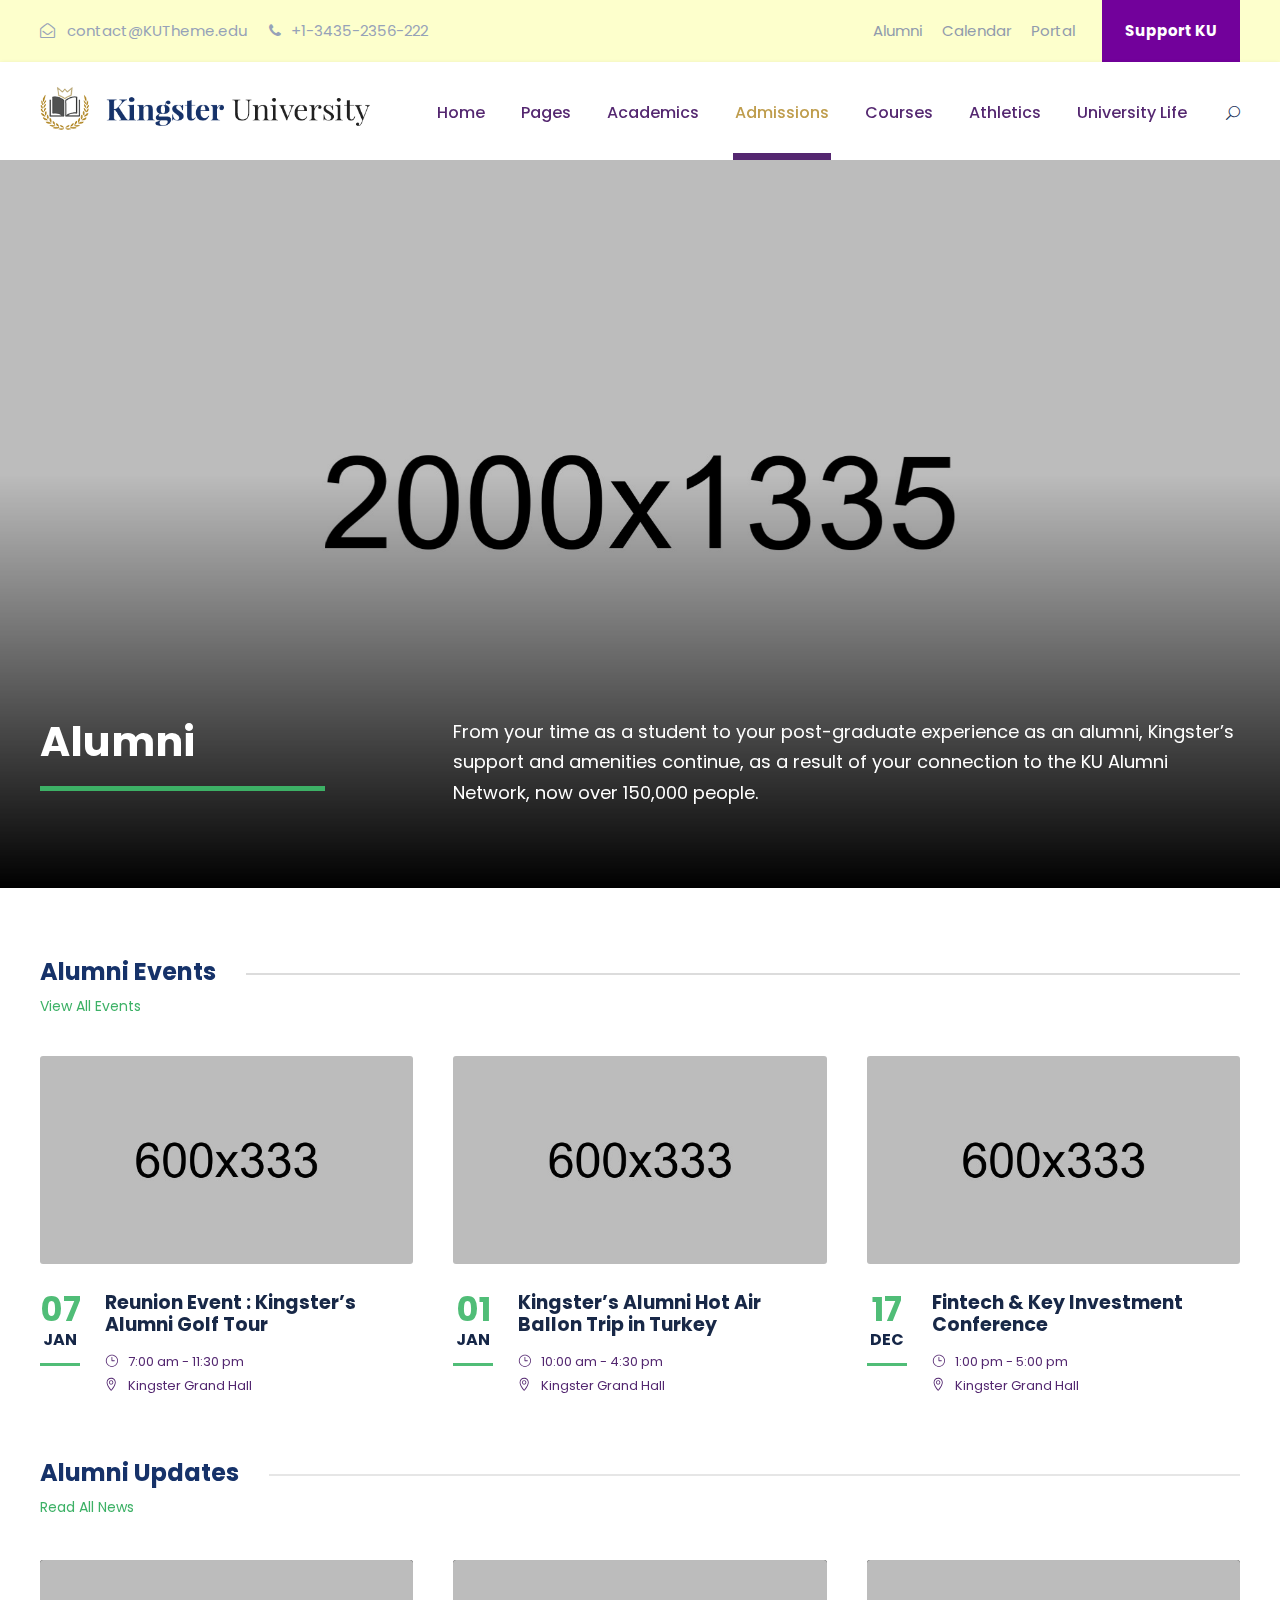
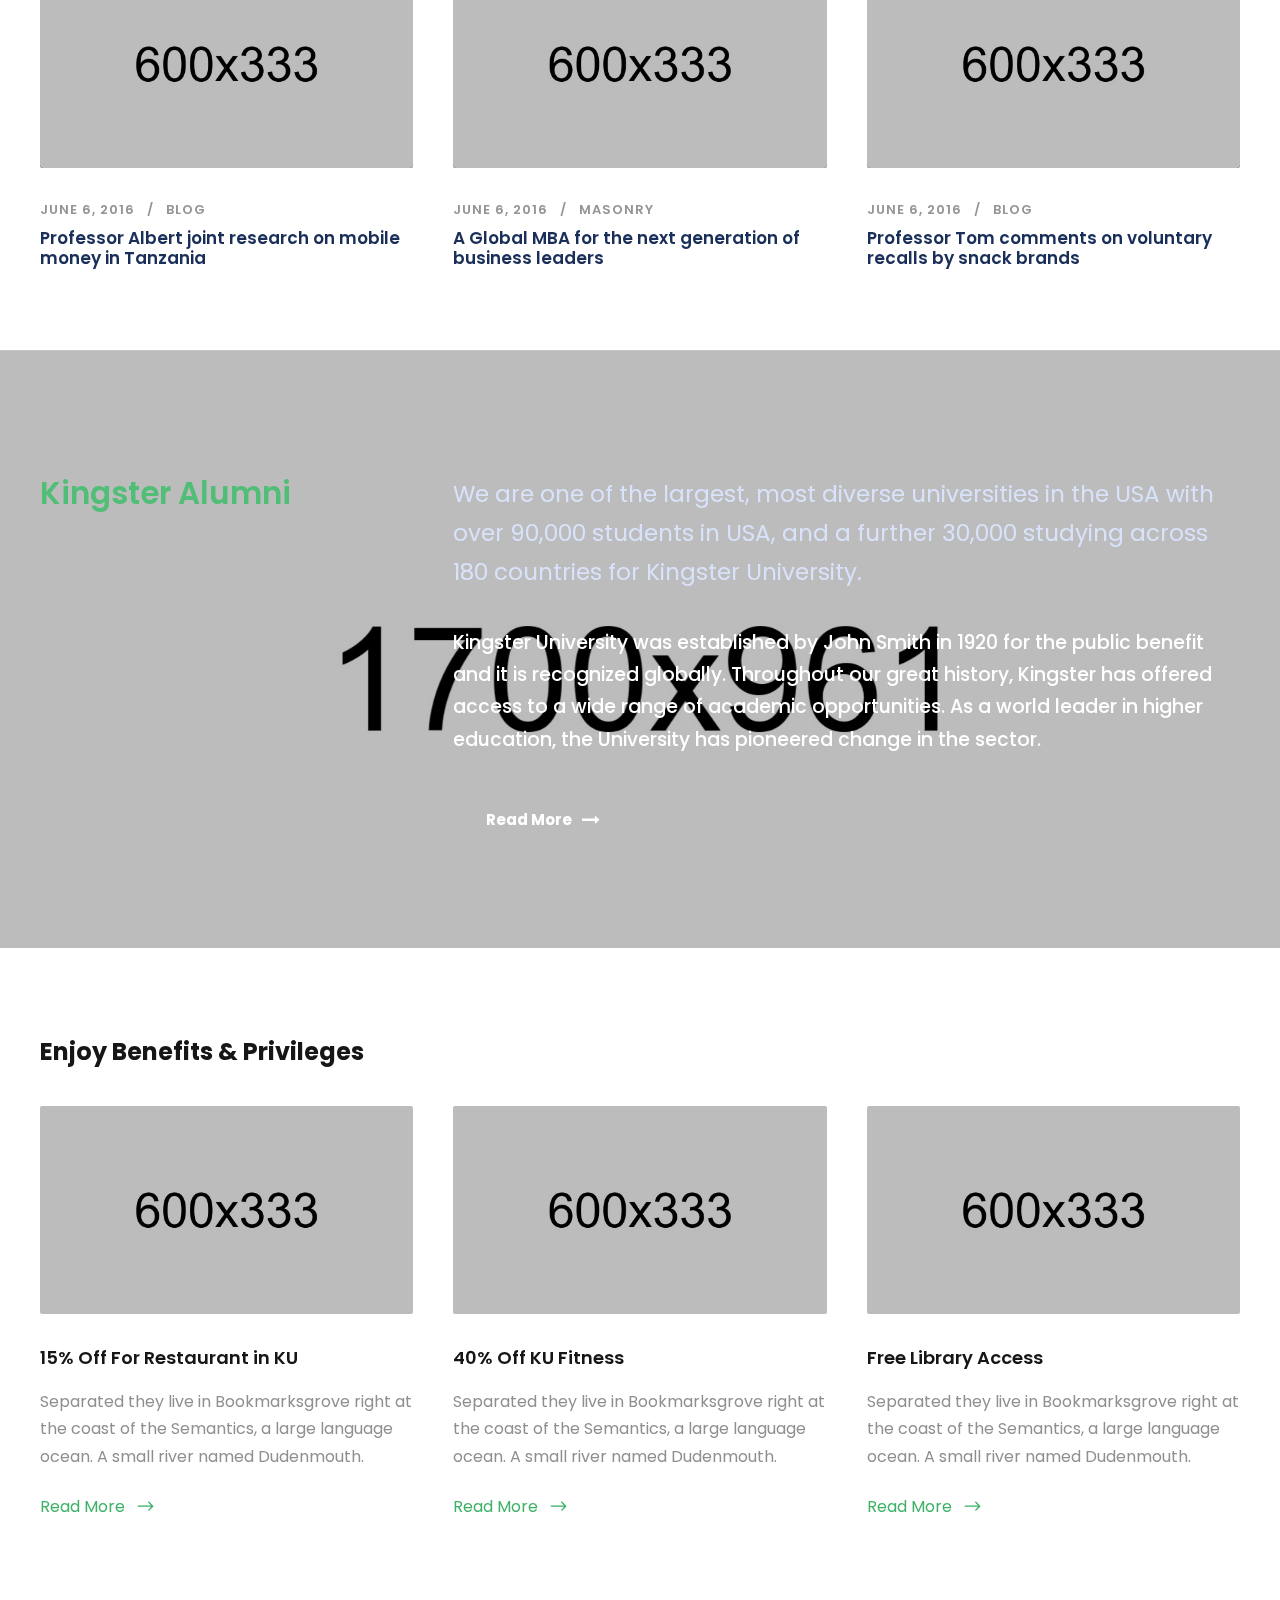
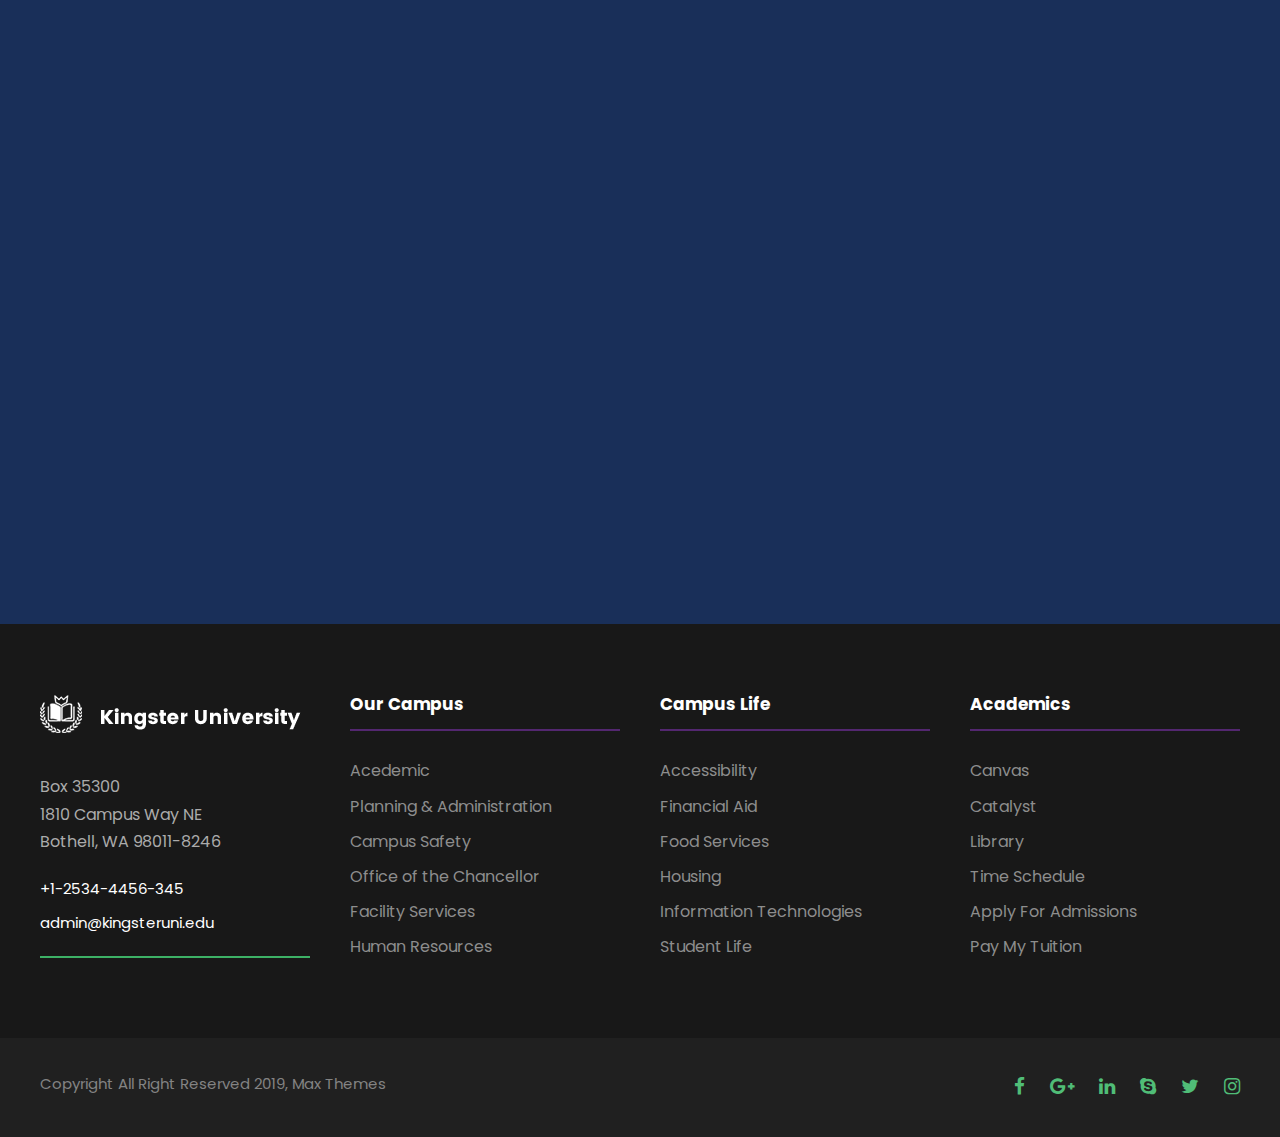
<file: kingster - placehold/alumni.html>
<!DOCTYPE html>
<html lang="en-US" class="no-js">
<head>
    <meta charset="UTF-8">
    <meta name="viewport" content="width=device-width, initial-scale=1">

    <title>Kingster &#8211; School, College &amp; University HTML Template</title>

    <link rel='stylesheet' href='plugins/goodlayers-core/plugins/combine/style.css' type='text/css' media='all' />
    <link rel='stylesheet' href='plugins/goodlayers-core/include/css/page-builder.css' type='text/css' media='all' />
    <link rel='stylesheet' href='plugins/revslider/public/assets/css/settings.css' type='text/css' media='all' />
    <link rel='stylesheet' href='css/style-core.css' type='text/css' media='all' />
    <link rel='stylesheet' href='css/kingster-style-custom.css' type='text/css' media='all' />

    <link href="https://fonts.googleapis.com/css?family=Playfair+Display:700%2C400" rel="stylesheet" property="stylesheet" type="text/css" media="all">
    <link rel='stylesheet' href='https://fonts.googleapis.com/css?family=Poppins%3A100%2C100italic%2C200%2C200italic%2C300%2C300italic%2Cregular%2Citalic%2C500%2C500italic%2C600%2C600italic%2C700%2C700italic%2C800%2C800italic%2C900%2C900italic%7CABeeZee%3Aregular%2Citalic&amp;subset=latin%2Clatin-ext%2Cdevanagari&amp;ver=5.0.3' type='text/css' media='all' />

</head>

<body class="home page-template-default page page-id-2039 gdlr-core-body woocommerce-no-js tribe-no-js kingster-body kingster-body-front kingster-full  kingster-with-sticky-navigation  kingster-blockquote-style-1 gdlr-core-link-to-lightbox">
    <div class="kingster-mobile-header-wrap">
        <div class="kingster-mobile-header kingster-header-background kingster-style-slide kingster-sticky-mobile-navigation " id="kingster-mobile-header">
            <div class="kingster-mobile-header-container kingster-container clearfix">
                <div class="kingster-logo  kingster-item-pdlr">
                    <div class="kingster-logo-inner">
                        <a class="" href="index.html"><img src="images/logo.png" alt="" /></a>
                    </div>
                </div>
                <div class="kingster-mobile-menu-right">
                    <div class="kingster-main-menu-search" id="kingster-mobile-top-search"><i class="fa fa-search"></i></div>
                    <div class="kingster-top-search-wrap">
                        <div class="kingster-top-search-close"></div>
                        <div class="kingster-top-search-row">
                            <div class="kingster-top-search-cell">
                                <form role="search" method="get" class="search-form" action="#">
                                    <input type="text" class="search-field kingster-title-font" placeholder="Search..." value="" name="s">
                                    <div class="kingster-top-search-submit"><i class="fa fa-search"></i></div>
                                    <input type="submit" class="search-submit" value="Search">
                                    <div class="kingster-top-search-close"><i class="icon_close"></i></div>
                                </form>
                            </div>
                        </div>
                    </div>
                    <div class="kingster-mobile-menu"><a class="kingster-mm-menu-button kingster-mobile-menu-button kingster-mobile-button-hamburger" href="#kingster-mobile-menu"><span></span></a>
                        <div class="kingster-mm-menu-wrap kingster-navigation-font" id="kingster-mobile-menu" data-slide="right">
                            <ul id="menu-main-navigation" class="m-menu">
                                <li class="menu-item menu-item-home current-menu-item menu-item-has-children"><a href="index.html">Home</a>
                                    <ul class="sub-menu">
                                        <li class="menu-item menu-item-home"><a href="index.html">Homepage 1</a></li>
                                        <li class="menu-item"><a href="homepage-2.html">Homepage 2</a></li>
                                    </ul>
                                </li>
                                <li class="menu-item menu-item-has-children"><a href="#">Pages</a>
                                    <ul class="sub-menu">
                                        <li class="menu-item"><a href="about-us.html">About KU</a></li>
                                        <li class="menu-item menu-item-has-children"><a href="blog-full-right-sidebar-with-frame.html">Blog</a>
                                            <ul class="sub-menu">
                                                <li class="menu-item menu-item-has-children"><a href="blog-full-right-sidebar-with-frame.html">Blog Full</a>
                                                    <ul class="sub-menu">
                                                        <li class="menu-item"><a href="blog-full-right-sidebar-with-frame.html">Blog Full Right Sidebar With Frame</a></li>
                                                        <li class="menu-item"><a href="blog-full-left-sidebar-with-frame.html">Blog Full Left Sidebar With Frame</a></li>
                                                        <li class="menu-item"><a href="blog-full-both-sidebar-with-frame.html">Blog Full Both Sidebar With Frame</a></li>
                                                        <li class="menu-item"><a href="blog-full-right-sidebar.html">Blog Full Right Sidebar</a></li>
                                                        <li class="menu-item"><a href="blog-full-left-sidebar.html">Blog Full Left Sidebar</a></li>
                                                        <li class="menu-item"><a href="blog-full-both-sidebar.html">Blog Full Both Sidebar</a></li>
                                                    </ul>
                                                </li>
                                                <li class="menu-item menu-item-has-children"><a href="blog-grid-3-columns-no-space.html">Blog Grid</a>
                                                    <ul class="sub-menu">
                                                        <li class="menu-item"><a href="blog-grid-2-columns.html">Blog Grid 2 Columns</a></li>
                                                        <li class="menu-item"><a href="blog-grid-3-columns.html">Blog Grid 3 Columns</a></li>
                                                        <li class="menu-item"><a href="blog-grid-4-columns.html">Blog Grid 4 Columns</a></li>
                                                        <li class="menu-item"><a href="blog-grid-2-columns-no-space.html">Blog Grid 2 Columns No Space</a></li>
                                                        <li class="menu-item"><a href="blog-grid-3-columns-no-space.html">Blog Grid 3 Columns No Space</a></li>
                                                        <li class="menu-item"><a href="blog-grid-4-columns-no-space.html">Blog Grid 4 Columns No Space</a></li>
                                                    </ul>
                                                </li>

                                                <li class="menu-item"><a href="standard-post-type.html">Single Post</a></li>
                                            </ul>
                                        </li>
                                        <li class="menu-item menu-item-has-children"><a href="#">Contact</a>
                                            <ul class="sub-menu">
                                                <li class="menu-item"><a href="contact.html">Contact</a></li>
                                                <li class="menu-item"><a href="contact-2.html">Contact 2</a></li>
                                                <li class="menu-item"><a href="contact-3.html">Contact 3</a></li>
                                            </ul>
                                        </li>
                                        <li class="menu-item menu-item-has-children"><a href="portfolio-3-columns.html">Portfolio</a>
                                            <ul class="sub-menu">
                                                <li class="menu-item menu-item-has-children"><a>Portfolio Grid</a>
                                                    <ul class="sub-menu">
                                                        <li class="menu-item"><a href="portfolio-2-columns.html">Portfolio 2 Columns</a></li>
                                                        <li class="menu-item"><a href="portfolio-3-columns.html">Portfolio 3 Columns</a></li>
                                                        <li class="menu-item"><a href="portfolio-4-columns.html">Portfolio 4 Columns</a></li>
                                                        <li class="menu-item"><a href="portfolio-5-columns.html">Portfolio 5 Columns</a></li>
                                                        <li class="menu-item"><a href="portfolio-2-columns-with-frame.html">Portfolio 2 Columns With Frame</a></li>
                                                        <li class="menu-item"><a href="portfolio-3-columns-with-frame.html">Portfolio 3 Columns With Frame</a></li>
                                                        <li class="menu-item"><a href="portfolio-4-columns-with-frame.html">Portfolio 4 Columns With Frame</a></li>
                                                        <li class="menu-item"><a href="portfolio-2-columns-no-space.html">Portfolio 2 Columns No Space</a></li>
                                                        <li class="menu-item"><a href="portfolio-3-columns-no-space.html">Portfolio 3 Columns No Space</a></li>
                                                        <li class="menu-item"><a href="portfolio-4-columns-no-space.html">Portfolio 4 Columns No Space</a></li>
                                                        <li class="menu-item"><a href="portfolio-5-columns-no-space.html">Portfolio 5 Columns No Space</a></li>
                                                    </ul>
                                                </li>
                                                <li class="menu-item menu-item-has-children"><a>Portfolio Masonry</a>
                                                    <ul class="sub-menu">
                                                        <li class="menu-item"><a href="portfolio-masonry-4-columns.html">Masonry 4 Columns</a></li>
                                                        <li class="menu-item"><a href="portfolio-masonry-3-columns.html">Masonry 3 Columns</a></li>
                                                        <li class="menu-item"><a href="portfolio-masonry-2-columns.html">Masonry 2 Columns</a></li>
                                                        <li class="menu-item"><a href="portfolio-masonry-4-columns-no-space.html">Masonry 4 Columns No Space</a></li>
                                                        <li class="menu-item"><a href="portfolio-masonry-3-columns-no-space.html">Masonry 3 Columns No Space</a></li>
                                                        <li class="menu-item"><a href="portfolio-masonry-2-columns-no-space.html">Masonry 2 Columns No Space</a></li>
                                                    </ul>
                                                </li>

                                                <li class="menu-item menu-item-has-children"><a class="sf-with-ul-pre" href="singleportfolio.html">Single Portfolio</a></li>
                                            </ul>
                                        </li>
                                        <li class="menu-item"><a href="gallery.html">Gallery</a></li>
                                        <li class="menu-item"><a href="price-table.html">Price Table</a></li>
                                        <li class="menu-item"><a href="maintenance.html">Maintenance</a></li>
                                        <li class="menu-item"><a href="coming-soon.html">Coming Soon</a></li>
                                        <li class="menu-item"><a href="404.html">404 Page</a></li>
                                    </ul>
                                </li>
                                <li class="menu-item menu-item-has-children"><a href="bachelor-of-science-in-business-administration.html">Academics</a>
                                    <ul class="sub-menu">
                                        <li class="menu-item menu-item-has-children"><a>Undergraduate</a>
                                            <ul class="sub-menu">
                                                <li class="menu-item"><a href="bachelor-of-science-in-business-administration.html">Business Administration</a></li>
                                                <li class="menu-item"><a href="school-of-law.html">School Of Law</a></li>
                                                <li class="menu-item"><a href="engineering.html">Engineering</a></li>
                                                <li class="menu-item"><a href="medicine.html">Medicine</a></li>
                                                <li class="menu-item"><a href="art-science.html">Art &#038; Science</a></li>
                                            </ul>
                                        </li>
                                        <li class="menu-item menu-item-has-children"><a href="#">Graduate Program</a>
                                            <ul class="sub-menu">
                                                <li class="menu-item"><a href="hospitality-management.html">Hospitality Management</a></li>
                                                <li class="menu-item"><a href="physics.html">Physics</a></li>
                                                <li class="menu-item"><a href="#">Chemistry</a></li>
                                                <li class="menu-item"><a href="#">Music</a></li>
                                                <li class="menu-item"><a href="#">Computer Science</a></li>
                                            </ul>
                                        </li>
                                        <li class="menu-item menu-item-has-children"><a href="#">Resources</a>
                                            <ul class="sub-menu">
                                                <li class="menu-item"><a href="bachelor-of-science-in-business-administration.html">Department Page</a></li>
                                                <li class="menu-item"><a href="finance.html">Major Page</a></li>
                                                <li class="menu-item"><a href="finance-faculty.html">Faculty Page</a></li>
                                                <li class="menu-item"><a href="john-hagensy-phd.html">Single Instructor</a></li>
                                                <li class="menu-item"><a href="introduction-to-financial-accounting.html">Single Course</a></li>
                                            </ul>
                                        </li>
                                        <li class="menu-item"><a href="#">Logo</a></li>
                                    </ul>
                                </li>
                                <li class="menu-item menu-item-has-children"><a href="apply-to-kingster.html">Admissions</a>
                                    <ul class="sub-menu">
                                        <li class="menu-item"><a href="apply-to-kingster.html">Apply To Kingster</a></li>
                                        <li class="menu-item"><a href="campus-tour.html">Campus Tour</a></li>
                                        <li class="menu-item"><a href="scholarships.html">Scholarships</a></li>
                                        <li class="menu-item"><a href="athletics.html">Athletics</a></li>
                                        <li class="menu-item"><a href="give-to-kingster.html">Give To Kingster</a></li>
                                        <li class="menu-item"><a href="alumni.html">Alumni</a></li>
                                        <li class="menu-item"><a href="event-calendar.html">Event Calendar</a></li>
                                    </ul>
                                </li>
                                <li class="menu-item menu-item-has-children"><a href="#">Courses</a>
                                    <ul class="sub-menu">
                                        <li class="menu-item"><a href="course-list-1.html">Course List 1</a></li>
                                        <li class="menu-item"><a href="course-list-2.html">Course List 2</a></li>
                                    </ul>
                                </li>
                                <li class="menu-item"><a href="athletics.html">Athletics</a></li>
                                <li class="menu-item"><a href="university-life.html">University Life</a></li>
                            </ul>
                        </div>
                    </div>
                </div>
            </div>
        </div>
    </div>
    <div class="kingster-body-outer-wrapper ">
        <div class="kingster-body-wrapper clearfix  kingster-with-frame">
            <div class="kingster-top-bar">
                <div class="kingster-top-bar-background"></div>
                <div class="kingster-top-bar-container kingster-container ">
                    <div class="kingster-top-bar-container-inner clearfix">
                        <div class="kingster-top-bar-left kingster-item-pdlr"><i class="fa fa-envelope-open-o" style="font-size: 15px ;color: #96a2b8 ;margin-right: 8px ;"></i> contact@KUTheme.edu <i class="fa fa-phone" style="font-size: 15px ;color: #96a2b8 ;margin-left: 18px ;margin-right: 6px ;"></i> +1-3435-2356-222</div>
                        <div class="kingster-top-bar-right kingster-item-pdlr">
                            <ul id="kingster-top-bar-menu" class="sf-menu kingster-top-bar-menu kingster-top-bar-right-menu">
                                <li class="menu-item kingster-normal-menu"><a href="#">Alumni</a></li>
                                <li class="menu-item kingster-normal-menu"><a href="#">Calendar</a></li>
                                <li class="menu-item kingster-normal-menu"><a href="#">Portal</a></li>
                            </ul>
                            <div class="kingster-top-bar-right-social"></div><a class="kingster-top-bar-right-button" href="#" target="_blank">Support KU</a></div>
                    </div>
                </div>
            </div>
            <header class="kingster-header-wrap kingster-header-style-plain  kingster-style-menu-right kingster-sticky-navigation kingster-style-fixed" data-navigation-offset="75px">
                <div class="kingster-header-background"></div>
                <div class="kingster-header-container  kingster-container">
                    <div class="kingster-header-container-inner clearfix">
                        <div class="kingster-logo  kingster-item-pdlr">
                            <div class="kingster-logo-inner">
                                <a class="" href="index.html"><img src="images/logo.png" alt="" /></a>
                            </div>
                        </div>
                        <div class="kingster-navigation kingster-item-pdlr clearfix ">
                            <div class="kingster-main-menu" id="kingster-main-menu">
                                <ul id="menu-main-navigation-1" class="sf-menu">
                                    <li class="menu-item menu-item-home menu-item-has-children kingster-normal-menu"><a href="index.html" class="sf-with-ul-pre">Home</a>
                                        <ul class="sub-menu">
                                            <li class="menu-item menu-item-home" data-size="60"><a href="index.html">Homepage 1</a></li>
                                            <li class="menu-item" data-size="60"><a href="homepage-2.html">Homepage 2</a></li>
                                        </ul>
                                    </li>
                                    <li class="menu-item menu-item-has-children kingster-normal-menu"><a href="#" class="sf-with-ul-pre">Pages</a>
                                        <ul class="sub-menu">
                                            <li class="menu-item" data-size="60"><a href="about-us.html">About KU</a></li>
                                            <li class="menu-item menu-item-has-children" data-size="60"><a href="blog-full-right-sidebar-with-frame.html" class="sf-with-ul-pre">Blog</a>
                                                <ul class="sub-menu">
                                                    <li class="menu-item menu-item-has-children"><a href="blog-full-right-sidebar-with-frame.html" class="sf-with-ul-pre">Blog Full</a>
                                                        <ul class="sub-menu">
                                                            <li class="menu-item"><a href="blog-full-right-sidebar-with-frame.html">Blog Full Right Sidebar With Frame</a></li>
                                                            <li class="menu-item"><a href="blog-full-left-sidebar-with-frame.html">Blog Full Left Sidebar With Frame</a></li>
                                                            <li class="menu-item"><a href="blog-full-both-sidebar-with-frame.html">Blog Full Both Sidebar With Frame</a></li>
                                                            <li class="menu-item"><a href="blog-full-right-sidebar.html">Blog Full Right Sidebar</a></li>
                                                            <li class="menu-item"><a href="blog-full-left-sidebar.html">Blog Full Left Sidebar</a></li>
                                                            <li class="menu-item"><a href="blog-full-both-sidebar.html">Blog Full Both Sidebar</a></li>
                                                        </ul>
                                                    </li>
                                                    <li class="menu-item menu-item-has-children"><a href="blog-grid-3-columns-no-space.html" class="sf-with-ul-pre">Blog Grid</a>
                                                        <ul class="sub-menu">
                                                            <li class="menu-item"><a href="blog-grid-2-columns.html">Blog Grid 2 Columns</a></li>
                                                            <li class="menu-item"><a href="blog-grid-3-columns.html">Blog Grid 3 Columns</a></li>
                                                            <li class="menu-item"><a href="blog-grid-4-columns.html">Blog Grid 4 Columns</a></li>
                                                            <li class="menu-item"><a href="blog-grid-2-columns-no-space.html">Blog Grid 2 Columns No Space</a></li>
                                                            <li class="menu-item"><a href="blog-grid-3-columns-no-space.html">Blog Grid 3 Columns No Space</a></li>
                                                            <li class="menu-item"><a href="blog-grid-4-columns-no-space.html">Blog Grid 4 Columns No Space</a></li>
                                                        </ul>
                                                    </li>

                                                    <li class="menu-item"><a href="standard-post-type.html">Single Post</a></li>
                                                </ul>
                                            </li>
                                            <li class="menu-item menu-item-has-children" data-size="60"><a href="#" class="sf-with-ul-pre">Contact</a>
                                                <ul class="sub-menu">
                                                    <li class="menu-item"><a href="contact.html">Contact</a></li>
                                                    <li class="menu-item"><a href="contact-2.html">Contact 2</a></li>
                                                    <li class="menu-item"><a href="contact-3.html">Contact 3</a></li>
                                                </ul>
                                            </li>
                                            <li class="menu-item menu-item-has-children" data-size="60"><a href="portfolio-3-columns.html" class="sf-with-ul-pre">Portfolio</a>
                                                <ul class="sub-menu">
                                                    <li class="menu-item menu-item-has-children"><a class="sf-with-ul-pre">Portfolio Grid</a>
                                                        <ul class="sub-menu">
                                                            <li class="menu-item"><a href="portfolio-2-columns.html">Portfolio 2 Columns</a></li>
                                                            <li class="menu-item"><a href="portfolio-3-columns.html">Portfolio 3 Columns</a></li>
                                                            <li class="menu-item"><a href="portfolio-4-columns.html">Portfolio 4 Columns</a></li>
                                                            <li class="menu-item"><a href="portfolio-5-columns.html">Portfolio 5 Columns</a></li>
                                                            <li class="menu-item"><a href="portfolio-2-columns-with-frame.html">Portfolio 2 Columns With Frame</a></li>
                                                            <li class="menu-item"><a href="portfolio-3-columns-with-frame.html">Portfolio 3 Columns With Frame</a></li>
                                                            <li class="menu-item"><a href="portfolio-4-columns-with-frame.html">Portfolio 4 Columns With Frame</a></li>
                                                            <li class="menu-item"><a href="portfolio-2-columns-no-space.html">Portfolio 2 Columns No Space</a></li>
                                                            <li class="menu-item"><a href="portfolio-3-columns-no-space.html">Portfolio 3 Columns No Space</a></li>
                                                            <li class="menu-item"><a href="portfolio-4-columns-no-space.html">Portfolio 4 Columns No Space</a></li>
                                                            <li class="menu-item"><a href="portfolio-5-columns-no-space.html">Portfolio 5 Columns No Space</a></li>
                                                        </ul>
                                                    </li>
                                                    <li class="menu-item menu-item-has-children"><a class="sf-with-ul-pre">Portfolio Masonry</a>
                                                        <ul class="sub-menu">
                                                            <li class="menu-item"><a href="portfolio-masonry-4-columns.html">Masonry 4 Columns</a></li>
                                                            <li class="menu-item"><a href="portfolio-masonry-3-columns.html">Masonry 3 Columns</a></li>
                                                            <li class="menu-item"><a href="portfolio-masonry-2-columns.html">Masonry 2 Columns</a></li>
                                                            <li class="menu-item"><a href="portfolio-masonry-4-columns-no-space.html">Masonry 4 Columns No Space</a></li>
                                                            <li class="menu-item"><a href="portfolio-masonry-3-columns-no-space.html">Masonry 3 Columns No Space</a></li>
                                                            <li class="menu-item"><a href="portfolio-masonry-2-columns-no-space.html">Masonry 2 Columns No Space</a></li>
                                                        </ul>
                                                    </li>

                                                 <li class="menu-item menu-item-has-children"><a class="sf-with-ul-pre" href="singleportfolio.html">Single Portfolio</a></li>
                                                </ul>
                                            </li>
                                            <li class="menu-item" data-size="60"><a href="gallery.html">Gallery</a></li>
                                            <li class="menu-item" data-size="60"><a href="price-table.html">Price Table</a></li>
                                            <li class="menu-item" data-size="60"><a href="maintenance.html">Maintenance</a></li>
                                            <li class="menu-item" data-size="60"><a href="coming-soon.html">Coming Soon</a></li>
                                            <li class="menu-item" data-size="60"><a href="404.html">404 Page</a></li>
                                        </ul>
                                    </li>
                                    <li class="menu-item menu-item-has-children kingster-mega-menu"><a href="bachelor-of-science-in-business-administration.html" class="sf-with-ul-pre">Academics</a>
                                        <div class="sf-mega sf-mega-full megaimg">
                                            <ul class="sub-menu">
                                                <li class="menu-item menu-item-has-children" data-size="15"><a class="sf-with-ul-pre">Undergraduate</a>
                                                    <ul class="sub-menu">
                                                        <li class="menu-item"><a href="bachelor-of-science-in-business-administration.html">Business Administration</a></li>
                                                        <li class="menu-item"><a href="school-of-law.html">School Of Law</a></li>
                                                        <li class="menu-item"><a href="engineering.html">Engineering</a></li>
                                                        <li class="menu-item"><a href="medicine.html">Medicine</a></li>
                                                        <li class="menu-item"><a href="art-science.html">Art &#038; Science</a></li>
                                                    </ul>
                                                </li>
                                                <li class="menu-item menu-item-has-children" data-size="15"><a href="#" class="sf-with-ul-pre">Graduate Program</a>
                                                    <ul class="sub-menu">
                                                        <li class="menu-item"><a href="hospitality-management.html">Hospitality Management</a></li>
                                                        <li class="menu-item"><a href="physics.html">Physics</a></li>
                                                        <li class="menu-item"><a href="#">Chemistry</a></li>
                                                        <li class="menu-item"><a href="#">Music</a></li>
                                                        <li class="menu-item"><a href="#">Computer Science</a></li>
                                                    </ul>
                                                </li>
                                                <li class="menu-item menu-item-has-children" data-size="15"><a href="#" class="sf-with-ul-pre">Resources</a>
                                                    <ul class="sub-menu">
                                                        <li class="menu-item"><a href="bachelor-of-science-in-business-administration.html">Department Page</a></li>
                                                        <li class="menu-item"><a href="finance.html">Major Page</a></li>
                                                        <li class="menu-item"><a href="finance-faculty.html">Faculty Page</a></li>
                                                        <li class="menu-item"><a href="john-hagensy-phd.html">Single Instructor</a></li>
                                                        <li class="menu-item"><a href="introduction-to-financial-accounting.html">Single Course</a></li>
                                                    </ul>
                                                </li>
                                                <li class="menu-item" data-size="15">
                                                    <div class="kingster-mega-menu-section-content"><img src="upload/mega-menu-logo.png" style="margin-bottom: 13px;" alt="" /> <span style="font-size: 14px; font-weight: 500;">Academic offerings include 95 majors, 86 minors, and more than 100 in-major specializations</span></div>
                                                </li>
                                            </ul>
                                        </div>
                                    </li>
                                    <li class="menu-item current-menu-item menu-item-has-children kingster-normal-menu"><a href="apply-to-kingster.html" class="sf-with-ul-pre">Admissions</a>
                                        <ul class="sub-menu">
                                            <li class="menu-item" data-size="60"><a href="apply-to-kingster.html">Apply To Kingster</a></li>
                                            <li class="menu-item" data-size="60"><a href="campus-tour.html">Campus Tour</a></li>
                                            <li class="menu-item" data-size="60"><a href="scholarships.html">Scholarships</a></li>
                                            <li class="menu-item" data-size="60"><a href="athletics.html">Athletics</a></li>
                                            <li class="menu-item" data-size="60"><a href="give-to-kingster.html">Give To Kingster</a></li>
                                            <li class="menu-item" data-size="60"><a href="alumni.html">Alumni</a></li>
                                            <li class="menu-item" data-size="60"><a href="event-calendar.html">Event Calendar</a></li>
                                        </ul>
                                    </li>
                                    <li class="menu-item menu-item-has-children kingster-normal-menu"><a href="#" class="sf-with-ul-pre">Courses</a>
                                        <ul class="sub-menu">
                                            <li class="menu-item" data-size="60"><a href="course-list-1.html">Course List 1</a></li>
                                            <li class="menu-item" data-size="60"><a href="course-list-2.html">Course List 2</a></li>
                                        </ul>
                                    </li>
                                    <li class="menu-item kingster-normal-menu"><a href="athletics.html">Athletics</a></li>
                                    <li class="menu-item kingster-normal-menu"><a href="university-life.html">University Life</a></li>
                                </ul>
                                <div class="kingster-navigation-slide-bar" id="kingster-navigation-slide-bar"></div>
                            </div>
                            <div class="kingster-main-menu-right-wrap clearfix ">
                                <div class="kingster-main-menu-search" id="kingster-top-search"><i class="icon_search"></i></div>
                                <div class="kingster-top-search-wrap">
                                    <div class="kingster-top-search-close"></div>
                                    <div class="kingster-top-search-row">
                                        <div class="kingster-top-search-cell">
                                            <form role="search" method="get" class="search-form" action="#">
                                                <input type="text" class="search-field kingster-title-font" placeholder="Search..." value="" name="s">
                                                <div class="kingster-top-search-submit"><i class="fa fa-search"></i></div>
                                                <input type="submit" class="search-submit" value="Search">
                                                <div class="kingster-top-search-close"><i class="icon_close"></i></div>
                                            </form>
                                        </div>
                                    </div>
                                </div>
                            </div>
                        </div>
                    </div>
                </div>
            </header>




            <div class="kingster-page-wrapper" id="kingster-page-wrapper">
                <div class="gdlr-core-page-builder-body">
                    <div class="gdlr-core-pbf-wrapper " style="padding: 600px 0px 60px 0px;" id="gdlr-core-wrapper-1">
                        <div class="gdlr-core-pbf-background-wrap">
                            <div class="gdlr-core-pbf-background gdlr-core-parallax gdlr-core-js" style="background-image: url(upload/shutterstock_628998404.jpg) ;background-size: cover ;background-position: center ;" data-parallax-speed="0"></div>
                        </div>
                        <div class="gdlr-core-page-builder-wrapper-bottom-gradient" style="height: 413px ;background: linear-gradient(rgba(0, 0, 0, 0), rgba(0, 0, 0, 100));-moz-background: linear-gradient(rgba(0, 0, 0, 0), rgba(0, 0, 0, 100));-o-background: linear-gradient(rgba(0, 0, 0, 0), rgba(0, 0, 0, 100));-webkit-background: linear-gradient(rgba(0, 0, 0, 0), rgba(0, 0, 0, 100));"></div>
                        <div class="gdlr-core-pbf-wrapper-content gdlr-core-js ">
                            <div class="gdlr-core-pbf-wrapper-container clearfix gdlr-core-container">
                                <div class="gdlr-core-pbf-column gdlr-core-column-20 gdlr-core-column-first">
                                    <div class="gdlr-core-pbf-column-content-margin gdlr-core-js ">
                                        <div class="gdlr-core-pbf-column-content clearfix gdlr-core-js ">
                                            <div class="gdlr-core-pbf-element">
                                                <div class="gdlr-core-title-item gdlr-core-item-pdb clearfix  gdlr-core-left-align gdlr-core-title-item-caption-top gdlr-core-item-pdlr" style="padding-bottom: 20px ;">
                                                    <div class="gdlr-core-title-item-title-wrap clearfix">
                                                        <h3 class="gdlr-core-title-item-title gdlr-core-skin-title " style="font-weight: 700 ;letter-spacing: 0px ;text-transform: none ;color: #ffffff ;">Alumni</h3></div>
                                                </div>
                                            </div>
                                            <div class="gdlr-core-pbf-element">
                                                <div class="gdlr-core-divider-item gdlr-core-divider-item-normal gdlr-core-item-pdlr gdlr-core-left-align">
                                                    <div class="gdlr-core-divider-container" style="max-width: 285px ;">
                                                        <div class="gdlr-core-divider-line gdlr-core-skin-divider" style="border-color: #3db166 ;border-bottom-width: 5px ;"></div>
                                                    </div>
                                                </div>
                                            </div>
                                        </div>
                                    </div>
                                </div>
                                <div class="gdlr-core-pbf-column gdlr-core-column-40">
                                    <div class="gdlr-core-pbf-column-content-margin gdlr-core-js ">
                                        <div class="gdlr-core-pbf-column-content clearfix gdlr-core-js ">
                                            <div class="gdlr-core-pbf-element">
                                                <div class="gdlr-core-text-box-item gdlr-core-item-pdlr gdlr-core-item-pdb gdlr-core-left-align" style="padding-bottom: 0px ;">
                                                    <div class="gdlr-core-text-box-item-content" style="font-size: 18px ;text-transform: none ;color: #ffffff ;">
                                                        <p>From your time as a student to your post-graduate experience as an alumni, Kingster’s support and amenities continue, as a result of your connection to the KU Alumni Network, now over 150,000 people.</p>
                                                    </div>
                                                </div>
                                            </div>
                                        </div>
                                    </div>
                                </div>
                            </div>
                        </div>
                    </div>
                    <div class="gdlr-core-pbf-wrapper " style="padding: 70px 0px 30px 0px;" data-skin="Blut Title Column Service">
                        <div class="gdlr-core-pbf-background-wrap"></div>
                        <div class="gdlr-core-pbf-wrapper-content gdlr-core-js ">
                            <div class="gdlr-core-pbf-wrapper-container clearfix gdlr-core-container">
                                <div class="gdlr-core-pbf-element">
                                    <div class="gdlr-core-event-item gdlr-core-item-pdb" style="padding-bottom: 25px ;">
                                        <div class="gdlr-core-block-item-title-wrap  gdlr-core-left-align gdlr-core-item-mglr" style="margin-bottom: 37px ;">
                                            <div class="gdlr-core-block-item-title-inner clearfix">
                                                <h3 class="gdlr-core-block-item-title" style="font-size: 24px ;font-style: normal ;text-transform: none ;letter-spacing: 0px ;color: #163269 ;">Alumni Events</h3>
                                                <div class="gdlr-core-block-item-title-divider" style="font-size: 24px ;border-bottom-color: #dcdcdc ;border-bottom-width: 2px ;"></div>
                                            </div><a class="gdlr-core-block-item-read-more" href="#" target="_self" style="color: #3db166 ;">View All Events</a></div>
                                        <div class="gdlr-core-event-item-holder clearfix">
                                            <div class="gdlr-core-event-item-list gdlr-core-style-grid gdlr-core-item-pdlr gdlr-core-column-20 gdlr-core-column-first  clearfix">
                                                <div class="gdlr-core-event-item-thumbnail">
                                                    <a href="#"><img src="upload/fancycrave-270977-unsplash-600x333.jpg" width="900" height="500" alt="" /></a>
                                                </div><span class="gdlr-core-event-item-info gdlr-core-type-start-date-month"><span class="gdlr-core-date" >07</span><span class="gdlr-core-month">Jan</span></span>
                                                <div class="gdlr-core-event-item-content-wrap">
                                                    <h3 class="gdlr-core-event-item-title"><a href="#" >Reunion Event : Kingster’s Alumni Golf Tour</a></h3>
                                                    <div class="gdlr-core-event-item-info-wrap"><span class="gdlr-core-event-item-info gdlr-core-type-time"><span class="gdlr-core-head" ><i class="icon_clock_alt" ></i></span><span class="gdlr-core-tail">7:00 am - 11:30 pm</span></span><span class="gdlr-core-event-item-info gdlr-core-type-location"><span class="gdlr-core-head" ><i class="icon_pin_alt" ></i></span><span class="gdlr-core-tail">Kingster Grand Hall</span></span>
                                                    </div>
                                                </div>
                                            </div>
                                            <div class="gdlr-core-event-item-list gdlr-core-style-grid gdlr-core-item-pdlr gdlr-core-column-20  clearfix">
                                                <div class="gdlr-core-event-item-thumbnail">
                                                    <a href="#"><img src="upload/ellehem-693-unsplash-600x333.jpg" width="900" height="500"  alt="" /></a>
                                                </div><span class="gdlr-core-event-item-info gdlr-core-type-start-date-month"><span class="gdlr-core-date" >01</span><span class="gdlr-core-month">Jan</span></span>
                                                <div class="gdlr-core-event-item-content-wrap">
                                                    <h3 class="gdlr-core-event-item-title"><a href="#" >Kingster’s Alumni Hot Air Ballon Trip in Turkey</a></h3>
                                                    <div class="gdlr-core-event-item-info-wrap"><span class="gdlr-core-event-item-info gdlr-core-type-time"><span class="gdlr-core-head" ><i class="icon_clock_alt" ></i></span><span class="gdlr-core-tail">10:00 am - 4:30 pm</span></span><span class="gdlr-core-event-item-info gdlr-core-type-location"><span class="gdlr-core-head" ><i class="icon_pin_alt" ></i></span><span class="gdlr-core-tail">Kingster Grand Hall</span></span>
                                                    </div>
                                                </div>
                                            </div>
                                            <div class="gdlr-core-event-item-list gdlr-core-style-grid gdlr-core-item-pdlr gdlr-core-column-20  clearfix">
                                                <div class="gdlr-core-event-item-thumbnail">
                                                    <a href="#"><img src="upload/tyler-callahan-662157-unsplash-600x333.jpg" width="900" height="500" alt="" /></a>
                                                </div><span class="gdlr-core-event-item-info gdlr-core-type-start-date-month"><span class="gdlr-core-date" >17</span><span class="gdlr-core-month">Dec</span></span>
                                                <div class="gdlr-core-event-item-content-wrap">
                                                    <h3 class="gdlr-core-event-item-title"><a href="#" >Fintech &#038; Key Investment Conference</a></h3>
                                                    <div class="gdlr-core-event-item-info-wrap"><span class="gdlr-core-event-item-info gdlr-core-type-time"><span class="gdlr-core-head" ><i class="icon_clock_alt" ></i></span><span class="gdlr-core-tail">1:00 pm - 5:00 pm</span></span><span class="gdlr-core-event-item-info gdlr-core-type-location"><span class="gdlr-core-head" ><i class="icon_pin_alt" ></i></span><span class="gdlr-core-tail">Kingster Grand Hall</span></span>
                                                    </div>
                                                </div>
                                            </div>
                                        </div>
                                    </div>
                                </div>
                                <div class="gdlr-core-pbf-element">
                                    <div class="gdlr-core-blog-item gdlr-core-item-pdb clearfix  gdlr-core-style-blog-column" style="padding-bottom: 0px ;">
                                        <div class="gdlr-core-block-item-title-wrap  gdlr-core-left-align gdlr-core-item-mglr" style="margin-bottom: 40px ;">
                                            <div class="gdlr-core-block-item-title-inner clearfix">
                                                <h3 class="gdlr-core-block-item-title" style="font-size: 24px ;font-style: normal ;text-transform: none ;letter-spacing: 0px ;color: #163269 ;">Alumni Updates</h3>
                                                <div class="gdlr-core-block-item-title-divider" style="font-size: 24px ;border-bottom-width: 2px ;"></div>
                                            </div><a class="gdlr-core-block-item-read-more" href="#" target="_self" style="color: #3db166 ;">Read All News</a></div>
                                        <div class="gdlr-core-blog-item-holder gdlr-core-js-2 clearfix" data-layout="fitrows">
                                            <div class="gdlr-core-item-list  gdlr-core-item-pdlr gdlr-core-column-20 gdlr-core-column-first">
                                                <div class="gdlr-core-blog-grid ">
                                                    <div class="gdlr-core-blog-thumbnail gdlr-core-media-image  gdlr-core-opacity-on-hover gdlr-core-zoom-on-hover">
                                                        <a href="#"><img src="upload/shutterstock_135948689-600x333.jpg" width="900" height="500"  alt="" /></a>
                                                    </div>
                                                    <div class="gdlr-core-blog-grid-content-wrap">
                                                        <div class="gdlr-core-blog-info-wrapper gdlr-core-skin-divider"><span class="gdlr-core-blog-info gdlr-core-blog-info-font gdlr-core-skin-caption gdlr-core-blog-info-date"><a href="#">June 6, 2016</a></span><span class="gdlr-core-blog-info gdlr-core-blog-info-font gdlr-core-skin-caption gdlr-core-blog-info-category"><a href="#" rel="tag">Blog</a></span></div>
                                                        <h3 class="gdlr-core-blog-title gdlr-core-skin-title" style="font-size: 17px ;font-weight: 600 ;letter-spacing: 0px ;"><a href="#" >Professor Albert joint research on mobile money in Tanzania</a></h3></div>
                                                </div>
                                            </div>
                                            <div class="gdlr-core-item-list  gdlr-core-item-pdlr gdlr-core-column-20">
                                                <div class="gdlr-core-blog-grid ">
                                                    <div class="gdlr-core-blog-thumbnail gdlr-core-media-image  gdlr-core-opacity-on-hover gdlr-core-zoom-on-hover">
                                                        <a href="#"><img src="upload/shutterstock_218235004-600x333.jpg" width="900" height="500"  alt="" /></a>
                                                    </div>
                                                    <div class="gdlr-core-blog-grid-content-wrap">
                                                        <div class="gdlr-core-blog-info-wrapper gdlr-core-skin-divider"><span class="gdlr-core-blog-info gdlr-core-blog-info-font gdlr-core-skin-caption gdlr-core-blog-info-date"><a href="#">June 6, 2016</a></span><span class="gdlr-core-blog-info gdlr-core-blog-info-font gdlr-core-skin-caption gdlr-core-blog-info-category"><a href="#" rel="tag">Masonry</a></span></div>
                                                        <h3 class="gdlr-core-blog-title gdlr-core-skin-title" style="font-size: 17px ;font-weight: 600 ;letter-spacing: 0px ;"><a href="#" >A Global MBA for the next generation of business leaders</a></h3></div>
                                                </div>
                                            </div>
                                            <div class="gdlr-core-item-list  gdlr-core-item-pdlr gdlr-core-column-20">
                                                <div class="gdlr-core-blog-grid ">
                                                    <div class="gdlr-core-blog-thumbnail gdlr-core-media-image  gdlr-core-opacity-on-hover gdlr-core-zoom-on-hover">
                                                        <a href="#"><img src="upload/shutterstock_481869205-600x333.jpg" width="900" height="500"  alt="" /></a>
                                                    </div>
                                                    <div class="gdlr-core-blog-grid-content-wrap">
                                                        <div class="gdlr-core-blog-info-wrapper gdlr-core-skin-divider"><span class="gdlr-core-blog-info gdlr-core-blog-info-font gdlr-core-skin-caption gdlr-core-blog-info-date"><a href="#">June 6, 2016</a></span><span class="gdlr-core-blog-info gdlr-core-blog-info-font gdlr-core-skin-caption gdlr-core-blog-info-category"><a href="#" rel="tag">Blog</a></span></div>
                                                        <h3 class="gdlr-core-blog-title gdlr-core-skin-title" style="font-size: 17px ;font-weight: 600 ;letter-spacing: 0px ;"><a href="#" >Professor Tom comments on voluntary recalls by snack brands</a></h3></div>
                                                </div>
                                            </div>
                                        </div>
                                    </div>
                                </div>
                            </div>
                        </div>
                    </div>
                    <div class="gdlr-core-pbf-wrapper " style="padding: 125px 0px 70px 0px;">
                        <div class="gdlr-core-pbf-background-wrap">
                            <div class="gdlr-core-pbf-background gdlr-core-parallax gdlr-core-js" style="background-image: url(upload/alumni-about-bg.jpg) ;background-size: cover ;background-position: center ;" data-parallax-speed="0.2"></div>
                        </div>
                        <div class="gdlr-core-pbf-wrapper-content gdlr-core-js ">
                            <div class="gdlr-core-pbf-wrapper-container clearfix gdlr-core-container">
                                <div class="gdlr-core-pbf-column gdlr-core-column-20 gdlr-core-column-first">
                                    <div class="gdlr-core-pbf-column-content-margin gdlr-core-js ">
                                        <div class="gdlr-core-pbf-column-content clearfix gdlr-core-js ">
                                            <div class="gdlr-core-pbf-element">
                                                <div class="gdlr-core-title-item gdlr-core-item-pdb clearfix  gdlr-core-left-align gdlr-core-title-item-caption-bottom gdlr-core-item-pdlr" style="padding-bottom: 20px ;">
                                                    <div class="gdlr-core-title-item-title-wrap clearfix">
                                                        <h3 class="gdlr-core-title-item-title gdlr-core-skin-title " style="font-size: 31px ;font-weight: 600 ;letter-spacing: 0px ;text-transform: none ;color: #51be78 ;">Kingster Alumni</h3></div>
                                                </div>
                                            </div>
                                        </div>
                                    </div>
                                </div>
                                <div class="gdlr-core-pbf-column gdlr-core-column-40">
                                    <div class="gdlr-core-pbf-column-content-margin gdlr-core-js ">
                                        <div class="gdlr-core-pbf-column-content clearfix gdlr-core-js ">
                                            <div class="gdlr-core-pbf-element">
                                                <div class="gdlr-core-text-box-item gdlr-core-item-pdlr gdlr-core-item-pdb gdlr-core-left-align" style="padding-bottom: 15px ;">
                                                    <div class="gdlr-core-text-box-item-content" style="font-size: 23px ;text-transform: none ;color: #d8e3fb ;">
                                                        <p>We are one of the largest, most diverse universities in the USA with over 90,000 students in USA, and a further 30,000 studying across 180 countries for Kingster University.</p>
                                                    </div>
                                                </div>
                                            </div>
                                            <div class="gdlr-core-pbf-element">
                                                <div class="gdlr-core-text-box-item gdlr-core-item-pdlr gdlr-core-item-pdb gdlr-core-left-align" style="padding-bottom: 15px ;">
                                                    <div class="gdlr-core-text-box-item-content" style="font-size: 19px ;font-weight: 500 ;text-transform: none ;color: #ffffff ;">
                                                        <p>Kingster University was established by John Smith in 1920 for the public benefit and it is recognized globally. Throughout our great history, Kingster has offered access to a wide range of academic opportunities. As a world leader in higher education, the University has pioneered change in the sector.</p>
                                                    </div>
                                                </div>
                                            </div>
                                            <div class="gdlr-core-pbf-element">
                                                <div class="gdlr-core-button-item gdlr-core-item-pdlr gdlr-core-item-pdb gdlr-core-left-align"><a class="gdlr-core-button  gdlr-core-button-transparent gdlr-core-button-no-border" href="#" id="gdlr-core-button-id-89814"><span class="gdlr-core-content" >Read More</span><i class="gdlr-core-pos-right fa fa-long-arrow-right" style="font-size: 18px ;color: #ffffff ;"  ></i></a></div>
                                            </div>
                                        </div>
                                    </div>
                                </div>
                            </div>
                        </div>
                    </div>
                    <div class="gdlr-core-pbf-wrapper " style="padding: 90px 0px 30px 0px;">
                        <div class="gdlr-core-pbf-background-wrap"></div>
                        <div class="gdlr-core-pbf-wrapper-content gdlr-core-js ">
                            <div class="gdlr-core-pbf-wrapper-container clearfix gdlr-core-container">
                                <div class="gdlr-core-pbf-element">
                                    <div class="gdlr-core-title-item gdlr-core-item-pdb clearfix  gdlr-core-left-align gdlr-core-title-item-caption-top gdlr-core-item-pdlr" style="padding-bottom: 40px ;">
                                        <div class="gdlr-core-title-item-title-wrap clearfix">
                                            <h3 class="gdlr-core-title-item-title gdlr-core-skin-title " style="font-size: 24px ;font-weight: 700 ;letter-spacing: 0px ;text-transform: none ;">Enjoy Benefits & Privileges</h3></div>
                                    </div>
                                </div>
                                <div class="gdlr-core-pbf-column gdlr-core-column-20 gdlr-core-column-first">
                                    <div class="gdlr-core-pbf-column-content-margin gdlr-core-js " style="padding-bottom: 20px;">
                                        <div class="gdlr-core-pbf-column-content clearfix gdlr-core-js ">
                                            <div class="gdlr-core-pbf-element">
                                                <div class="gdlr-core-image-item gdlr-core-item-pdlr gdlr-core-item-pdb  gdlr-core-center-align" style="padding-bottom: 33px ;">
                                                    <div class="gdlr-core-image-item-wrap gdlr-core-media-image  gdlr-core-image-item-style-round" style="border-radius: 2px;-moz-border-radius: 2px;-webkit-border-radius: 2px;border-width: 0px;">
                                                        <a class="gdlr-core-lightgallery gdlr-core-js " href="upload/dan-gold-105699-unsplash.jpg"><img src="upload/dan-gold-105699-unsplash-600x333.jpg" width="900" height="500" alt="" /><span class="gdlr-core-image-overlay " style="border-radius: 2px;-moz-border-radius: 2px;-webkit-border-radius: 2px;"><i class="gdlr-core-image-overlay-icon gdlr-core-size-22 fa fa-search"  ></i></span></a>
                                                    </div>
                                                </div>
                                            </div>
                                            <div class="gdlr-core-pbf-element">
                                                <div class="gdlr-core-title-item gdlr-core-item-pdb clearfix  gdlr-core-left-align gdlr-core-title-item-caption-top gdlr-core-item-pdlr" style="padding-bottom: 20px ;">
                                                    <div class="gdlr-core-title-item-title-wrap clearfix">
                                                        <h3 class="gdlr-core-title-item-title gdlr-core-skin-title " style="font-size: 18px ;font-weight: 600 ;letter-spacing: 0px ;text-transform: none ;">15% Off For Restaurant in KU</h3></div>
                                                </div>
                                            </div>
                                            <div class="gdlr-core-pbf-element">
                                                <div class="gdlr-core-text-box-item gdlr-core-item-pdlr gdlr-core-item-pdb gdlr-core-left-align" style="padding-bottom: 2px ;">
                                                    <div class="gdlr-core-text-box-item-content" style="font-size: 16px ;text-transform: none ;color: #8f8f8f ;">
                                                        <p>Separated they live in Bookmarksgrove right at the coast of the Semantics, a large language ocean. A small river named Dudenmouth.</p>
                                                    </div>
                                                </div>
                                            </div>
                                            <div class="gdlr-core-pbf-element">
                                                <div class="gdlr-core-button-item gdlr-core-item-pdlr gdlr-core-item-pdb gdlr-core-left-align"><a class="gdlr-core-button  gdlr-core-button-transparent gdlr-core-button-no-border" href="#" style="font-size: 16px ;font-weight: 400 ;letter-spacing: 0px ;color: #3db166 ;padding: 0px 0px 0px 0px;text-transform: none ;border-radius: 0px;-moz-border-radius: 0px;-webkit-border-radius: 0px;"><span class="gdlr-core-content" >Read More</span><i class="gdlr-core-pos-right arrow_right" style="font-size: 21px ;color: #3db166 ;"  ></i></a></div>
                                            </div>
                                        </div>
                                    </div>
                                </div>
                                <div class="gdlr-core-pbf-column gdlr-core-column-20">
                                    <div class="gdlr-core-pbf-column-content-margin gdlr-core-js " style="padding: 0px 0px 20px 0px;">
                                        <div class="gdlr-core-pbf-column-content clearfix gdlr-core-js ">
                                            <div class="gdlr-core-pbf-element">
                                                <div class="gdlr-core-image-item gdlr-core-item-pdlr gdlr-core-item-pdb  gdlr-core-center-align" style="padding-bottom: 33px ;">
                                                    <div class="gdlr-core-image-item-wrap gdlr-core-media-image  gdlr-core-image-item-style-round" style="border-radius: 2px;-moz-border-radius: 2px;-webkit-border-radius: 2px;border-width: 0px;">
                                                        <a class="gdlr-core-lightgallery gdlr-core-js " href="upload/shutterstock_167044400.jpg"><img src="upload/shutterstock_167044400-600x333.jpg" width="900" height="500"  alt="" /><span class="gdlr-core-image-overlay " style="border-radius: 2px;-moz-border-radius: 2px;-webkit-border-radius: 2px;"><i class="gdlr-core-image-overlay-icon gdlr-core-size-22 fa fa-search"  ></i></span></a>
                                                    </div>
                                                </div>
                                            </div>
                                            <div class="gdlr-core-pbf-element">
                                                <div class="gdlr-core-title-item gdlr-core-item-pdb clearfix  gdlr-core-left-align gdlr-core-title-item-caption-top gdlr-core-item-pdlr" style="padding-bottom: 20px ;">
                                                    <div class="gdlr-core-title-item-title-wrap clearfix">
                                                        <h3 class="gdlr-core-title-item-title gdlr-core-skin-title " style="font-size: 18px ;font-weight: 600 ;letter-spacing: 0px ;text-transform: none ;">40% Off KU Fitness</h3></div>
                                                </div>
                                            </div>
                                            <div class="gdlr-core-pbf-element">
                                                <div class="gdlr-core-text-box-item gdlr-core-item-pdlr gdlr-core-item-pdb gdlr-core-left-align" style="padding-bottom: 2px ;">
                                                    <div class="gdlr-core-text-box-item-content" style="font-size: 16px ;text-transform: none ;color: #8f8f8f ;">
                                                        <p>Separated they live in Bookmarksgrove right at the coast of the Semantics, a large language ocean. A small river named Dudenmouth.</p>
                                                    </div>
                                                </div>
                                            </div>
                                            <div class="gdlr-core-pbf-element">
                                                <div class="gdlr-core-button-item gdlr-core-item-pdlr gdlr-core-item-pdb gdlr-core-left-align"><a class="gdlr-core-button  gdlr-core-button-transparent gdlr-core-button-no-border" href="#" style="font-size: 16px ;font-weight: 400 ;letter-spacing: 0px ;color: #3db166 ;padding: 0px 0px 0px 0px;text-transform: none ;border-radius: 0px;-moz-border-radius: 0px;-webkit-border-radius: 0px;"><span class="gdlr-core-content" >Read More</span><i class="gdlr-core-pos-right arrow_right" style="font-size: 21px ;color: #3db166 ;"  ></i></a></div>
                                            </div>
                                        </div>
                                    </div>
                                </div>
                                <div class="gdlr-core-pbf-column gdlr-core-column-20">
                                    <div class="gdlr-core-pbf-column-content-margin gdlr-core-js " style="padding: 0px 0px 20px 0px;">
                                        <div class="gdlr-core-pbf-column-content clearfix gdlr-core-js ">
                                            <div class="gdlr-core-pbf-element">
                                                <div class="gdlr-core-image-item gdlr-core-item-pdlr gdlr-core-item-pdb  gdlr-core-center-align" style="padding-bottom: 33px ;">
                                                    <div class="gdlr-core-image-item-wrap gdlr-core-media-image  gdlr-core-image-item-style-round" style="border-radius: 2px;-moz-border-radius: 2px;-webkit-border-radius: 2px;border-width: 0px;">
                                                        <a class="gdlr-core-lightgallery gdlr-core-js " href="upload/shutterstock_160526219.jpg"><img src="upload/shutterstock_160526219-600x333.jpg" width="900" height="500" alt="" /><span class="gdlr-core-image-overlay " style="border-radius: 2px;-moz-border-radius: 2px;-webkit-border-radius: 2px;"><i class="gdlr-core-image-overlay-icon gdlr-core-size-22 fa fa-search"  ></i></span></a>
                                                    </div>
                                                </div>
                                            </div>
                                            <div class="gdlr-core-pbf-element">
                                                <div class="gdlr-core-title-item gdlr-core-item-pdb clearfix  gdlr-core-left-align gdlr-core-title-item-caption-top gdlr-core-item-pdlr" style="padding-bottom: 20px ;">
                                                    <div class="gdlr-core-title-item-title-wrap clearfix">
                                                        <h3 class="gdlr-core-title-item-title gdlr-core-skin-title " style="font-size: 18px ;font-weight: 600 ;letter-spacing: 0px ;text-transform: none ;">Free Library Access</h3></div>
                                                </div>
                                            </div>
                                            <div class="gdlr-core-pbf-element">
                                                <div class="gdlr-core-text-box-item gdlr-core-item-pdlr gdlr-core-item-pdb gdlr-core-left-align" style="padding-bottom: 2px ;">
                                                    <div class="gdlr-core-text-box-item-content" style="font-size: 16px ;text-transform: none ;color: #8f8f8f ;">
                                                        <p>Separated they live in Bookmarksgrove right at the coast of the Semantics, a large language ocean. A small river named Dudenmouth.</p>
                                                    </div>
                                                </div>
                                            </div>
                                            <div class="gdlr-core-pbf-element">
                                                <div class="gdlr-core-button-item gdlr-core-item-pdlr gdlr-core-item-pdb gdlr-core-left-align"><a class="gdlr-core-button  gdlr-core-button-transparent gdlr-core-button-no-border" href="#" style="font-size: 16px ;font-weight: 400 ;letter-spacing: 0px ;color: #3db166 ;padding: 0px 0px 0px 0px;text-transform: none ;border-radius: 0px;-moz-border-radius: 0px;-webkit-border-radius: 0px;"><span class="gdlr-core-content" >Read More</span><i class="gdlr-core-pos-right arrow_right" style="font-size: 21px ;color: #3db166 ;"  ></i></a></div>
                                            </div>
                                        </div>
                                    </div>
                                </div>
                            </div>
                        </div>
                    </div>
                    <div class="gdlr-core-pbf-wrapper " style="margin: 0px auto 0px auto;padding: 0px 0px 0px 0px;max-width: 100% ;">
                        <div class="gdlr-core-pbf-background-wrap" style="background-color: #192f59 ;"></div>
                        <div class="gdlr-core-pbf-wrapper-content gdlr-core-js " data-gdlr-animation="fadeIn" data-gdlr-animation-duration="600ms" data-gdlr-animation-offset="0.8">
                            <div class="gdlr-core-pbf-wrapper-container clearfix gdlr-core-container">
                                <div class="gdlr-core-pbf-column gdlr-core-column-30 gdlr-core-column-first">
                                    <div class="gdlr-core-pbf-column-content-margin gdlr-core-js  gdlr-core-column-extend-left" data-sync-height="height-1">
                                        <div class="gdlr-core-pbf-background-wrap">
                                            <div class="gdlr-core-pbf-background gdlr-core-parallax gdlr-core-js" style="background-image: url(upload/shutterstock_166604900.jpg) ;background-size: cover ;background-position: center ;" data-parallax-speed="0"></div>
                                        </div>
                                        <div class="gdlr-core-pbf-column-content clearfix gdlr-core-js  gdlr-core-sync-height-content"></div>
                                    </div>
                                </div>
                                <div class="gdlr-core-pbf-column gdlr-core-column-30">
                                    <div class="gdlr-core-pbf-column-content-margin gdlr-core-js " style="padding: 140px 0px 90px 75px;" data-sync-height="height-1" data-sync-height-center>
                                        <div class="gdlr-core-pbf-column-content clearfix gdlr-core-js  gdlr-core-sync-height-content">
                                            <div class="gdlr-core-pbf-element">
                                                <div class="gdlr-core-title-item gdlr-core-item-pdb clearfix  gdlr-core-left-align gdlr-core-title-item-caption-bottom gdlr-core-item-pdlr">
                                                    <div class="gdlr-core-title-item-title-wrap clearfix">
                                                        <h3 class="gdlr-core-title-item-title gdlr-core-skin-title " style="font-size: 35px ;font-weight: 700 ;letter-spacing: 0px ;text-transform: none ;color: #ffffff ;">Steve Cook</h3></div><span class="gdlr-core-title-item-caption gdlr-core-info-font gdlr-core-skin-caption" style="font-weight: 500 ;font-style: normal ;color: #3db166 ;">CEO, Apple and MBA, Kingster</span></div>
                                            </div>
                                            <div class="gdlr-core-pbf-element">
                                                <div class="gdlr-core-text-box-item gdlr-core-item-pdlr gdlr-core-item-pdb gdlr-core-left-align" style="padding-bottom: 20px ;">
                                                    <div class="gdlr-core-text-box-item-content" style="font-size: 18px ;text-transform: none ;color: #ffffff ;">
                                                        <p>One morning, when Gregor Samsa woke from troubled dreams, he found himself transformed in his bed into a horrible vermin. He lay on his armour-like back, and if he lifted his head a little he could see his brown belly, slightly domed and divided by arches into stiff sections. The bedding was hardly able to cover it and seemed ready to slide off any moment. Housed in a nice, gilded frame.</p>
                                                    </div>
                                                </div>
                                            </div>
                                        </div>
                                    </div>
                                </div>
                            </div>
                        </div>
                    </div>
                </div>
            </div>


            <footer>
                <div class="kingster-footer-wrapper ">
                    <div class="kingster-footer-container kingster-container clearfix">
                        <div class="kingster-footer-column kingster-item-pdlr kingster-column-15">
                            <div id="text-2" class="widget widget_text kingster-widget">
                                <div class="textwidget">
                                    <p><img src="upload/footer-logo.png" alt="" />
                                        <br /> <span class="gdlr-core-space-shortcode" style="margin-top: 5px ;"></span>
                                        <br /> Box 35300
                                        <br /> 1810 Campus Way NE
                                        <br /> Bothell, WA 98011-8246</p>
                                    <p><span style="font-size: 15px; color: #ffffff;">+1-2534-4456-345</span>
                                        <br /> <span class="gdlr-core-space-shortcode" style="margin-top: -20px ;"></span>
                                        <br /> <a style="font-size: 15px; color: #ffffff;" href="mailto:admin@kingsteruni.edu">admin@kingsteruni.edu</a></p>
                                    <div class="gdlr-core-divider-item gdlr-core-divider-item-normal gdlr-core-left-align">
                                        <div class="gdlr-core-divider-line gdlr-core-skin-divider" style="border-color: #3db166 ;border-bottom-width: 2px ;"></div>
                                    </div>
                                </div>
                            </div>
                        </div>
                        <div class="kingster-footer-column kingster-item-pdlr kingster-column-15">
                            <div id="gdlr-core-custom-menu-widget-2" class="widget widget_gdlr-core-custom-menu-widget kingster-widget">
                                <h3 class="kingster-widget-title">Our Campus</h3><span class="clear"></span>
                                <div class="menu-our-campus-container">
                                    <ul id="menu-our-campus" class="gdlr-core-custom-menu-widget gdlr-core-menu-style-plain">
                                        <li class="menu-item"><a href="#">Acedemic</a></li>
                                        <li class="menu-item"><a href="#">Planning &#038; Administration</a></li>
                                        <li class="menu-item"><a href="#">Campus Safety</a></li>
                                        <li class="menu-item"><a href="#">Office of the Chancellor</a></li>
                                        <li class="menu-item"><a href="#">Facility Services</a></li>
                                        <li class="menu-item"><a href="#">Human Resources</a></li>
                                    </ul>
                                </div>
                            </div>
                        </div>
                        <div class="kingster-footer-column kingster-item-pdlr kingster-column-15">
                            <div id="gdlr-core-custom-menu-widget-3" class="widget widget_gdlr-core-custom-menu-widget kingster-widget">
                                <h3 class="kingster-widget-title">Campus Life</h3><span class="clear"></span>
                                <div class="menu-campus-life-container">
                                    <ul id="menu-campus-life" class="gdlr-core-custom-menu-widget gdlr-core-menu-style-plain">
                                        <li class="menu-item"><a href="#">Accessibility</a></li>
                                        <li class="menu-item"><a href="#">Financial Aid</a></li>
                                        <li class="menu-item"><a href="#">Food Services</a></li>
                                        <li class="menu-item"><a href="#">Housing</a></li>
                                        <li class="menu-item"><a href="#">Information Technologies</a></li>
                                        <li class="menu-item"><a href="#">Student Life</a></li>
                                    </ul>
                                </div>
                            </div>
                        </div>
                        <div class="kingster-footer-column kingster-item-pdlr kingster-column-15">
                            <div id="gdlr-core-custom-menu-widget-4" class="widget widget_gdlr-core-custom-menu-widget kingster-widget">
                                <h3 class="kingster-widget-title">Academics</h3><span class="clear"></span>
                                <div class="menu-academics-container">
                                    <ul id="menu-academics" class="gdlr-core-custom-menu-widget gdlr-core-menu-style-plain">
                                        <li class="menu-item"><a href="#">Canvas</a></li>
                                        <li class="menu-item"><a href="#">Catalyst</a></li>
                                        <li class="menu-item"><a href="#">Library</a></li>
                                        <li class="menu-item"><a href="#">Time Schedule</a></li>
                                        <li class="menu-item"><a href="#">Apply For Admissions</a></li>
                                        <li class="menu-item"><a href="#">Pay My Tuition</a></li>
                                    </ul>
                                </div>
                            </div>
                        </div>
                    </div>
                </div>
                
				<div class="kingster-copyright-wrapper">
					<div class="kingster-copyright-container kingster-container clearfix">
						<div class="kingster-copyright-left kingster-item-pdlr">Copyright All Right Reserved 2019, Max Themes</div>
						<div class="kingster-copyright-right kingster-item-pdlr">
							<div class="gdlr-core-social-network-item gdlr-core-item-pdb  gdlr-core-none-align" style="padding-bottom: 0px ;">
								<a href="#" target="_blank" class="gdlr-core-social-network-icon" title="facebook">
									<i class="fa fa-facebook" ></i>
								</a>
								<a href="#" target="_blank" class="gdlr-core-social-network-icon" title="google-plus">
									<i class="fa fa-google-plus" ></i>
								</a>
								<a href="#" target="_blank" class="gdlr-core-social-network-icon" title="linkedin">
									<i class="fa fa-linkedin" ></i>
								</a>
								<a href="#" target="_blank" class="gdlr-core-social-network-icon" title="skype">
									<i class="fa fa-skype" ></i>
								</a>
								<a href="#" target="_blank" class="gdlr-core-social-network-icon" title="twitter">
									<i class="fa fa-twitter" ></i>
								</a>
								<a href="#" target="_blank" class="gdlr-core-social-network-icon" title="instagram">
									<i class="fa fa-instagram" ></i>
								</a>
							</div>
						</div>
					</div>
				</div>
            </footer>
        </div>
    </div>


	<script type='text/javascript' src='js/jquery/jquery.js'></script>
    <script type='text/javascript' src='js/jquery/jquery-migrate.min.js'></script>
    <script type='text/javascript' src='plugins/goodlayers-core/plugins/combine/script.js'></script>
    <script type='text/javascript'>
        var gdlr_core_pbf = {
            "admin": "",
            "video": {
                "width": "640",
                "height": "360"
            },
            "ajax_url": "#"
        };
    </script>
    <script type='text/javascript' src='plugins/goodlayers-core/include/js/page-builder.js'></script>
    <script type='text/javascript' src='js/jquery/ui/effect.min.js'></script>
    <script type='text/javascript'>
        var kingster_script_core = {
            "home_url": "index.html"
        };
    </script>
    <script type='text/javascript' src='js/plugins.min.js'></script>
</body>
</html>
</file>
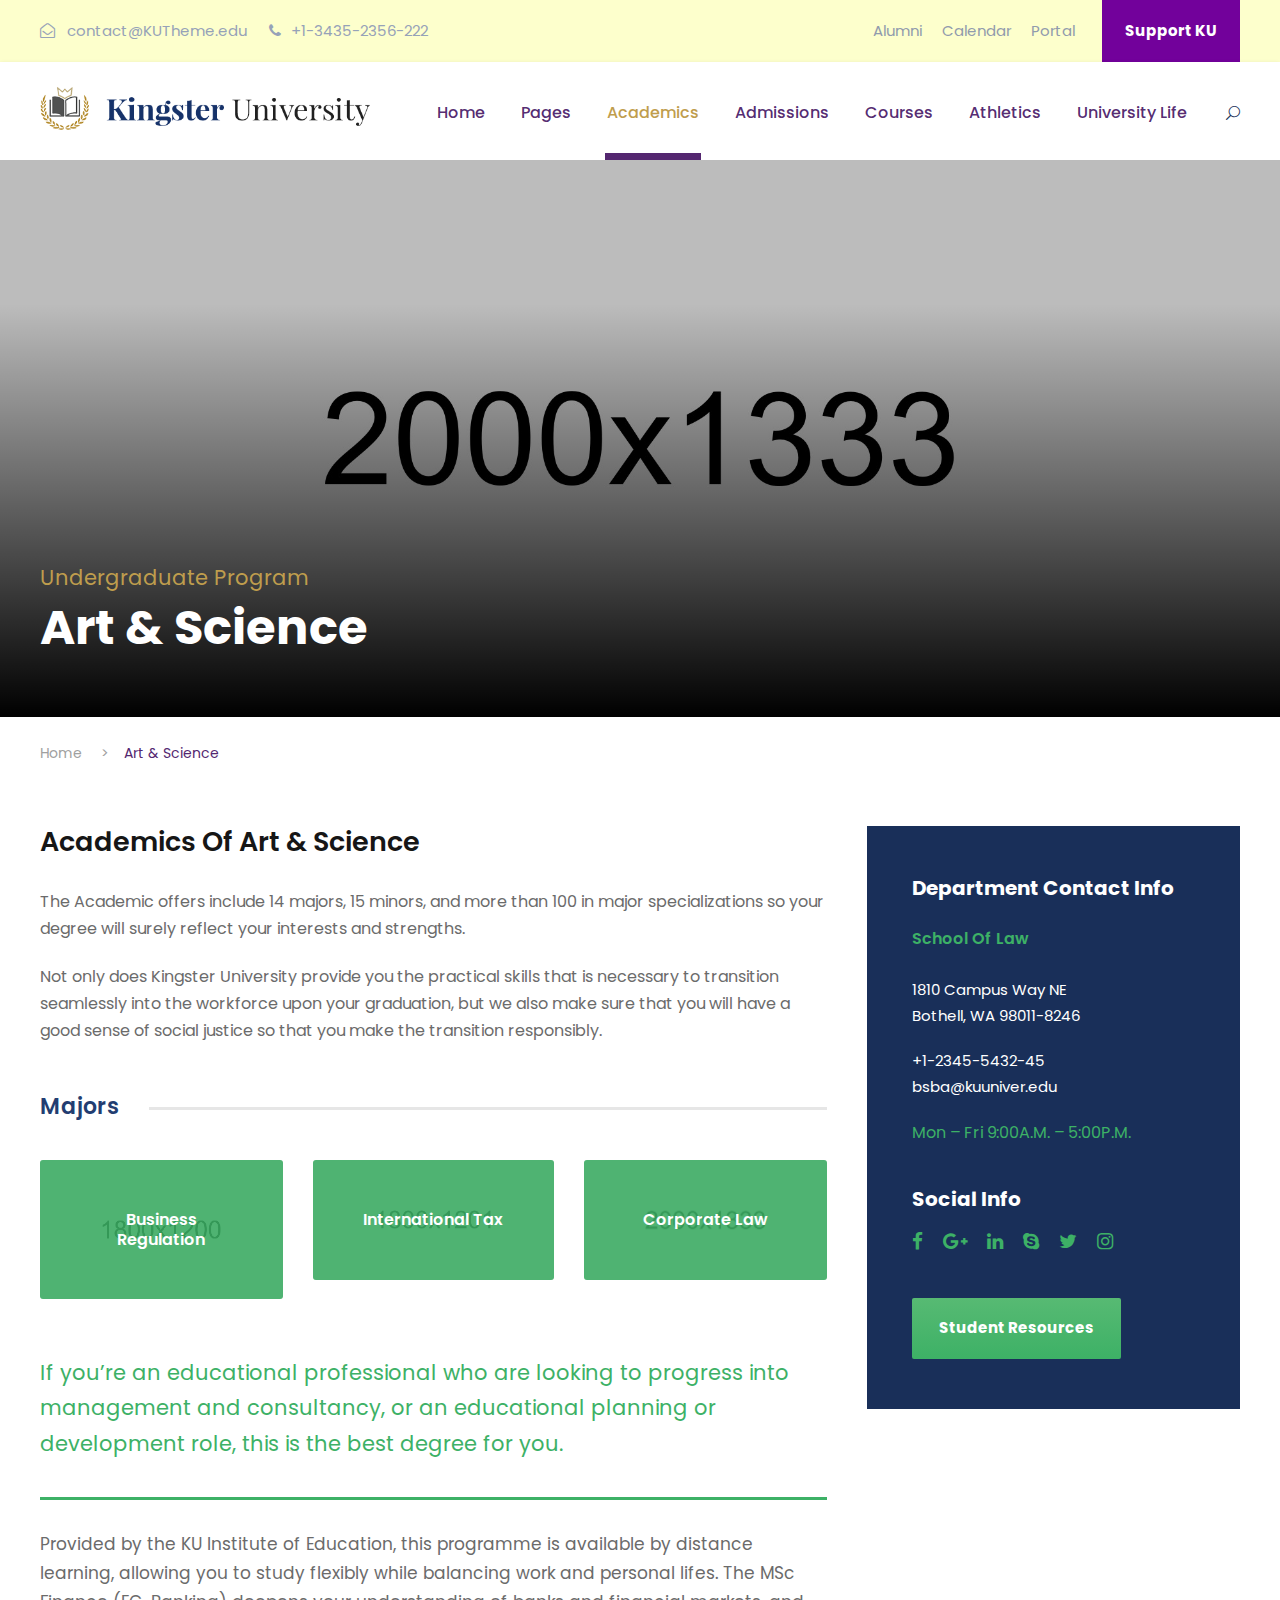
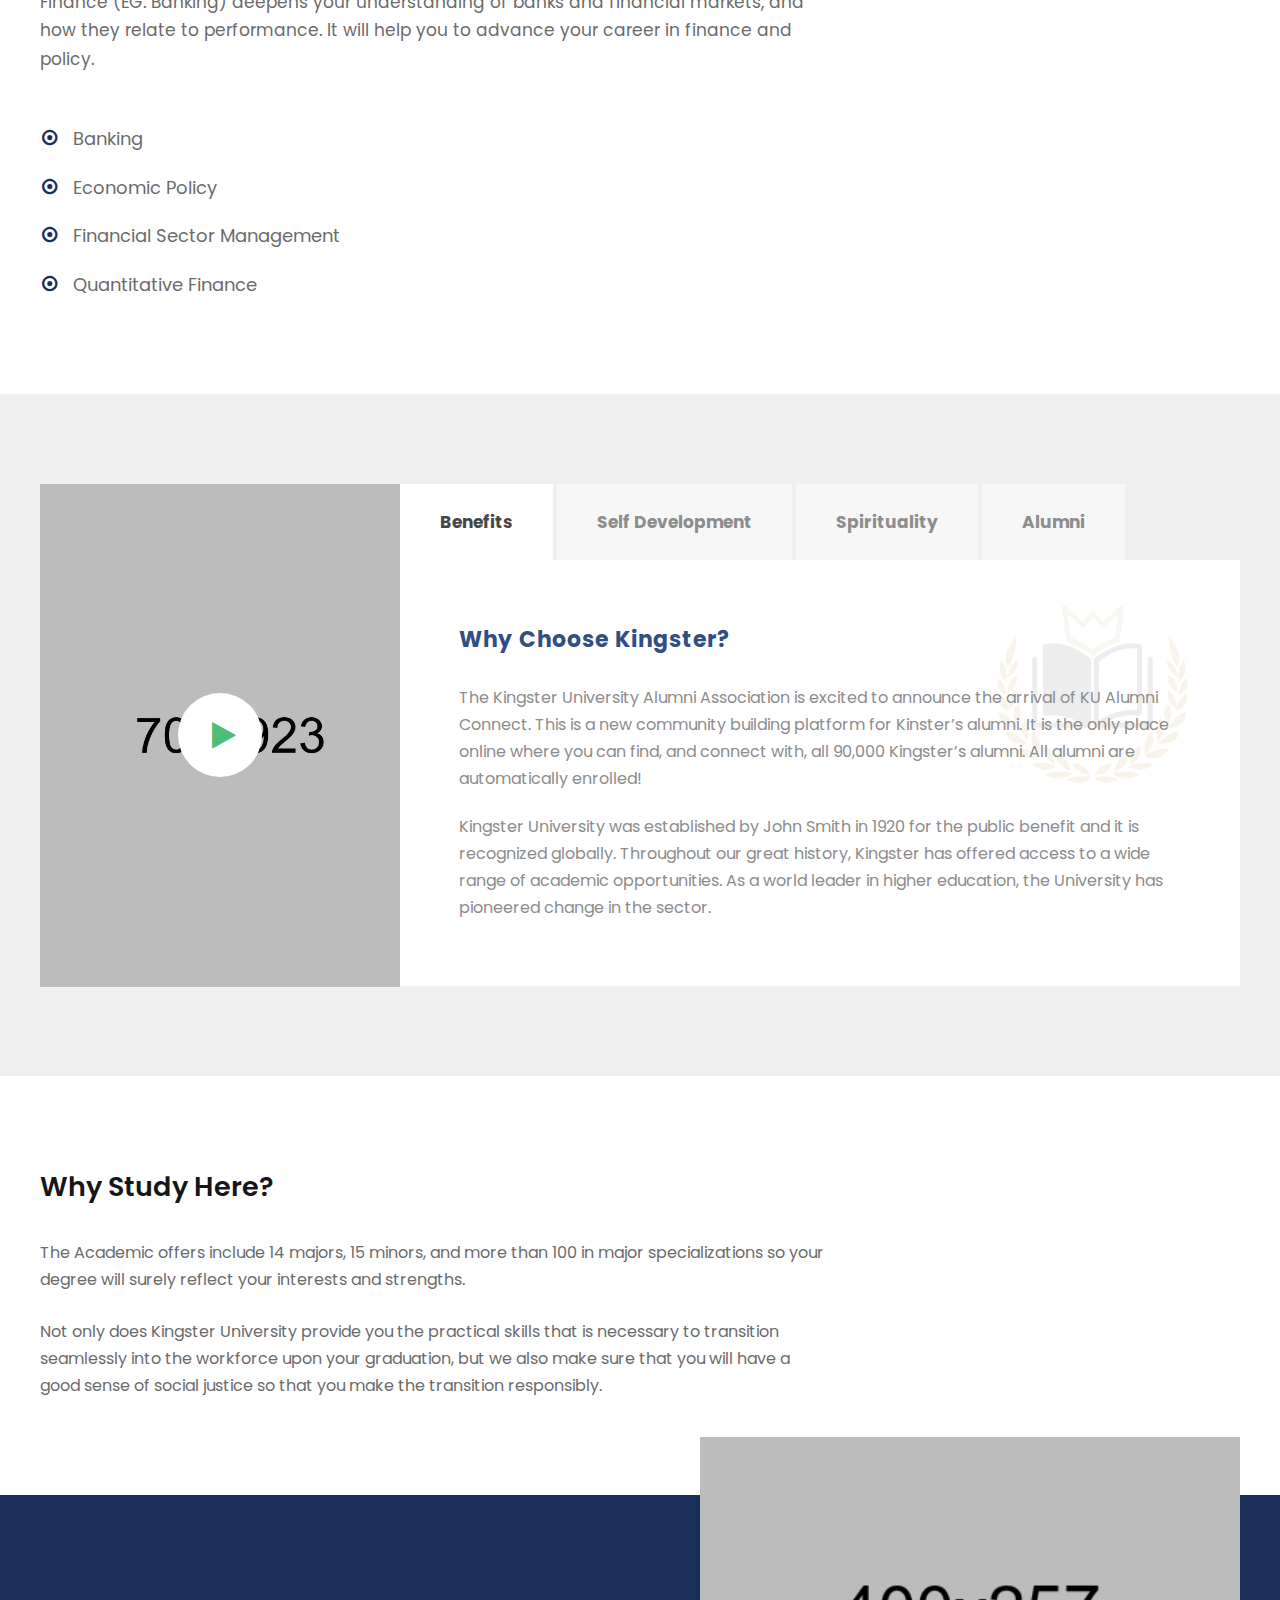
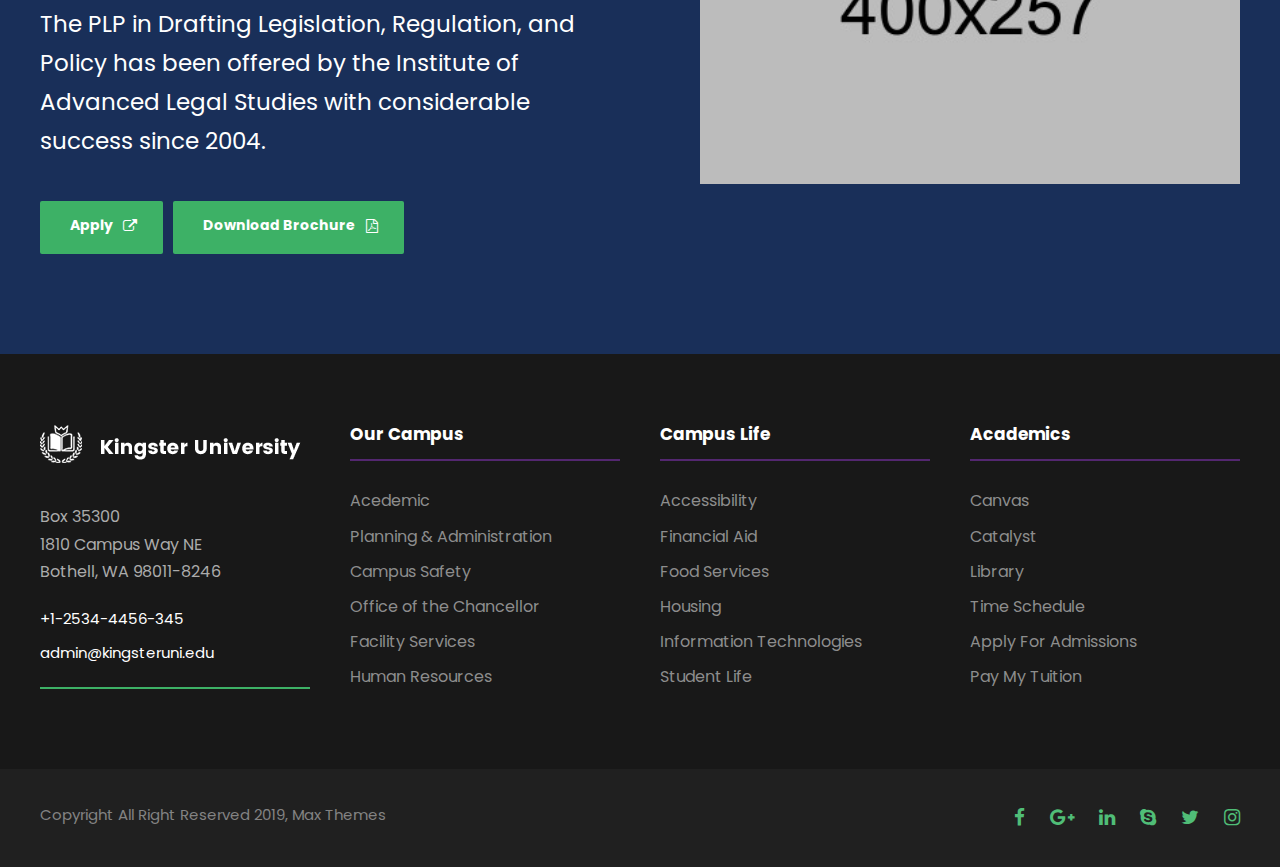
<file: kingster - placehold/art-science.html>
<!DOCTYPE html>
<html lang="en-US" class="no-js">
<head>
    <meta charset="UTF-8">
    <meta name="viewport" content="width=device-width, initial-scale=1">

    <title>Kingster &#8211; School, College &amp; University HTML Template</title>

    <link rel='stylesheet' href='plugins/goodlayers-core/plugins/combine/style.css' type='text/css' media='all' />
    <link rel='stylesheet' href='plugins/goodlayers-core/include/css/page-builder.css' type='text/css' media='all' />
    <link rel='stylesheet' href='plugins/revslider/public/assets/css/settings.css' type='text/css' media='all' />
    <link rel='stylesheet' href='css/style-core.css' type='text/css' media='all' />
    <link rel='stylesheet' href='css/kingster-style-custom.css' type='text/css' media='all' />

    <link href="https://fonts.googleapis.com/css?family=Playfair+Display:700%2C400" rel="stylesheet" property="stylesheet" type="text/css" media="all">
    <link rel='stylesheet' href='https://fonts.googleapis.com/css?family=Poppins%3A100%2C100italic%2C200%2C200italic%2C300%2C300italic%2Cregular%2Citalic%2C500%2C500italic%2C600%2C600italic%2C700%2C700italic%2C800%2C800italic%2C900%2C900italic%7CABeeZee%3Aregular%2Citalic&amp;subset=latin%2Clatin-ext%2Cdevanagari&amp;ver=5.0.3' type='text/css' media='all' />

</head>

<body class="home page-template-default page page-id-2039 gdlr-core-body woocommerce-no-js tribe-no-js kingster-body kingster-body-front kingster-full  kingster-with-sticky-navigation  kingster-blockquote-style-1 gdlr-core-link-to-lightbox">
    <div class="kingster-mobile-header-wrap">
        <div class="kingster-mobile-header kingster-header-background kingster-style-slide kingster-sticky-mobile-navigation " id="kingster-mobile-header">
            <div class="kingster-mobile-header-container kingster-container clearfix">
                <div class="kingster-logo  kingster-item-pdlr">
                    <div class="kingster-logo-inner">
                        <a class="" href="index.html"><img src="images/logo.png" alt="" /></a>
                    </div>
                </div>
                <div class="kingster-mobile-menu-right">
                    <div class="kingster-main-menu-search" id="kingster-mobile-top-search"><i class="fa fa-search"></i></div>
                    <div class="kingster-top-search-wrap">
                        <div class="kingster-top-search-close"></div>
                        <div class="kingster-top-search-row">
                            <div class="kingster-top-search-cell">
                                <form role="search" method="get" class="search-form" action="#">
                                    <input type="text" class="search-field kingster-title-font" placeholder="Search..." value="" name="s">
                                    <div class="kingster-top-search-submit"><i class="fa fa-search"></i></div>
                                    <input type="submit" class="search-submit" value="Search">
                                    <div class="kingster-top-search-close"><i class="icon_close"></i></div>
                                </form>
                            </div>
                        </div>
                    </div>
                    <div class="kingster-mobile-menu"><a class="kingster-mm-menu-button kingster-mobile-menu-button kingster-mobile-button-hamburger" href="#kingster-mobile-menu"><span></span></a>
                        <div class="kingster-mm-menu-wrap kingster-navigation-font" id="kingster-mobile-menu" data-slide="right">
                            <ul id="menu-main-navigation" class="m-menu">
                                <li class="menu-item menu-item-home current-menu-item menu-item-has-children"><a href="index.html">Home</a>
                                    <ul class="sub-menu">
                                        <li class="menu-item menu-item-home"><a href="index.html">Homepage 1</a></li>
                                        <li class="menu-item"><a href="homepage-2.html">Homepage 2</a></li>
                                    </ul>
                                </li>
                                <li class="menu-item menu-item-has-children"><a href="#">Pages</a>
                                    <ul class="sub-menu">
                                        <li class="menu-item"><a href="about-us.html">About KU</a></li>
                                        <li class="menu-item menu-item-has-children"><a href="blog-full-right-sidebar-with-frame.html">Blog</a>
                                            <ul class="sub-menu">
                                                <li class="menu-item menu-item-has-children"><a href="blog-full-right-sidebar-with-frame.html">Blog Full</a>
                                                    <ul class="sub-menu">
                                                        <li class="menu-item"><a href="blog-full-right-sidebar-with-frame.html">Blog Full Right Sidebar With Frame</a></li>
                                                        <li class="menu-item"><a href="blog-full-left-sidebar-with-frame.html">Blog Full Left Sidebar With Frame</a></li>
                                                        <li class="menu-item"><a href="blog-full-both-sidebar-with-frame.html">Blog Full Both Sidebar With Frame</a></li>
                                                        <li class="menu-item"><a href="blog-full-right-sidebar.html">Blog Full Right Sidebar</a></li>
                                                        <li class="menu-item"><a href="blog-full-left-sidebar.html">Blog Full Left Sidebar</a></li>
                                                        <li class="menu-item"><a href="blog-full-both-sidebar.html">Blog Full Both Sidebar</a></li>
                                                    </ul>
                                                </li>
                                                <li class="menu-item menu-item-has-children"><a href="blog-grid-3-columns-no-space.html">Blog Grid</a>
                                                    <ul class="sub-menu">
                                                        <li class="menu-item"><a href="blog-grid-2-columns.html">Blog Grid 2 Columns</a></li>
                                                        <li class="menu-item"><a href="blog-grid-3-columns.html">Blog Grid 3 Columns</a></li>
                                                        <li class="menu-item"><a href="blog-grid-4-columns.html">Blog Grid 4 Columns</a></li>
                                                        <li class="menu-item"><a href="blog-grid-2-columns-no-space.html">Blog Grid 2 Columns No Space</a></li>
                                                        <li class="menu-item"><a href="blog-grid-3-columns-no-space.html">Blog Grid 3 Columns No Space</a></li>
                                                        <li class="menu-item"><a href="blog-grid-4-columns-no-space.html">Blog Grid 4 Columns No Space</a></li>
                                                    </ul>
                                                </li>

                                                <li class="menu-item"><a href="standard-post-type.html">Single Post</a></li>
                                            </ul>
                                        </li>
                                        <li class="menu-item menu-item-has-children"><a href="#">Contact</a>
                                            <ul class="sub-menu">
                                                <li class="menu-item"><a href="contact.html">Contact</a></li>
                                                <li class="menu-item"><a href="contact-2.html">Contact 2</a></li>
                                                <li class="menu-item"><a href="contact-3.html">Contact 3</a></li>
                                            </ul>
                                        </li>
                                        <li class="menu-item menu-item-has-children"><a href="portfolio-3-columns.html">Portfolio</a>
                                            <ul class="sub-menu">
                                                <li class="menu-item menu-item-has-children"><a>Portfolio Grid</a>
                                                    <ul class="sub-menu">
                                                        <li class="menu-item"><a href="portfolio-2-columns.html">Portfolio 2 Columns</a></li>
                                                        <li class="menu-item"><a href="portfolio-3-columns.html">Portfolio 3 Columns</a></li>
                                                        <li class="menu-item"><a href="portfolio-4-columns.html">Portfolio 4 Columns</a></li>
                                                        <li class="menu-item"><a href="portfolio-5-columns.html">Portfolio 5 Columns</a></li>
                                                        <li class="menu-item"><a href="portfolio-2-columns-with-frame.html">Portfolio 2 Columns With Frame</a></li>
                                                        <li class="menu-item"><a href="portfolio-3-columns-with-frame.html">Portfolio 3 Columns With Frame</a></li>
                                                        <li class="menu-item"><a href="portfolio-4-columns-with-frame.html">Portfolio 4 Columns With Frame</a></li>
                                                        <li class="menu-item"><a href="portfolio-2-columns-no-space.html">Portfolio 2 Columns No Space</a></li>
                                                        <li class="menu-item"><a href="portfolio-3-columns-no-space.html">Portfolio 3 Columns No Space</a></li>
                                                        <li class="menu-item"><a href="portfolio-4-columns-no-space.html">Portfolio 4 Columns No Space</a></li>
                                                        <li class="menu-item"><a href="portfolio-5-columns-no-space.html">Portfolio 5 Columns No Space</a></li>
                                                    </ul>
                                                </li>
                                                <li class="menu-item menu-item-has-children"><a>Portfolio Masonry</a>
                                                    <ul class="sub-menu">
                                                        <li class="menu-item"><a href="portfolio-masonry-4-columns.html">Masonry 4 Columns</a></li>
                                                        <li class="menu-item"><a href="portfolio-masonry-3-columns.html">Masonry 3 Columns</a></li>
                                                        <li class="menu-item"><a href="portfolio-masonry-2-columns.html">Masonry 2 Columns</a></li>
                                                        <li class="menu-item"><a href="portfolio-masonry-4-columns-no-space.html">Masonry 4 Columns No Space</a></li>
                                                        <li class="menu-item"><a href="portfolio-masonry-3-columns-no-space.html">Masonry 3 Columns No Space</a></li>
                                                        <li class="menu-item"><a href="portfolio-masonry-2-columns-no-space.html">Masonry 2 Columns No Space</a></li>
                                                    </ul>
                                                </li>

                                                <li class="menu-item menu-item-has-children"><a class="sf-with-ul-pre" href="singleportfolio.html">Single Portfolio</a></li>
                                            </ul>
                                        </li>
                                        <li class="menu-item"><a href="gallery.html">Gallery</a></li>
                                        <li class="menu-item"><a href="price-table.html">Price Table</a></li>
                                        <li class="menu-item"><a href="maintenance.html">Maintenance</a></li>
                                        <li class="menu-item"><a href="coming-soon.html">Coming Soon</a></li>
                                        <li class="menu-item"><a href="404.html">404 Page</a></li>
                                    </ul>
                                </li>
                                <li class="menu-item menu-item-has-children"><a href="bachelor-of-science-in-business-administration.html">Academics</a>
                                    <ul class="sub-menu">
                                        <li class="menu-item menu-item-has-children"><a>Undergraduate</a>
                                            <ul class="sub-menu">
                                                <li class="menu-item"><a href="bachelor-of-science-in-business-administration.html">Business Administration</a></li>
                                                <li class="menu-item"><a href="school-of-law.html">School Of Law</a></li>
                                                <li class="menu-item"><a href="engineering.html">Engineering</a></li>
                                                <li class="menu-item"><a href="medicine.html">Medicine</a></li>
                                                <li class="menu-item"><a href="art-science.html">Art &#038; Science</a></li>
                                            </ul>
                                        </li>
                                        <li class="menu-item menu-item-has-children"><a href="#">Graduate Program</a>
                                            <ul class="sub-menu">
                                                <li class="menu-item"><a href="hospitality-management.html">Hospitality Management</a></li>
                                                <li class="menu-item"><a href="physics.html">Physics</a></li>
                                                <li class="menu-item"><a href="#">Chemistry</a></li>
                                                <li class="menu-item"><a href="#">Music</a></li>
                                                <li class="menu-item"><a href="#">Computer Science</a></li>
                                            </ul>
                                        </li>
                                        <li class="menu-item menu-item-has-children"><a href="#">Resources</a>
                                            <ul class="sub-menu">
                                                <li class="menu-item"><a href="bachelor-of-science-in-business-administration.html">Department Page</a></li>
                                                <li class="menu-item"><a href="finance.html">Major Page</a></li>
                                                <li class="menu-item"><a href="finance-faculty.html">Faculty Page</a></li>
                                                <li class="menu-item"><a href="john-hagensy-phd.html">Single Instructor</a></li>
                                                <li class="menu-item"><a href="introduction-to-financial-accounting.html">Single Course</a></li>
                                            </ul>
                                        </li>
                                        <li class="menu-item"><a href="#">Logo</a></li>
                                    </ul>
                                </li>
                                <li class="menu-item menu-item-has-children"><a href="apply-to-kingster.html">Admissions</a>
                                    <ul class="sub-menu">
                                        <li class="menu-item"><a href="apply-to-kingster.html">Apply To Kingster</a></li>
                                        <li class="menu-item"><a href="campus-tour.html">Campus Tour</a></li>
                                        <li class="menu-item"><a href="scholarships.html">Scholarships</a></li>
                                        <li class="menu-item"><a href="athletics.html">Athletics</a></li>
                                        <li class="menu-item"><a href="give-to-kingster.html">Give To Kingster</a></li>
                                        <li class="menu-item"><a href="alumni.html">Alumni</a></li>
                                        <li class="menu-item"><a href="event-calendar.html">Event Calendar</a></li>
                                    </ul>
                                </li>
                                <li class="menu-item menu-item-has-children"><a href="#">Courses</a>
                                    <ul class="sub-menu">
                                        <li class="menu-item"><a href="course-list-1.html">Course List 1</a></li>
                                        <li class="menu-item"><a href="course-list-2.html">Course List 2</a></li>
                                    </ul>
                                </li>
                                <li class="menu-item"><a href="athletics.html">Athletics</a></li>
                                <li class="menu-item"><a href="university-life.html">University Life</a></li>
                            </ul>
                        </div>
                    </div>
                </div>
            </div>
        </div>
    </div>
    <div class="kingster-body-outer-wrapper ">
        <div class="kingster-body-wrapper clearfix  kingster-with-frame">
            <div class="kingster-top-bar">
                <div class="kingster-top-bar-background"></div>
                <div class="kingster-top-bar-container kingster-container ">
                    <div class="kingster-top-bar-container-inner clearfix">
                        <div class="kingster-top-bar-left kingster-item-pdlr"><i class="fa fa-envelope-open-o" style="font-size: 15px ;color: #96a2b8 ;margin-right: 8px ;"></i> contact@KUTheme.edu <i class="fa fa-phone" style="font-size: 15px ;color: #96a2b8 ;margin-left: 18px ;margin-right: 6px ;"></i> +1-3435-2356-222</div>
                        <div class="kingster-top-bar-right kingster-item-pdlr">
                            <ul id="kingster-top-bar-menu" class="sf-menu kingster-top-bar-menu kingster-top-bar-right-menu">
                                <li class="menu-item kingster-normal-menu"><a href="#">Alumni</a></li>
                                <li class="menu-item kingster-normal-menu"><a href="#">Calendar</a></li>
                                <li class="menu-item kingster-normal-menu"><a href="#">Portal</a></li>
                            </ul>
                            <div class="kingster-top-bar-right-social"></div><a class="kingster-top-bar-right-button" href="#" target="_blank">Support KU</a></div>
                    </div>
                </div>
            </div>
            <header class="kingster-header-wrap kingster-header-style-plain  kingster-style-menu-right kingster-sticky-navigation kingster-style-fixed" data-navigation-offset="75px">
                <div class="kingster-header-background"></div>
                <div class="kingster-header-container  kingster-container">
                    <div class="kingster-header-container-inner clearfix">
                        <div class="kingster-logo  kingster-item-pdlr">
                            <div class="kingster-logo-inner">
                                <a class="" href="index.html"><img src="images/logo.png" alt="" /></a>
                            </div>
                        </div>
                        <div class="kingster-navigation kingster-item-pdlr clearfix ">
                            <div class="kingster-main-menu" id="kingster-main-menu">
                                <ul id="menu-main-navigation-1" class="sf-menu">
                                    <li class="menu-item menu-item-home menu-item-has-children kingster-normal-menu"><a href="index.html" class="sf-with-ul-pre">Home</a>
                                        <ul class="sub-menu">
                                            <li class="menu-item menu-item-home" data-size="60"><a href="index.html">Homepage 1</a></li>
                                            <li class="menu-item" data-size="60"><a href="homepage-2.html">Homepage 2</a></li>
                                        </ul>
                                    </li>
                                    <li class="menu-item menu-item-has-children kingster-normal-menu"><a href="#" class="sf-with-ul-pre">Pages</a>
                                        <ul class="sub-menu">
                                            <li class="menu-item" data-size="60"><a href="about-us.html">About KU</a></li>
                                            <li class="menu-item menu-item-has-children" data-size="60"><a href="blog-full-right-sidebar-with-frame.html" class="sf-with-ul-pre">Blog</a>
                                                <ul class="sub-menu">
                                                    <li class="menu-item menu-item-has-children"><a href="blog-full-right-sidebar-with-frame.html" class="sf-with-ul-pre">Blog Full</a>
                                                        <ul class="sub-menu">
                                                            <li class="menu-item"><a href="blog-full-right-sidebar-with-frame.html">Blog Full Right Sidebar With Frame</a></li>
                                                            <li class="menu-item"><a href="blog-full-left-sidebar-with-frame.html">Blog Full Left Sidebar With Frame</a></li>
                                                            <li class="menu-item"><a href="blog-full-both-sidebar-with-frame.html">Blog Full Both Sidebar With Frame</a></li>
                                                            <li class="menu-item"><a href="blog-full-right-sidebar.html">Blog Full Right Sidebar</a></li>
                                                            <li class="menu-item"><a href="blog-full-left-sidebar.html">Blog Full Left Sidebar</a></li>
                                                            <li class="menu-item"><a href="blog-full-both-sidebar.html">Blog Full Both Sidebar</a></li>
                                                        </ul>
                                                    </li>
                                                    <li class="menu-item menu-item-has-children"><a href="blog-grid-3-columns-no-space.html" class="sf-with-ul-pre">Blog Grid</a>
                                                        <ul class="sub-menu">
                                                            <li class="menu-item"><a href="blog-grid-2-columns.html">Blog Grid 2 Columns</a></li>
                                                            <li class="menu-item"><a href="blog-grid-3-columns.html">Blog Grid 3 Columns</a></li>
                                                            <li class="menu-item"><a href="blog-grid-4-columns.html">Blog Grid 4 Columns</a></li>
                                                            <li class="menu-item"><a href="blog-grid-2-columns-no-space.html">Blog Grid 2 Columns No Space</a></li>
                                                            <li class="menu-item"><a href="blog-grid-3-columns-no-space.html">Blog Grid 3 Columns No Space</a></li>
                                                            <li class="menu-item"><a href="blog-grid-4-columns-no-space.html">Blog Grid 4 Columns No Space</a></li>
                                                        </ul>
                                                    </li>

                                                    <li class="menu-item"><a href="standard-post-type.html">Single Post</a></li>
                                                </ul>
                                            </li>
                                            <li class="menu-item menu-item-has-children" data-size="60"><a href="#" class="sf-with-ul-pre">Contact</a>
                                                <ul class="sub-menu">
                                                    <li class="menu-item"><a href="contact.html">Contact</a></li>
                                                    <li class="menu-item"><a href="contact-2.html">Contact 2</a></li>
                                                    <li class="menu-item"><a href="contact-3.html">Contact 3</a></li>
                                                </ul>
                                            </li>
                                            <li class="menu-item menu-item-has-children" data-size="60"><a href="portfolio-3-columns.html" class="sf-with-ul-pre">Portfolio</a>
                                                <ul class="sub-menu">
                                                    <li class="menu-item menu-item-has-children"><a class="sf-with-ul-pre">Portfolio Grid</a>
                                                        <ul class="sub-menu">
                                                            <li class="menu-item"><a href="portfolio-2-columns.html">Portfolio 2 Columns</a></li>
                                                            <li class="menu-item"><a href="portfolio-3-columns.html">Portfolio 3 Columns</a></li>
                                                            <li class="menu-item"><a href="portfolio-4-columns.html">Portfolio 4 Columns</a></li>
                                                            <li class="menu-item"><a href="portfolio-5-columns.html">Portfolio 5 Columns</a></li>
                                                            <li class="menu-item"><a href="portfolio-2-columns-with-frame.html">Portfolio 2 Columns With Frame</a></li>
                                                            <li class="menu-item"><a href="portfolio-3-columns-with-frame.html">Portfolio 3 Columns With Frame</a></li>
                                                            <li class="menu-item"><a href="portfolio-4-columns-with-frame.html">Portfolio 4 Columns With Frame</a></li>
                                                            <li class="menu-item"><a href="portfolio-2-columns-no-space.html">Portfolio 2 Columns No Space</a></li>
                                                            <li class="menu-item"><a href="portfolio-3-columns-no-space.html">Portfolio 3 Columns No Space</a></li>
                                                            <li class="menu-item"><a href="portfolio-4-columns-no-space.html">Portfolio 4 Columns No Space</a></li>
                                                            <li class="menu-item"><a href="portfolio-5-columns-no-space.html">Portfolio 5 Columns No Space</a></li>
                                                        </ul>
                                                    </li>
                                                    <li class="menu-item menu-item-has-children"><a class="sf-with-ul-pre">Portfolio Masonry</a>
                                                        <ul class="sub-menu">
                                                            <li class="menu-item"><a href="portfolio-masonry-4-columns.html">Masonry 4 Columns</a></li>
                                                            <li class="menu-item"><a href="portfolio-masonry-3-columns.html">Masonry 3 Columns</a></li>
                                                            <li class="menu-item"><a href="portfolio-masonry-2-columns.html">Masonry 2 Columns</a></li>
                                                            <li class="menu-item"><a href="portfolio-masonry-4-columns-no-space.html">Masonry 4 Columns No Space</a></li>
                                                            <li class="menu-item"><a href="portfolio-masonry-3-columns-no-space.html">Masonry 3 Columns No Space</a></li>
                                                            <li class="menu-item"><a href="portfolio-masonry-2-columns-no-space.html">Masonry 2 Columns No Space</a></li>
                                                        </ul>
                                                    </li>

                                                 <li class="menu-item menu-item-has-children"><a class="sf-with-ul-pre" href="singleportfolio.html">Single Portfolio</a></li>
                                                </ul>
                                            </li>
                                            <li class="menu-item" data-size="60"><a href="gallery.html">Gallery</a></li>
                                            <li class="menu-item" data-size="60"><a href="price-table.html">Price Table</a></li>
                                            <li class="menu-item" data-size="60"><a href="maintenance.html">Maintenance</a></li>
                                            <li class="menu-item" data-size="60"><a href="coming-soon.html">Coming Soon</a></li>
                                            <li class="menu-item" data-size="60"><a href="404.html">404 Page</a></li>
                                        </ul>
                                    </li>
                                    <li class="menu-item current-menu-item menu-item-has-children kingster-mega-menu"><a href="bachelor-of-science-in-business-administration.html" class="sf-with-ul-pre">Academics</a>
                                        <div class="sf-mega sf-mega-full megaimg">
                                            <ul class="sub-menu">
                                                <li class="menu-item menu-item-has-children" data-size="15"><a class="sf-with-ul-pre">Undergraduate</a>
                                                    <ul class="sub-menu">
                                                        <li class="menu-item"><a href="bachelor-of-science-in-business-administration.html">Business Administration</a></li>
                                                        <li class="menu-item"><a href="school-of-law.html">School Of Law</a></li>
                                                        <li class="menu-item"><a href="engineering.html">Engineering</a></li>
                                                        <li class="menu-item"><a href="medicine.html">Medicine</a></li>
                                                        <li class="menu-item"><a href="art-science.html">Art &#038; Science</a></li>
                                                    </ul>
                                                </li>
                                                <li class="menu-item menu-item-has-children" data-size="15"><a href="#" class="sf-with-ul-pre">Graduate Program</a>
                                                    <ul class="sub-menu">
                                                        <li class="menu-item"><a href="hospitality-management.html">Hospitality Management</a></li>
                                                        <li class="menu-item"><a href="physics.html">Physics</a></li>
                                                        <li class="menu-item"><a href="#">Chemistry</a></li>
                                                        <li class="menu-item"><a href="#">Music</a></li>
                                                        <li class="menu-item"><a href="#">Computer Science</a></li>
                                                    </ul>
                                                </li>
                                                <li class="menu-item menu-item-has-children" data-size="15"><a href="#" class="sf-with-ul-pre">Resources</a>
                                                    <ul class="sub-menu">
                                                        <li class="menu-item"><a href="bachelor-of-science-in-business-administration.html">Department Page</a></li>
                                                        <li class="menu-item"><a href="finance.html">Major Page</a></li>
                                                        <li class="menu-item"><a href="finance-faculty.html">Faculty Page</a></li>
                                                        <li class="menu-item"><a href="john-hagensy-phd.html">Single Instructor</a></li>
                                                        <li class="menu-item"><a href="introduction-to-financial-accounting.html">Single Course</a></li>
                                                    </ul>
                                                </li>
                                                <li class="menu-item" data-size="15">
                                                    <div class="kingster-mega-menu-section-content"><img src="upload/mega-menu-logo.png" style="margin-bottom: 13px;" alt="" /> <span style="font-size: 14px; font-weight: 500;">Academic offerings include 95 majors, 86 minors, and more than 100 in-major specializations</span></div>
                                                </li>
                                            </ul>
                                        </div>
                                    </li>
                                    <li class="menu-item menu-item-has-children kingster-normal-menu"><a href="apply-to-kingster.html" class="sf-with-ul-pre">Admissions</a>
                                        <ul class="sub-menu">
                                            <li class="menu-item" data-size="60"><a href="apply-to-kingster.html">Apply To Kingster</a></li>
                                            <li class="menu-item" data-size="60"><a href="campus-tour.html">Campus Tour</a></li>
                                            <li class="menu-item" data-size="60"><a href="scholarships.html">Scholarships</a></li>
                                            <li class="menu-item" data-size="60"><a href="athletics.html">Athletics</a></li>
                                            <li class="menu-item" data-size="60"><a href="give-to-kingster.html">Give To Kingster</a></li>
                                            <li class="menu-item" data-size="60"><a href="alumni.html">Alumni</a></li>
                                            <li class="menu-item" data-size="60"><a href="event-calendar.html">Event Calendar</a></li>
                                        </ul>
                                    </li>
                                    <li class="menu-item menu-item-has-children kingster-normal-menu"><a href="#" class="sf-with-ul-pre">Courses</a>
                                        <ul class="sub-menu">
                                            <li class="menu-item" data-size="60"><a href="course-list-1.html">Course List 1</a></li>
                                            <li class="menu-item" data-size="60"><a href="course-list-2.html">Course List 2</a></li>
                                        </ul>
                                    </li>
                                    <li class="menu-item kingster-normal-menu"><a href="athletics.html">Athletics</a></li>
                                    <li class="menu-item kingster-normal-menu"><a href="university-life.html">University Life</a></li>
                                </ul>
                                <div class="kingster-navigation-slide-bar" id="kingster-navigation-slide-bar"></div>
                            </div>
                            <div class="kingster-main-menu-right-wrap clearfix ">
                                <div class="kingster-main-menu-search" id="kingster-top-search"><i class="icon_search"></i></div>
                                <div class="kingster-top-search-wrap">
                                    <div class="kingster-top-search-close"></div>
                                    <div class="kingster-top-search-row">
                                        <div class="kingster-top-search-cell">
                                            <form role="search" method="get" class="search-form" action="#">
                                                <input type="text" class="search-field kingster-title-font" placeholder="Search..." value="" name="s">
                                                <div class="kingster-top-search-submit"><i class="fa fa-search"></i></div>
                                                <input type="submit" class="search-submit" value="Search">
                                                <div class="kingster-top-search-close"><i class="icon_close"></i></div>
                                            </form>
                                        </div>
                                    </div>
                                </div>
                            </div>
                        </div>
                    </div>
                </div>
            </header>



            <div class="kingster-page-title-wrap  kingster-style-custom kingster-left-align" style="background-image: url(upload/giammarco-boscaro-380907-unsplash.jpg) ;">
                <div class="kingster-header-transparent-substitute"></div>
                <div class="kingster-page-title-overlay"></div>
                <div class="kingster-page-title-bottom-gradient"></div>
                <div class="kingster-page-title-container kingster-container">
                    <div class="kingster-page-title-content kingster-item-pdlr" style="padding-top: 400px ;padding-bottom: 60px ;">
                        <div class="kingster-page-caption" style="font-size: 21px ;font-weight: 400 ;letter-spacing: 0px ;">Undergraduate Program</div>
                        <h1 class="kingster-page-title" style="font-size: 48px ;font-weight: 700 ;text-transform: none ;letter-spacing: 0px ;color: #ffffff ;">Art &#038; Science</h1></div>
                </div>
            </div>
            <div class="kingster-breadcrumbs">
                <div class="kingster-breadcrumbs-container kingster-container">
                    <div class="kingster-breadcrumbs-item kingster-item-pdlr"> <span property="itemListElement" typeof="ListItem"><a property="item" typeof="WebPage" title="Go to Kingster." href="#" class="home"><span property="name">Home</span></a>
                        <meta property="position" content="1">
                        </span>&gt;<span property="itemListElement" typeof="ListItem"><span property="name">Art &#038; Science</span>
                        <meta property="position" content="2">
                        </span>
                    </div>
                </div>
            </div>
            <div class="kingster-page-wrapper" id="kingster-page-wrapper">
                <div class="gdlr-core-page-builder-body">
                    <div class="gdlr-core-pbf-sidebar-wrapper " style="margin: 0px 0px 30px 0px;">
                        <div class="gdlr-core-pbf-sidebar-container gdlr-core-line-height-0 clearfix gdlr-core-js gdlr-core-container">
                            <div class="gdlr-core-pbf-sidebar-content  gdlr-core-column-40 gdlr-core-pbf-sidebar-padding gdlr-core-line-height gdlr-core-column-extend-left" style="padding: 35px 0px 20px 0px;">
                                <div class="gdlr-core-pbf-sidebar-content-inner">
                                    <div class="gdlr-core-pbf-element">
                                        <div class="gdlr-core-title-item gdlr-core-item-pdb clearfix  gdlr-core-left-align gdlr-core-title-item-caption-top gdlr-core-item-pdlr">
                                            <div class="gdlr-core-title-item-title-wrap clearfix">
                                                <h3 class="gdlr-core-title-item-title gdlr-core-skin-title " style="font-size: 27px ;font-weight: 600 ;letter-spacing: 0px ;text-transform: none ;">Academics Of Art & Science</h3></div>
                                        </div>
                                    </div>
                                    <div class="gdlr-core-pbf-element">
                                        <div class="gdlr-core-text-box-item gdlr-core-item-pdlr gdlr-core-item-pdb gdlr-core-left-align">
                                            <div class="gdlr-core-text-box-item-content" style="font-size: 16px ;text-transform: none ;">
                                                <p>The Academic offers include 14 majors, 15 minors, and more than 100 in major specializations so your degree will surely reflect your interests and strengths.</p>
                                                <p>Not only does Kingster University provide you the practical skills that is necessary to transition seamlessly into the workforce upon your graduation, but we also make sure that you will have a good sense of social justice so that you make the transition responsibly.</p>
                                            </div>
                                        </div>
                                    </div>
                                    <div class="gdlr-core-pbf-element">
                                        <div class="gdlr-core-title-item gdlr-core-item-pdb clearfix  gdlr-core-left-align gdlr-core-title-item-caption-top gdlr-core-item-pdlr" style="padding-bottom: 40px ;">
                                            <div class="gdlr-core-title-item-title-wrap clearfix">
                                                <h3 class="gdlr-core-title-item-title gdlr-core-skin-title " style="font-size: 22px ;font-weight: 600 ;letter-spacing: 0px ;text-transform: none ;color: #223d71 ;margin-right: 30px ;">Majors</h3>
                                                <div class="gdlr-core-title-item-divider gdlr-core-right gdlr-core-skin-divider" style="font-size: 22px ;border-bottom-width: 3px ;"></div>
                                            </div>
                                        </div>
                                    </div>
                                    <div class="gdlr-core-pbf-column gdlr-core-column-20 gdlr-core-column-first">
                                        <div class="gdlr-core-pbf-column-content-margin gdlr-core-js " style="margin: 0px -7px 0px 0px;">
                                            <div class="gdlr-core-pbf-column-content clearfix gdlr-core-js ">
                                                <div class="gdlr-core-pbf-element">
                                                    <div class="gdlr-core-feature-box-item gdlr-core-item-pdlr gdlr-core-item-pdb gdlr-core-center-align">
                                                        <div class="gdlr-core-feature-box gdlr-core-js gdlr-core-feature-box-type-outer" style="background-color: #3db166 ;border-width: 0px 0px 0px 0px;border-radius: 3px;-moz-border-radius: 3px;-webkit-border-radius: 3px;">
                                                            <div class="gdlr-core-feature-box-background" style="background-image: url(upload/shutterstock_327174593.jpg) ;opacity: 0.14 ;"></div>
                                                            <div class="gdlr-core-feature-box-content gdlr-core-sync-height-content">
                                                                <h3 class="gdlr-core-feature-box-item-title" style="font-size: 16px ;font-weight: 600 ;">Business Regulation</h3></div>
                                                            <a class="gdlr-core-feature-box-link" href="business-regulation/index.html" target="_self"></a>
                                                        </div>
                                                    </div>
                                                </div>
                                            </div>
                                        </div>
                                    </div>
                                    <div class="gdlr-core-pbf-column gdlr-core-column-20">
                                        <div class="gdlr-core-pbf-column-content-margin gdlr-core-js " style="margin: 0px -3px 0px -3px;">
                                            <div class="gdlr-core-pbf-column-content clearfix gdlr-core-js ">
                                                <div class="gdlr-core-pbf-element">
                                                    <div class="gdlr-core-feature-box-item gdlr-core-item-pdlr gdlr-core-item-pdb gdlr-core-center-align">
                                                        <div class="gdlr-core-feature-box gdlr-core-js gdlr-core-feature-box-type-outer" style="background-color: #3db166 ;border-width: 0px 0px 0px 0px;border-radius: 3px;-moz-border-radius: 3px;-webkit-border-radius: 3px;">
                                                            <div class="gdlr-core-feature-box-background" style="background-image: url(upload/shutterstock_339364214.jpg) ;opacity: 0.14 ;"></div>
                                                            <div class="gdlr-core-feature-box-content gdlr-core-sync-height-content">
                                                                <h3 class="gdlr-core-feature-box-item-title" style="font-size: 16px ;font-weight: 600 ;">International Tax</h3></div>
                                                            <a class="gdlr-core-feature-box-link" href="international-taxation/index.html" target="_self"></a>
                                                        </div>
                                                    </div>
                                                </div>
                                            </div>
                                        </div>
                                    </div>
                                    <div class="gdlr-core-pbf-column gdlr-core-column-20">
                                        <div class="gdlr-core-pbf-column-content-margin gdlr-core-js " style="margin: 0px 0px 0px -7px;padding: 0px 0px 45px 0px;">
                                            <div class="gdlr-core-pbf-column-content clearfix gdlr-core-js ">
                                                <div class="gdlr-core-pbf-element">
                                                    <div class="gdlr-core-feature-box-item gdlr-core-item-pdlr gdlr-core-item-pdb gdlr-core-center-align">
                                                        <div class="gdlr-core-feature-box gdlr-core-js gdlr-core-feature-box-type-outer" style="background-color: #3db166 ;border-width: 0px 0px 0px 0px;border-radius: 3px;-moz-border-radius: 3px;-webkit-border-radius: 3px;">
                                                            <div class="gdlr-core-feature-box-background" style="background-image: url(upload/shutterstock_547272460.jpg) ;opacity: 0.14 ;"></div>
                                                            <div class="gdlr-core-feature-box-content gdlr-core-sync-height-content">
                                                                <h3 class="gdlr-core-feature-box-item-title" style="font-size: 16px ;font-weight: 600 ;">Corporate Law</h3></div>
                                                            <a class="gdlr-core-feature-box-link" href="#" target="_self"></a>
                                                        </div>
                                                    </div>
                                                </div>
                                            </div>
                                        </div>
                                    </div>
                                    <div class="gdlr-core-pbf-element">
                                        <div class="gdlr-core-text-box-item gdlr-core-item-pdlr gdlr-core-item-pdb gdlr-core-left-align" style="padding-bottom: 15px ;">
                                            <div class="gdlr-core-text-box-item-content" style="font-size: 21px ;text-transform: none ;color: #3db166 ;">
                                                <p>If you&#8217;re an educational professional who are looking to progress into management and consultancy, or an educational planning or development role, this is the best degree for you.</p>
                                            </div>
                                        </div>
                                    </div>
                                    <div class="gdlr-core-pbf-element">
                                        <div class="gdlr-core-divider-item gdlr-core-divider-item-normal gdlr-core-item-pdlr gdlr-core-center-align">
                                            <div class="gdlr-core-divider-line gdlr-core-skin-divider" style="border-color: #3db166 ;border-bottom-width: 3px ;"></div>
                                        </div>
                                    </div>
                                    <div class="gdlr-core-pbf-element">
                                        <div class="gdlr-core-text-box-item gdlr-core-item-pdlr gdlr-core-item-pdb gdlr-core-left-align">
                                            <div class="gdlr-core-text-box-item-content" style="font-size: 17px ;text-transform: none ;">
                                                <p>Provided by the KU Institute of Education, this programme is available by distance learning, allowing you to study flexibly while balancing work and personal lifes. The MSc Finance (EG. Banking) deepens your understanding of banks and financial markets, and how they relate to performance. It will help you to advance your career in finance and policy.</p>
                                            </div>
                                        </div>
                                    </div>
                                    <div class="gdlr-core-pbf-element">
                                        <div class="gdlr-core-icon-list-item gdlr-core-item-pdlr gdlr-core-item-pdb clearfix " style="padding-bottom: 25px ;">
                                            <ul>
                                                <li class=" gdlr-core-skin-divider" style="margin-bottom: 18px ;"><span class="gdlr-core-icon-list-icon-wrap" style="margin-top: 5px ;"><i class="gdlr-core-icon-list-icon fa fa-dot-circle-o" style="color: #192f59 ;font-size: 18px ;width: 18px ;" ></i></span>
                                                    <div class="gdlr-core-icon-list-content-wrap"><span class="gdlr-core-icon-list-content" style="font-size: 18px ;">Banking</span></div>
                                                </li>
                                                <li class=" gdlr-core-skin-divider" style="margin-bottom: 18px ;"><span class="gdlr-core-icon-list-icon-wrap" style="margin-top: 5px ;"><i class="gdlr-core-icon-list-icon fa fa-dot-circle-o" style="color: #192f59 ;font-size: 18px ;width: 18px ;" ></i></span>
                                                    <div class="gdlr-core-icon-list-content-wrap"><span class="gdlr-core-icon-list-content" style="font-size: 18px ;">Economic Policy</span></div>
                                                </li>
                                                <li class=" gdlr-core-skin-divider" style="margin-bottom: 18px ;"><span class="gdlr-core-icon-list-icon-wrap" style="margin-top: 5px ;"><i class="gdlr-core-icon-list-icon fa fa-dot-circle-o" style="color: #192f59 ;font-size: 18px ;width: 18px ;" ></i></span>
                                                    <div class="gdlr-core-icon-list-content-wrap"><span class="gdlr-core-icon-list-content" style="font-size: 18px ;">Financial Sector Management</span></div>
                                                </li>
                                                <li class=" gdlr-core-skin-divider" style="margin-bottom: 18px ;"><span class="gdlr-core-icon-list-icon-wrap" style="margin-top: 5px ;"><i class="gdlr-core-icon-list-icon fa fa-dot-circle-o" style="color: #192f59 ;font-size: 18px ;width: 18px ;" ></i></span>
                                                    <div class="gdlr-core-icon-list-content-wrap"><span class="gdlr-core-icon-list-content" style="font-size: 18px ;">Quantitative Finance</span></div>
                                                </li>
                                            </ul>
                                        </div>
                                    </div>
                                </div>
                            </div>
                            <div class="gdlr-core-pbf-sidebar-right gdlr-core-column-extend-right  kingster-sidebar-area gdlr-core-column-20 gdlr-core-pbf-sidebar-padding  gdlr-core-line-height" style="padding: 35px 0px 30px 0px;">
                                <div class="gdlr-core-sidebar-item gdlr-core-item-pdlr">
                                    <div id="text-23" class="widget widget_text kingster-widget">
                                        <div class="textwidget">
                                            <div class="gdlr-core-widget-box-shortcode " style="color: #ffffff ;padding: 30px 45px;background-color: #192f59 ;">
                                                <div class="gdlr-core-widget-box-shortcode-content">
                                                    </p>
                                                    <h3 style="font-size: 20px; color: #fff; margin-bottom: 25px;">Department Contact Info</h3>
                                                    <p><span style="color: #3db166; font-size: 16px; font-weight: 600;">School Of Law</span>
                                                        <br /> <span style="font-size: 15px;"><br /> 1810 Campus Way NE<br /> Bothell, WA 98011-8246</span></p>
                                                    <p><span style="font-size: 15px;">+1-2345-5432-45<br /> bsba@kuuniver.edu<br /> </span></p>
                                                    <p><span style="font-size: 16px; color: #3db166;">Mon &#8211; Fri 9:00A.M. &#8211; 5:00P.M.</span></p> <span class="gdlr-core-space-shortcode" style="margin-top: 40px ;"></span>
                                                    <h3 style="font-size: 20px; color: #fff; margin-bottom: 15px;">Social Info</h3>
                                                    <div class="gdlr-core-social-network-item gdlr-core-item-pdb  gdlr-core-none-align" style="padding-bottom: 0px ;"><a href="#url" target="_blank" class="gdlr-core-social-network-icon" title="facebook" style="color: #3db166 ;"><i class="fa fa-facebook" ></i></a><a href="#" target="_blank" class="gdlr-core-social-network-icon" title="google-plus" style="color: #3db166 ;"><i class="fa fa-google-plus" ></i></a><a href="#" target="_blank" class="gdlr-core-social-network-icon" title="linkedin" style="color: #3db166 ;"><i class="fa fa-linkedin" ></i></a><a href="#" target="_blank" class="gdlr-core-social-network-icon" title="skype" style="color: #3db166 ;"><i class="fa fa-skype" ></i></a><a href="#url" target="_blank" class="gdlr-core-social-network-icon" title="twitter" style="color: #3db166 ;"><i class="fa fa-twitter" ></i></a><a href="#" target="_blank" class="gdlr-core-social-network-icon" title="instagram" style="color: #3db166 ;"><i class="fa fa-instagram" ></i></a></div> <span class="gdlr-core-space-shortcode" style="margin-top: 40px ;"></span> <a class="gdlr-core-button gdlr-core-button-shortcode  gdlr-core-button-gradient gdlr-core-button-no-border" href="#" style="padding: 16px 27px 18px;margin-right: 20px;border-radius: 2px;-moz-border-radius: 2px;-webkit-border-radius: 2px;"><span class="gdlr-core-content" >Student Resources</span></a>
                                                    <p>
                                                </div>
                                            </div>
                                        </div>
                                    </div>
                                </div>
                            </div>
                        </div>
                    </div>
                    <div class="gdlr-core-pbf-wrapper " style="padding: 90px 0px 60px 0px;">
                        <div class="gdlr-core-pbf-background-wrap" style="background-color: #efefef ;"></div>
                        <div class="gdlr-core-pbf-wrapper-content gdlr-core-js ">
                            <div class="gdlr-core-pbf-wrapper-container clearfix gdlr-core-container">
                                <div class="gdlr-core-pbf-element">
                                    <div class="gdlr-core-tab-item gdlr-core-js gdlr-core-item-pdb  gdlr-core-left-align gdlr-core-tab-style1-horizontal gdlr-core-item-pdlr">
                                        <div class="gdlr-core-tab-item-content-image-wrap clearfix">
                                            <div class="gdlr-core-tab-item-image  gdlr-core-active" data-tab-id="1"><a class="gdlr-core-lightgallery gdlr-core-js " href="https://www.youtube.com/watch?v=C5pKtnmHTxg"><span class="gdlr-core-tab-item-image-background" style="background-image: url(upload/tab-1-1.jpg) ;"  ></span><i class="fa fa-play" ></i></a></div>
                                            <div class="gdlr-core-tab-item-image " data-tab-id="2"><a class="gdlr-core-lightgallery gdlr-core-js " href="https://www.youtube.com/watch?v=C5pKtnmHTxg"><span class="gdlr-core-tab-item-image-background" style="background-image: url(upload/tab-2.jpg) ;"  ></span><i class="fa fa-play" ></i></a></div>
                                            <div class="gdlr-core-tab-item-image " data-tab-id="3"><a class="gdlr-core-lightgallery gdlr-core-js " href="https://www.youtube.com/watch?v=C5pKtnmHTxg"><span class="gdlr-core-tab-item-image-background" style="background-image: url(upload/tab-3.jpg) ;"  ></span><i class="fa fa-play" ></i></a></div>
                                            <div class="gdlr-core-tab-item-image " data-tab-id="4"><a class="gdlr-core-lightgallery gdlr-core-js " href="https://www.youtube.com/watch?v=C5pKtnmHTxg"><span class="gdlr-core-tab-item-image-background" style="background-image: url(upload/tab-4.jpg) ;"  ></span><i class="fa fa-play" ></i></a></div>
                                        </div>
                                        <div class="gdlr-core-tab-item-wrap">
                                            <div class="gdlr-core-tab-item-title-wrap clearfix gdlr-core-title-font">
                                                <div class="gdlr-core-tab-item-title  gdlr-core-active" data-tab-id="1">Benefits</div>
                                                <div class="gdlr-core-tab-item-title " data-tab-id="2">Self Development</div>
                                                <div class="gdlr-core-tab-item-title " data-tab-id="3">Spirituality</div>
                                                <div class="gdlr-core-tab-item-title " data-tab-id="4">Alumni</div>
                                            </div>
                                            <div class="gdlr-core-tab-item-content-wrap clearfix">
                                                <div class="gdlr-core-tab-item-content  gdlr-core-active" data-tab-id="1" style="background-color: #ffffff ;background-image: url(upload/tab-bg.png) ;background-position: top right ;">
                                                    <div class="gdlr-core-title-item gdlr-core-item-pdb clearfix  gdlr-core-left-align gdlr-core-title-item-caption-top">
                                                        <div class="gdlr-core-title-item-title-wrap ">
                                                            <h3 class="gdlr-core-title-item-title gdlr-core-skin-title " style="font-size: 22px ;font-weight: 700 ;text-transform: none ;color: #314e85 ;">Why Choose Kingster?<span class="gdlr-core-title-item-title-divider gdlr-core-skin-divider" ></span></h3></div>
                                                    </div>
                                                    <p>The Kingster University Alumni Association is excited to announce the arrival of KU Alumni Connect. This is a new community building platform for Kinster’s alumni. It is the only place online where you can find, and connect with, all 90,000 Kingster’s alumni. All alumni are automatically enrolled!</p>
                                                    <p>Kingster University was established by John Smith in 1920 for the public benefit and it is recognized globally. Throughout our great history, Kingster has offered access to a wide range of academic opportunities. As a world leader in higher education, the University has pioneered change in the sector.</p>
                                                </div>
                                                <div class="gdlr-core-tab-item-content " data-tab-id="2" style="background-color: #ffffff ;background-image: url(upload/tab-bg.png) ;background-position: top right ;">
                                                    <div class="gdlr-core-title-item gdlr-core-item-pdb clearfix  gdlr-core-left-align gdlr-core-title-item-caption-top">
                                                        <div class="gdlr-core-title-item-title-wrap ">
                                                            <h3 class="gdlr-core-title-item-title gdlr-core-skin-title " style="font-size: 22px ;font-weight: 700 ;text-transform: none ;color: #314e85 ;">Self Development<span class="gdlr-core-title-item-title-divider gdlr-core-skin-divider" ></span></h3></div>
                                                    </div>
                                                    <p>The Kingster University Alumni Association is excited to announce the arrival of KU Alumni Connect. This is a new community building platform for Kinster’s alumni. It is the only place online where you can find, and connect with, all 90,000 Kingster’s alumni. All alumni are automatically enrolled!</p>
                                                    <p>Kingster University was established by John Smith in 1920 for the public benefit and it is recognized globally. Throughout our great history, Kingster has offered access to a wide range of academic opportunities. As a world leader in higher education, the University has pioneered change in the sector.</p>
                                                </div>
                                                <div class="gdlr-core-tab-item-content " data-tab-id="3" style="background-color: #ffffff ;background-image: url(upload/tab-bg.png) ;background-position: top right ;">
                                                    <div class="gdlr-core-title-item gdlr-core-item-pdb clearfix  gdlr-core-left-align gdlr-core-title-item-caption-top">
                                                        <div class="gdlr-core-title-item-title-wrap ">
                                                            <h3 class="gdlr-core-title-item-title gdlr-core-skin-title " style="font-size: 22px ;font-weight: 700 ;text-transform: none ;color: #314e85 ;">Spirituality<span class="gdlr-core-title-item-title-divider gdlr-core-skin-divider" ></span></h3></div>
                                                    </div>
                                                    <p>The Kingster University Alumni Association is excited to announce the arrival of KU Alumni Connect. This is a new community building platform for Kinster’s alumni. It is the only place online where you can find, and connect with, all 90,000 Kingster’s alumni. All alumni are automatically enrolled!</p>
                                                    <p>Kingster University was established by John Smith in 1920 for the public benefit and it is recognized globally. Throughout our great history, Kingster has offered access to a wide range of academic opportunities. As a world leader in higher education, the University has pioneered change in the sector.</p>
                                                </div>
                                                <div class="gdlr-core-tab-item-content " data-tab-id="4" style="background-color: #ffffff ;background-image: url(upload/tab-bg.png) ;background-position: top right ;">
                                                    <div class="gdlr-core-title-item gdlr-core-item-pdb clearfix  gdlr-core-left-align gdlr-core-title-item-caption-top">
                                                        <div class="gdlr-core-title-item-title-wrap ">
                                                            <h3 class="gdlr-core-title-item-title gdlr-core-skin-title " style="font-size: 22px ;font-weight: 700 ;text-transform: none ;color: #314e85 ;">Alumni<span class="gdlr-core-title-item-title-divider gdlr-core-skin-divider" ></span></h3></div>
                                                    </div>
                                                    <p>The Kingster University Alumni Association is excited to announce the arrival of KU Alumni Connect. This is a new community building platform for Kinster’s alumni. It is the only place online where you can find, and connect with, all 90,000 Kingster’s alumni. All alumni are automatically enrolled!</p>
                                                    <p>Kingster University was established by John Smith in 1920 for the public benefit and it is recognized globally. Throughout our great history, Kingster has offered access to a wide range of academic opportunities. As a world leader in higher education, the University has pioneered change in the sector.</p>
                                                </div>
                                            </div>
                                        </div>
                                    </div>
                                </div>
                            </div>
                        </div>
                    </div>
                    <div class="gdlr-core-pbf-wrapper " style="padding: 95px 0px 45px 0px;">
                        <div class="gdlr-core-pbf-background-wrap"></div>
                        <div class="gdlr-core-pbf-wrapper-content gdlr-core-js ">
                            <div class="gdlr-core-pbf-wrapper-container clearfix gdlr-core-container">
                                <div class="gdlr-core-pbf-element">
                                    <div class="gdlr-core-title-item gdlr-core-item-pdb clearfix  gdlr-core-left-align gdlr-core-title-item-caption-top gdlr-core-item-pdlr" style="padding-bottom: 35px ;">
                                        <div class="gdlr-core-title-item-title-wrap clearfix">
                                            <h3 class="gdlr-core-title-item-title gdlr-core-skin-title " style="font-size: 27px ;font-weight: 600 ;letter-spacing: 0px ;text-transform: none ;">Why Study Here?</h3></div>
                                    </div>
                                </div>
                                <div class="gdlr-core-pbf-column gdlr-core-column-40 gdlr-core-column-first">
                                    <div class="gdlr-core-pbf-column-content-margin gdlr-core-js ">
                                        <div class="gdlr-core-pbf-column-content clearfix gdlr-core-js ">
                                            <div class="gdlr-core-pbf-element">
                                                <div class="gdlr-core-text-box-item gdlr-core-item-pdlr gdlr-core-item-pdb gdlr-core-left-align" style="padding-bottom: 5px ;">
                                                    <div class="gdlr-core-text-box-item-content" style="text-transform: none ;">
                                                        <p>The Academic offers include 14 majors, 15 minors, and more than 100 in major specializations so your degree will surely reflect your interests and strengths.</p>
                                                    </div>
                                                </div>
                                            </div>
                                            <div class="gdlr-core-pbf-element">
                                                <div class="gdlr-core-text-box-item gdlr-core-item-pdlr gdlr-core-item-pdb gdlr-core-left-align">
                                                    <div class="gdlr-core-text-box-item-content" style="text-transform: none ;">
                                                        <p>Not only does Kingster University provide you the practical skills that is necessary to transition seamlessly into the workforce upon your graduation, but we also make sure that you will have a good sense of social justice so that you make the transition responsibly.</p>
                                                    </div>
                                                </div>
                                            </div>
                                        </div>
                                    </div>
                                </div>
                            </div>
                        </div>
                    </div>
                    <div class="gdlr-core-pbf-wrapper " style="padding: 65px 0px 60px 0px;">
                        <div class="gdlr-core-pbf-background-wrap" style="background-color: #192f59 ;"></div>
                        <div class="gdlr-core-pbf-wrapper-content gdlr-core-js ">
                            <div class="gdlr-core-pbf-wrapper-container clearfix gdlr-core-container">
                                <div class="gdlr-core-pbf-column gdlr-core-column-30 gdlr-core-column-first">
                                    <div class="gdlr-core-pbf-column-content-margin gdlr-core-js " style="padding: 45px 0px 0px 0px;">
                                        <div class="gdlr-core-pbf-column-content clearfix gdlr-core-js ">
                                            <div class="gdlr-core-pbf-element">
                                                <div class="gdlr-core-text-box-item gdlr-core-item-pdlr gdlr-core-item-pdb gdlr-core-left-align" style="padding-bottom: 20px ;">
                                                    <div class="gdlr-core-text-box-item-content" style="font-size: 23px ;text-transform: none ;color: #ffffff ;">
                                                        <p>The PLP in Drafting Legislation, Regulation, and Policy has been offered by the Institute of Advanced Legal Studies with considerable success since 2004.</p>
                                                    </div>
                                                </div>
                                            </div>
                                            <div class="gdlr-core-pbf-element">
                                                <div class="gdlr-core-button-item gdlr-core-item-pdlr gdlr-core-item-pdb gdlr-core-left-align"><a class="gdlr-core-button  gdlr-core-button-solid gdlr-core-button-no-border" href="#" style="font-size: 14px ;font-weight: 700 ;letter-spacing: 0px ;padding: 13px 26px 16px 30px;text-transform: none ;margin: 0px 10px 10px 0px;border-radius: 2px;-moz-border-radius: 2px;-webkit-border-radius: 2px;background: #3db166 ;"><span class="gdlr-core-content" >Apply</span><i class="gdlr-core-pos-right fa fa-external-link" style="font-size: 14px ;"  ></i></a><a class="gdlr-core-button  gdlr-core-button-solid gdlr-core-button-no-border" href="#" style="font-size: 14px ;font-weight: 700 ;letter-spacing: 0px ;padding: 13px 26px 16px 30px;text-transform: none ;border-radius: 2px;-moz-border-radius: 2px;-webkit-border-radius: 2px;background: #3db166 ;"><span class="gdlr-core-content" >Download Brochure</span><i class="gdlr-core-pos-right fa fa-file-pdf-o" style="font-size: 14px ;"  ></i></a></div>
                                            </div>
                                        </div>
                                    </div>
                                </div>
                                <div class="gdlr-core-pbf-column gdlr-core-column-30" id="gdlr-core-column-1">
                                    <div class="gdlr-core-pbf-column-content-margin gdlr-core-js " style="margin: -123px 0px 0px 0px;padding: 0px 0px 0px 40px;">
                                        <div class="gdlr-core-pbf-column-content clearfix gdlr-core-js ">
                                            <div class="gdlr-core-pbf-element">
                                                <div class="gdlr-core-image-item gdlr-core-item-pdlr gdlr-core-item-pdb  gdlr-core-center-align">
                                                    <div class="gdlr-core-image-item-wrap gdlr-core-media-image  gdlr-core-image-item-style-rectangle" style="border-width: 0px;"><img src="upload/shutterstock_183400235-400x257.jpg" width="700" height="450"  alt="" /></div>
                                                </div>
                                            </div>
                                        </div>
                                    </div>
                                </div>
                            </div>
                        </div>
                    </div>
                </div>
            </div>


            <footer>
                <div class="kingster-footer-wrapper ">
                    <div class="kingster-footer-container kingster-container clearfix">
                        <div class="kingster-footer-column kingster-item-pdlr kingster-column-15">
                            <div id="text-2" class="widget widget_text kingster-widget">
                                <div class="textwidget">
                                    <p><img src="upload/footer-logo.png" alt="" />
                                        <br /> <span class="gdlr-core-space-shortcode" style="margin-top: 5px ;"></span>
                                        <br /> Box 35300
                                        <br /> 1810 Campus Way NE
                                        <br /> Bothell, WA 98011-8246</p>
                                    <p><span style="font-size: 15px; color: #ffffff;">+1-2534-4456-345</span>
                                        <br /> <span class="gdlr-core-space-shortcode" style="margin-top: -20px ;"></span>
                                        <br /> <a style="font-size: 15px; color: #ffffff;" href="mailto:admin@kingsteruni.edu">admin@kingsteruni.edu</a></p>
                                    <div class="gdlr-core-divider-item gdlr-core-divider-item-normal gdlr-core-left-align">
                                        <div class="gdlr-core-divider-line gdlr-core-skin-divider" style="border-color: #3db166 ;border-bottom-width: 2px ;"></div>
                                    </div>
                                </div>
                            </div>
                        </div>
                        <div class="kingster-footer-column kingster-item-pdlr kingster-column-15">
                            <div id="gdlr-core-custom-menu-widget-2" class="widget widget_gdlr-core-custom-menu-widget kingster-widget">
                                <h3 class="kingster-widget-title">Our Campus</h3><span class="clear"></span>
                                <div class="menu-our-campus-container">
                                    <ul id="menu-our-campus" class="gdlr-core-custom-menu-widget gdlr-core-menu-style-plain">
                                        <li class="menu-item"><a href="#">Acedemic</a></li>
                                        <li class="menu-item"><a href="#">Planning &#038; Administration</a></li>
                                        <li class="menu-item"><a href="#">Campus Safety</a></li>
                                        <li class="menu-item"><a href="#">Office of the Chancellor</a></li>
                                        <li class="menu-item"><a href="#">Facility Services</a></li>
                                        <li class="menu-item"><a href="#">Human Resources</a></li>
                                    </ul>
                                </div>
                            </div>
                        </div>
                        <div class="kingster-footer-column kingster-item-pdlr kingster-column-15">
                            <div id="gdlr-core-custom-menu-widget-3" class="widget widget_gdlr-core-custom-menu-widget kingster-widget">
                                <h3 class="kingster-widget-title">Campus Life</h3><span class="clear"></span>
                                <div class="menu-campus-life-container">
                                    <ul id="menu-campus-life" class="gdlr-core-custom-menu-widget gdlr-core-menu-style-plain">
                                        <li class="menu-item"><a href="#">Accessibility</a></li>
                                        <li class="menu-item"><a href="#">Financial Aid</a></li>
                                        <li class="menu-item"><a href="#">Food Services</a></li>
                                        <li class="menu-item"><a href="#">Housing</a></li>
                                        <li class="menu-item"><a href="#">Information Technologies</a></li>
                                        <li class="menu-item"><a href="#">Student Life</a></li>
                                    </ul>
                                </div>
                            </div>
                        </div>
                        <div class="kingster-footer-column kingster-item-pdlr kingster-column-15">
                            <div id="gdlr-core-custom-menu-widget-4" class="widget widget_gdlr-core-custom-menu-widget kingster-widget">
                                <h3 class="kingster-widget-title">Academics</h3><span class="clear"></span>
                                <div class="menu-academics-container">
                                    <ul id="menu-academics" class="gdlr-core-custom-menu-widget gdlr-core-menu-style-plain">
                                        <li class="menu-item"><a href="#">Canvas</a></li>
                                        <li class="menu-item"><a href="#">Catalyst</a></li>
                                        <li class="menu-item"><a href="#">Library</a></li>
                                        <li class="menu-item"><a href="#">Time Schedule</a></li>
                                        <li class="menu-item"><a href="#">Apply For Admissions</a></li>
                                        <li class="menu-item"><a href="#">Pay My Tuition</a></li>
                                    </ul>
                                </div>
                            </div>
                        </div>
                    </div>
                </div>
                
				<div class="kingster-copyright-wrapper">
					<div class="kingster-copyright-container kingster-container clearfix">
						<div class="kingster-copyright-left kingster-item-pdlr">Copyright All Right Reserved 2019, Max Themes</div>
						<div class="kingster-copyright-right kingster-item-pdlr">
							<div class="gdlr-core-social-network-item gdlr-core-item-pdb  gdlr-core-none-align" style="padding-bottom: 0px ;">
								<a href="#" target="_blank" class="gdlr-core-social-network-icon" title="facebook">
									<i class="fa fa-facebook" ></i>
								</a>
								<a href="#" target="_blank" class="gdlr-core-social-network-icon" title="google-plus">
									<i class="fa fa-google-plus" ></i>
								</a>
								<a href="#" target="_blank" class="gdlr-core-social-network-icon" title="linkedin">
									<i class="fa fa-linkedin" ></i>
								</a>
								<a href="#" target="_blank" class="gdlr-core-social-network-icon" title="skype">
									<i class="fa fa-skype" ></i>
								</a>
								<a href="#" target="_blank" class="gdlr-core-social-network-icon" title="twitter">
									<i class="fa fa-twitter" ></i>
								</a>
								<a href="#" target="_blank" class="gdlr-core-social-network-icon" title="instagram">
									<i class="fa fa-instagram" ></i>
								</a>
							</div>
						</div>
					</div>
				</div>
            </footer>
        </div>
    </div>


	<script type='text/javascript' src='js/jquery/jquery.js'></script>
    <script type='text/javascript' src='js/jquery/jquery-migrate.min.js'></script>
    <script type='text/javascript' src='plugins/goodlayers-core/plugins/combine/script.js'></script>
    <script type='text/javascript'>
        var gdlr_core_pbf = {
            "admin": "",
            "video": {
                "width": "640",
                "height": "360"
            },
            "ajax_url": "#"
        };
    </script>
    <script type='text/javascript' src='plugins/goodlayers-core/include/js/page-builder.js'></script>
    <script type='text/javascript' src='js/jquery/ui/effect.min.js'></script>
    <script type='text/javascript'>
        var kingster_script_core = {
            "home_url": "index.html"
        };
    </script>
    <script type='text/javascript' src='js/plugins.min.js'></script>
</body>
</html>
</file>
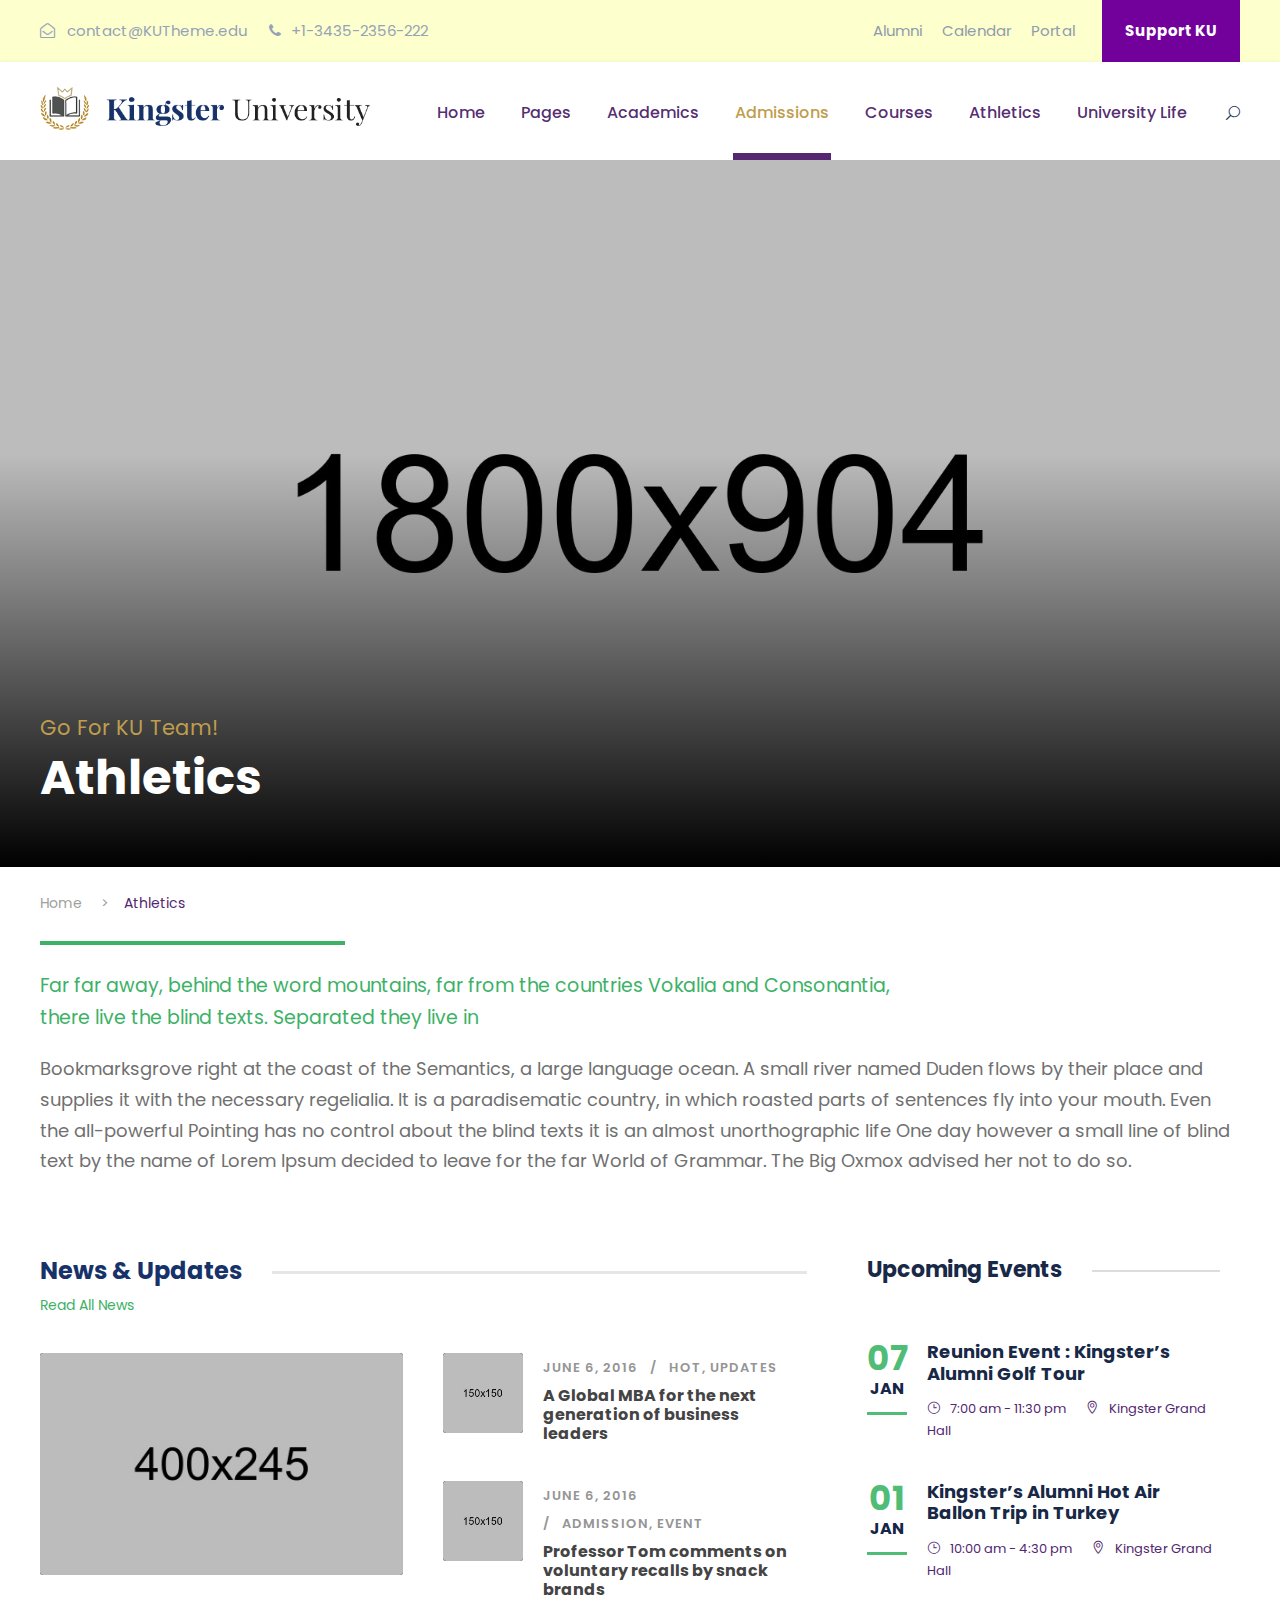
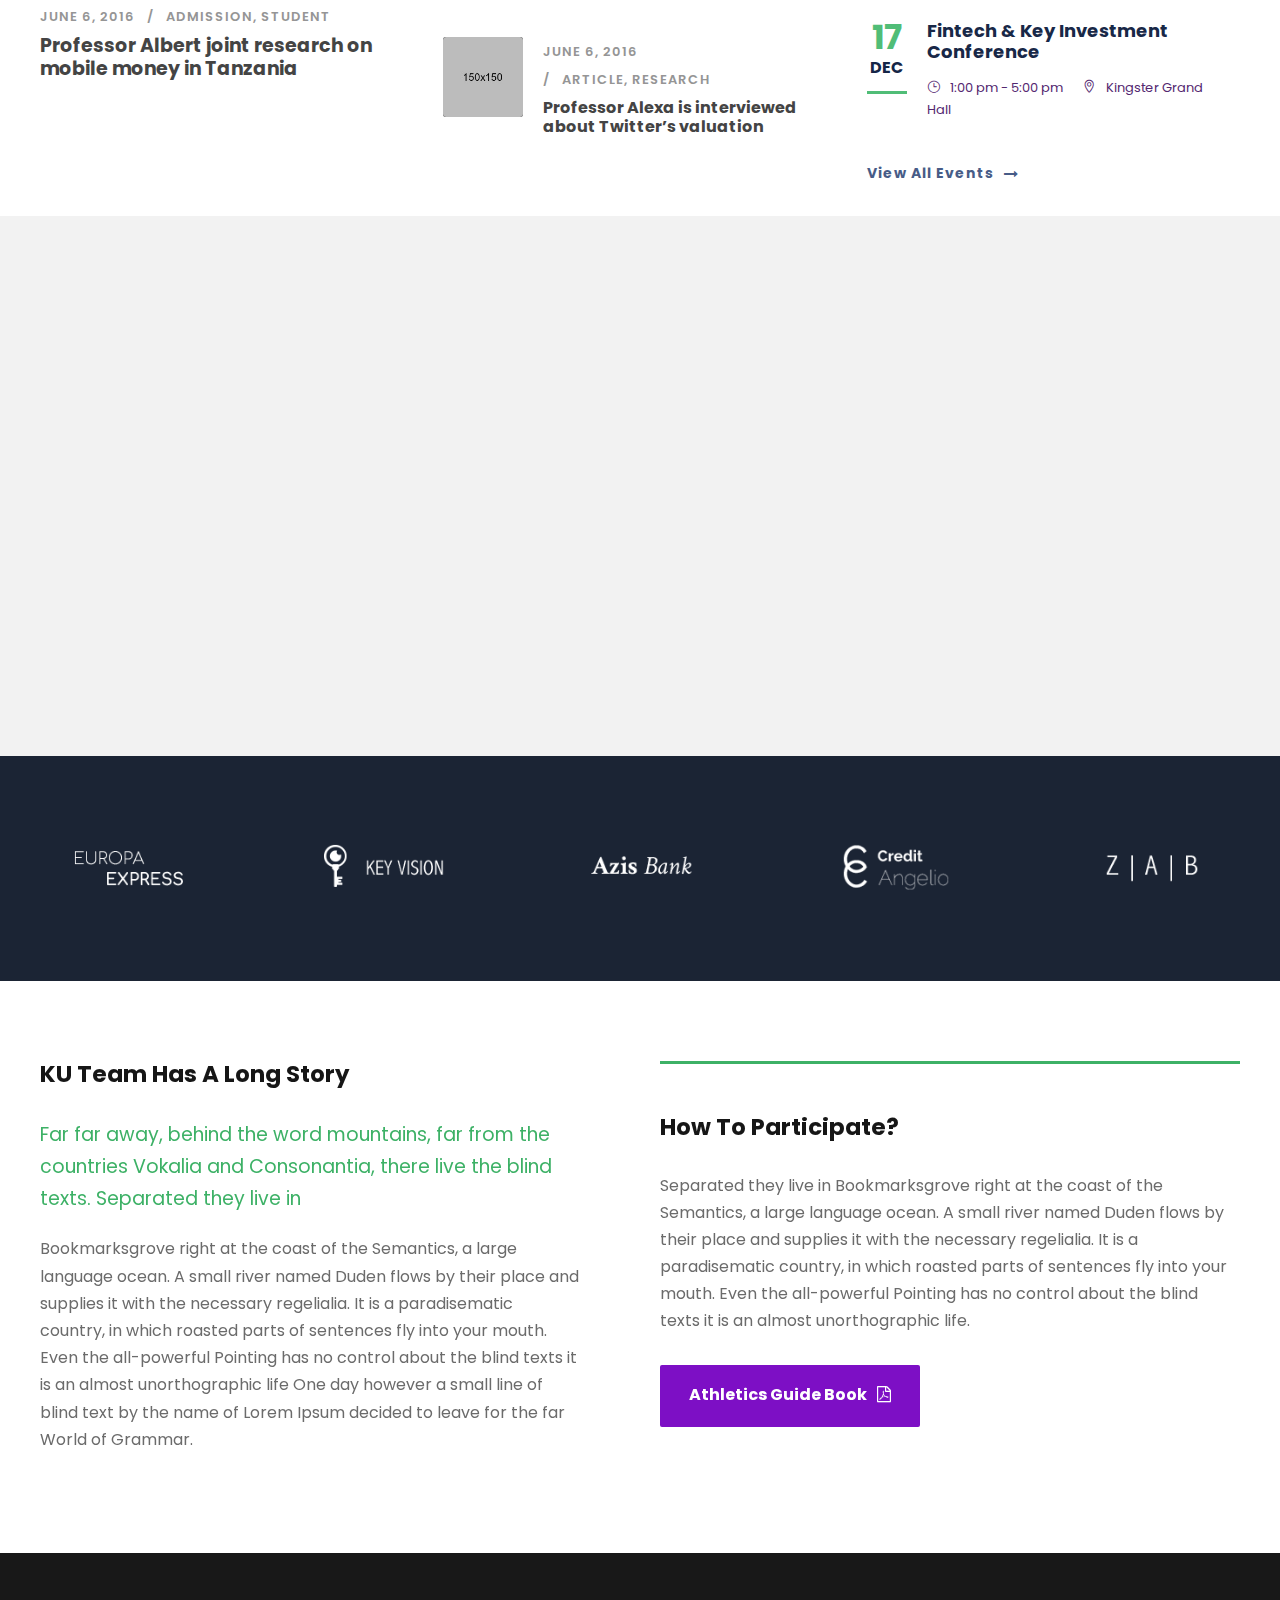
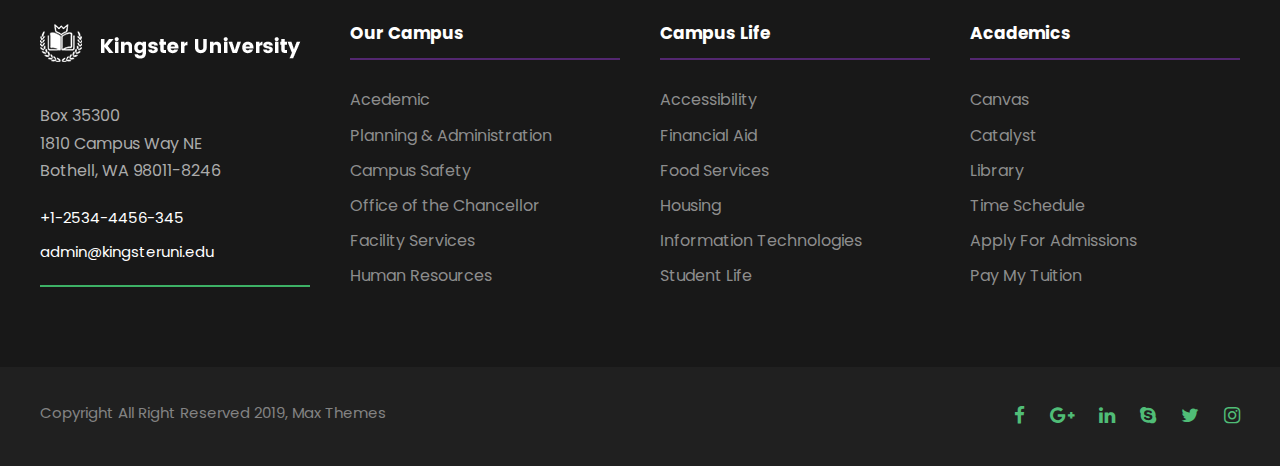
<file: kingster - placehold/athletics.html>
<!DOCTYPE html>
<html lang="en-US" class="no-js">
<head>
    <meta charset="UTF-8">
    <meta name="viewport" content="width=device-width, initial-scale=1">

    <title>Kingster &#8211; School, College &amp; University HTML Template</title>

    <link rel='stylesheet' href='plugins/goodlayers-core/plugins/combine/style.css' type='text/css' media='all' />
    <link rel='stylesheet' href='plugins/goodlayers-core/include/css/page-builder.css' type='text/css' media='all' />
    <link rel='stylesheet' href='plugins/revslider/public/assets/css/settings.css' type='text/css' media='all' />
    <link rel='stylesheet' href='css/style-core.css' type='text/css' media='all' />
    <link rel='stylesheet' href='css/kingster-style-custom.css' type='text/css' media='all' />

    <link href="https://fonts.googleapis.com/css?family=Playfair+Display:700%2C400" rel="stylesheet" property="stylesheet" type="text/css" media="all">
    <link rel='stylesheet' href='https://fonts.googleapis.com/css?family=Poppins%3A100%2C100italic%2C200%2C200italic%2C300%2C300italic%2Cregular%2Citalic%2C500%2C500italic%2C600%2C600italic%2C700%2C700italic%2C800%2C800italic%2C900%2C900italic%7CABeeZee%3Aregular%2Citalic&amp;subset=latin%2Clatin-ext%2Cdevanagari&amp;ver=5.0.3' type='text/css' media='all' />

</head>

<body class="home page-template-default page page-id-2039 gdlr-core-body woocommerce-no-js tribe-no-js kingster-body kingster-body-front kingster-full  kingster-with-sticky-navigation  kingster-blockquote-style-1 gdlr-core-link-to-lightbox">
    <div class="kingster-mobile-header-wrap">
        <div class="kingster-mobile-header kingster-header-background kingster-style-slide kingster-sticky-mobile-navigation " id="kingster-mobile-header">
            <div class="kingster-mobile-header-container kingster-container clearfix">
                <div class="kingster-logo  kingster-item-pdlr">
                    <div class="kingster-logo-inner">
                        <a class="" href="index.html"><img src="images/logo.png" alt="" /></a>
                    </div>
                </div>
                <div class="kingster-mobile-menu-right">
                    <div class="kingster-main-menu-search" id="kingster-mobile-top-search"><i class="fa fa-search"></i></div>
                    <div class="kingster-top-search-wrap">
                        <div class="kingster-top-search-close"></div>
                        <div class="kingster-top-search-row">
                            <div class="kingster-top-search-cell">
                                <form role="search" method="get" class="search-form" action="#">
                                    <input type="text" class="search-field kingster-title-font" placeholder="Search..." value="" name="s">
                                    <div class="kingster-top-search-submit"><i class="fa fa-search"></i></div>
                                    <input type="submit" class="search-submit" value="Search">
                                    <div class="kingster-top-search-close"><i class="icon_close"></i></div>
                                </form>
                            </div>
                        </div>
                    </div>
                    <div class="kingster-mobile-menu"><a class="kingster-mm-menu-button kingster-mobile-menu-button kingster-mobile-button-hamburger" href="#kingster-mobile-menu"><span></span></a>
                        <div class="kingster-mm-menu-wrap kingster-navigation-font" id="kingster-mobile-menu" data-slide="right">
                            <ul id="menu-main-navigation" class="m-menu">
                                <li class="menu-item menu-item-home current-menu-item menu-item-has-children"><a href="index.html">Home</a>
                                    <ul class="sub-menu">
                                        <li class="menu-item menu-item-home"><a href="index.html">Homepage 1</a></li>
                                        <li class="menu-item"><a href="homepage-2.html">Homepage 2</a></li>
                                    </ul>
                                </li>
                                <li class="menu-item menu-item-has-children"><a href="#">Pages</a>
                                    <ul class="sub-menu">
                                        <li class="menu-item"><a href="about-us.html">About KU</a></li>
                                        <li class="menu-item menu-item-has-children"><a href="blog-full-right-sidebar-with-frame.html">Blog</a>
                                            <ul class="sub-menu">
                                                <li class="menu-item menu-item-has-children"><a href="blog-full-right-sidebar-with-frame.html">Blog Full</a>
                                                    <ul class="sub-menu">
                                                        <li class="menu-item"><a href="blog-full-right-sidebar-with-frame.html">Blog Full Right Sidebar With Frame</a></li>
                                                        <li class="menu-item"><a href="blog-full-left-sidebar-with-frame.html">Blog Full Left Sidebar With Frame</a></li>
                                                        <li class="menu-item"><a href="blog-full-both-sidebar-with-frame.html">Blog Full Both Sidebar With Frame</a></li>
                                                        <li class="menu-item"><a href="blog-full-right-sidebar.html">Blog Full Right Sidebar</a></li>
                                                        <li class="menu-item"><a href="blog-full-left-sidebar.html">Blog Full Left Sidebar</a></li>
                                                        <li class="menu-item"><a href="blog-full-both-sidebar.html">Blog Full Both Sidebar</a></li>
                                                    </ul>
                                                </li>
                                                <li class="menu-item menu-item-has-children"><a href="blog-grid-3-columns-no-space.html">Blog Grid</a>
                                                    <ul class="sub-menu">
                                                        <li class="menu-item"><a href="blog-grid-2-columns.html">Blog Grid 2 Columns</a></li>
                                                        <li class="menu-item"><a href="blog-grid-3-columns.html">Blog Grid 3 Columns</a></li>
                                                        <li class="menu-item"><a href="blog-grid-4-columns.html">Blog Grid 4 Columns</a></li>
                                                        <li class="menu-item"><a href="blog-grid-2-columns-no-space.html">Blog Grid 2 Columns No Space</a></li>
                                                        <li class="menu-item"><a href="blog-grid-3-columns-no-space.html">Blog Grid 3 Columns No Space</a></li>
                                                        <li class="menu-item"><a href="blog-grid-4-columns-no-space.html">Blog Grid 4 Columns No Space</a></li>
                                                    </ul>
                                                </li>

                                                <li class="menu-item"><a href="standard-post-type.html">Single Post</a></li>
                                            </ul>
                                        </li>
                                        <li class="menu-item menu-item-has-children"><a href="#">Contact</a>
                                            <ul class="sub-menu">
                                                <li class="menu-item"><a href="contact.html">Contact</a></li>
                                                <li class="menu-item"><a href="contact-2.html">Contact 2</a></li>
                                                <li class="menu-item"><a href="contact-3.html">Contact 3</a></li>
                                            </ul>
                                        </li>
                                        <li class="menu-item menu-item-has-children"><a href="portfolio-3-columns.html">Portfolio</a>
                                            <ul class="sub-menu">
                                                <li class="menu-item menu-item-has-children"><a>Portfolio Grid</a>
                                                    <ul class="sub-menu">
                                                        <li class="menu-item"><a href="portfolio-2-columns.html">Portfolio 2 Columns</a></li>
                                                        <li class="menu-item"><a href="portfolio-3-columns.html">Portfolio 3 Columns</a></li>
                                                        <li class="menu-item"><a href="portfolio-4-columns.html">Portfolio 4 Columns</a></li>
                                                        <li class="menu-item"><a href="portfolio-5-columns.html">Portfolio 5 Columns</a></li>
                                                        <li class="menu-item"><a href="portfolio-2-columns-with-frame.html">Portfolio 2 Columns With Frame</a></li>
                                                        <li class="menu-item"><a href="portfolio-3-columns-with-frame.html">Portfolio 3 Columns With Frame</a></li>
                                                        <li class="menu-item"><a href="portfolio-4-columns-with-frame.html">Portfolio 4 Columns With Frame</a></li>
                                                        <li class="menu-item"><a href="portfolio-2-columns-no-space.html">Portfolio 2 Columns No Space</a></li>
                                                        <li class="menu-item"><a href="portfolio-3-columns-no-space.html">Portfolio 3 Columns No Space</a></li>
                                                        <li class="menu-item"><a href="portfolio-4-columns-no-space.html">Portfolio 4 Columns No Space</a></li>
                                                        <li class="menu-item"><a href="portfolio-5-columns-no-space.html">Portfolio 5 Columns No Space</a></li>
                                                    </ul>
                                                </li>
                                                <li class="menu-item menu-item-has-children"><a>Portfolio Masonry</a>
                                                    <ul class="sub-menu">
                                                        <li class="menu-item"><a href="portfolio-masonry-4-columns.html">Masonry 4 Columns</a></li>
                                                        <li class="menu-item"><a href="portfolio-masonry-3-columns.html">Masonry 3 Columns</a></li>
                                                        <li class="menu-item"><a href="portfolio-masonry-2-columns.html">Masonry 2 Columns</a></li>
                                                        <li class="menu-item"><a href="portfolio-masonry-4-columns-no-space.html">Masonry 4 Columns No Space</a></li>
                                                        <li class="menu-item"><a href="portfolio-masonry-3-columns-no-space.html">Masonry 3 Columns No Space</a></li>
                                                        <li class="menu-item"><a href="portfolio-masonry-2-columns-no-space.html">Masonry 2 Columns No Space</a></li>
                                                    </ul>
                                                </li>

                                                <li class="menu-item menu-item-has-children"><a class="sf-with-ul-pre" href="singleportfolio.html">Single Portfolio</a></li>
                                            </ul>
                                        </li>
                                        <li class="menu-item"><a href="gallery.html">Gallery</a></li>
                                        <li class="menu-item"><a href="price-table.html">Price Table</a></li>
                                        <li class="menu-item"><a href="maintenance.html">Maintenance</a></li>
                                        <li class="menu-item"><a href="coming-soon.html">Coming Soon</a></li>
                                        <li class="menu-item"><a href="404.html">404 Page</a></li>
                                    </ul>
                                </li>
                                <li class="menu-item menu-item-has-children"><a href="bachelor-of-science-in-business-administration.html">Academics</a>
                                    <ul class="sub-menu">
                                        <li class="menu-item menu-item-has-children"><a>Undergraduate</a>
                                            <ul class="sub-menu">
                                                <li class="menu-item"><a href="bachelor-of-science-in-business-administration.html">Business Administration</a></li>
                                                <li class="menu-item"><a href="school-of-law.html">School Of Law</a></li>
                                                <li class="menu-item"><a href="engineering.html">Engineering</a></li>
                                                <li class="menu-item"><a href="medicine.html">Medicine</a></li>
                                                <li class="menu-item"><a href="art-science.html">Art &#038; Science</a></li>
                                            </ul>
                                        </li>
                                        <li class="menu-item menu-item-has-children"><a href="#">Graduate Program</a>
                                            <ul class="sub-menu">
                                                <li class="menu-item"><a href="hospitality-management.html">Hospitality Management</a></li>
                                                <li class="menu-item"><a href="physics.html">Physics</a></li>
                                                <li class="menu-item"><a href="#">Chemistry</a></li>
                                                <li class="menu-item"><a href="#">Music</a></li>
                                                <li class="menu-item"><a href="#">Computer Science</a></li>
                                            </ul>
                                        </li>
                                        <li class="menu-item menu-item-has-children"><a href="#">Resources</a>
                                            <ul class="sub-menu">
                                                <li class="menu-item"><a href="bachelor-of-science-in-business-administration.html">Department Page</a></li>
                                                <li class="menu-item"><a href="finance.html">Major Page</a></li>
                                                <li class="menu-item"><a href="finance-faculty.html">Faculty Page</a></li>
                                                <li class="menu-item"><a href="john-hagensy-phd.html">Single Instructor</a></li>
                                                <li class="menu-item"><a href="introduction-to-financial-accounting.html">Single Course</a></li>
                                            </ul>
                                        </li>
                                        <li class="menu-item"><a href="#">Logo</a></li>
                                    </ul>
                                </li>
                                <li class="menu-item menu-item-has-children"><a href="apply-to-kingster.html">Admissions</a>
                                    <ul class="sub-menu">
                                        <li class="menu-item"><a href="apply-to-kingster.html">Apply To Kingster</a></li>
                                        <li class="menu-item"><a href="campus-tour.html">Campus Tour</a></li>
                                        <li class="menu-item"><a href="scholarships.html">Scholarships</a></li>
                                        <li class="menu-item"><a href="athletics.html">Athletics</a></li>
                                        <li class="menu-item"><a href="give-to-kingster.html">Give To Kingster</a></li>
                                        <li class="menu-item"><a href="alumni.html">Alumni</a></li>
                                        <li class="menu-item"><a href="event-calendar.html">Event Calendar</a></li>
                                    </ul>
                                </li>
                                <li class="menu-item menu-item-has-children"><a href="#">Courses</a>
                                    <ul class="sub-menu">
                                        <li class="menu-item"><a href="course-list-1.html">Course List 1</a></li>
                                        <li class="menu-item"><a href="course-list-2.html">Course List 2</a></li>
                                    </ul>
                                </li>
                                <li class="menu-item"><a href="athletics.html">Athletics</a></li>
                                <li class="menu-item"><a href="university-life.html">University Life</a></li>
                            </ul>
                        </div>
                    </div>
                </div>
            </div>
        </div>
    </div>
    <div class="kingster-body-outer-wrapper ">
        <div class="kingster-body-wrapper clearfix  kingster-with-frame">
            <div class="kingster-top-bar">
                <div class="kingster-top-bar-background"></div>
                <div class="kingster-top-bar-container kingster-container ">
                    <div class="kingster-top-bar-container-inner clearfix">
                        <div class="kingster-top-bar-left kingster-item-pdlr"><i class="fa fa-envelope-open-o" style="font-size: 15px ;color: #96a2b8 ;margin-right: 8px ;"></i> contact@KUTheme.edu <i class="fa fa-phone" style="font-size: 15px ;color: #96a2b8 ;margin-left: 18px ;margin-right: 6px ;"></i> +1-3435-2356-222</div>
                        <div class="kingster-top-bar-right kingster-item-pdlr">
                            <ul id="kingster-top-bar-menu" class="sf-menu kingster-top-bar-menu kingster-top-bar-right-menu">
                                <li class="menu-item kingster-normal-menu"><a href="#">Alumni</a></li>
                                <li class="menu-item kingster-normal-menu"><a href="#">Calendar</a></li>
                                <li class="menu-item kingster-normal-menu"><a href="#">Portal</a></li>
                            </ul>
                            <div class="kingster-top-bar-right-social"></div><a class="kingster-top-bar-right-button" href="#" target="_blank">Support KU</a></div>
                    </div>
                </div>
            </div>
            <header class="kingster-header-wrap kingster-header-style-plain  kingster-style-menu-right kingster-sticky-navigation kingster-style-fixed" data-navigation-offset="75px">
                <div class="kingster-header-background"></div>
                <div class="kingster-header-container  kingster-container">
                    <div class="kingster-header-container-inner clearfix">
                        <div class="kingster-logo  kingster-item-pdlr">
                            <div class="kingster-logo-inner">
                                <a class="" href="index.html"><img src="images/logo.png" alt="" /></a>
                            </div>
                        </div>
                        <div class="kingster-navigation kingster-item-pdlr clearfix ">
                            <div class="kingster-main-menu" id="kingster-main-menu">
                                <ul id="menu-main-navigation-1" class="sf-menu">
                                    <li class="menu-item menu-item-home menu-item-has-children kingster-normal-menu"><a href="index.html" class="sf-with-ul-pre">Home</a>
                                        <ul class="sub-menu">
                                            <li class="menu-item menu-item-home" data-size="60"><a href="index.html">Homepage 1</a></li>
                                            <li class="menu-item" data-size="60"><a href="homepage-2.html">Homepage 2</a></li>
                                        </ul>
                                    </li>
                                    <li class="menu-item menu-item-has-children kingster-normal-menu"><a href="#" class="sf-with-ul-pre">Pages</a>
                                        <ul class="sub-menu">
                                            <li class="menu-item" data-size="60"><a href="about-us.html">About KU</a></li>
                                            <li class="menu-item menu-item-has-children" data-size="60"><a href="blog-full-right-sidebar-with-frame.html" class="sf-with-ul-pre">Blog</a>
                                                <ul class="sub-menu">
                                                    <li class="menu-item menu-item-has-children"><a href="blog-full-right-sidebar-with-frame.html" class="sf-with-ul-pre">Blog Full</a>
                                                        <ul class="sub-menu">
                                                            <li class="menu-item"><a href="blog-full-right-sidebar-with-frame.html">Blog Full Right Sidebar With Frame</a></li>
                                                            <li class="menu-item"><a href="blog-full-left-sidebar-with-frame.html">Blog Full Left Sidebar With Frame</a></li>
                                                            <li class="menu-item"><a href="blog-full-both-sidebar-with-frame.html">Blog Full Both Sidebar With Frame</a></li>
                                                            <li class="menu-item"><a href="blog-full-right-sidebar.html">Blog Full Right Sidebar</a></li>
                                                            <li class="menu-item"><a href="blog-full-left-sidebar.html">Blog Full Left Sidebar</a></li>
                                                            <li class="menu-item"><a href="blog-full-both-sidebar.html">Blog Full Both Sidebar</a></li>
                                                        </ul>
                                                    </li>
                                                    <li class="menu-item menu-item-has-children"><a href="blog-grid-3-columns-no-space.html" class="sf-with-ul-pre">Blog Grid</a>
                                                        <ul class="sub-menu">
                                                            <li class="menu-item"><a href="blog-grid-2-columns.html">Blog Grid 2 Columns</a></li>
                                                            <li class="menu-item"><a href="blog-grid-3-columns.html">Blog Grid 3 Columns</a></li>
                                                            <li class="menu-item"><a href="blog-grid-4-columns.html">Blog Grid 4 Columns</a></li>
                                                            <li class="menu-item"><a href="blog-grid-2-columns-no-space.html">Blog Grid 2 Columns No Space</a></li>
                                                            <li class="menu-item"><a href="blog-grid-3-columns-no-space.html">Blog Grid 3 Columns No Space</a></li>
                                                            <li class="menu-item"><a href="blog-grid-4-columns-no-space.html">Blog Grid 4 Columns No Space</a></li>
                                                        </ul>
                                                    </li>

                                                    <li class="menu-item"><a href="standard-post-type.html">Single Post</a></li>
                                                </ul>
                                            </li>
                                            <li class="menu-item menu-item-has-children" data-size="60"><a href="#" class="sf-with-ul-pre">Contact</a>
                                                <ul class="sub-menu">
                                                    <li class="menu-item"><a href="contact.html">Contact</a></li>
                                                    <li class="menu-item"><a href="contact-2.html">Contact 2</a></li>
                                                    <li class="menu-item"><a href="contact-3.html">Contact 3</a></li>
                                                </ul>
                                            </li>
                                            <li class="menu-item menu-item-has-children" data-size="60"><a href="portfolio-3-columns.html" class="sf-with-ul-pre">Portfolio</a>
                                                <ul class="sub-menu">
                                                    <li class="menu-item menu-item-has-children"><a class="sf-with-ul-pre">Portfolio Grid</a>
                                                        <ul class="sub-menu">
                                                            <li class="menu-item"><a href="portfolio-2-columns.html">Portfolio 2 Columns</a></li>
                                                            <li class="menu-item"><a href="portfolio-3-columns.html">Portfolio 3 Columns</a></li>
                                                            <li class="menu-item"><a href="portfolio-4-columns.html">Portfolio 4 Columns</a></li>
                                                            <li class="menu-item"><a href="portfolio-5-columns.html">Portfolio 5 Columns</a></li>
                                                            <li class="menu-item"><a href="portfolio-2-columns-with-frame.html">Portfolio 2 Columns With Frame</a></li>
                                                            <li class="menu-item"><a href="portfolio-3-columns-with-frame.html">Portfolio 3 Columns With Frame</a></li>
                                                            <li class="menu-item"><a href="portfolio-4-columns-with-frame.html">Portfolio 4 Columns With Frame</a></li>
                                                            <li class="menu-item"><a href="portfolio-2-columns-no-space.html">Portfolio 2 Columns No Space</a></li>
                                                            <li class="menu-item"><a href="portfolio-3-columns-no-space.html">Portfolio 3 Columns No Space</a></li>
                                                            <li class="menu-item"><a href="portfolio-4-columns-no-space.html">Portfolio 4 Columns No Space</a></li>
                                                            <li class="menu-item"><a href="portfolio-5-columns-no-space.html">Portfolio 5 Columns No Space</a></li>
                                                        </ul>
                                                    </li>
                                                    <li class="menu-item menu-item-has-children"><a class="sf-with-ul-pre">Portfolio Masonry</a>
                                                        <ul class="sub-menu">
                                                            <li class="menu-item"><a href="portfolio-masonry-4-columns.html">Masonry 4 Columns</a></li>
                                                            <li class="menu-item"><a href="portfolio-masonry-3-columns.html">Masonry 3 Columns</a></li>
                                                            <li class="menu-item"><a href="portfolio-masonry-2-columns.html">Masonry 2 Columns</a></li>
                                                            <li class="menu-item"><a href="portfolio-masonry-4-columns-no-space.html">Masonry 4 Columns No Space</a></li>
                                                            <li class="menu-item"><a href="portfolio-masonry-3-columns-no-space.html">Masonry 3 Columns No Space</a></li>
                                                            <li class="menu-item"><a href="portfolio-masonry-2-columns-no-space.html">Masonry 2 Columns No Space</a></li>
                                                        </ul>
                                                    </li>

                                                 <li class="menu-item menu-item-has-children"><a class="sf-with-ul-pre" href="singleportfolio.html">Single Portfolio</a></li>
                                                </ul>
                                            </li>
                                            <li class="menu-item" data-size="60"><a href="gallery.html">Gallery</a></li>
                                            <li class="menu-item" data-size="60"><a href="price-table.html">Price Table</a></li>
                                            <li class="menu-item" data-size="60"><a href="maintenance.html">Maintenance</a></li>
                                            <li class="menu-item" data-size="60"><a href="coming-soon.html">Coming Soon</a></li>
                                            <li class="menu-item" data-size="60"><a href="404.html">404 Page</a></li>
                                        </ul>
                                    </li>
                                    <li class="menu-item menu-item-has-children kingster-mega-menu"><a href="bachelor-of-science-in-business-administration.html" class="sf-with-ul-pre">Academics</a>
                                        <div class="sf-mega sf-mega-full megaimg">
                                            <ul class="sub-menu">
                                                <li class="menu-item menu-item-has-children" data-size="15"><a class="sf-with-ul-pre">Undergraduate</a>
                                                    <ul class="sub-menu">
                                                        <li class="menu-item"><a href="bachelor-of-science-in-business-administration.html">Business Administration</a></li>
                                                        <li class="menu-item"><a href="school-of-law.html">School Of Law</a></li>
                                                        <li class="menu-item"><a href="engineering.html">Engineering</a></li>
                                                        <li class="menu-item"><a href="medicine.html">Medicine</a></li>
                                                        <li class="menu-item"><a href="art-science.html">Art &#038; Science</a></li>
                                                    </ul>
                                                </li>
                                                <li class="menu-item menu-item-has-children" data-size="15"><a href="#" class="sf-with-ul-pre">Graduate Program</a>
                                                    <ul class="sub-menu">
                                                        <li class="menu-item"><a href="hospitality-management.html">Hospitality Management</a></li>
                                                        <li class="menu-item"><a href="physics.html">Physics</a></li>
                                                        <li class="menu-item"><a href="#">Chemistry</a></li>
                                                        <li class="menu-item"><a href="#">Music</a></li>
                                                        <li class="menu-item"><a href="#">Computer Science</a></li>
                                                    </ul>
                                                </li>
                                                <li class="menu-item menu-item-has-children" data-size="15"><a href="#" class="sf-with-ul-pre">Resources</a>
                                                    <ul class="sub-menu">
                                                        <li class="menu-item"><a href="bachelor-of-science-in-business-administration.html">Department Page</a></li>
                                                        <li class="menu-item"><a href="finance.html">Major Page</a></li>
                                                        <li class="menu-item"><a href="finance-faculty.html">Faculty Page</a></li>
                                                        <li class="menu-item"><a href="john-hagensy-phd.html">Single Instructor</a></li>
                                                        <li class="menu-item"><a href="introduction-to-financial-accounting.html">Single Course</a></li>
                                                    </ul>
                                                </li>
                                                <li class="menu-item" data-size="15">
                                                    <div class="kingster-mega-menu-section-content"><img src="upload/mega-menu-logo.png" style="margin-bottom: 13px;" alt="" /> <span style="font-size: 14px; font-weight: 500;">Academic offerings include 95 majors, 86 minors, and more than 100 in-major specializations</span></div>
                                                </li>
                                            </ul>
                                        </div>
                                    </li>
                                    <li class="menu-item current-menu-item menu-item-has-children kingster-normal-menu"><a href="apply-to-kingster.html" class="sf-with-ul-pre">Admissions</a>
                                        <ul class="sub-menu">
                                            <li class="menu-item" data-size="60"><a href="apply-to-kingster.html">Apply To Kingster</a></li>
                                            <li class="menu-item" data-size="60"><a href="campus-tour.html">Campus Tour</a></li>
                                            <li class="menu-item" data-size="60"><a href="scholarships.html">Scholarships</a></li>
                                            <li class="menu-item" data-size="60"><a href="athletics.html">Athletics</a></li>
                                            <li class="menu-item" data-size="60"><a href="give-to-kingster.html">Give To Kingster</a></li>
                                            <li class="menu-item" data-size="60"><a href="alumni.html">Alumni</a></li>
                                            <li class="menu-item" data-size="60"><a href="event-calendar.html">Event Calendar</a></li>
                                        </ul>
                                    </li>
                                    <li class="menu-item menu-item-has-children kingster-normal-menu"><a href="#" class="sf-with-ul-pre">Courses</a>
                                        <ul class="sub-menu">
                                            <li class="menu-item" data-size="60"><a href="course-list-1.html">Course List 1</a></li>
                                            <li class="menu-item" data-size="60"><a href="course-list-2.html">Course List 2</a></li>
                                        </ul>
                                    </li>
                                    <li class="menu-item kingster-normal-menu"><a href="athletics.html">Athletics</a></li>
                                    <li class="menu-item kingster-normal-menu"><a href="university-life.html">University Life</a></li>
                                </ul>
                                <div class="kingster-navigation-slide-bar" id="kingster-navigation-slide-bar"></div>
                            </div>
                            <div class="kingster-main-menu-right-wrap clearfix ">
                                <div class="kingster-main-menu-search" id="kingster-top-search"><i class="icon_search"></i></div>
                                <div class="kingster-top-search-wrap">
                                    <div class="kingster-top-search-close"></div>
                                    <div class="kingster-top-search-row">
                                        <div class="kingster-top-search-cell">
                                            <form role="search" method="get" class="search-form" action="#">
                                                <input type="text" class="search-field kingster-title-font" placeholder="Search..." value="" name="s">
                                                <div class="kingster-top-search-submit"><i class="fa fa-search"></i></div>
                                                <input type="submit" class="search-submit" value="Search">
                                                <div class="kingster-top-search-close"><i class="icon_close"></i></div>
                                            </form>
                                        </div>
                                    </div>
                                </div>
                            </div>
                        </div>
                    </div>
                </div>
            </header>



            <div class="kingster-page-title-wrap  kingster-style-custom kingster-left-align" style="background-image: url(upload/page-title-athletics.jpg) ;">
                <div class="kingster-header-transparent-substitute"></div>
                <div class="kingster-page-title-overlay"></div>
                <div class="kingster-page-title-bottom-gradient"></div>
                <div class="kingster-page-title-container kingster-container">
                    <div class="kingster-page-title-content kingster-item-pdlr" style="padding-top: 550px ;padding-bottom: 60px ;">
                        <div class="kingster-page-caption" style="font-size: 21px ;font-weight: 400 ;letter-spacing: 0px ;">Go For KU Team!</div>
                        <h1 class="kingster-page-title" style="font-size: 48px ;font-weight: 700 ;text-transform: none ;letter-spacing: 0px ;color: #ffffff ;">Athletics</h1></div>
                </div>
            </div>
            <div class="kingster-breadcrumbs">
                <div class="kingster-breadcrumbs-container kingster-container">
                    <div class="kingster-breadcrumbs-item kingster-item-pdlr"> <span property="itemListElement" typeof="ListItem"><a property="item" typeof="WebPage" title="Go to Kingster." href="index.html" class="home"><span property="name">Home</span></a>
                        <meta property="position" content="1">
                        </span>&gt;<span property="itemListElement" typeof="ListItem"><span property="name">Athletics</span>
                        <meta property="position" content="2">
                        </span>
                    </div>
                </div>
            </div>
            <div class="kingster-page-wrapper" id="kingster-page-wrapper">
                <div class="gdlr-core-page-builder-body">
                    <div class="gdlr-core-pbf-wrapper " style="padding: 0px 0px 0px 0px;">
                        <div class="gdlr-core-pbf-background-wrap"></div>
                        <div class="gdlr-core-pbf-wrapper-content gdlr-core-js ">
                            <div class="gdlr-core-pbf-wrapper-container clearfix gdlr-core-container">
                                <div class="gdlr-core-pbf-element">
                                    <div class="gdlr-core-divider-item gdlr-core-divider-item-normal gdlr-core-item-pdlr gdlr-core-left-align" style="margin-bottom: 25px ;">
                                        <div class="gdlr-core-divider-container" style="max-width: 305px ;">
                                            <div class="gdlr-core-divider-line gdlr-core-skin-divider" style="border-color: #3db166 ;border-bottom-width: 4px ;"></div>
                                        </div>
                                    </div>
                                </div>
                                <div class="gdlr-core-pbf-element">
                                    <div class="gdlr-core-text-box-item gdlr-core-item-pdlr gdlr-core-item-pdb gdlr-core-left-align" style="padding-bottom: 0px ;">
                                        <div class="gdlr-core-text-box-item-content" style="font-size: 19px ;text-transform: none ;color: #3db166 ;">
                                            <p>Far far away, behind the word mountains, far from the countries Vokalia and Consonantia,
                                                <br /> there live the blind texts. Separated they live in</p>
                                        </div>
                                    </div>
                                </div>
                                <div class="gdlr-core-pbf-element">
                                    <div class="gdlr-core-text-box-item gdlr-core-item-pdlr gdlr-core-item-pdb gdlr-core-left-align">
                                        <div class="gdlr-core-text-box-item-content" style="font-size: 18px ;text-transform: none ;color: #707070 ;">
                                            <p>Bookmarksgrove right at the coast of the Semantics, a large language ocean. A small river named Duden flows by their place and supplies it with the necessary regelialia. It is a paradisematic country, in which roasted parts of sentences fly into your mouth. Even the all-powerful Pointing has no control about the blind texts it is an almost unorthographic life One day however a small line of blind text by the name of Lorem Ipsum decided to leave for the far World of Grammar. The Big Oxmox advised her not to do so.</p>
                                        </div>
                                    </div>
                                </div>
                                <div class="gdlr-core-pbf-column gdlr-core-column-40 gdlr-core-column-first">
                                    <div class="gdlr-core-pbf-column-content-margin gdlr-core-js " style="margin: 0px 20px 0px 0px;padding: 30px 0px 0px 0px;">
                                        <div class="gdlr-core-pbf-column-content clearfix gdlr-core-js ">
                                            <div class="gdlr-core-pbf-element">
                                                <div class="gdlr-core-blog-item gdlr-core-item-pdb clearfix  gdlr-core-style-blog-widget">
                                                    <div class="gdlr-core-block-item-title-wrap  gdlr-core-left-align gdlr-core-item-mglr" style="margin-bottom: 35px ;">
                                                        <div class="gdlr-core-block-item-title-inner clearfix">
                                                            <h3 class="gdlr-core-block-item-title" style="font-size: 24px ;font-style: normal ;text-transform: none ;letter-spacing: 0px ;color: #163269 ;">News & Updates</h3>
                                                            <div class="gdlr-core-block-item-title-divider" style="font-size: 24px ;border-bottom-width: 3px ;"></div>
                                                        </div><a class="gdlr-core-block-item-read-more" href="#" target="_self" style="color: #3db166 ;">Read All News</a></div>
                                                    <div class="gdlr-core-blog-item-holder gdlr-core-js-2 clearfix" data-layout="fitrows">
                                                        <div class="gdlr-core-item-list-wrap gdlr-core-column-30">
                                                            <div class="gdlr-core-item-list-inner gdlr-core-item-mglr">
                                                                <div class="gdlr-core-blog-grid ">
                                                                    <div class="gdlr-core-blog-thumbnail gdlr-core-media-image  gdlr-core-opacity-on-hover gdlr-core-zoom-on-hover">
                                                                        <a href="#"><img src="upload/shutterstock_135948689-400x245.jpg" width="700" height="430"  alt="" /></a>
                                                                    </div>
                                                                    <div class="gdlr-core-blog-grid-content-wrap">
                                                                        <div class="gdlr-core-blog-info-wrapper gdlr-core-skin-divider"><span class="gdlr-core-blog-info gdlr-core-blog-info-font gdlr-core-skin-caption gdlr-core-blog-info-date"><a href="#">June 6, 2016</a></span><span class="gdlr-core-blog-info gdlr-core-blog-info-font gdlr-core-skin-caption gdlr-core-blog-info-tag"><a href="#" rel="tag">Admission</a><span class="gdlr-core-sep">,</span> <a href="#" rel="tag">Student</a></span>
                                                                        </div>
                                                                        <h3 class="gdlr-core-blog-title gdlr-core-skin-title" style="font-size: 19px ;font-weight: 700 ;letter-spacing: 0px ;"><a href="#" >Professor Albert joint research on mobile money in Tanzania</a></h3></div>
                                                                </div>
                                                            </div>
                                                        </div>
                                                        <div class="gdlr-core-item-list-wrap gdlr-core-column-30">
                                                            <div class="gdlr-core-item-list gdlr-core-blog-widget gdlr-core-item-mglr clearfix gdlr-core-style-small">
                                                                <div class="gdlr-core-blog-thumbnail gdlr-core-media-image  gdlr-core-opacity-on-hover gdlr-core-zoom-on-hover">
                                                                    <a href="#"><img src="upload/shutterstock_218235004-150x150.jpg" alt="" width="150" height="150" title="Student" /></a>
                                                                </div>
                                                                <div class="gdlr-core-blog-widget-content">
                                                                    <div class="gdlr-core-blog-info-wrapper gdlr-core-skin-divider"><span class="gdlr-core-blog-info gdlr-core-blog-info-font gdlr-core-skin-caption gdlr-core-blog-info-date"><a href="#">June 6, 2016</a></span><span class="gdlr-core-blog-info gdlr-core-blog-info-font gdlr-core-skin-caption gdlr-core-blog-info-tag"><a href="#" rel="tag">Hot</a><span class="gdlr-core-sep">,</span> <a href="#" rel="tag">Updates</a></span>
                                                                    </div>
                                                                    <h3 class="gdlr-core-blog-title gdlr-core-skin-title" style="font-size: 16px ;font-weight: 700 ;letter-spacing: 0px ;"><a href="#" >A Global MBA for the next generation of business leaders</a></h3></div>
                                                            </div>
                                                            <div class="gdlr-core-item-list gdlr-core-blog-widget gdlr-core-item-mglr clearfix gdlr-core-style-small">
                                                                <div class="gdlr-core-blog-thumbnail gdlr-core-media-image  gdlr-core-opacity-on-hover gdlr-core-zoom-on-hover">
                                                                    <a href="#"><img src="upload/shutterstock_481869205-150x150.jpg" alt="" width="150" height="150" title="shutterstock_481869205" /></a>
                                                                </div>
                                                                <div class="gdlr-core-blog-widget-content">
                                                                    <div class="gdlr-core-blog-info-wrapper gdlr-core-skin-divider"><span class="gdlr-core-blog-info gdlr-core-blog-info-font gdlr-core-skin-caption gdlr-core-blog-info-date"><a href="#">June 6, 2016</a></span><span class="gdlr-core-blog-info gdlr-core-blog-info-font gdlr-core-skin-caption gdlr-core-blog-info-tag"><a href="#" rel="tag">Admission</a><span class="gdlr-core-sep">,</span> <a href="#" rel="tag">Event</a></span>
                                                                    </div>
                                                                    <h3 class="gdlr-core-blog-title gdlr-core-skin-title" style="font-size: 16px ;font-weight: 700 ;letter-spacing: 0px ;"><a href="#" >Professor Tom comments on voluntary recalls by snack brands</a></h3></div>
                                                            </div>
                                                            <div class="gdlr-core-item-list gdlr-core-blog-widget gdlr-core-item-mglr clearfix gdlr-core-style-small">
                                                                <div class="gdlr-core-blog-thumbnail gdlr-core-media-image  gdlr-core-opacity-on-hover gdlr-core-zoom-on-hover">
                                                                    <a href="#"><img src="upload/shutterstock_361397258-150x150.jpg" alt="" width="150" height="150" title="shutterstock_361397258" /></a>
                                                                </div>
                                                                <div class="gdlr-core-blog-widget-content">
                                                                    <div class="gdlr-core-blog-info-wrapper gdlr-core-skin-divider"><span class="gdlr-core-blog-info gdlr-core-blog-info-font gdlr-core-skin-caption gdlr-core-blog-info-date"><a href="#">June 6, 2016</a></span><span class="gdlr-core-blog-info gdlr-core-blog-info-font gdlr-core-skin-caption gdlr-core-blog-info-tag"><a href="#" rel="tag">Article</a><span class="gdlr-core-sep">,</span> <a href="#" rel="tag">Research</a></span>
                                                                    </div>
                                                                    <h3 class="gdlr-core-blog-title gdlr-core-skin-title" style="font-size: 16px ;font-weight: 700 ;letter-spacing: 0px ;"><a href="#" >Professor Alexa is interviewed about Twitter&#8217;s valuation</a></h3></div>
                                                            </div>
                                                        </div>
                                                    </div>
                                                </div>
                                            </div>
                                        </div>
                                    </div>
                                </div>
                                <div class="gdlr-core-pbf-column gdlr-core-column-20">
                                    <div class="gdlr-core-pbf-column-content-margin gdlr-core-js " style="margin: 0px 20px 0px 0px;padding: 30px 0px 0px 0px;">
                                        <div class="gdlr-core-pbf-column-content clearfix gdlr-core-js ">
                                            <div class="gdlr-core-pbf-element">
                                                <div class="gdlr-core-event-item gdlr-core-item-pdb" style="padding-bottom: 0px ;">
                                                    <div class="gdlr-core-block-item-title-wrap  gdlr-core-left-align gdlr-core-item-mglr" style="margin-bottom: 58px ;">
                                                        <div class="gdlr-core-block-item-title-inner clearfix">
                                                            <h3 class="gdlr-core-block-item-title" style="font-size: 22px ;font-style: normal ;text-transform: none ;letter-spacing: 0px ;color: #182847 ;">Upcoming Events</h3>
                                                            <div class="gdlr-core-block-item-title-divider" style="font-size: 22px ;border-bottom-color: #dcdcdc ;border-bottom-width: 2px ;"></div>
                                                        </div>
                                                    </div>
                                                    <div class="gdlr-core-event-item-holder clearfix">
                                                        <div class="gdlr-core-event-item-list gdlr-core-style-widget gdlr-core-item-pdlr  clearfix" style="margin-bottom: 38px ;"><span class="gdlr-core-event-item-info gdlr-core-type-start-date-month"><span class="gdlr-core-date" >07</span><span class="gdlr-core-month">Jan</span></span>
                                                            <div class="gdlr-core-event-item-content-wrap">
                                                                <h3 class="gdlr-core-event-item-title"><a href="#" >Reunion Event : Kingster’s Alumni Golf Tour</a></h3>
                                                                <div class="gdlr-core-event-item-info-wrap"><span class="gdlr-core-event-item-info gdlr-core-type-time"><span class="gdlr-core-head" ><i class="icon_clock_alt" ></i></span><span class="gdlr-core-tail">7:00 am - 11:30 pm</span></span><span class="gdlr-core-event-item-info gdlr-core-type-location"><span class="gdlr-core-head" ><i class="icon_pin_alt" ></i></span><span class="gdlr-core-tail">Kingster Grand Hall</span></span>
                                                                </div>
                                                            </div>
                                                        </div>
                                                        <div class="gdlr-core-event-item-list gdlr-core-style-widget gdlr-core-item-pdlr  clearfix" style="margin-bottom: 38px ;"><span class="gdlr-core-event-item-info gdlr-core-type-start-date-month"><span class="gdlr-core-date" >01</span><span class="gdlr-core-month">Jan</span></span>
                                                            <div class="gdlr-core-event-item-content-wrap">
                                                                <h3 class="gdlr-core-event-item-title"><a href="#" >Kingster’s Alumni Hot Air Ballon Trip in Turkey</a></h3>
                                                                <div class="gdlr-core-event-item-info-wrap"><span class="gdlr-core-event-item-info gdlr-core-type-time"><span class="gdlr-core-head" ><i class="icon_clock_alt" ></i></span><span class="gdlr-core-tail">10:00 am - 4:30 pm</span></span><span class="gdlr-core-event-item-info gdlr-core-type-location"><span class="gdlr-core-head" ><i class="icon_pin_alt" ></i></span><span class="gdlr-core-tail">Kingster Grand Hall</span></span>
                                                                </div>
                                                            </div>
                                                        </div>
                                                        <div class="gdlr-core-event-item-list gdlr-core-style-widget gdlr-core-item-pdlr  clearfix" style="margin-bottom: 38px ;"><span class="gdlr-core-event-item-info gdlr-core-type-start-date-month"><span class="gdlr-core-date" >17</span><span class="gdlr-core-month">Dec</span></span>
                                                            <div class="gdlr-core-event-item-content-wrap">
                                                                <h3 class="gdlr-core-event-item-title"><a href="#" >Fintech &#038; Key Investment Conference</a></h3>
                                                                <div class="gdlr-core-event-item-info-wrap"><span class="gdlr-core-event-item-info gdlr-core-type-time"><span class="gdlr-core-head" ><i class="icon_clock_alt" ></i></span><span class="gdlr-core-tail">1:00 pm - 5:00 pm</span></span><span class="gdlr-core-event-item-info gdlr-core-type-location"><span class="gdlr-core-head" ><i class="icon_pin_alt" ></i></span><span class="gdlr-core-tail">Kingster Grand Hall</span></span>
                                                                </div>
                                                            </div>
                                                        </div>
                                                    </div>
                                                </div>
                                            </div>
                                            <div class="gdlr-core-pbf-element">
                                                <div class="gdlr-core-button-item gdlr-core-item-pdlr gdlr-core-item-pdb gdlr-core-left-align"><a class="gdlr-core-button  gdlr-core-button-transparent gdlr-core-button-no-border" href="#" style="font-size: 14px ;letter-spacing: 1px ;color: #475c87 ;padding: 0px 0px 0px 0px;text-transform: none ;border-radius: 0px;-moz-border-radius: 0px;-webkit-border-radius: 0px;"><span class="gdlr-core-content" >View All Events</span><i class="gdlr-core-pos-right fa fa-long-arrow-right" style="color: #475c87 ;"  ></i></a></div>
                                            </div>
                                        </div>
                                    </div>
                                </div>
                            </div>
                        </div>
                    </div>
                    <div class="gdlr-core-pbf-wrapper " style="margin: 0px auto 0px auto;padding: 0px 0px 0px 0px;max-width: 100% ;">
                        <div class="gdlr-core-pbf-background-wrap" style="background-color: #f2f2f2 ;"></div>
                        <div class="gdlr-core-pbf-wrapper-content gdlr-core-js " data-gdlr-animation="fadeIn" data-gdlr-animation-duration="600ms" data-gdlr-animation-offset="0.8">
                            <div class="gdlr-core-pbf-wrapper-container clearfix gdlr-core-container">
                                <div class="gdlr-core-pbf-column gdlr-core-column-30 gdlr-core-column-first">
                                    <div class="gdlr-core-pbf-column-content-margin gdlr-core-js  gdlr-core-column-extend-left" data-sync-height="quote-height">
                                        <div class="gdlr-core-pbf-background-wrap">
                                            <div class="gdlr-core-pbf-background gdlr-core-parallax gdlr-core-js" style="background-image: url(upload/shutterstock_167044400.jpg) ;background-size: cover ;background-position: top right ;" data-parallax-speed="0"></div>
                                        </div>
                                        <div class="gdlr-core-pbf-column-content clearfix gdlr-core-js  gdlr-core-sync-height-content"></div>
                                    </div>
                                </div>
                                <div class="gdlr-core-pbf-column gdlr-core-column-30">
                                    <div class="gdlr-core-pbf-column-content-margin gdlr-core-js " style="padding: 160px 60px 140px 75px;" data-sync-height="quote-height" data-sync-height-center>
                                        <div class="gdlr-core-pbf-column-content clearfix gdlr-core-js  gdlr-core-sync-height-content">
                                            <div class="gdlr-core-pbf-element">
                                                <div class="gdlr-core-blockquote-item gdlr-core-item-pdlr gdlr-core-item-pdb  gdlr-core-left-align gdlr-core-large-size" style="padding-bottom: 0px ;">
                                                    <div class="gdlr-core-blockquote gdlr-core-info-font">
                                                        <div class="gdlr-core-blockquote-item-quote gdlr-core-quote-font gdlr-core-skin-icon" style="font-size: 170px ;">&#8220;</div>
                                                        <div class="gdlr-core-blockquote-item-content-wrap">
                                                            <div class="gdlr-core-blockquote-item-content gdlr-core-skin-content" style="font-size: 21px ;font-weight: 600 ;letter-spacing: 0px ;">
                                                                <p>Our goal is to be at the heart of the financial services industry as businesses expand across.</p>
                                                            </div>
                                                            <div class="gdlr-core-blockquote-item-author gdlr-core-skin-caption" style="font-size: 18px ;font-weight: 600 ;">John Smith<span class="gdlr-core-blockquote-item-author-position" style="font-size: 18px ;font-weight: 600 ;">CEO Of Financity</span></div>
                                                        </div>
                                                    </div>
                                                </div>
                                            </div>
                                        </div>
                                    </div>
                                </div>
                            </div>
                        </div>
                    </div>
                    <div class="gdlr-core-pbf-wrapper " style="padding: 60px 0px 20px 0px;">
                        <div class="gdlr-core-pbf-background-wrap" style="background-color: #1b2434 ;"></div>
                        <div class="gdlr-core-pbf-wrapper-content gdlr-core-js ">
                            <div class="gdlr-core-pbf-wrapper-container clearfix gdlr-core-container-custom" style="max-width: 1440px ;">
                                <div class="gdlr-core-pbf-element">
                                    <div class="gdlr-core-gallery-item gdlr-core-item-pdb clearfix  gdlr-core-gallery-item-style-grid" style="padding-bottom: 0px ;">
                                        <div class="gdlr-core-gallery-item-holder gdlr-core-js-2 clearfix" data-layout="fitrows">
                                            <div class="gdlr-core-item-list gdlr-core-gallery-column  gdlr-core-column-12 gdlr-core-column-first gdlr-core-item-pdlr gdlr-core-item-mgb">
                                                <div class="gdlr-core-gallery-list gdlr-core-media-image"><img src="upload/banner-1.png" alt="" width="248" height="120" title="banner-1" /></div>
                                            </div>
                                            <div class="gdlr-core-item-list gdlr-core-gallery-column  gdlr-core-column-12 gdlr-core-item-pdlr gdlr-core-item-mgb">
                                                <div class="gdlr-core-gallery-list gdlr-core-media-image"><img src="upload/banner-2.png" alt="" width="248" height="120" title="banner-2" /></div>
                                            </div>
                                            <div class="gdlr-core-item-list gdlr-core-gallery-column  gdlr-core-column-12 gdlr-core-item-pdlr gdlr-core-item-mgb">
                                                <div class="gdlr-core-gallery-list gdlr-core-media-image"><img src="upload/banner-3.png" alt="" width="248" height="120" title="banner-3" /></div>
                                            </div>
                                            <div class="gdlr-core-item-list gdlr-core-gallery-column  gdlr-core-column-12 gdlr-core-item-pdlr gdlr-core-item-mgb">
                                                <div class="gdlr-core-gallery-list gdlr-core-media-image"><img src="upload/banner-4-1.png" alt="" width="248" height="120" title="banner-4" /></div>
                                            </div>
                                            <div class="gdlr-core-item-list gdlr-core-gallery-column  gdlr-core-column-12 gdlr-core-item-pdlr gdlr-core-item-mgb">
                                                <div class="gdlr-core-gallery-list gdlr-core-media-image"><img src="upload/banner-5.png" alt="" width="248" height="120" title="banner-5" /></div>
                                            </div>
                                        </div>
                                    </div>
                                </div>
                            </div>
                        </div>
                    </div>
                    <div class="gdlr-core-pbf-wrapper " style="padding: 80px 0px 50px 0px;">
                        <div class="gdlr-core-pbf-background-wrap"></div>
                        <div class="gdlr-core-pbf-wrapper-content gdlr-core-js ">
                            <div class="gdlr-core-pbf-wrapper-container clearfix gdlr-core-container">
                                <div class="gdlr-core-pbf-column gdlr-core-column-30 gdlr-core-column-first">
                                    <div class="gdlr-core-pbf-column-content-margin gdlr-core-js " style="padding: 0px 40px 0px 0px;">
                                        <div class="gdlr-core-pbf-column-content clearfix gdlr-core-js ">
                                            <div class="gdlr-core-pbf-element">
                                                <div class="gdlr-core-title-item gdlr-core-item-pdb clearfix  gdlr-core-left-align gdlr-core-title-item-caption-top gdlr-core-item-pdlr">
                                                    <div class="gdlr-core-title-item-title-wrap clearfix">
                                                        <h3 class="gdlr-core-title-item-title gdlr-core-skin-title " style="font-size: 23px ;font-weight: 700 ;letter-spacing: 0px ;text-transform: none ;">KU Team Has A Long Story</h3></div>
                                                </div>
                                            </div>
                                            <div class="gdlr-core-pbf-element">
                                                <div class="gdlr-core-text-box-item gdlr-core-item-pdlr gdlr-core-item-pdb gdlr-core-left-align" style="padding-bottom: 0px ;">
                                                    <div class="gdlr-core-text-box-item-content" style="font-size: 19px ;text-transform: none ;color: #3db166 ;">
                                                        <p>Far far away, behind the word mountains, far from the countries Vokalia and Consonantia, there live the blind texts. Separated they live in</p>
                                                    </div>
                                                </div>
                                            </div>
                                            <div class="gdlr-core-pbf-element">
                                                <div class="gdlr-core-text-box-item gdlr-core-item-pdlr gdlr-core-item-pdb gdlr-core-left-align">
                                                    <div class="gdlr-core-text-box-item-content" style="font-size: 16px ;text-transform: none ;">
                                                        <p>Bookmarksgrove right at the coast of the Semantics, a large language ocean. A small river named Duden flows by their place and supplies it with the necessary regelialia. It is a paradisematic country, in which roasted parts of sentences fly into your mouth. Even the all-powerful Pointing has no control about the blind texts it is an almost unorthographic life One day however a small line of blind text by the name of Lorem Ipsum decided to leave for the far World of Grammar. </p>
                                                    </div>
                                                </div>
                                            </div>
                                        </div>
                                    </div>
                                </div>
                                <div class="gdlr-core-pbf-column gdlr-core-column-30">
                                    <div class="gdlr-core-pbf-column-content-margin gdlr-core-js ">
                                        <div class="gdlr-core-pbf-column-content clearfix gdlr-core-js ">
                                            <div class="gdlr-core-pbf-element">
                                                <div class="gdlr-core-divider-item gdlr-core-divider-item-normal gdlr-core-item-pdlr gdlr-core-left-align" style="margin-bottom: 50px ;">
                                                    <div class="gdlr-core-divider-line gdlr-core-skin-divider" style="border-color: #3db166 ;border-bottom-width: 3px ;"></div>
                                                </div>
                                            </div>
                                            <div class="gdlr-core-pbf-element">
                                                <div class="gdlr-core-title-item gdlr-core-item-pdb clearfix  gdlr-core-left-align gdlr-core-title-item-caption-top gdlr-core-item-pdlr">
                                                    <div class="gdlr-core-title-item-title-wrap clearfix">
                                                        <h3 class="gdlr-core-title-item-title gdlr-core-skin-title " style="font-size: 23px ;font-weight: 700 ;letter-spacing: 0px ;text-transform: none ;">How To Participate?</h3></div>
                                                </div>
                                            </div>
                                            <div class="gdlr-core-pbf-element">
                                                <div class="gdlr-core-text-box-item gdlr-core-item-pdlr gdlr-core-item-pdb gdlr-core-left-align" style="padding-bottom: 10px ;">
                                                    <div class="gdlr-core-text-box-item-content" style="font-size: 16px ;text-transform: none ;">
                                                        <p>Separated they live in Bookmarksgrove right at the coast of the Semantics, a large language ocean. A small river named Duden flows by their place and supplies it with the necessary regelialia. It is a paradisematic country, in which roasted parts of sentences fly into your mouth. Even the all-powerful Pointing has no control about the blind texts it is an almost unorthographic life.</p>
                                                    </div>
                                                </div>
                                            </div>
                                            <div class="gdlr-core-pbf-element">
                                                <div class="gdlr-core-button-item gdlr-core-item-pdlr gdlr-core-item-pdb gdlr-core-left-align"><a class="gdlr-core-button  gdlr-core-button-solid gdlr-core-button-no-border" href="#" style="font-size: 16px ;font-weight: 700 ;letter-spacing: 0px ;padding: 15px 29px 19px 29px;text-transform: none ;border-radius: 2px;-moz-border-radius: 2px;-webkit-border-radius: 2px;"><span class="gdlr-core-content" >Athletics Guide Book</span><i class="gdlr-core-pos-right fa fa-file-pdf-o"  ></i></a></div>
                                            </div>
                                        </div>
                                    </div>
                                </div>
                            </div>
                        </div>
                    </div>
                </div>
            </div>


            <footer>
                <div class="kingster-footer-wrapper ">
                    <div class="kingster-footer-container kingster-container clearfix">
                        <div class="kingster-footer-column kingster-item-pdlr kingster-column-15">
                            <div id="text-2" class="widget widget_text kingster-widget">
                                <div class="textwidget">
                                    <p><img src="upload/footer-logo.png" alt="" />
                                        <br /> <span class="gdlr-core-space-shortcode" style="margin-top: 5px ;"></span>
                                        <br /> Box 35300
                                        <br /> 1810 Campus Way NE
                                        <br /> Bothell, WA 98011-8246</p>
                                    <p><span style="font-size: 15px; color: #ffffff;">+1-2534-4456-345</span>
                                        <br /> <span class="gdlr-core-space-shortcode" style="margin-top: -20px ;"></span>
                                        <br /> <a style="font-size: 15px; color: #ffffff;" href="mailto:admin@kingsteruni.edu">admin@kingsteruni.edu</a></p>
                                    <div class="gdlr-core-divider-item gdlr-core-divider-item-normal gdlr-core-left-align">
                                        <div class="gdlr-core-divider-line gdlr-core-skin-divider" style="border-color: #3db166 ;border-bottom-width: 2px ;"></div>
                                    </div>
                                </div>
                            </div>
                        </div>
                        <div class="kingster-footer-column kingster-item-pdlr kingster-column-15">
                            <div id="gdlr-core-custom-menu-widget-2" class="widget widget_gdlr-core-custom-menu-widget kingster-widget">
                                <h3 class="kingster-widget-title">Our Campus</h3><span class="clear"></span>
                                <div class="menu-our-campus-container">
                                    <ul id="menu-our-campus" class="gdlr-core-custom-menu-widget gdlr-core-menu-style-plain">
                                        <li class="menu-item"><a href="#">Acedemic</a></li>
                                        <li class="menu-item"><a href="#">Planning &#038; Administration</a></li>
                                        <li class="menu-item"><a href="#">Campus Safety</a></li>
                                        <li class="menu-item"><a href="#">Office of the Chancellor</a></li>
                                        <li class="menu-item"><a href="#">Facility Services</a></li>
                                        <li class="menu-item"><a href="#">Human Resources</a></li>
                                    </ul>
                                </div>
                            </div>
                        </div>
                        <div class="kingster-footer-column kingster-item-pdlr kingster-column-15">
                            <div id="gdlr-core-custom-menu-widget-3" class="widget widget_gdlr-core-custom-menu-widget kingster-widget">
                                <h3 class="kingster-widget-title">Campus Life</h3><span class="clear"></span>
                                <div class="menu-campus-life-container">
                                    <ul id="menu-campus-life" class="gdlr-core-custom-menu-widget gdlr-core-menu-style-plain">
                                        <li class="menu-item"><a href="#">Accessibility</a></li>
                                        <li class="menu-item"><a href="#">Financial Aid</a></li>
                                        <li class="menu-item"><a href="#">Food Services</a></li>
                                        <li class="menu-item"><a href="#">Housing</a></li>
                                        <li class="menu-item"><a href="#">Information Technologies</a></li>
                                        <li class="menu-item"><a href="#">Student Life</a></li>
                                    </ul>
                                </div>
                            </div>
                        </div>
                        <div class="kingster-footer-column kingster-item-pdlr kingster-column-15">
                            <div id="gdlr-core-custom-menu-widget-4" class="widget widget_gdlr-core-custom-menu-widget kingster-widget">
                                <h3 class="kingster-widget-title">Academics</h3><span class="clear"></span>
                                <div class="menu-academics-container">
                                    <ul id="menu-academics" class="gdlr-core-custom-menu-widget gdlr-core-menu-style-plain">
                                        <li class="menu-item"><a href="#">Canvas</a></li>
                                        <li class="menu-item"><a href="#">Catalyst</a></li>
                                        <li class="menu-item"><a href="#">Library</a></li>
                                        <li class="menu-item"><a href="#">Time Schedule</a></li>
                                        <li class="menu-item"><a href="#">Apply For Admissions</a></li>
                                        <li class="menu-item"><a href="#">Pay My Tuition</a></li>
                                    </ul>
                                </div>
                            </div>
                        </div>
                    </div>
                </div>
                
				<div class="kingster-copyright-wrapper">
					<div class="kingster-copyright-container kingster-container clearfix">
						<div class="kingster-copyright-left kingster-item-pdlr">Copyright All Right Reserved 2019, Max Themes</div>
						<div class="kingster-copyright-right kingster-item-pdlr">
							<div class="gdlr-core-social-network-item gdlr-core-item-pdb  gdlr-core-none-align" style="padding-bottom: 0px ;">
								<a href="#" target="_blank" class="gdlr-core-social-network-icon" title="facebook">
									<i class="fa fa-facebook" ></i>
								</a>
								<a href="#" target="_blank" class="gdlr-core-social-network-icon" title="google-plus">
									<i class="fa fa-google-plus" ></i>
								</a>
								<a href="#" target="_blank" class="gdlr-core-social-network-icon" title="linkedin">
									<i class="fa fa-linkedin" ></i>
								</a>
								<a href="#" target="_blank" class="gdlr-core-social-network-icon" title="skype">
									<i class="fa fa-skype" ></i>
								</a>
								<a href="#" target="_blank" class="gdlr-core-social-network-icon" title="twitter">
									<i class="fa fa-twitter" ></i>
								</a>
								<a href="#" target="_blank" class="gdlr-core-social-network-icon" title="instagram">
									<i class="fa fa-instagram" ></i>
								</a>
							</div>
						</div>
					</div>
				</div>
            </footer>
        </div>
    </div>


	<script type='text/javascript' src='js/jquery/jquery.js'></script>
    <script type='text/javascript' src='js/jquery/jquery-migrate.min.js'></script>
    <script type='text/javascript' src='plugins/goodlayers-core/plugins/combine/script.js'></script>
    <script type='text/javascript'>
        var gdlr_core_pbf = {
            "admin": "",
            "video": {
                "width": "640",
                "height": "360"
            },
            "ajax_url": "#"
        };
    </script>
    <script type='text/javascript' src='plugins/goodlayers-core/include/js/page-builder.js'></script>
    <script type='text/javascript' src='js/jquery/ui/effect.min.js'></script>
    <script type='text/javascript'>
        var kingster_script_core = {
            "home_url": "index.html"
        };
    </script>
    <script type='text/javascript' src='js/plugins.min.js'></script>
</body>
</html>
</file>
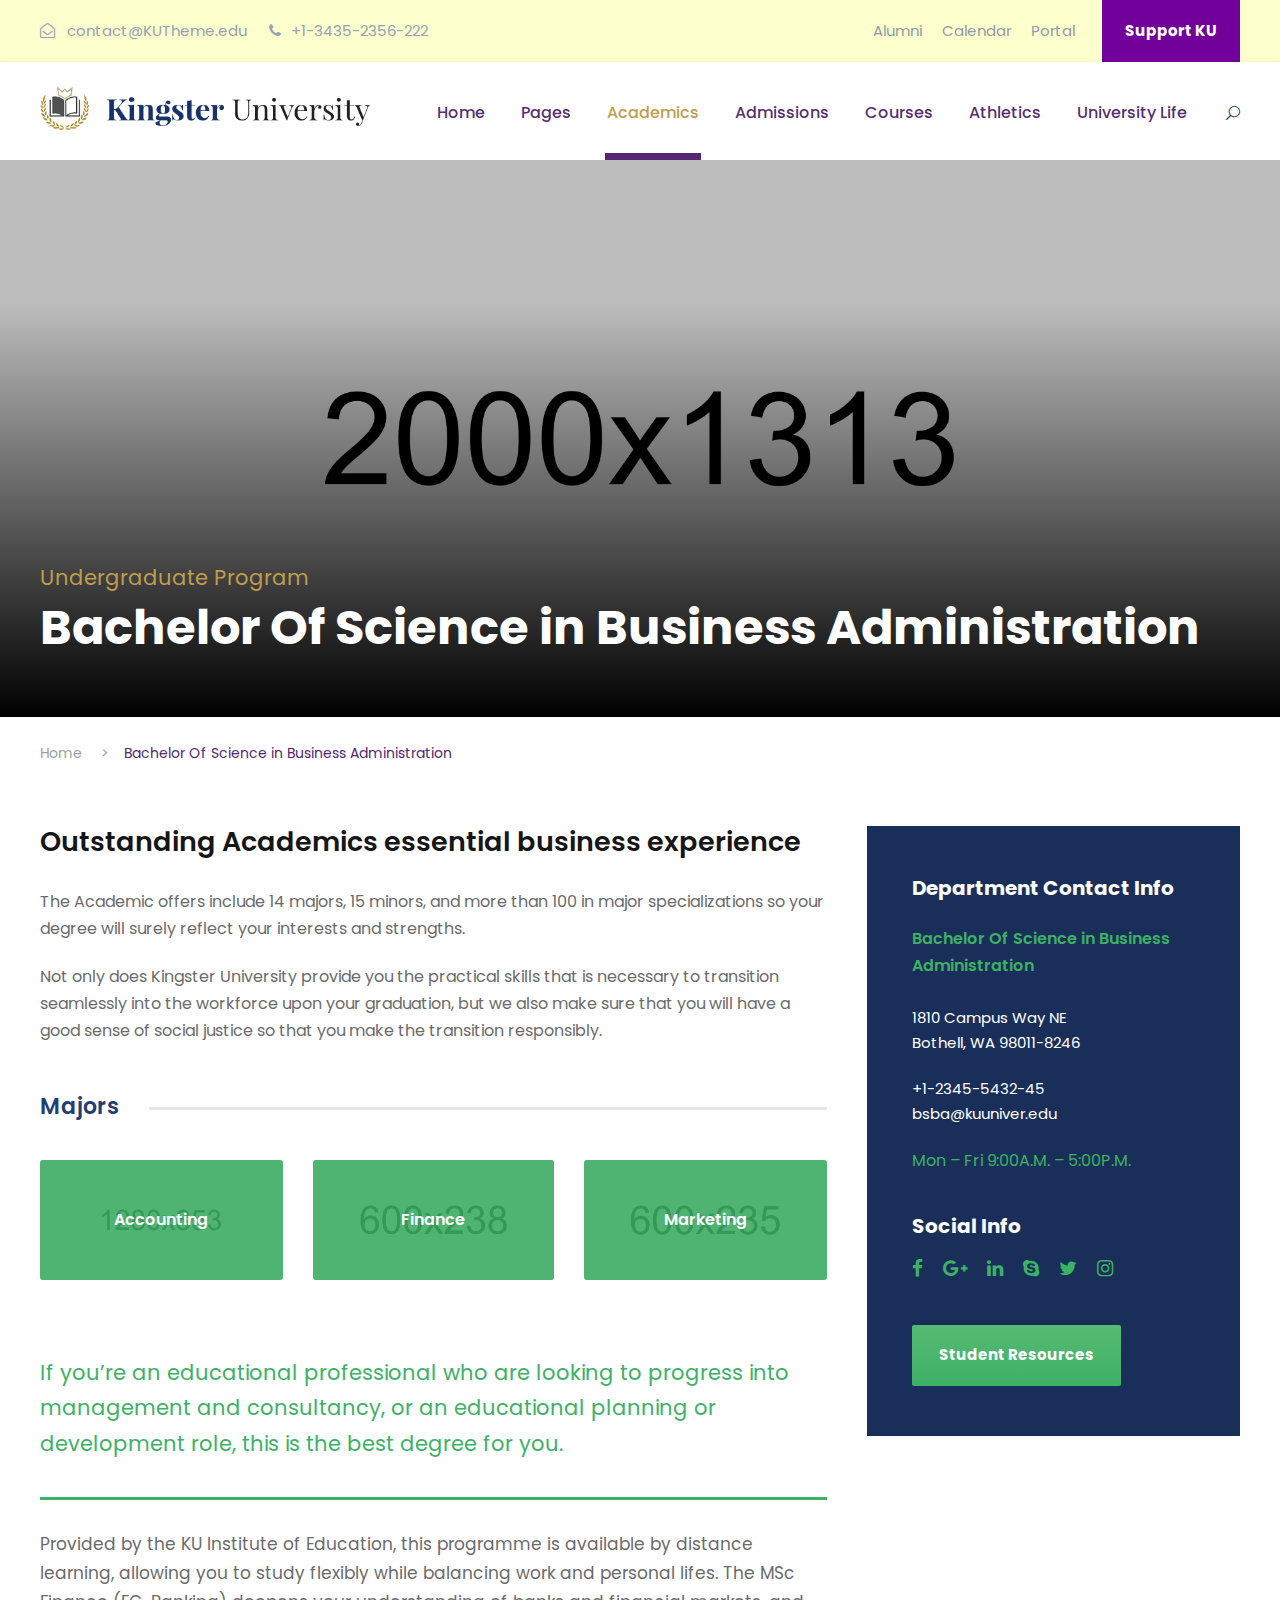
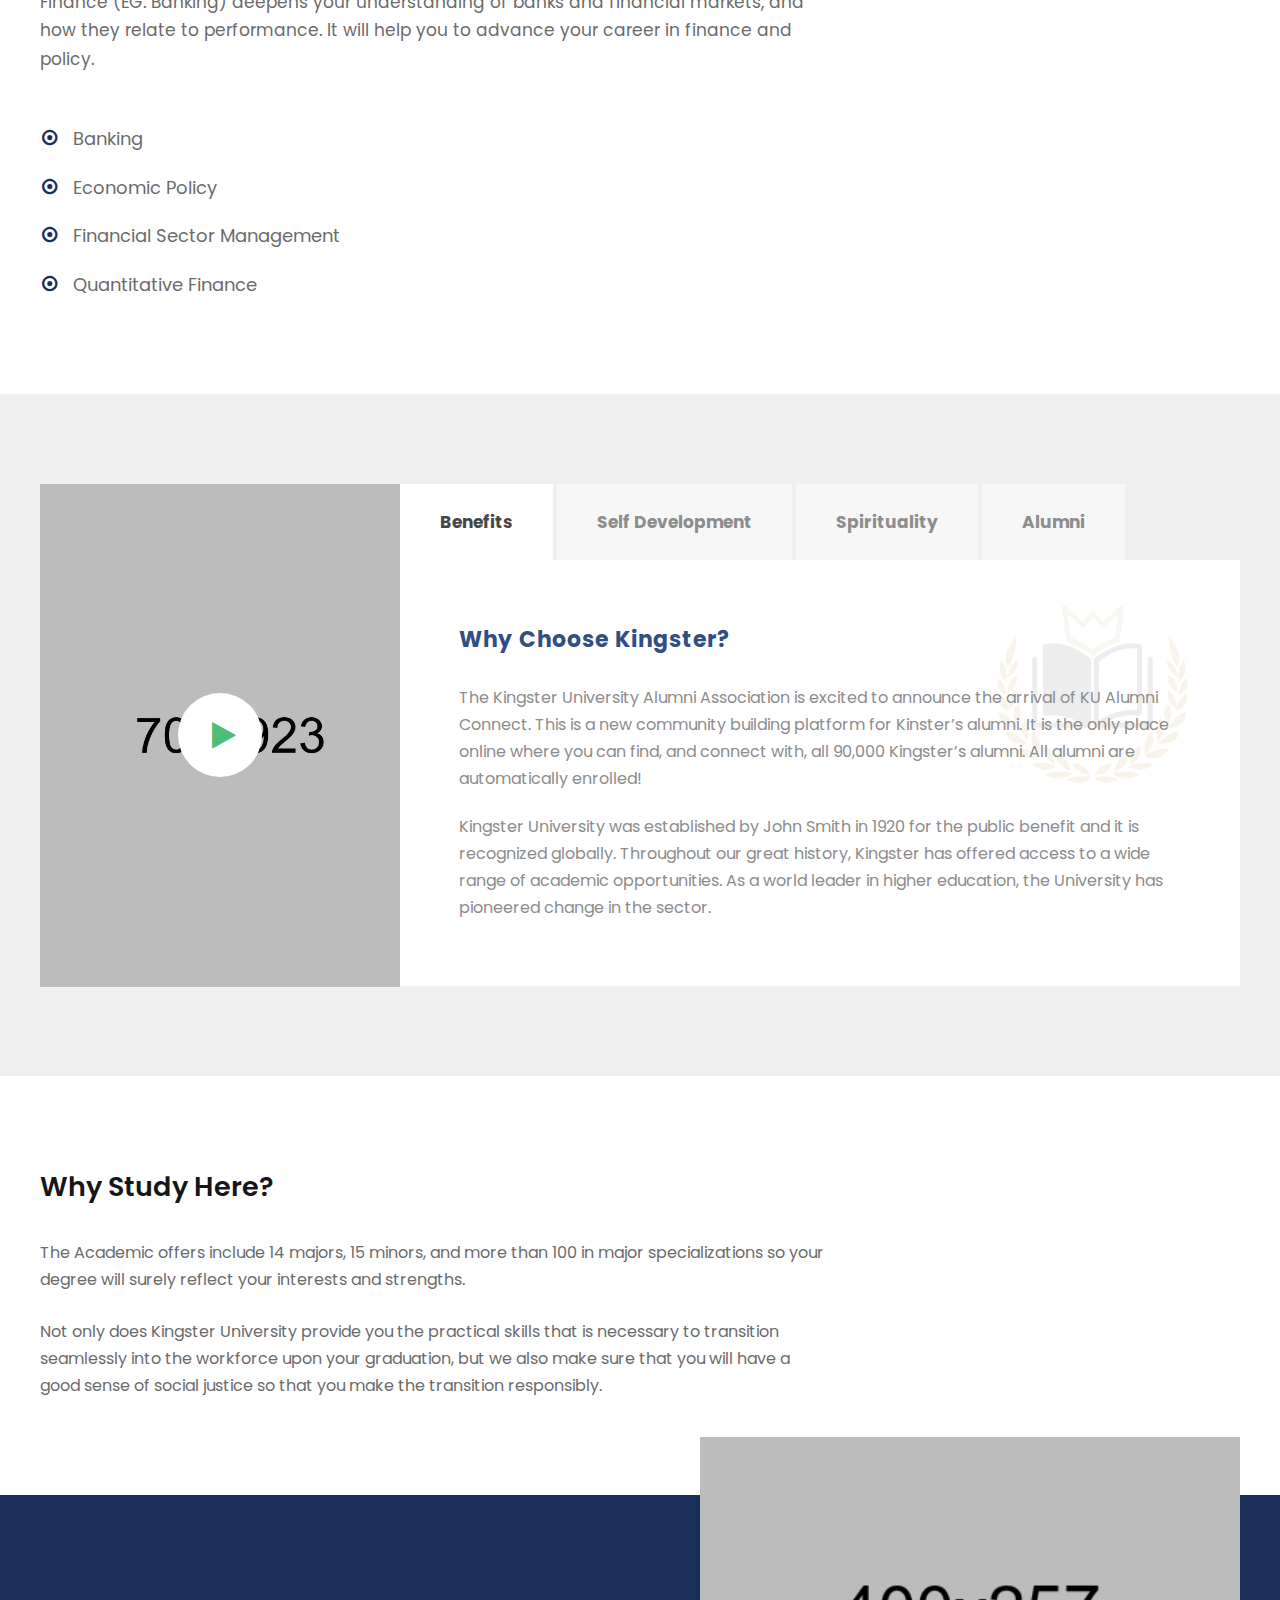
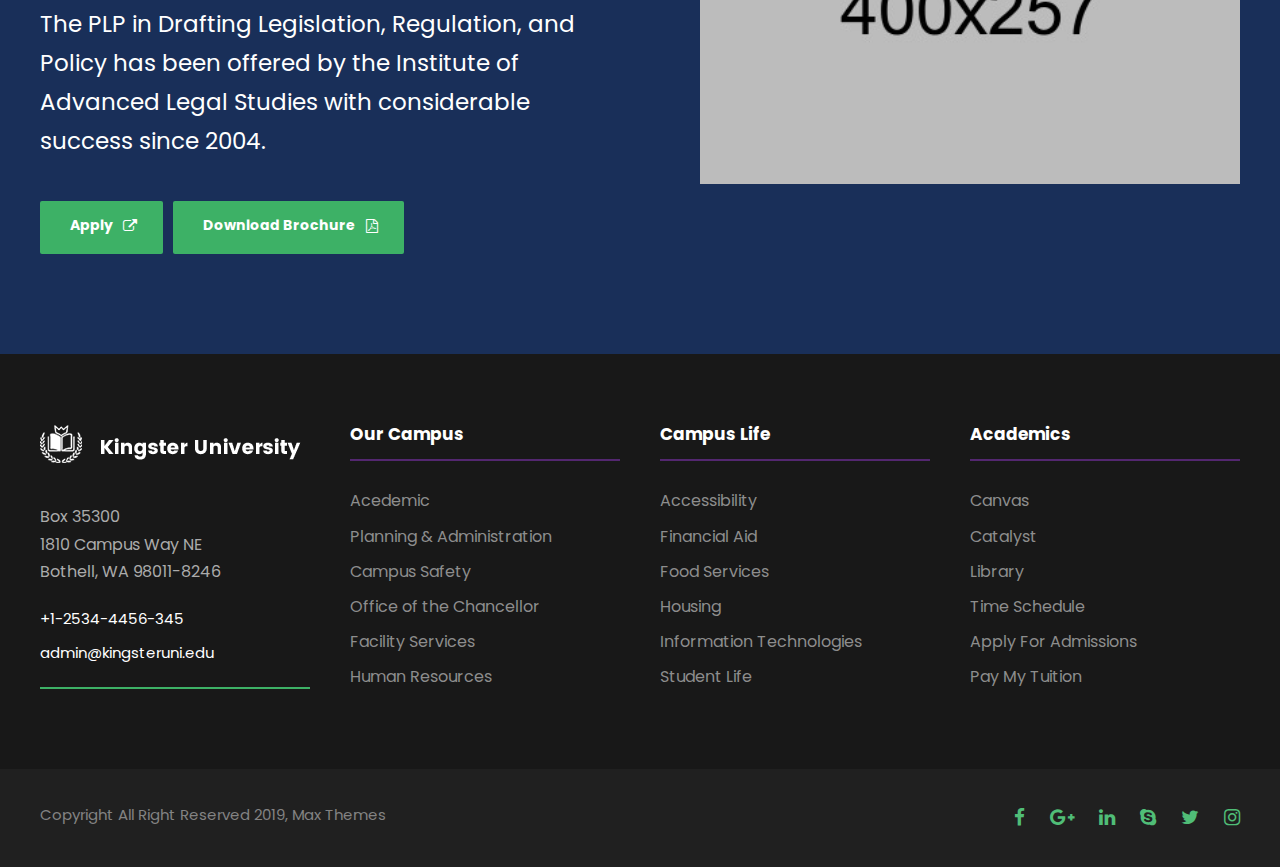
<file: kingster - placehold/bachelor-of-science-in-business-administration.html>
<!DOCTYPE html>
<html lang="en-US" class="no-js">
<head>
    <meta charset="UTF-8">
    <meta name="viewport" content="width=device-width, initial-scale=1">

    <title>Kingster &#8211; School, College &amp; University HTML Template</title>

    <link rel='stylesheet' href='plugins/goodlayers-core/plugins/combine/style.css' type='text/css' media='all' />
    <link rel='stylesheet' href='plugins/goodlayers-core/include/css/page-builder.css' type='text/css' media='all' />
    <link rel='stylesheet' href='plugins/revslider/public/assets/css/settings.css' type='text/css' media='all' />
    <link rel='stylesheet' href='css/style-core.css' type='text/css' media='all' />
    <link rel='stylesheet' href='css/kingster-style-custom.css' type='text/css' media='all' />

    <link href="https://fonts.googleapis.com/css?family=Playfair+Display:700%2C400" rel="stylesheet" property="stylesheet" type="text/css" media="all">
    <link rel='stylesheet' href='https://fonts.googleapis.com/css?family=Poppins%3A100%2C100italic%2C200%2C200italic%2C300%2C300italic%2Cregular%2Citalic%2C500%2C500italic%2C600%2C600italic%2C700%2C700italic%2C800%2C800italic%2C900%2C900italic%7CABeeZee%3Aregular%2Citalic&amp;subset=latin%2Clatin-ext%2Cdevanagari&amp;ver=5.0.3' type='text/css' media='all' />

</head>

<body class="home page-template-default page page-id-2039 gdlr-core-body woocommerce-no-js tribe-no-js kingster-body kingster-body-front kingster-full  kingster-with-sticky-navigation  kingster-blockquote-style-1 gdlr-core-link-to-lightbox">
    <div class="kingster-mobile-header-wrap">
        <div class="kingster-mobile-header kingster-header-background kingster-style-slide kingster-sticky-mobile-navigation " id="kingster-mobile-header">
            <div class="kingster-mobile-header-container kingster-container clearfix">
                <div class="kingster-logo  kingster-item-pdlr">
                    <div class="kingster-logo-inner">
                        <a class="" href="index.html"><img src="images/logo.png" alt="" /></a>
                    </div>
                </div>
                <div class="kingster-mobile-menu-right">
                    <div class="kingster-main-menu-search" id="kingster-mobile-top-search"><i class="fa fa-search"></i></div>
                    <div class="kingster-top-search-wrap">
                        <div class="kingster-top-search-close"></div>
                        <div class="kingster-top-search-row">
                            <div class="kingster-top-search-cell">
                                <form role="search" method="get" class="search-form" action="#">
                                    <input type="text" class="search-field kingster-title-font" placeholder="Search..." value="" name="s">
                                    <div class="kingster-top-search-submit"><i class="fa fa-search"></i></div>
                                    <input type="submit" class="search-submit" value="Search">
                                    <div class="kingster-top-search-close"><i class="icon_close"></i></div>
                                </form>
                            </div>
                        </div>
                    </div>
                    <div class="kingster-mobile-menu"><a class="kingster-mm-menu-button kingster-mobile-menu-button kingster-mobile-button-hamburger" href="#kingster-mobile-menu"><span></span></a>
                        <div class="kingster-mm-menu-wrap kingster-navigation-font" id="kingster-mobile-menu" data-slide="right">
                            <ul id="menu-main-navigation" class="m-menu">
                                <li class="menu-item menu-item-home current-menu-item menu-item-has-children"><a href="index.html">Home</a>
                                    <ul class="sub-menu">
                                        <li class="menu-item menu-item-home"><a href="index.html">Homepage 1</a></li>
                                        <li class="menu-item"><a href="homepage-2.html">Homepage 2</a></li>
                                    </ul>
                                </li>
                                <li class="menu-item menu-item-has-children"><a href="#">Pages</a>
                                    <ul class="sub-menu">
                                        <li class="menu-item"><a href="about-us.html">About KU</a></li>
                                        <li class="menu-item menu-item-has-children"><a href="blog-full-right-sidebar-with-frame.html">Blog</a>
                                            <ul class="sub-menu">
                                                <li class="menu-item menu-item-has-children"><a href="blog-full-right-sidebar-with-frame.html">Blog Full</a>
                                                    <ul class="sub-menu">
                                                        <li class="menu-item"><a href="blog-full-right-sidebar-with-frame.html">Blog Full Right Sidebar With Frame</a></li>
                                                        <li class="menu-item"><a href="blog-full-left-sidebar-with-frame.html">Blog Full Left Sidebar With Frame</a></li>
                                                        <li class="menu-item"><a href="blog-full-both-sidebar-with-frame.html">Blog Full Both Sidebar With Frame</a></li>
                                                        <li class="menu-item"><a href="blog-full-right-sidebar.html">Blog Full Right Sidebar</a></li>
                                                        <li class="menu-item"><a href="blog-full-left-sidebar.html">Blog Full Left Sidebar</a></li>
                                                        <li class="menu-item"><a href="blog-full-both-sidebar.html">Blog Full Both Sidebar</a></li>
                                                    </ul>
                                                </li>
                                                <li class="menu-item menu-item-has-children"><a href="blog-grid-3-columns-no-space.html">Blog Grid</a>
                                                    <ul class="sub-menu">
                                                        <li class="menu-item"><a href="blog-grid-2-columns.html">Blog Grid 2 Columns</a></li>
                                                        <li class="menu-item"><a href="blog-grid-3-columns.html">Blog Grid 3 Columns</a></li>
                                                        <li class="menu-item"><a href="blog-grid-4-columns.html">Blog Grid 4 Columns</a></li>
                                                        <li class="menu-item"><a href="blog-grid-2-columns-no-space.html">Blog Grid 2 Columns No Space</a></li>
                                                        <li class="menu-item"><a href="blog-grid-3-columns-no-space.html">Blog Grid 3 Columns No Space</a></li>
                                                        <li class="menu-item"><a href="blog-grid-4-columns-no-space.html">Blog Grid 4 Columns No Space</a></li>
                                                    </ul>
                                                </li>

                                                <li class="menu-item"><a href="standard-post-type.html">Single Post</a></li>
                                            </ul>
                                        </li>
                                        <li class="menu-item menu-item-has-children"><a href="#">Contact</a>
                                            <ul class="sub-menu">
                                                <li class="menu-item"><a href="contact.html">Contact</a></li>
                                                <li class="menu-item"><a href="contact-2.html">Contact 2</a></li>
                                                <li class="menu-item"><a href="contact-3.html">Contact 3</a></li>
                                            </ul>
                                        </li>
                                        <li class="menu-item menu-item-has-children"><a href="portfolio-3-columns.html">Portfolio</a>
                                            <ul class="sub-menu">
                                                <li class="menu-item menu-item-has-children"><a>Portfolio Grid</a>
                                                    <ul class="sub-menu">
                                                        <li class="menu-item"><a href="portfolio-2-columns.html">Portfolio 2 Columns</a></li>
                                                        <li class="menu-item"><a href="portfolio-3-columns.html">Portfolio 3 Columns</a></li>
                                                        <li class="menu-item"><a href="portfolio-4-columns.html">Portfolio 4 Columns</a></li>
                                                        <li class="menu-item"><a href="portfolio-5-columns.html">Portfolio 5 Columns</a></li>
                                                        <li class="menu-item"><a href="portfolio-2-columns-with-frame.html">Portfolio 2 Columns With Frame</a></li>
                                                        <li class="menu-item"><a href="portfolio-3-columns-with-frame.html">Portfolio 3 Columns With Frame</a></li>
                                                        <li class="menu-item"><a href="portfolio-4-columns-with-frame.html">Portfolio 4 Columns With Frame</a></li>
                                                        <li class="menu-item"><a href="portfolio-2-columns-no-space.html">Portfolio 2 Columns No Space</a></li>
                                                        <li class="menu-item"><a href="portfolio-3-columns-no-space.html">Portfolio 3 Columns No Space</a></li>
                                                        <li class="menu-item"><a href="portfolio-4-columns-no-space.html">Portfolio 4 Columns No Space</a></li>
                                                        <li class="menu-item"><a href="portfolio-5-columns-no-space.html">Portfolio 5 Columns No Space</a></li>
                                                    </ul>
                                                </li>
                                                <li class="menu-item menu-item-has-children"><a>Portfolio Masonry</a>
                                                    <ul class="sub-menu">
                                                        <li class="menu-item"><a href="portfolio-masonry-4-columns.html">Masonry 4 Columns</a></li>
                                                        <li class="menu-item"><a href="portfolio-masonry-3-columns.html">Masonry 3 Columns</a></li>
                                                        <li class="menu-item"><a href="portfolio-masonry-2-columns.html">Masonry 2 Columns</a></li>
                                                        <li class="menu-item"><a href="portfolio-masonry-4-columns-no-space.html">Masonry 4 Columns No Space</a></li>
                                                        <li class="menu-item"><a href="portfolio-masonry-3-columns-no-space.html">Masonry 3 Columns No Space</a></li>
                                                        <li class="menu-item"><a href="portfolio-masonry-2-columns-no-space.html">Masonry 2 Columns No Space</a></li>
                                                    </ul>
                                                </li>

                                                <li class="menu-item menu-item-has-children"><a class="sf-with-ul-pre" href="singleportfolio.html">Single Portfolio</a></li>
                                            </ul>
                                        </li>
                                        <li class="menu-item"><a href="gallery.html">Gallery</a></li>
                                        <li class="menu-item"><a href="price-table.html">Price Table</a></li>
                                        <li class="menu-item"><a href="maintenance.html">Maintenance</a></li>
                                        <li class="menu-item"><a href="coming-soon.html">Coming Soon</a></li>
                                        <li class="menu-item"><a href="404.html">404 Page</a></li>
                                    </ul>
                                </li>
                                <li class="menu-item menu-item-has-children"><a href="bachelor-of-science-in-business-administration.html">Academics</a>
                                    <ul class="sub-menu">
                                        <li class="menu-item menu-item-has-children"><a>Undergraduate</a>
                                            <ul class="sub-menu">
                                                <li class="menu-item"><a href="bachelor-of-science-in-business-administration.html">Business Administration</a></li>
                                                <li class="menu-item"><a href="school-of-law.html">School Of Law</a></li>
                                                <li class="menu-item"><a href="engineering.html">Engineering</a></li>
                                                <li class="menu-item"><a href="medicine.html">Medicine</a></li>
                                                <li class="menu-item"><a href="art-science.html">Art &#038; Science</a></li>
                                            </ul>
                                        </li>
                                        <li class="menu-item menu-item-has-children"><a href="#">Graduate Program</a>
                                            <ul class="sub-menu">
                                                <li class="menu-item"><a href="hospitality-management.html">Hospitality Management</a></li>
                                                <li class="menu-item"><a href="physics.html">Physics</a></li>
                                                <li class="menu-item"><a href="#">Chemistry</a></li>
                                                <li class="menu-item"><a href="#">Music</a></li>
                                                <li class="menu-item"><a href="#">Computer Science</a></li>
                                            </ul>
                                        </li>
                                        <li class="menu-item menu-item-has-children"><a href="#">Resources</a>
                                            <ul class="sub-menu">
                                                <li class="menu-item"><a href="bachelor-of-science-in-business-administration.html">Department Page</a></li>
                                                <li class="menu-item"><a href="finance.html">Major Page</a></li>
                                                <li class="menu-item"><a href="finance-faculty.html">Faculty Page</a></li>
                                                <li class="menu-item"><a href="john-hagensy-phd.html">Single Instructor</a></li>
                                                <li class="menu-item"><a href="introduction-to-financial-accounting.html">Single Course</a></li>
                                            </ul>
                                        </li>
                                        <li class="menu-item"><a href="#">Logo</a></li>
                                    </ul>
                                </li>
                                <li class="menu-item menu-item-has-children"><a href="apply-to-kingster.html">Admissions</a>
                                    <ul class="sub-menu">
                                        <li class="menu-item"><a href="apply-to-kingster.html">Apply To Kingster</a></li>
                                        <li class="menu-item"><a href="campus-tour.html">Campus Tour</a></li>
                                        <li class="menu-item"><a href="scholarships.html">Scholarships</a></li>
                                        <li class="menu-item"><a href="athletics.html">Athletics</a></li>
                                        <li class="menu-item"><a href="give-to-kingster.html">Give To Kingster</a></li>
                                        <li class="menu-item"><a href="alumni.html">Alumni</a></li>
                                        <li class="menu-item"><a href="event-calendar.html">Event Calendar</a></li>
                                    </ul>
                                </li>
                                <li class="menu-item menu-item-has-children"><a href="#">Courses</a>
                                    <ul class="sub-menu">
                                        <li class="menu-item"><a href="course-list-1.html">Course List 1</a></li>
                                        <li class="menu-item"><a href="course-list-2.html">Course List 2</a></li>
                                    </ul>
                                </li>
                                <li class="menu-item"><a href="athletics.html">Athletics</a></li>
                                <li class="menu-item"><a href="university-life.html">University Life</a></li>
                            </ul>
                        </div>
                    </div>
                </div>
            </div>
        </div>
    </div>
    <div class="kingster-body-outer-wrapper ">
        <div class="kingster-body-wrapper clearfix  kingster-with-frame">
            <div class="kingster-top-bar">
                <div class="kingster-top-bar-background"></div>
                <div class="kingster-top-bar-container kingster-container ">
                    <div class="kingster-top-bar-container-inner clearfix">
                        <div class="kingster-top-bar-left kingster-item-pdlr"><i class="fa fa-envelope-open-o" style="font-size: 15px ;color: #96a2b8 ;margin-right: 8px ;"></i> contact@KUTheme.edu <i class="fa fa-phone" style="font-size: 15px ;color: #96a2b8 ;margin-left: 18px ;margin-right: 6px ;"></i> +1-3435-2356-222</div>
                        <div class="kingster-top-bar-right kingster-item-pdlr">
                            <ul id="kingster-top-bar-menu" class="sf-menu kingster-top-bar-menu kingster-top-bar-right-menu">
                                <li class="menu-item kingster-normal-menu"><a href="#">Alumni</a></li>
                                <li class="menu-item kingster-normal-menu"><a href="#">Calendar</a></li>
                                <li class="menu-item kingster-normal-menu"><a href="#">Portal</a></li>
                            </ul>
                            <div class="kingster-top-bar-right-social"></div><a class="kingster-top-bar-right-button" href="#" target="_blank">Support KU</a></div>
                    </div>
                </div>
            </div>
            <header class="kingster-header-wrap kingster-header-style-plain  kingster-style-menu-right kingster-sticky-navigation kingster-style-fixed" data-navigation-offset="75px">
                <div class="kingster-header-background"></div>
                <div class="kingster-header-container  kingster-container">
                    <div class="kingster-header-container-inner clearfix">
                        <div class="kingster-logo  kingster-item-pdlr">
                            <div class="kingster-logo-inner">
                                <a class="" href="index.html"><img src="images/logo.png" alt="" /></a>
                            </div>
                        </div>
                        <div class="kingster-navigation kingster-item-pdlr clearfix ">
                            <div class="kingster-main-menu" id="kingster-main-menu">
                                <ul id="menu-main-navigation-1" class="sf-menu">
                                    <li class="menu-item menu-item-home menu-item-has-children kingster-normal-menu"><a href="index.html" class="sf-with-ul-pre">Home</a>
                                        <ul class="sub-menu">
                                            <li class="menu-item menu-item-home" data-size="60"><a href="index.html">Homepage 1</a></li>
                                            <li class="menu-item" data-size="60"><a href="homepage-2.html">Homepage 2</a></li>
                                        </ul>
                                    </li>
                                    <li class="menu-item menu-item-has-children kingster-normal-menu"><a href="#" class="sf-with-ul-pre">Pages</a>
                                        <ul class="sub-menu">
                                            <li class="menu-item" data-size="60"><a href="about-us.html">About KU</a></li>
                                            <li class="menu-item menu-item-has-children" data-size="60"><a href="blog-full-right-sidebar-with-frame.html" class="sf-with-ul-pre">Blog</a>
                                                <ul class="sub-menu">
                                                    <li class="menu-item menu-item-has-children"><a href="blog-full-right-sidebar-with-frame.html" class="sf-with-ul-pre">Blog Full</a>
                                                        <ul class="sub-menu">
                                                            <li class="menu-item"><a href="blog-full-right-sidebar-with-frame.html">Blog Full Right Sidebar With Frame</a></li>
                                                            <li class="menu-item"><a href="blog-full-left-sidebar-with-frame.html">Blog Full Left Sidebar With Frame</a></li>
                                                            <li class="menu-item"><a href="blog-full-both-sidebar-with-frame.html">Blog Full Both Sidebar With Frame</a></li>
                                                            <li class="menu-item"><a href="blog-full-right-sidebar.html">Blog Full Right Sidebar</a></li>
                                                            <li class="menu-item"><a href="blog-full-left-sidebar.html">Blog Full Left Sidebar</a></li>
                                                            <li class="menu-item"><a href="blog-full-both-sidebar.html">Blog Full Both Sidebar</a></li>
                                                        </ul>
                                                    </li>
                                                    <li class="menu-item menu-item-has-children"><a href="blog-grid-3-columns-no-space.html" class="sf-with-ul-pre">Blog Grid</a>
                                                        <ul class="sub-menu">
                                                            <li class="menu-item"><a href="blog-grid-2-columns.html">Blog Grid 2 Columns</a></li>
                                                            <li class="menu-item"><a href="blog-grid-3-columns.html">Blog Grid 3 Columns</a></li>
                                                            <li class="menu-item"><a href="blog-grid-4-columns.html">Blog Grid 4 Columns</a></li>
                                                            <li class="menu-item"><a href="blog-grid-2-columns-no-space.html">Blog Grid 2 Columns No Space</a></li>
                                                            <li class="menu-item"><a href="blog-grid-3-columns-no-space.html">Blog Grid 3 Columns No Space</a></li>
                                                            <li class="menu-item"><a href="blog-grid-4-columns-no-space.html">Blog Grid 4 Columns No Space</a></li>
                                                        </ul>
                                                    </li>

                                                    <li class="menu-item"><a href="standard-post-type.html">Single Post</a></li>
                                                </ul>
                                            </li>
                                            <li class="menu-item menu-item-has-children" data-size="60"><a href="#" class="sf-with-ul-pre">Contact</a>
                                                <ul class="sub-menu">
                                                    <li class="menu-item"><a href="contact.html">Contact</a></li>
                                                    <li class="menu-item"><a href="contact-2.html">Contact 2</a></li>
                                                    <li class="menu-item"><a href="contact-3.html">Contact 3</a></li>
                                                </ul>
                                            </li>
                                            <li class="menu-item menu-item-has-children" data-size="60"><a href="portfolio-3-columns.html" class="sf-with-ul-pre">Portfolio</a>
                                                <ul class="sub-menu">
                                                    <li class="menu-item menu-item-has-children"><a class="sf-with-ul-pre">Portfolio Grid</a>
                                                        <ul class="sub-menu">
                                                            <li class="menu-item"><a href="portfolio-2-columns.html">Portfolio 2 Columns</a></li>
                                                            <li class="menu-item"><a href="portfolio-3-columns.html">Portfolio 3 Columns</a></li>
                                                            <li class="menu-item"><a href="portfolio-4-columns.html">Portfolio 4 Columns</a></li>
                                                            <li class="menu-item"><a href="portfolio-5-columns.html">Portfolio 5 Columns</a></li>
                                                            <li class="menu-item"><a href="portfolio-2-columns-with-frame.html">Portfolio 2 Columns With Frame</a></li>
                                                            <li class="menu-item"><a href="portfolio-3-columns-with-frame.html">Portfolio 3 Columns With Frame</a></li>
                                                            <li class="menu-item"><a href="portfolio-4-columns-with-frame.html">Portfolio 4 Columns With Frame</a></li>
                                                            <li class="menu-item"><a href="portfolio-2-columns-no-space.html">Portfolio 2 Columns No Space</a></li>
                                                            <li class="menu-item"><a href="portfolio-3-columns-no-space.html">Portfolio 3 Columns No Space</a></li>
                                                            <li class="menu-item"><a href="portfolio-4-columns-no-space.html">Portfolio 4 Columns No Space</a></li>
                                                            <li class="menu-item"><a href="portfolio-5-columns-no-space.html">Portfolio 5 Columns No Space</a></li>
                                                        </ul>
                                                    </li>
                                                    <li class="menu-item menu-item-has-children"><a class="sf-with-ul-pre">Portfolio Masonry</a>
                                                        <ul class="sub-menu">
                                                            <li class="menu-item"><a href="portfolio-masonry-4-columns.html">Masonry 4 Columns</a></li>
                                                            <li class="menu-item"><a href="portfolio-masonry-3-columns.html">Masonry 3 Columns</a></li>
                                                            <li class="menu-item"><a href="portfolio-masonry-2-columns.html">Masonry 2 Columns</a></li>
                                                            <li class="menu-item"><a href="portfolio-masonry-4-columns-no-space.html">Masonry 4 Columns No Space</a></li>
                                                            <li class="menu-item"><a href="portfolio-masonry-3-columns-no-space.html">Masonry 3 Columns No Space</a></li>
                                                            <li class="menu-item"><a href="portfolio-masonry-2-columns-no-space.html">Masonry 2 Columns No Space</a></li>
                                                        </ul>
                                                    </li>

                                                 <li class="menu-item menu-item-has-children"><a class="sf-with-ul-pre" href="singleportfolio.html">Single Portfolio</a></li>
                                                </ul>
                                            </li>
                                            <li class="menu-item" data-size="60"><a href="gallery.html">Gallery</a></li>
                                            <li class="menu-item" data-size="60"><a href="price-table.html">Price Table</a></li>
                                            <li class="menu-item" data-size="60"><a href="maintenance.html">Maintenance</a></li>
                                            <li class="menu-item" data-size="60"><a href="coming-soon.html">Coming Soon</a></li>
                                            <li class="menu-item" data-size="60"><a href="404.html">404 Page</a></li>
                                        </ul>
                                    </li>
                                    <li class="menu-item current-menu-item menu-item-has-children kingster-mega-menu"><a href="bachelor-of-science-in-business-administration.html" class="sf-with-ul-pre">Academics</a>
                                        <div class="sf-mega sf-mega-full megaimg">
                                            <ul class="sub-menu">
                                                <li class="menu-item menu-item-has-children" data-size="15"><a class="sf-with-ul-pre">Undergraduate</a>
                                                    <ul class="sub-menu">
                                                        <li class="menu-item"><a href="bachelor-of-science-in-business-administration.html">Business Administration</a></li>
                                                        <li class="menu-item"><a href="school-of-law.html">School Of Law</a></li>
                                                        <li class="menu-item"><a href="engineering.html">Engineering</a></li>
                                                        <li class="menu-item"><a href="medicine.html">Medicine</a></li>
                                                        <li class="menu-item"><a href="art-science.html">Art &#038; Science</a></li>
                                                    </ul>
                                                </li>
                                                <li class="menu-item menu-item-has-children" data-size="15"><a href="#" class="sf-with-ul-pre">Graduate Program</a>
                                                    <ul class="sub-menu">
                                                        <li class="menu-item"><a href="hospitality-management.html">Hospitality Management</a></li>
                                                        <li class="menu-item"><a href="physics.html">Physics</a></li>
                                                        <li class="menu-item"><a href="#">Chemistry</a></li>
                                                        <li class="menu-item"><a href="#">Music</a></li>
                                                        <li class="menu-item"><a href="#">Computer Science</a></li>
                                                    </ul>
                                                </li>
                                                <li class="menu-item menu-item-has-children" data-size="15"><a href="#" class="sf-with-ul-pre">Resources</a>
                                                    <ul class="sub-menu">
                                                        <li class="menu-item"><a href="bachelor-of-science-in-business-administration.html">Department Page</a></li>
                                                        <li class="menu-item"><a href="finance.html">Major Page</a></li>
                                                        <li class="menu-item"><a href="finance-faculty.html">Faculty Page</a></li>
                                                        <li class="menu-item"><a href="john-hagensy-phd.html">Single Instructor</a></li>
                                                        <li class="menu-item"><a href="introduction-to-financial-accounting.html">Single Course</a></li>
                                                    </ul>
                                                </li>
                                                <li class="menu-item" data-size="15">
                                                    <div class="kingster-mega-menu-section-content"><img src="upload/mega-menu-logo.png" style="margin-bottom: 13px;" alt="" /> <span style="font-size: 14px; font-weight: 500;">Academic offerings include 95 majors, 86 minors, and more than 100 in-major specializations</span></div>
                                                </li>
                                            </ul>
                                        </div>
                                    </li>
                                    <li class="menu-item menu-item-has-children kingster-normal-menu"><a href="apply-to-kingster.html" class="sf-with-ul-pre">Admissions</a>
                                        <ul class="sub-menu">
                                            <li class="menu-item" data-size="60"><a href="apply-to-kingster.html">Apply To Kingster</a></li>
                                            <li class="menu-item" data-size="60"><a href="campus-tour.html">Campus Tour</a></li>
                                            <li class="menu-item" data-size="60"><a href="scholarships.html">Scholarships</a></li>
                                            <li class="menu-item" data-size="60"><a href="athletics.html">Athletics</a></li>
                                            <li class="menu-item" data-size="60"><a href="give-to-kingster.html">Give To Kingster</a></li>
                                            <li class="menu-item" data-size="60"><a href="alumni.html">Alumni</a></li>
                                            <li class="menu-item" data-size="60"><a href="event-calendar.html">Event Calendar</a></li>
                                        </ul>
                                    </li>
                                    <li class="menu-item menu-item-has-children kingster-normal-menu"><a href="#" class="sf-with-ul-pre">Courses</a>
                                        <ul class="sub-menu">
                                            <li class="menu-item" data-size="60"><a href="course-list-1.html">Course List 1</a></li>
                                            <li class="menu-item" data-size="60"><a href="course-list-2.html">Course List 2</a></li>
                                        </ul>
                                    </li>
                                    <li class="menu-item kingster-normal-menu"><a href="athletics.html">Athletics</a></li>
                                    <li class="menu-item kingster-normal-menu"><a href="university-life.html">University Life</a></li>
                                </ul>
                                <div class="kingster-navigation-slide-bar" id="kingster-navigation-slide-bar"></div>
                            </div>
                            <div class="kingster-main-menu-right-wrap clearfix ">
                                <div class="kingster-main-menu-search" id="kingster-top-search"><i class="icon_search"></i></div>
                                <div class="kingster-top-search-wrap">
                                    <div class="kingster-top-search-close"></div>
                                    <div class="kingster-top-search-row">
                                        <div class="kingster-top-search-cell">
                                            <form role="search" method="get" class="search-form" action="#">
                                                <input type="text" class="search-field kingster-title-font" placeholder="Search..." value="" name="s">
                                                <div class="kingster-top-search-submit"><i class="fa fa-search"></i></div>
                                                <input type="submit" class="search-submit" value="Search">
                                                <div class="kingster-top-search-close"><i class="icon_close"></i></div>
                                            </form>
                                        </div>
                                    </div>
                                </div>
                            </div>
                        </div>
                    </div>
                </div>
            </header>


            <div class="kingster-page-title-wrap  kingster-style-custom kingster-left-align" style="background-image: url(upload/shutterstock_59887279.jpg) ;">
                <div class="kingster-header-transparent-substitute"></div>
                <div class="kingster-page-title-overlay"></div>
                <div class="kingster-page-title-bottom-gradient"></div>
                <div class="kingster-page-title-container kingster-container">
                    <div class="kingster-page-title-content kingster-item-pdlr" style="padding-top: 400px ;padding-bottom: 60px ;">
                        <div class="kingster-page-caption" style="font-size: 21px ;font-weight: 400 ;letter-spacing: 0px ;">Undergraduate Program</div>
                        <h1 class="kingster-page-title" style="font-size: 48px ;font-weight: 700 ;text-transform: none ;letter-spacing: 0px ;color: #ffffff ;">Bachelor Of Science in Business Administration</h1></div>
                </div>
            </div>
            <div class="kingster-breadcrumbs">
                <div class="kingster-breadcrumbs-container kingster-container">
                    <div class="kingster-breadcrumbs-item kingster-item-pdlr"> <span property="itemListElement" typeof="ListItem"><a property="item" typeof="WebPage" title="Go to Kingster." href="index.html" class="home"><span property="name">Home</span></a>
                        <meta property="position" content="1">
                        </span>&gt;<span property="itemListElement" typeof="ListItem"><span property="name">Bachelor Of Science in Business Administration</span>
                        <meta property="position" content="2">
                        </span>
                    </div>
                </div>
            </div>
            <div class="kingster-page-wrapper" id="kingster-page-wrapper">
                <div class="gdlr-core-page-builder-body">
                    <div class="gdlr-core-pbf-sidebar-wrapper " style="margin: 0px 0px 30px 0px;">
                        <div class="gdlr-core-pbf-sidebar-container gdlr-core-line-height-0 clearfix gdlr-core-js gdlr-core-container">
                            <div class="gdlr-core-pbf-sidebar-content  gdlr-core-column-40 gdlr-core-pbf-sidebar-padding gdlr-core-line-height gdlr-core-column-extend-left" style="padding: 35px 0px 20px 0px;">
                                <div class="gdlr-core-pbf-sidebar-content-inner">
                                    <div class="gdlr-core-pbf-element">
                                        <div class="gdlr-core-title-item gdlr-core-item-pdb clearfix  gdlr-core-left-align gdlr-core-title-item-caption-top gdlr-core-item-pdlr">
                                            <div class="gdlr-core-title-item-title-wrap clearfix">
                                                <h3 class="gdlr-core-title-item-title gdlr-core-skin-title " style="font-size: 27px ;font-weight: 600 ;letter-spacing: 0px ;text-transform: none ;">Outstanding Academics essential business experience</h3></div>
                                        </div>
                                    </div>
                                    <div class="gdlr-core-pbf-element">
                                        <div class="gdlr-core-text-box-item gdlr-core-item-pdlr gdlr-core-item-pdb gdlr-core-left-align">
                                            <div class="gdlr-core-text-box-item-content" style="font-size: 16px ;text-transform: none ;">
                                                <p>The Academic offers include 14 majors, 15 minors, and more than 100 in major specializations so your degree will surely reflect your interests and strengths.</p>
                                                <p>Not only does Kingster University provide you the practical skills that is necessary to transition seamlessly into the workforce upon your graduation, but we also make sure that you will have a good sense of social justice so that you make the transition responsibly.</p>
                                            </div>
                                        </div>
                                    </div>
                                    <div class="gdlr-core-pbf-element">
                                        <div class="gdlr-core-title-item gdlr-core-item-pdb clearfix  gdlr-core-left-align gdlr-core-title-item-caption-top gdlr-core-item-pdlr" style="padding-bottom: 40px ;">
                                            <div class="gdlr-core-title-item-title-wrap clearfix">
                                                <h3 class="gdlr-core-title-item-title gdlr-core-skin-title " style="font-size: 22px ;font-weight: 600 ;letter-spacing: 0px ;text-transform: none ;color: #223d71 ;margin-right: 30px ;">Majors</h3>
                                                <div class="gdlr-core-title-item-divider gdlr-core-right gdlr-core-skin-divider" style="font-size: 22px ;border-bottom-width: 3px ;"></div>
                                            </div>
                                        </div>
                                    </div>
                                    <div class="gdlr-core-pbf-column gdlr-core-column-20 gdlr-core-column-first">
                                        <div class="gdlr-core-pbf-column-content-margin gdlr-core-js " style="margin: 0px -7px 0px 0px;">
                                            <div class="gdlr-core-pbf-column-content clearfix gdlr-core-js ">
                                                <div class="gdlr-core-pbf-element">
                                                    <div class="gdlr-core-feature-box-item gdlr-core-item-pdlr gdlr-core-item-pdb gdlr-core-center-align">
                                                        <div class="gdlr-core-feature-box gdlr-core-js gdlr-core-feature-box-type-outer" style="background-color: #3db166 ;border-width: 0px 0px 0px 0px;border-radius: 3px;-moz-border-radius: 3px;-webkit-border-radius: 3px;">
                                                            <div class="gdlr-core-feature-box-background" style="background-image: url(upload/shutterstock_209187682.jpg) ;opacity: 0.14 ;"></div>
                                                            <div class="gdlr-core-feature-box-content gdlr-core-sync-height-content">
                                                                <h3 class="gdlr-core-feature-box-item-title" style="font-size: 16px ;font-weight: 600 ;">Accounting</h3></div>
                                                            <a class="gdlr-core-feature-box-link" href="accounting/index.html" target="_self"></a>
                                                        </div>
                                                    </div>
                                                </div>
                                            </div>
                                        </div>
                                    </div>
                                    <div class="gdlr-core-pbf-column gdlr-core-column-20">
                                        <div class="gdlr-core-pbf-column-content-margin gdlr-core-js " style="margin: 0px -3px 0px -3px;">
                                            <div class="gdlr-core-pbf-column-content clearfix gdlr-core-js ">
                                                <div class="gdlr-core-pbf-element">
                                                    <div class="gdlr-core-feature-box-item gdlr-core-item-pdlr gdlr-core-item-pdb gdlr-core-center-align">
                                                        <div class="gdlr-core-feature-box gdlr-core-js gdlr-core-feature-box-type-outer" style="background-color: #3db166 ;border-width: 0px 0px 0px 0px;border-radius: 3px;-moz-border-radius: 3px;-webkit-border-radius: 3px;">
                                                            <div class="gdlr-core-feature-box-background" style="background-image: url(upload/major-bg-2.jpg) ;opacity: 0.14 ;"></div>
                                                            <div class="gdlr-core-feature-box-content gdlr-core-sync-height-content">
                                                                <h3 class="gdlr-core-feature-box-item-title" style="font-size: 16px ;font-weight: 600 ;">Finance</h3></div>
                                                            <a class="gdlr-core-feature-box-link" href="finance/index.html" target="_self"></a>
                                                        </div>
                                                    </div>
                                                </div>
                                            </div>
                                        </div>
                                    </div>
                                    <div class="gdlr-core-pbf-column gdlr-core-column-20">
                                        <div class="gdlr-core-pbf-column-content-margin gdlr-core-js " style="margin: 0px 0px 0px -7px;padding: 0px 0px 45px 0px;">
                                            <div class="gdlr-core-pbf-column-content clearfix gdlr-core-js ">
                                                <div class="gdlr-core-pbf-element">
                                                    <div class="gdlr-core-feature-box-item gdlr-core-item-pdlr gdlr-core-item-pdb gdlr-core-center-align">
                                                        <div class="gdlr-core-feature-box gdlr-core-js gdlr-core-feature-box-type-outer" style="background-color: #3db166 ;border-width: 0px 0px 0px 0px;border-radius: 3px;-moz-border-radius: 3px;-webkit-border-radius: 3px;">
                                                            <div class="gdlr-core-feature-box-background" style="background-image: url(upload/support-image-3.jpg) ;opacity: 0.14 ;"></div>
                                                            <div class="gdlr-core-feature-box-content gdlr-core-sync-height-content">
                                                                <h3 class="gdlr-core-feature-box-item-title" style="font-size: 16px ;font-weight: 600 ;">Marketing</h3></div>
                                                            <a class="gdlr-core-feature-box-link" href="#" target="_self"></a>
                                                        </div>
                                                    </div>
                                                </div>
                                            </div>
                                        </div>
                                    </div>
                                    <div class="gdlr-core-pbf-element">
                                        <div class="gdlr-core-text-box-item gdlr-core-item-pdlr gdlr-core-item-pdb gdlr-core-left-align" style="padding-bottom: 15px ;">
                                            <div class="gdlr-core-text-box-item-content" style="font-size: 21px ;text-transform: none ;color: #3db166 ;">
                                                <p>If you&#8217;re an educational professional who are looking to progress into management and consultancy, or an educational planning or development role, this is the best degree for you.</p>
                                            </div>
                                        </div>
                                    </div>
                                    <div class="gdlr-core-pbf-element">
                                        <div class="gdlr-core-divider-item gdlr-core-divider-item-normal gdlr-core-item-pdlr gdlr-core-center-align">
                                            <div class="gdlr-core-divider-line gdlr-core-skin-divider" style="border-color: #3db166 ;border-bottom-width: 3px ;"></div>
                                        </div>
                                    </div>
                                    <div class="gdlr-core-pbf-element">
                                        <div class="gdlr-core-text-box-item gdlr-core-item-pdlr gdlr-core-item-pdb gdlr-core-left-align">
                                            <div class="gdlr-core-text-box-item-content" style="font-size: 17px ;text-transform: none ;">
                                                <p>Provided by the KU Institute of Education, this programme is available by distance learning, allowing you to study flexibly while balancing work and personal lifes. The MSc Finance (EG. Banking) deepens your understanding of banks and financial markets, and how they relate to performance. It will help you to advance your career in finance and policy.</p>
                                            </div>
                                        </div>
                                    </div>
                                    <div class="gdlr-core-pbf-element">
                                        <div class="gdlr-core-icon-list-item gdlr-core-item-pdlr gdlr-core-item-pdb clearfix " style="padding-bottom: 25px ;">
                                            <ul>
                                                <li class=" gdlr-core-skin-divider" style="margin-bottom: 18px ;"><span class="gdlr-core-icon-list-icon-wrap" style="margin-top: 5px ;"><i class="gdlr-core-icon-list-icon fa fa-dot-circle-o" style="color: #192f59 ;font-size: 18px ;width: 18px ;" ></i></span>
                                                    <div class="gdlr-core-icon-list-content-wrap"><span class="gdlr-core-icon-list-content" style="font-size: 18px ;">Banking</span></div>
                                                </li>
                                                <li class=" gdlr-core-skin-divider" style="margin-bottom: 18px ;"><span class="gdlr-core-icon-list-icon-wrap" style="margin-top: 5px ;"><i class="gdlr-core-icon-list-icon fa fa-dot-circle-o" style="color: #192f59 ;font-size: 18px ;width: 18px ;" ></i></span>
                                                    <div class="gdlr-core-icon-list-content-wrap"><span class="gdlr-core-icon-list-content" style="font-size: 18px ;">Economic Policy</span></div>
                                                </li>
                                                <li class=" gdlr-core-skin-divider" style="margin-bottom: 18px ;"><span class="gdlr-core-icon-list-icon-wrap" style="margin-top: 5px ;"><i class="gdlr-core-icon-list-icon fa fa-dot-circle-o" style="color: #192f59 ;font-size: 18px ;width: 18px ;" ></i></span>
                                                    <div class="gdlr-core-icon-list-content-wrap"><span class="gdlr-core-icon-list-content" style="font-size: 18px ;">Financial Sector Management</span></div>
                                                </li>
                                                <li class=" gdlr-core-skin-divider" style="margin-bottom: 18px ;"><span class="gdlr-core-icon-list-icon-wrap" style="margin-top: 5px ;"><i class="gdlr-core-icon-list-icon fa fa-dot-circle-o" style="color: #192f59 ;font-size: 18px ;width: 18px ;" ></i></span>
                                                    <div class="gdlr-core-icon-list-content-wrap"><span class="gdlr-core-icon-list-content" style="font-size: 18px ;">Quantitative Finance</span></div>
                                                </li>
                                            </ul>
                                        </div>
                                    </div>
                                </div>
                            </div>
                            <div class="gdlr-core-pbf-sidebar-right gdlr-core-column-extend-right  kingster-sidebar-area gdlr-core-column-20 gdlr-core-pbf-sidebar-padding  gdlr-core-line-height" style="padding: 35px 0px 30px 0px;">
                                <div class="gdlr-core-sidebar-item gdlr-core-item-pdlr">
                                    <div id="text-18" class="widget widget_text kingster-widget">
                                        <div class="textwidget">
                                            <div class="gdlr-core-widget-box-shortcode " style="color: #ffffff ;padding: 30px 45px;background-color: #192f59 ;">
                                                <div class="gdlr-core-widget-box-shortcode-content">
                                                    </p>
                                                    <h3 style="font-size: 20px; color: #fff; margin-bottom: 25px;">Department Contact Info</h3>
                                                    <p><span style="color: #3db166; font-size: 16px; font-weight: 600;">Bachelor Of Science in Business Administration</span>
                                                        <br /> <span style="font-size: 15px;"><br /> 1810 Campus Way NE<br /> Bothell, WA 98011-8246</span></p>
                                                    <p><span style="font-size: 15px;">+1-2345-5432-45<br /> bsba@kuuniver.edu<br /> </span></p>
                                                    <p><span style="font-size: 16px; color: #3db166;">Mon &#8211; Fri 9:00A.M. &#8211; 5:00P.M.</span></p> <span class="gdlr-core-space-shortcode" style="margin-top: 40px ;"></span>
                                                    <h3 style="font-size: 20px; color: #fff; margin-bottom: 15px;">Social Info</h3>
                                                    <div class="gdlr-core-social-network-item gdlr-core-item-pdb  gdlr-core-none-align" style="padding-bottom: 0px ;"><a href="#url" target="_blank" class="gdlr-core-social-network-icon" title="facebook" style="color: #3db166 ;"><i class="fa fa-facebook" ></i></a><a href="#" target="_blank" class="gdlr-core-social-network-icon" title="google-plus" style="color: #3db166 ;"><i class="fa fa-google-plus" ></i></a><a href="#" target="_blank" class="gdlr-core-social-network-icon" title="linkedin" style="color: #3db166 ;"><i class="fa fa-linkedin" ></i></a><a href="#" target="_blank" class="gdlr-core-social-network-icon" title="skype" style="color: #3db166 ;"><i class="fa fa-skype" ></i></a><a href="#url" target="_blank" class="gdlr-core-social-network-icon" title="twitter" style="color: #3db166 ;"><i class="fa fa-twitter" ></i></a><a href="#" target="_blank" class="gdlr-core-social-network-icon" title="instagram" style="color: #3db166 ;"><i class="fa fa-instagram" ></i></a></div> <span class="gdlr-core-space-shortcode" style="margin-top: 40px ;"></span> <a class="gdlr-core-button gdlr-core-button-shortcode  gdlr-core-button-gradient gdlr-core-button-no-border" href="#" style="padding: 16px 27px 18px;margin-right: 20px;border-radius: 2px;-moz-border-radius: 2px;-webkit-border-radius: 2px;"><span class="gdlr-core-content" >Student Resources</span></a>
                                                    <p>
                                                </div>
                                            </div>
                                        </div>
                                    </div>
                                </div>
                            </div>
                        </div>
                    </div>
                    <div class="gdlr-core-pbf-wrapper " style="padding: 90px 0px 60px 0px;">
                        <div class="gdlr-core-pbf-background-wrap" style="background-color: #efefef ;"></div>
                        <div class="gdlr-core-pbf-wrapper-content gdlr-core-js ">
                            <div class="gdlr-core-pbf-wrapper-container clearfix gdlr-core-container">
                                <div class="gdlr-core-pbf-element">
                                    <div class="gdlr-core-tab-item gdlr-core-js gdlr-core-item-pdb  gdlr-core-left-align gdlr-core-tab-style1-horizontal gdlr-core-item-pdlr">
                                        <div class="gdlr-core-tab-item-content-image-wrap clearfix">
                                            <div class="gdlr-core-tab-item-image  gdlr-core-active" data-tab-id="1"><a class="gdlr-core-lightgallery gdlr-core-js " href="https://www.youtube.com/watch?v=C5pKtnmHTxg"><span class="gdlr-core-tab-item-image-background" style="background-image: url(upload/tab-1-1.jpg) ;"  ></span><i class="fa fa-play" ></i></a></div>
                                            <div class="gdlr-core-tab-item-image " data-tab-id="2"><a class="gdlr-core-lightgallery gdlr-core-js " href="https://www.youtube.com/watch?v=C5pKtnmHTxg"><span class="gdlr-core-tab-item-image-background" style="background-image: url(upload/tab-2.jpg) ;"  ></span><i class="fa fa-play" ></i></a></div>
                                            <div class="gdlr-core-tab-item-image " data-tab-id="3"><a class="gdlr-core-lightgallery gdlr-core-js " href="https://www.youtube.com/watch?v=C5pKtnmHTxg"><span class="gdlr-core-tab-item-image-background" style="background-image: url(upload/tab-3.jpg) ;"  ></span><i class="fa fa-play" ></i></a></div>
                                            <div class="gdlr-core-tab-item-image " data-tab-id="4"><a class="gdlr-core-lightgallery gdlr-core-js " href="https://www.youtube.com/watch?v=C5pKtnmHTxg"><span class="gdlr-core-tab-item-image-background" style="background-image: url(upload/tab-4.jpg) ;"  ></span><i class="fa fa-play" ></i></a></div>
                                        </div>
                                        <div class="gdlr-core-tab-item-wrap">
                                            <div class="gdlr-core-tab-item-title-wrap clearfix gdlr-core-title-font">
                                                <div class="gdlr-core-tab-item-title  gdlr-core-active" data-tab-id="1">Benefits</div>
                                                <div class="gdlr-core-tab-item-title " data-tab-id="2">Self Development</div>
                                                <div class="gdlr-core-tab-item-title " data-tab-id="3">Spirituality</div>
                                                <div class="gdlr-core-tab-item-title " data-tab-id="4">Alumni</div>
                                            </div>
                                            <div class="gdlr-core-tab-item-content-wrap clearfix">
                                                <div class="gdlr-core-tab-item-content  gdlr-core-active" data-tab-id="1" style="background-color: #ffffff ;background-image: url(upload/tab-bg.png) ;background-position: top right ;">
                                                    <div class="gdlr-core-title-item gdlr-core-item-pdb clearfix  gdlr-core-left-align gdlr-core-title-item-caption-top">
                                                        <div class="gdlr-core-title-item-title-wrap ">
                                                            <h3 class="gdlr-core-title-item-title gdlr-core-skin-title " style="font-size: 22px ;font-weight: 700 ;text-transform: none ;color: #314e85 ;">Why Choose Kingster?<span class="gdlr-core-title-item-title-divider gdlr-core-skin-divider" ></span></h3></div>
                                                    </div>
                                                    <p>The Kingster University Alumni Association is excited to announce the arrival of KU Alumni Connect. This is a new community building platform for Kinster’s alumni. It is the only place online where you can find, and connect with, all 90,000 Kingster’s alumni. All alumni are automatically enrolled!</p>
                                                    <p>Kingster University was established by John Smith in 1920 for the public benefit and it is recognized globally. Throughout our great history, Kingster has offered access to a wide range of academic opportunities. As a world leader in higher education, the University has pioneered change in the sector.</p>
                                                </div>
                                                <div class="gdlr-core-tab-item-content " data-tab-id="2" style="background-color: #ffffff ;background-image: url(upload/tab-bg.png) ;background-position: top right ;">
                                                    <div class="gdlr-core-title-item gdlr-core-item-pdb clearfix  gdlr-core-left-align gdlr-core-title-item-caption-top">
                                                        <div class="gdlr-core-title-item-title-wrap ">
                                                            <h3 class="gdlr-core-title-item-title gdlr-core-skin-title " style="font-size: 22px ;font-weight: 700 ;text-transform: none ;color: #314e85 ;">Self Development<span class="gdlr-core-title-item-title-divider gdlr-core-skin-divider" ></span></h3></div>
                                                    </div>
                                                    <p>The Kingster University Alumni Association is excited to announce the arrival of KU Alumni Connect. This is a new community building platform for Kinster’s alumni. It is the only place online where you can find, and connect with, all 90,000 Kingster’s alumni. All alumni are automatically enrolled!</p>
                                                    <p>Kingster University was established by John Smith in 1920 for the public benefit and it is recognized globally. Throughout our great history, Kingster has offered access to a wide range of academic opportunities. As a world leader in higher education, the University has pioneered change in the sector.</p>
                                                </div>
                                                <div class="gdlr-core-tab-item-content " data-tab-id="3" style="background-color: #ffffff ;background-image: url(upload/tab-bg.png) ;background-position: top right ;">
                                                    <div class="gdlr-core-title-item gdlr-core-item-pdb clearfix  gdlr-core-left-align gdlr-core-title-item-caption-top">
                                                        <div class="gdlr-core-title-item-title-wrap ">
                                                            <h3 class="gdlr-core-title-item-title gdlr-core-skin-title " style="font-size: 22px ;font-weight: 700 ;text-transform: none ;color: #314e85 ;">Spirituality<span class="gdlr-core-title-item-title-divider gdlr-core-skin-divider" ></span></h3></div>
                                                    </div>
                                                    <p>The Kingster University Alumni Association is excited to announce the arrival of KU Alumni Connect. This is a new community building platform for Kinster’s alumni. It is the only place online where you can find, and connect with, all 90,000 Kingster’s alumni. All alumni are automatically enrolled!</p>
                                                    <p>Kingster University was established by John Smith in 1920 for the public benefit and it is recognized globally. Throughout our great history, Kingster has offered access to a wide range of academic opportunities. As a world leader in higher education, the University has pioneered change in the sector.</p>
                                                </div>
                                                <div class="gdlr-core-tab-item-content " data-tab-id="4" style="background-color: #ffffff ;background-image: url(upload/tab-bg.png) ;background-position: top right ;">
                                                    <div class="gdlr-core-title-item gdlr-core-item-pdb clearfix  gdlr-core-left-align gdlr-core-title-item-caption-top">
                                                        <div class="gdlr-core-title-item-title-wrap ">
                                                            <h3 class="gdlr-core-title-item-title gdlr-core-skin-title " style="font-size: 22px ;font-weight: 700 ;text-transform: none ;color: #314e85 ;">Alumni<span class="gdlr-core-title-item-title-divider gdlr-core-skin-divider" ></span></h3></div>
                                                    </div>
                                                    <p>The Kingster University Alumni Association is excited to announce the arrival of KU Alumni Connect. This is a new community building platform for Kinster’s alumni. It is the only place online where you can find, and connect with, all 90,000 Kingster’s alumni. All alumni are automatically enrolled!</p>
                                                    <p>Kingster University was established by John Smith in 1920 for the public benefit and it is recognized globally. Throughout our great history, Kingster has offered access to a wide range of academic opportunities. As a world leader in higher education, the University has pioneered change in the sector.</p>
                                                </div>
                                            </div>
                                        </div>
                                    </div>
                                </div>
                            </div>
                        </div>
                    </div>
                    <div class="gdlr-core-pbf-wrapper " style="padding: 95px 0px 45px 0px;">
                        <div class="gdlr-core-pbf-background-wrap"></div>
                        <div class="gdlr-core-pbf-wrapper-content gdlr-core-js ">
                            <div class="gdlr-core-pbf-wrapper-container clearfix gdlr-core-container">
                                <div class="gdlr-core-pbf-element">
                                    <div class="gdlr-core-title-item gdlr-core-item-pdb clearfix  gdlr-core-left-align gdlr-core-title-item-caption-top gdlr-core-item-pdlr" style="padding-bottom: 35px ;">
                                        <div class="gdlr-core-title-item-title-wrap clearfix">
                                            <h3 class="gdlr-core-title-item-title gdlr-core-skin-title " style="font-size: 27px ;font-weight: 600 ;letter-spacing: 0px ;text-transform: none ;">Why Study Here?</h3></div>
                                    </div>
                                </div>
                                <div class="gdlr-core-pbf-column gdlr-core-column-40 gdlr-core-column-first">
                                    <div class="gdlr-core-pbf-column-content-margin gdlr-core-js ">
                                        <div class="gdlr-core-pbf-column-content clearfix gdlr-core-js ">
                                            <div class="gdlr-core-pbf-element">
                                                <div class="gdlr-core-text-box-item gdlr-core-item-pdlr gdlr-core-item-pdb gdlr-core-left-align" style="padding-bottom: 5px ;">
                                                    <div class="gdlr-core-text-box-item-content" style="text-transform: none ;">
                                                        <p>The Academic offers include 14 majors, 15 minors, and more than 100 in major specializations so your degree will surely reflect your interests and strengths.</p>
                                                    </div>
                                                </div>
                                            </div>
                                            <div class="gdlr-core-pbf-element">
                                                <div class="gdlr-core-text-box-item gdlr-core-item-pdlr gdlr-core-item-pdb gdlr-core-left-align">
                                                    <div class="gdlr-core-text-box-item-content" style="text-transform: none ;">
                                                        <p>Not only does Kingster University provide you the practical skills that is necessary to transition seamlessly into the workforce upon your graduation, but we also make sure that you will have a good sense of social justice so that you make the transition responsibly.</p>
                                                    </div>
                                                </div>
                                            </div>
                                        </div>
                                    </div>
                                </div>
                            </div>
                        </div>
                    </div>
                    <div class="gdlr-core-pbf-wrapper " style="padding: 65px 0px 60px 0px;">
                        <div class="gdlr-core-pbf-background-wrap" style="background-color: #192f59 ;"></div>
                        <div class="gdlr-core-pbf-wrapper-content gdlr-core-js ">
                            <div class="gdlr-core-pbf-wrapper-container clearfix gdlr-core-container">
                                <div class="gdlr-core-pbf-column gdlr-core-column-30 gdlr-core-column-first">
                                    <div class="gdlr-core-pbf-column-content-margin gdlr-core-js " style="padding: 45px 0px 0px 0px;">
                                        <div class="gdlr-core-pbf-column-content clearfix gdlr-core-js ">
                                            <div class="gdlr-core-pbf-element">
                                                <div class="gdlr-core-text-box-item gdlr-core-item-pdlr gdlr-core-item-pdb gdlr-core-left-align" style="padding-bottom: 20px ;">
                                                    <div class="gdlr-core-text-box-item-content" style="font-size: 23px ;text-transform: none ;color: #ffffff ;">
                                                        <p>The PLP in Drafting Legislation, Regulation, and Policy has been offered by the Institute of Advanced Legal Studies with considerable success since 2004.</p>
                                                    </div>
                                                </div>
                                            </div>
                                            <div class="gdlr-core-pbf-element">
                                                <div class="gdlr-core-button-item gdlr-core-item-pdlr gdlr-core-item-pdb gdlr-core-left-align"><a class="gdlr-core-button  gdlr-core-button-solid gdlr-core-button-no-border" href="#" style="font-size: 14px ;font-weight: 700 ;letter-spacing: 0px ;padding: 13px 26px 16px 30px;text-transform: none ;margin: 0px 10px 10px 0px;border-radius: 2px;-moz-border-radius: 2px;-webkit-border-radius: 2px;background: #3db166 ;"><span class="gdlr-core-content" >Apply</span><i class="gdlr-core-pos-right fa fa-external-link" style="font-size: 14px ;"  ></i></a><a class="gdlr-core-button  gdlr-core-button-solid gdlr-core-button-no-border" href="#" style="font-size: 14px ;font-weight: 700 ;letter-spacing: 0px ;padding: 13px 26px 16px 30px;text-transform: none ;border-radius: 2px;-moz-border-radius: 2px;-webkit-border-radius: 2px;background: #3db166 ;"><span class="gdlr-core-content" >Download Brochure</span><i class="gdlr-core-pos-right fa fa-file-pdf-o" style="font-size: 14px ;"  ></i></a></div>
                                            </div>
                                        </div>
                                    </div>
                                </div>
                                <div class="gdlr-core-pbf-column gdlr-core-column-30" id="gdlr-core-column-1">
                                    <div class="gdlr-core-pbf-column-content-margin gdlr-core-js " style="margin: -123px 0px 0px 0px;padding: 0px 0px 0px 40px;">
                                        <div class="gdlr-core-pbf-column-content clearfix gdlr-core-js ">
                                            <div class="gdlr-core-pbf-element">
                                                <div class="gdlr-core-image-item gdlr-core-item-pdlr gdlr-core-item-pdb  gdlr-core-center-align">
                                                    <div class="gdlr-core-image-item-wrap gdlr-core-media-image  gdlr-core-image-item-style-rectangle" style="border-width: 0px;"><img src="upload/shutterstock_183400235-400x257.jpg" width="700" height="450"  alt="" /></div>
                                                </div>
                                            </div>
                                        </div>
                                    </div>
                                </div>
                            </div>
                        </div>
                    </div>
                </div>
            </div>


            <footer>
                <div class="kingster-footer-wrapper ">
                    <div class="kingster-footer-container kingster-container clearfix">
                        <div class="kingster-footer-column kingster-item-pdlr kingster-column-15">
                            <div id="text-2" class="widget widget_text kingster-widget">
                                <div class="textwidget">
                                    <p><img src="upload/footer-logo.png" alt="" />
                                        <br /> <span class="gdlr-core-space-shortcode" style="margin-top: 5px ;"></span>
                                        <br /> Box 35300
                                        <br /> 1810 Campus Way NE
                                        <br /> Bothell, WA 98011-8246</p>
                                    <p><span style="font-size: 15px; color: #ffffff;">+1-2534-4456-345</span>
                                        <br /> <span class="gdlr-core-space-shortcode" style="margin-top: -20px ;"></span>
                                        <br /> <a style="font-size: 15px; color: #ffffff;" href="mailto:admin@kingsteruni.edu">admin@kingsteruni.edu</a></p>
                                    <div class="gdlr-core-divider-item gdlr-core-divider-item-normal gdlr-core-left-align">
                                        <div class="gdlr-core-divider-line gdlr-core-skin-divider" style="border-color: #3db166 ;border-bottom-width: 2px ;"></div>
                                    </div>
                                </div>
                            </div>
                        </div>
                        <div class="kingster-footer-column kingster-item-pdlr kingster-column-15">
                            <div id="gdlr-core-custom-menu-widget-2" class="widget widget_gdlr-core-custom-menu-widget kingster-widget">
                                <h3 class="kingster-widget-title">Our Campus</h3><span class="clear"></span>
                                <div class="menu-our-campus-container">
                                    <ul id="menu-our-campus" class="gdlr-core-custom-menu-widget gdlr-core-menu-style-plain">
                                        <li class="menu-item"><a href="#">Acedemic</a></li>
                                        <li class="menu-item"><a href="#">Planning &#038; Administration</a></li>
                                        <li class="menu-item"><a href="#">Campus Safety</a></li>
                                        <li class="menu-item"><a href="#">Office of the Chancellor</a></li>
                                        <li class="menu-item"><a href="#">Facility Services</a></li>
                                        <li class="menu-item"><a href="#">Human Resources</a></li>
                                    </ul>
                                </div>
                            </div>
                        </div>
                        <div class="kingster-footer-column kingster-item-pdlr kingster-column-15">
                            <div id="gdlr-core-custom-menu-widget-3" class="widget widget_gdlr-core-custom-menu-widget kingster-widget">
                                <h3 class="kingster-widget-title">Campus Life</h3><span class="clear"></span>
                                <div class="menu-campus-life-container">
                                    <ul id="menu-campus-life" class="gdlr-core-custom-menu-widget gdlr-core-menu-style-plain">
                                        <li class="menu-item"><a href="#">Accessibility</a></li>
                                        <li class="menu-item"><a href="#">Financial Aid</a></li>
                                        <li class="menu-item"><a href="#">Food Services</a></li>
                                        <li class="menu-item"><a href="#">Housing</a></li>
                                        <li class="menu-item"><a href="#">Information Technologies</a></li>
                                        <li class="menu-item"><a href="#">Student Life</a></li>
                                    </ul>
                                </div>
                            </div>
                        </div>
                        <div class="kingster-footer-column kingster-item-pdlr kingster-column-15">
                            <div id="gdlr-core-custom-menu-widget-4" class="widget widget_gdlr-core-custom-menu-widget kingster-widget">
                                <h3 class="kingster-widget-title">Academics</h3><span class="clear"></span>
                                <div class="menu-academics-container">
                                    <ul id="menu-academics" class="gdlr-core-custom-menu-widget gdlr-core-menu-style-plain">
                                        <li class="menu-item"><a href="#">Canvas</a></li>
                                        <li class="menu-item"><a href="#">Catalyst</a></li>
                                        <li class="menu-item"><a href="#">Library</a></li>
                                        <li class="menu-item"><a href="#">Time Schedule</a></li>
                                        <li class="menu-item"><a href="#">Apply For Admissions</a></li>
                                        <li class="menu-item"><a href="#">Pay My Tuition</a></li>
                                    </ul>
                                </div>
                            </div>
                        </div>
                    </div>
                </div>
                
				<div class="kingster-copyright-wrapper">
					<div class="kingster-copyright-container kingster-container clearfix">
						<div class="kingster-copyright-left kingster-item-pdlr">Copyright All Right Reserved 2019, Max Themes</div>
						<div class="kingster-copyright-right kingster-item-pdlr">
							<div class="gdlr-core-social-network-item gdlr-core-item-pdb  gdlr-core-none-align" style="padding-bottom: 0px ;">
								<a href="#" target="_blank" class="gdlr-core-social-network-icon" title="facebook">
									<i class="fa fa-facebook" ></i>
								</a>
								<a href="#" target="_blank" class="gdlr-core-social-network-icon" title="google-plus">
									<i class="fa fa-google-plus" ></i>
								</a>
								<a href="#" target="_blank" class="gdlr-core-social-network-icon" title="linkedin">
									<i class="fa fa-linkedin" ></i>
								</a>
								<a href="#" target="_blank" class="gdlr-core-social-network-icon" title="skype">
									<i class="fa fa-skype" ></i>
								</a>
								<a href="#" target="_blank" class="gdlr-core-social-network-icon" title="twitter">
									<i class="fa fa-twitter" ></i>
								</a>
								<a href="#" target="_blank" class="gdlr-core-social-network-icon" title="instagram">
									<i class="fa fa-instagram" ></i>
								</a>
							</div>
						</div>
					</div>
				</div>
            </footer>
        </div>
    </div>


	<script type='text/javascript' src='js/jquery/jquery.js'></script>
    <script type='text/javascript' src='js/jquery/jquery-migrate.min.js'></script>
    <script type='text/javascript' src='plugins/goodlayers-core/plugins/combine/script.js'></script>
    <script type='text/javascript'>
        var gdlr_core_pbf = {
            "admin": "",
            "video": {
                "width": "640",
                "height": "360"
            },
            "ajax_url": "#"
        };
    </script>
    <script type='text/javascript' src='plugins/goodlayers-core/include/js/page-builder.js'></script>
    <script type='text/javascript' src='js/jquery/ui/effect.min.js'></script>
    <script type='text/javascript'>
        var kingster_script_core = {
            "home_url": "index.html"
        };
    </script>
    <script type='text/javascript' src='js/plugins.min.js'></script>
</body>
</html>
</file>
<file: kingster - placehold/plugins/revslider/public/assets/css/settings.css>
﻿/*-----------------------------------------------------------------------------

-	Revolution Slider 5.0 Default Style Settings -

Screen Stylesheet

version:   	5.4.0
date:      	11/02/17
author:		themepunch
email:     	info@themepunch.com
website:   	http://www.themepunch.com
-----------------------------------------------------------------------------*/
#debungcontrolls,.debugtimeline{width:100%;box-sizing:border-box}.rev_column,.rev_column .tp-parallax-wrap,.tp-svg-layer svg{vertical-align:top}#debungcontrolls{z-index:100000;position:fixed;bottom:0;height:auto;background:rgba(0,0,0,.6);padding:10px}.debugtimeline{height:10px;position:relative;margin-bottom:3px;display:none;white-space:nowrap}.debugtimeline:hover{height:15px}.the_timeline_tester{background:#e74c3c;position:absolute;top:0;left:0;height:100%;width:0}.debugtimeline.tl_slide .the_timeline_tester{background:#f39c12}.debugtimeline.tl_frame .the_timeline_tester{background:#3498db}.debugtimline_txt{color:#fff;font-weight:400;font-size:7px;position:absolute;left:10px;top:0;white-space:nowrap;line-height:10px}.rtl{direction:rtl}@font-face{font-family:revicons;src:url(../fonts/revicons/revicons.eot);src:url(../fonts/revicons/revicons.eot) format('embedded-opentype'),url(../fonts/revicons/revicons.woff) format('woff'),url(../fonts/revicons/revicons.ttf) format('truetype'),url(../fonts/revicons/revicons.svg) format('svg');font-weight:400;font-style:normal}[class*=" revicon-"]:before,[class^=revicon-]:before{font-family:revicons;font-style:normal;font-weight:400;speak:none;display:inline-block;text-decoration:inherit;width:1em;margin-right:.2em;text-align:center;font-variant:normal;text-transform:none;line-height:1em;margin-left:.2em}.revicon-search-1:before{content:'\e802'}.revicon-pencil-1:before{content:'\e831'}.revicon-picture-1:before{content:'\e803'}.revicon-cancel:before{content:'\e80a'}.revicon-info-circled:before{content:'\e80f'}.revicon-trash:before{content:'\e801'}.revicon-left-dir:before{content:'\e817'}.revicon-right-dir:before{content:'\e818'}.revicon-down-open:before{content:'\e83b'}.revicon-left-open:before{content:'\e819'}.revicon-right-open:before{content:'\e81a'}.revicon-angle-left:before{content:'\e820'}.revicon-angle-right:before{content:'\e81d'}.revicon-left-big:before{content:'\e81f'}.revicon-right-big:before{content:'\e81e'}.revicon-magic:before{content:'\e807'}.revicon-picture:before{content:'\e800'}.revicon-export:before{content:'\e80b'}.revicon-cog:before{content:'\e832'}.revicon-login:before{content:'\e833'}.revicon-logout:before{content:'\e834'}.revicon-video:before{content:'\e805'}.revicon-arrow-combo:before{content:'\e827'}.revicon-left-open-1:before{content:'\e82a'}.revicon-right-open-1:before{content:'\e82b'}.revicon-left-open-mini:before{content:'\e822'}.revicon-right-open-mini:before{content:'\e823'}.revicon-left-open-big:before{content:'\e824'}.revicon-right-open-big:before{content:'\e825'}.revicon-left:before{content:'\e836'}.revicon-right:before{content:'\e826'}.revicon-ccw:before{content:'\e808'}.revicon-arrows-ccw:before{content:'\e806'}.revicon-palette:before{content:'\e829'}.revicon-list-add:before{content:'\e80c'}.revicon-doc:before{content:'\e809'}.revicon-left-open-outline:before{content:'\e82e'}.revicon-left-open-2:before{content:'\e82c'}.revicon-right-open-outline:before{content:'\e82f'}.revicon-right-open-2:before{content:'\e82d'}.revicon-equalizer:before{content:'\e83a'}.revicon-layers-alt:before{content:'\e804'}.revicon-popup:before{content:'\e828'}.rev_slider_wrapper{position:relative;z-index:0;width:100%}.rev_slider{position:relative;overflow:visible}.entry-content .rev_slider a,.rev_slider a{box-shadow:none}.tp-overflow-hidden{overflow:hidden!important}.group_ov_hidden{overflow:hidden}.rev_slider img,.tp-simpleresponsive img{max-width:none!important;transition:none;margin:0;padding:0;border:none}.rev_slider .no-slides-text{font-weight:700;text-align:center;padding-top:80px}.rev_slider>ul,.rev_slider>ul>li,.rev_slider>ul>li:before,.rev_slider_wrapper>ul,.tp-revslider-mainul>li,.tp-revslider-mainul>li:before,.tp-simpleresponsive>ul,.tp-simpleresponsive>ul>li,.tp-simpleresponsive>ul>li:before{list-style:none!important;position:absolute;margin:0!important;padding:0!important;overflow-x:visible;overflow-y:visible;background-image:none;background-position:0 0;text-indent:0;top:0;left:0}.rev_slider>ul>li,.rev_slider>ul>li:before,.tp-revslider-mainul>li,.tp-revslider-mainul>li:before,.tp-simpleresponsive>ul>li,.tp-simpleresponsive>ul>li:before{visibility:hidden}.tp-revslider-mainul,.tp-revslider-slidesli{padding:0!important;margin:0!important;list-style:none!important}.fullscreen-container,.fullwidthbanner-container{padding:0;position:relative}.rev_slider li.tp-revslider-slidesli{position:absolute!important}.tp-caption .rs-untoggled-content{display:block}.tp-caption .rs-toggled-content{display:none}.rs-toggle-content-active.tp-caption .rs-toggled-content{display:block}.rs-toggle-content-active.tp-caption .rs-untoggled-content{display:none}.rev_slider .caption,.rev_slider .tp-caption{position:relative;visibility:hidden;white-space:nowrap;display:block;-webkit-font-smoothing:antialiased!important;z-index:1}.rev_slider .caption,.rev_slider .tp-caption,.tp-simpleresponsive img{-moz-user-select:none;-khtml-user-select:none;-webkit-user-select:none;-o-user-select:none}.rev_slider .tp-mask-wrap .tp-caption,.rev_slider .tp-mask-wrap :last-child,.wpb_text_column .rev_slider .tp-mask-wrap .tp-caption,.wpb_text_column .rev_slider .tp-mask-wrap :last-child{margin-bottom:0}.tp-svg-layer svg{width:100%;height:100%;position:relative}.tp-carousel-wrapper{cursor:url(openhand.txt),move}.tp-carousel-wrapper.dragged{cursor:url(closedhand.txt),move}.tp_inner_padding{box-sizing:border-box;max-height:none!important}.tp-caption.tp-layer-selectable{-moz-user-select:all;-khtml-user-select:all;-webkit-user-select:all;-o-user-select:all}.tp-caption.tp-hidden-caption,.tp-forcenotvisible,.tp-hide-revslider,.tp-parallax-wrap.tp-hidden-caption{visibility:hidden!important;display:none!important}.rev_slider audio,.rev_slider embed,.rev_slider iframe,.rev_slider object,.rev_slider video{max-width:none!important}.tp-element-background{position:absolute;top:0;left:0;width:100%;height:100%;z-index:0}.tp-blockmask,.tp-blockmask_in,.tp-blockmask_out{position:absolute;top:0;left:0;width:100%;height:100%;background:#fff;z-index:1000;transform:scaleX(0) scaleY(0)}.rev_row_zone{position:absolute;width:100%;left:0;box-sizing:border-box;min-height:50px;font-size:0}.rev_column_inner,.rev_slider .tp-caption.rev_row{position:relative;width:100%!important;box-sizing:border-box}.rev_row_zone_top{top:0}.rev_row_zone_middle{top:50%;transform:translateY(-50%)}.rev_row_zone_bottom{bottom:0}.rev_slider .tp-caption.rev_row{display:table;table-layout:fixed;vertical-align:top;height:auto!important;font-size:0}.rev_column{display:table-cell;position:relative;height:auto;box-sizing:border-box;font-size:0}.rev_column_inner{display:block;height:auto!important;white-space:normal!important}.rev_column_bg{width:100%;height:100%;position:absolute;top:0;left:0;z-index:0;box-sizing:border-box;background-clip:content-box;border:0 solid transparent}.tp-caption .backcorner,.tp-caption .backcornertop,.tp-caption .frontcorner,.tp-caption .frontcornertop{height:0;top:0;width:0;position:absolute}.rev_column_inner .tp-loop-wrap,.rev_column_inner .tp-mask-wrap,.rev_column_inner .tp-parallax-wrap{text-align:inherit}.rev_column_inner .tp-mask-wrap{display:inline-block}.rev_column_inner .tp-parallax-wrap,.rev_column_inner .tp-parallax-wrap .tp-loop-wrap,.rev_column_inner .tp-parallax-wrap .tp-mask-wrap{position:relative!important;left:auto!important;top:auto!important;line-height:0}.tp-video-play-button,.tp-video-play-button i{line-height:50px!important;vertical-align:top;text-align:center}.rev_column_inner .rev_layer_in_column,.rev_column_inner .tp-parallax-wrap,.rev_column_inner .tp-parallax-wrap .tp-loop-wrap,.rev_column_inner .tp-parallax-wrap .tp-mask-wrap{vertical-align:top}.rev_break_columns{display:block!important}.rev_break_columns .tp-parallax-wrap.rev_column{display:block!important;width:100%!important}.fullwidthbanner-container{overflow:hidden}.fullwidthbanner-container .fullwidthabanner{width:100%;position:relative}.tp-static-layers{position:absolute;z-index:101;top:0;left:0}.tp-caption .frontcorner{border-left:40px solid transparent;border-right:0 solid transparent;border-top:40px solid #00A8FF;left:-40px}.tp-caption .backcorner{border-left:0 solid transparent;border-right:40px solid transparent;border-bottom:40px solid #00A8FF;right:0}.tp-caption .frontcornertop{border-left:40px solid transparent;border-right:0 solid transparent;border-bottom:40px solid #00A8FF;left:-40px}.tp-caption .backcornertop{border-left:0 solid transparent;border-right:40px solid transparent;border-top:40px solid #00A8FF;right:0}.tp-layer-inner-rotation{position:relative!important}img.tp-slider-alternative-image{width:100%;height:auto}.caption.fullscreenvideo,.rs-background-video-layer,.tp-caption.coverscreenvideo,.tp-caption.fullscreenvideo{width:100%;height:100%;top:0;left:0;position:absolute}.noFilterClass{filter:none!important}.rs-background-video-layer{visibility:hidden;z-index:0}.caption.fullscreenvideo audio,.caption.fullscreenvideo iframe,.caption.fullscreenvideo video,.tp-caption.fullscreenvideo iframe,.tp-caption.fullscreenvideo iframe audio,.tp-caption.fullscreenvideo iframe video{width:100%!important;height:100%!important;display:none}.fullcoveredvideo audio,.fullscreenvideo audio .fullcoveredvideo video,.fullscreenvideo video{background:#000}.fullcoveredvideo .tp-poster{background-position:center center;background-size:cover;width:100%;height:100%;top:0;left:0}.videoisplaying .html5vid .tp-poster{display:none}.tp-video-play-button{background:#000;background:rgba(0,0,0,.3);border-radius:5px;position:absolute;top:50%;left:50%;color:#FFF;margin-top:-25px;margin-left:-25px;cursor:pointer;width:50px;height:50px;box-sizing:border-box;display:inline-block;z-index:4;opacity:0;transition:opacity .3s ease-out!important}.tp-audio-html5 .tp-video-play-button,.tp-hiddenaudio{display:none!important}.tp-caption .html5vid{width:100%!important;height:100%!important}.tp-video-play-button i{width:50px;height:50px;display:inline-block;font-size:40px!important}.rs-fullvideo-cover,.tp-dottedoverlay,.tp-shadowcover{height:100%;top:0;left:0;position:absolute}.tp-caption:hover .tp-video-play-button{opacity:1;display:block}.tp-caption .tp-revstop{display:none;border-left:5px solid #fff!important;border-right:5px solid #fff!important;margin-top:15px!important;line-height:20px!important;vertical-align:top;font-size:25px!important}.tp-seek-bar,.tp-video-button,.tp-volume-bar{outline:0;line-height:12px;margin:0;cursor:pointer}.videoisplaying .revicon-right-dir{display:none}.videoisplaying .tp-revstop{display:inline-block}.videoisplaying .tp-video-play-button{display:none}.fullcoveredvideo .tp-video-play-button{display:none!important}.fullscreenvideo .fullscreenvideo audio,.fullscreenvideo .fullscreenvideo video{object-fit:contain!important}.fullscreenvideo .fullcoveredvideo audio,.fullscreenvideo .fullcoveredvideo video{object-fit:cover!important}.tp-video-controls{position:absolute;bottom:0;left:0;right:0;padding:5px;opacity:0;transition:opacity .3s;background-image:linear-gradient(to bottom,#000 13%,#323232 100%);display:table;max-width:100%;overflow:hidden;box-sizing:border-box}.rev-btn.rev-hiddenicon i,.rev-btn.rev-withicon i{transition:all .2s ease-out!important;font-size:15px}.tp-caption:hover .tp-video-controls{opacity:.9}.tp-video-button{background:rgba(0,0,0,.5);border:0;border-radius:3px;font-size:12px;color:#fff;padding:0}.tp-video-button:hover{cursor:pointer}.tp-video-button-wrap,.tp-video-seek-bar-wrap,.tp-video-vol-bar-wrap{padding:0 5px;display:table-cell;vertical-align:middle}.tp-video-seek-bar-wrap{width:80%}.tp-video-vol-bar-wrap{width:20%}.tp-seek-bar,.tp-volume-bar{width:100%;padding:0}.rs-fullvideo-cover{width:100%;background:0 0;z-index:5}.disabled_lc .tp-video-play-button,.rs-background-video-layer audio::-webkit-media-controls,.rs-background-video-layer video::-webkit-media-controls,.rs-background-video-layer video::-webkit-media-controls-start-playback-button{display:none!important}.tp-audio-html5 .tp-video-controls{opacity:1!important;visibility:visible!important}.tp-dottedoverlay{background-repeat:repeat;width:100%;z-index:3}.tp-dottedoverlay.twoxtwo{background:url(../assets/gridtile.png)}.tp-dottedoverlay.twoxtwowhite{background:url(../assets/gridtile_white.png)}.tp-dottedoverlay.threexthree{background:url(../assets/gridtile_3x3.png)}.tp-dottedoverlay.threexthreewhite{background:url(../assets/gridtile_3x3_white.png)}.tp-shadowcover{width:100%;background:#fff;z-index:-1}.tp-shadow1{box-shadow:0 10px 6px -6px rgba(0,0,0,.8)}.tp-shadow2:after,.tp-shadow2:before,.tp-shadow3:before,.tp-shadow4:after{z-index:-2;position:absolute;content:"";bottom:10px;left:10px;width:50%;top:85%;max-width:300px;background:0 0;box-shadow:0 15px 10px rgba(0,0,0,.8);transform:rotate(-3deg)}.tp-shadow2:after,.tp-shadow4:after{transform:rotate(3deg);right:10px;left:auto}.tp-shadow5{position:relative;box-shadow:0 1px 4px rgba(0,0,0,.3),0 0 40px rgba(0,0,0,.1) inset}.tp-shadow5:after,.tp-shadow5:before{content:"";position:absolute;z-index:-2;box-shadow:0 0 25px 0 rgba(0,0,0,.6);top:30%;bottom:0;left:20px;right:20px;border-radius:100px/20px}.tp-button{padding:6px 13px 5px;border-radius:3px;height:30px;cursor:pointer;color:#fff!important;text-shadow:0 1px 1px rgba(0,0,0,.6)!important;font-size:15px;line-height:45px!important;font-family:arial,sans-serif;font-weight:700;letter-spacing:-1px;text-decoration:none}.tp-button.big{color:#fff;text-shadow:0 1px 1px rgba(0,0,0,.6);font-weight:700;padding:9px 20px;font-size:19px;line-height:57px!important}.purchase:hover,.tp-button.big:hover,.tp-button:hover{background-position:bottom,15px 11px}.purchase.green,.purchase:hover.green,.tp-button.green,.tp-button:hover.green{background-color:#21a117;box-shadow:0 3px 0 0 #104d0b}.purchase.blue,.purchase:hover.blue,.tp-button.blue,.tp-button:hover.blue{background-color:#1d78cb;box-shadow:0 3px 0 0 #0f3e68}.purchase.red,.purchase:hover.red,.tp-button.red,.tp-button:hover.red{background-color:#cb1d1d;box-shadow:0 3px 0 0 #7c1212}.purchase.orange,.purchase:hover.orange,.tp-button.orange,.tp-button:hover.orange{background-color:#f70;box-shadow:0 3px 0 0 #a34c00}.purchase.darkgrey,.purchase:hover.darkgrey,.tp-button.darkgrey,.tp-button.grey,.tp-button:hover.darkgrey,.tp-button:hover.grey{background-color:#555;box-shadow:0 3px 0 0 #222}.purchase.lightgrey,.purchase:hover.lightgrey,.tp-button.lightgrey,.tp-button:hover.lightgrey{background-color:#888;box-shadow:0 3px 0 0 #555}.rev-btn,.rev-btn:visited{outline:0!important;box-shadow:none!important;text-decoration:none!important;line-height:44px;font-size:17px;font-weight:500;padding:12px 35px;box-sizing:border-box;font-family:Roboto,sans-serif;cursor:pointer}.rev-btn.rev-uppercase,.rev-btn.rev-uppercase:visited{text-transform:uppercase;letter-spacing:1px;font-size:15px;font-weight:900}.rev-btn.rev-withicon i{font-weight:400;position:relative;top:0;margin-left:10px!important}.rev-btn.rev-hiddenicon i{font-weight:400;position:relative;top:0;opacity:0;margin-left:0!important;width:0!important}.rev-btn.rev-hiddenicon:hover i{opacity:1!important;margin-left:10px!important;width:auto!important}.rev-btn.rev-medium,.rev-btn.rev-medium:visited{line-height:36px;font-size:14px;padding:10px 30px}.rev-btn.rev-medium.rev-hiddenicon i,.rev-btn.rev-medium.rev-withicon i{font-size:14px;top:0}.rev-btn.rev-small,.rev-btn.rev-small:visited{line-height:28px;font-size:12px;padding:7px 20px}.rev-btn.rev-small.rev-hiddenicon i,.rev-btn.rev-small.rev-withicon i{font-size:12px;top:0}.rev-maxround{border-radius:30px}.rev-minround{border-radius:3px}.rev-burger{position:relative;width:60px;height:60px;box-sizing:border-box;padding:22px 0 0 14px;border-radius:50%;border:1px solid rgba(51,51,51,.25);-webkit-tap-highlight-color:transparent;cursor:pointer}.rev-burger span{display:block;width:30px;height:3px;background:#333;transition:.7s;pointer-events:none;transform-style:flat!important}.rev-burger.revb-white span,.rev-burger.revb-whitenoborder span{background:#fff}.rev-burger span:nth-child(2){margin:3px 0}#dialog_addbutton .rev-burger:hover :first-child,.open .rev-burger :first-child,.open.rev-burger :first-child{transform:translateY(6px) rotate(-45deg)}#dialog_addbutton .rev-burger:hover :nth-child(2),.open .rev-burger :nth-child(2),.open.rev-burger :nth-child(2){transform:rotate(-45deg);opacity:0}#dialog_addbutton .rev-burger:hover :last-child,.open .rev-burger :last-child,.open.rev-burger :last-child{transform:translateY(-6px) rotate(-135deg)}.rev-burger.revb-white{border:2px solid rgba(255,255,255,.2)}.rev-burger.revb-darknoborder,.rev-burger.revb-whitenoborder{border:0}.rev-burger.revb-darknoborder span{background:#333}.rev-burger.revb-whitefull{background:#fff;border:none}.rev-burger.revb-whitefull span{background:#333}.rev-burger.revb-darkfull{background:#333;border:none}.rev-burger.revb-darkfull span,.rev-scroll-btn.revs-fullwhite{background:#fff}@keyframes rev-ani-mouse{0%{opacity:1;top:29%}15%{opacity:1;top:50%}50%{opacity:0;top:50%}100%{opacity:0;top:29%}}.rev-scroll-btn{display:inline-block;position:relative;left:0;right:0;text-align:center;cursor:pointer;width:35px;height:55px;box-sizing:border-box;border:3px solid #fff;border-radius:23px}.rev-scroll-btn>*{display:inline-block;line-height:18px;font-size:13px;font-weight:400;color:#fff;font-family:proxima-nova,"Helvetica Neue",Helvetica,Arial,sans-serif;letter-spacing:2px}.rev-scroll-btn>.active,.rev-scroll-btn>:focus,.rev-scroll-btn>:hover{color:#fff}.rev-scroll-btn>.active,.rev-scroll-btn>:active,.rev-scroll-btn>:focus,.rev-scroll-btn>:hover{opacity:.8}.rev-scroll-btn.revs-fullwhite span{background:#333}.rev-scroll-btn.revs-fulldark{background:#333;border:none}.rev-scroll-btn.revs-fulldark span,.tp-bullet{background:#fff}.rev-scroll-btn span{position:absolute;display:block;top:29%;left:50%;width:8px;height:8px;margin:-4px 0 0 -4px;background:#fff;border-radius:50%;animation:rev-ani-mouse 2.5s linear infinite}.rev-scroll-btn.revs-dark{border-color:#333}.rev-scroll-btn.revs-dark span{background:#333}.rev-control-btn{position:relative;display:inline-block;z-index:5;color:#FFF;font-size:20px;line-height:60px;font-weight:400;font-style:normal;font-family:Raleway;text-decoration:none;text-align:center;background-color:#000;border-radius:50px;text-shadow:none;background-color:rgba(0,0,0,.5);width:60px;height:60px;box-sizing:border-box;cursor:pointer}.rev-cbutton-dark-sr,.rev-cbutton-light-sr{border-radius:3px}.rev-cbutton-light,.rev-cbutton-light-sr{color:#333;background-color:rgba(255,255,255,.75)}.rev-sbutton{line-height:37px;width:37px;height:37px}.rev-sbutton-blue{background-color:#3B5998}.rev-sbutton-lightblue{background-color:#00A0D1}.rev-sbutton-red{background-color:#DD4B39}.tp-bannertimer{visibility:hidden;width:100%;height:5px;background:#000;background:rgba(0,0,0,.15);position:absolute;z-index:200;top:0}.tp-bannertimer.tp-bottom{top:auto;bottom:0!important;height:5px}.tp-caption img{background:0 0;-ms-filter:"progid:DXImageTransform.Microsoft.gradient(startColorstr=#00FFFFFF,endColorstr=#00FFFFFF)";filter:progid:DXImageTransform.Microsoft.gradient(startColorstr=#00FFFFFF, endColorstr=#00FFFFFF);zoom:1}.caption.slidelink a div,.tp-caption.slidelink a div{width:3000px;height:1500px;background:url(../assets/coloredbg.png)}.tp-caption.slidelink a span{background:url(../assets/coloredbg.png)}.tp-loader.spinner0,.tp-loader.spinner5{background-image:url(../assets/loader.gif);background-repeat:no-repeat}.tp-shape{width:100%;height:100%}.tp-caption .rs-starring{display:inline-block}.tp-caption .rs-starring .star-rating{float:none;display:inline-block;vertical-align:top;color:#FFC321!important}.tp-caption .rs-starring .star-rating,.tp-caption .rs-starring-page .star-rating{position:relative;height:1em;width:5.4em;font-family:star;font-size:1em!important}.tp-loader.spinner0,.tp-loader.spinner1{width:40px;height:40px;margin-top:-20px;margin-left:-20px;animation:tp-rotateplane 1.2s infinite ease-in-out;background-color:#fff;border-radius:3px;box-shadow:0 0 20px 0 rgba(0,0,0,.15)}.tp-caption .rs-starring .star-rating:before,.tp-caption .rs-starring-page .star-rating:before{content:"\73\73\73\73\73";color:#E0DADF;float:left;top:0;left:0;position:absolute}.tp-caption .rs-starring .star-rating span{overflow:hidden;float:left;top:0;left:0;position:absolute;padding-top:1.5em;font-size:1em!important}.tp-caption .rs-starring .star-rating span:before{content:"\53\53\53\53\53";top:0;position:absolute;left:0}.tp-loader{top:50%;left:50%;z-index:10000;position:absolute}.tp-loader.spinner0{background-position:center center}.tp-loader.spinner5{background-position:10px 10px;background-color:#fff;margin:-22px;width:44px;height:44px;border-radius:3px}@keyframes tp-rotateplane{0%{transform:perspective(120px) rotateX(0) rotateY(0)}50%{transform:perspective(120px) rotateX(-180.1deg) rotateY(0)}100%{transform:perspective(120px) rotateX(-180deg) rotateY(-179.9deg)}}.tp-loader.spinner2{width:40px;height:40px;margin-top:-20px;margin-left:-20px;background-color:red;box-shadow:0 0 20px 0 rgba(0,0,0,.15);border-radius:100%;animation:tp-scaleout 1s infinite ease-in-out}@keyframes tp-scaleout{0%{transform:scale(0)}100%{transform:scale(1);opacity:0}}.tp-loader.spinner3{margin:-9px 0 0 -35px;width:70px;text-align:center}.tp-loader.spinner3 .bounce1,.tp-loader.spinner3 .bounce2,.tp-loader.spinner3 .bounce3{width:18px;height:18px;background-color:#fff;box-shadow:0 0 20px 0 rgba(0,0,0,.15);border-radius:100%;display:inline-block;animation:tp-bouncedelay 1.4s infinite ease-in-out;animation-fill-mode:both}.tp-loader.spinner3 .bounce1{animation-delay:-.32s}.tp-loader.spinner3 .bounce2{animation-delay:-.16s}@keyframes tp-bouncedelay{0%,100%,80%{transform:scale(0)}40%{transform:scale(1)}}.tp-loader.spinner4{margin:-20px 0 0 -20px;width:40px;height:40px;text-align:center;animation:tp-rotate 2s infinite linear}.tp-loader.spinner4 .dot1,.tp-loader.spinner4 .dot2{width:60%;height:60%;display:inline-block;position:absolute;top:0;background-color:#fff;border-radius:100%;animation:tp-bounce 2s infinite ease-in-out;box-shadow:0 0 20px 0 rgba(0,0,0,.15)}.tp-loader.spinner4 .dot2{top:auto;bottom:0;animation-delay:-1s}@keyframes tp-rotate{100%{transform:rotate(360deg)}}@keyframes tp-bounce{0%,100%{transform:scale(0)}50%{transform:scale(1)}}.tp-bullets.navbar,.tp-tabs.navbar,.tp-thumbs.navbar{border:none;min-height:0;margin:0;border-radius:0}.tp-bullets,.tp-tabs,.tp-thumbs{position:absolute;display:block;z-index:1000;top:0;left:0}.tp-tab,.tp-thumb{cursor:pointer;position:absolute;opacity:.5;box-sizing:border-box}.tp-arr-imgholder,.tp-tab-image,.tp-thumb-image,.tp-videoposter{background-position:center center;background-size:cover;width:100%;height:100%;display:block;position:absolute;top:0;left:0}.tp-tab.selected,.tp-tab:hover,.tp-thumb.selected,.tp-thumb:hover{opacity:1}.tp-tab-mask,.tp-thumb-mask{box-sizing:border-box!important}.tp-tabs,.tp-thumbs{box-sizing:content-box!important}.tp-bullet{width:15px;height:15px;position:absolute;background:rgba(255,255,255,.3);cursor:pointer}.tp-bullet.selected,.tp-bullet:hover{background:#fff}.tparrows{cursor:pointer;background:#000;background:rgba(0,0,0,.5);width:40px;height:40px;position:absolute;display:block;z-index:1000}.tparrows:hover{background:#000}.tparrows:before{font-family:revicons;font-size:15px;color:#fff;display:block;line-height:40px;text-align:center}.hginfo,.hglayerinfo{font-size:12px;font-weight:600}.tparrows.tp-leftarrow:before{content:'\e824'}.tparrows.tp-rightarrow:before{content:'\e825'}body.rtl .tp-kbimg{left:0!important}.dddwrappershadow{box-shadow:0 45px 100px rgba(0,0,0,.4)}.hglayerinfo{position:fixed;bottom:0;left:0;color:#FFF;line-height:20px;background:rgba(0,0,0,.75);padding:5px 10px;z-index:2000;white-space:normal}.helpgrid,.hginfo{position:absolute}.hginfo{top:-2px;left:-2px;color:#e74c3c;background:#000;padding:2px 5px}.indebugmode .tp-caption:hover{border:1px dashed #c0392b!important}.helpgrid{border:2px dashed #c0392b;top:0;left:0;z-index:0}#revsliderlogloglog{padding:15px;color:#fff;position:fixed;top:0;left:0;width:200px;height:150px;background:rgba(0,0,0,.7);z-index:100000;font-size:10px;overflow:scroll}.aden{filter:hue-rotate(-20deg) contrast(.9) saturate(.85) brightness(1.2)}.aden::after{background:linear-gradient(to right,rgba(66,10,14,.2),transparent);mix-blend-mode:darken}.perpetua::after,.reyes::after{mix-blend-mode:soft-light;opacity:.5}.inkwell{filter:sepia(.3) contrast(1.1) brightness(1.1) grayscale(1)}.perpetua::after{background:linear-gradient(to bottom,#005b9a,#e6c13d)}.reyes{filter:sepia(.22) brightness(1.1) contrast(.85) saturate(.75)}.reyes::after{background:#efcdad}.gingham{filter:brightness(1.05) hue-rotate(-10deg)}.gingham::after{background:linear-gradient(to right,rgba(66,10,14,.2),transparent);mix-blend-mode:darken}.toaster{filter:contrast(1.5) brightness(.9)}.toaster::after{background:radial-gradient(circle,#804e0f,#3b003b);mix-blend-mode:screen}.walden{filter:brightness(1.1) hue-rotate(-10deg) sepia(.3) saturate(1.6)}.walden::after{background:#04c;mix-blend-mode:screen;opacity:.3}.hudson{filter:brightness(1.2) contrast(.9) saturate(1.1)}.hudson::after{background:radial-gradient(circle,#a6b1ff 50%,#342134);mix-blend-mode:multiply;opacity:.5}.earlybird{filter:contrast(.9) sepia(.2)}.earlybird::after{background:radial-gradient(circle,#d0ba8e 20%,#360309 85%,#1d0210 100%);mix-blend-mode:overlay}.mayfair{filter:contrast(1.1) saturate(1.1)}.mayfair::after{background:radial-gradient(circle at 40% 40%,rgba(255,255,255,.8),rgba(255,200,200,.6),#111 60%);mix-blend-mode:overlay;opacity:.4}.lofi{filter:saturate(1.1) contrast(1.5)}.lofi::after{background:radial-gradient(circle,transparent 70%,#222 150%);mix-blend-mode:multiply}._1977{filter:contrast(1.1) brightness(1.1) saturate(1.3)}._1977:after{background:rgba(243,106,188,.3);mix-blend-mode:screen}.brooklyn{filter:contrast(.9) brightness(1.1)}.brooklyn::after{background:radial-gradient(circle,rgba(168,223,193,.4) 70%,#c4b7c8);mix-blend-mode:overlay}.xpro2{filter:sepia(.3)}.xpro2::after{background:radial-gradient(circle,#e6e7e0 40%,rgba(43,42,161,.6) 110%);mix-blend-mode:color-burn}.nashville{filter:sepia(.2) contrast(1.2) brightness(1.05) saturate(1.2)}.nashville::after{background:rgba(0,70,150,.4);mix-blend-mode:lighten}.nashville::before{background:rgba(247,176,153,.56);mix-blend-mode:darken}.lark{filter:contrast(.9)}.lark::after{background:rgba(242,242,242,.8);mix-blend-mode:darken}.lark::before{background:#22253f;mix-blend-mode:color-dodge}.moon{filter:grayscale(1) contrast(1.1) brightness(1.1)}.moon::before{background:#a0a0a0;mix-blend-mode:soft-light}.moon::after{background:#383838;mix-blend-mode:lighten}.clarendon{filter:contrast(1.2) saturate(1.35)}.clarendon:before{background:rgba(127,187,227,.2);mix-blend-mode:overlay}.willow{filter:grayscale(.5) contrast(.95) brightness(.9)}.willow::before{background-color:radial-gradient(40%,circle,#d4a9af 55%,#000 150%);mix-blend-mode:overlay}.willow::after{background-color:#d8cdcb;mix-blend-mode:color}.rise{filter:brightness(1.05) sepia(.2) contrast(.9) saturate(.9)}.rise::after{background:radial-gradient(circle,rgba(232,197,152,.8),transparent 90%);mix-blend-mode:overlay;opacity:.6}.rise::before{background:radial-gradient(circle,rgba(236,205,169,.15) 55%,rgba(50,30,7,.4));mix-blend-mode:multiply}._1977:after,._1977:before,.aden:after,.aden:before,.brooklyn:after,.brooklyn:before,.clarendon:after,.clarendon:before,.earlybird:after,.earlybird:before,.gingham:after,.gingham:before,.hudson:after,.hudson:before,.inkwell:after,.inkwell:before,.lark:after,.lark:before,.lofi:after,.lofi:before,.mayfair:after,.mayfair:before,.moon:after,.moon:before,.nashville:after,.nashville:before,.perpetua:after,.perpetua:before,.reyes:after,.reyes:before,.rise:after,.rise:before,.slumber:after,.slumber:before,.toaster:after,.toaster:before,.walden:after,.walden:before,.willow:after,.willow:before,.xpro2:after,.xpro2:before{content:'';display:block;height:100%;width:100%;top:0;left:0;position:absolute;pointer-events:none}._1977,.aden,.brooklyn,.clarendon,.earlybird,.gingham,.hudson,.inkwell,.lark,.lofi,.mayfair,.moon,.nashville,.perpetua,.reyes,.rise,.slumber,.toaster,.walden,.willow,.xpro2{position:relative}._1977 img,.aden img,.brooklyn img,.clarendon img,.earlybird img,.gingham img,.hudson img,.inkwell img,.lark img,.lofi img,.mayfair img,.moon img,.nashville img,.perpetua img,.reyes img,.rise img,.slumber img,.toaster img,.walden img,.willow img,.xpro2 img{width:100%;z-index:1}._1977:before,.aden:before,.brooklyn:before,.clarendon:before,.earlybird:before,.gingham:before,.hudson:before,.inkwell:before,.lark:before,.lofi:before,.mayfair:before,.moon:before,.nashville:before,.perpetua:before,.reyes:before,.rise:before,.slumber:before,.toaster:before,.walden:before,.willow:before,.xpro2:before{z-index:2}._1977:after,.aden:after,.brooklyn:after,.clarendon:after,.earlybird:after,.gingham:after,.hudson:after,.inkwell:after,.lark:after,.lofi:after,.mayfair:after,.moon:after,.nashville:after,.perpetua:after,.reyes:after,.rise:after,.slumber:after,.toaster:after,.walden:after,.willow:after,.xpro2:after{z-index:3}.slumber{filter:saturate(.66) brightness(1.05)}.slumber::after{background:rgba(125,105,24,.5);mix-blend-mode:soft-light}.slumber::before{background:rgba(69,41,12,.4);mix-blend-mode:lighten}
</file>
<file: kingster - placehold/css/kingster-style-custom.css>
.kingster-page-title-wrap{ background-image: url(../upload/ribboncut1.jpg); }.kingster-header-wrap.kingster-header-style-plain{ box-shadow: 0px 1px 4px rgba(0,0,0,0.1); -webkit-box-shadow: 0px 1px 4px rgba(0,0,0,0.1); }.kingster-top-bar-right-button{ padding-bottom: 19px; margin-bottom: -19px; }.kingster-body h1, .kingster-body h2, .kingster-body h3, .kingster-body h4, .kingster-body h5, .kingster-body h6{ margin-top: 0px; margin-bottom: 20px; line-height: 1.2; font-weight: 700; }
#poststuff .gdlr-core-page-builder-body h2{ padding: 0px; margin-bottom: 20px; line-height: 1.2; font-weight: 700; }
#poststuff .gdlr-core-page-builder-body h1{ padding: 0px; font-weight: 700; }

.gdlr-core-button, .kingster-button, 
input[type="button"], input[type="submit"], input[type="reset"]{ text-transform: none; font-weight: 700; }
input, textarea{ border-bottom-width: 1px; }

.gdlr-core-twitter-item{ position: relative; }
.gdlr-core-twitter-item .gdlr-core-block-item-title-nav{ margin-bottom: 0px; position: absolute; right: 0px; font-size: 20px; z-index: 1; }
.gdlr-core-twitter-item .gdlr-core-block-item-title-nav .gdlr-core-flexslider-nav.gdlr-core-plain-style li a{ font-size: 20px; }
.gdlr-core-twitter-item .gdlr-core-block-item-title-nav .gdlr-core-flexslider-nav.gdlr-core-plain-style li a.flex-prev i:before{ content: "\f177"; font-family: fontAwesome; }
.gdlr-core-twitter-item .gdlr-core-block-item-title-nav .gdlr-core-flexslider-nav.gdlr-core-plain-style li a.flex-next i:before{ content: "\f178"; font-family: fontAwesome; margin-left: 10px; }

.gdlr-core-twitter-item .gdlr-core-flexslider li:before{ content: "\f099"; float: left; font-size: 24px; line-height: 25px; font-family: fontAwesome; margin-right: 25px; }
.gdlr-core-twitter-item .gdlr-core-flexslider li .gdlr-core-twitter-item-list{ overflow: hidden; padding-right: 80px; }
.gdlr-core-twitter-item .gdlr-core-flexslider .gdlr-core-twitter-item-list-date{ display: inline; }
.gdlr-core-twitter-item .gdlr-core-flexslider .gdlr-core-twitter-item-list-content{ margin-right: 12px; }
.gdlr-core-twitter-item .gdlr-core-twitter-item-list-content{ font-size: 14px; }

.gdlr-core-tab-item .gdlr-core-tab-item-title{ font-size: 17px; font-weight: 700; text-transform: none; letter-spacing: 0px; }
.gdlr-core-tab-style1-horizontal .gdlr-core-tab-item-title{ border: 0px; margin-left: 0px; padding: 24px 40px 24px; }
.gdlr-core-tab-style1-horizontal .gdlr-core-tab-item-title.gdlr-core-active{ margin-bottom: 0px; padding: 24px 40px 24px; }
.gdlr-core-tab-style1-horizontal .gdlr-core-tab-item-title-wrap{ border: 0px; }
.gdlr-core-tab-style1-horizontal .gdlr-core-tab-item-content{ padding: 67px 59px 45px; background-repeat: no-repeat; }

.gdlr-core-tab-item .gdlr-core-tab-item-content-image-wrap{ width: 30%; height: 1px; float: left; }
.gdlr-core-tab-item .gdlr-core-tab-item-image{ opacity: 0; position: absolute; z-index: -1; width: 100%; height: 100%; overflow: hidden; 
	transition: opacity 200ms; -moz-transition: opacity 200ms; -o-transition: opacity 200ms; -webkit-transition: opacity 200ms; }
.gdlr-core-tab-item .gdlr-core-tab-item-image.gdlr-core-active{ opacity:1; position: relative; z-index: 0; }
.gdlr-core-tab-item .gdlr-core-tab-item-image i{ position: absolute; font-size: 30px; top: 50%; left: 50%; 
    width: 84px; text-align: center; padding: 27px 0px 27px 8px; margin-top: -42px; margin-left: -42px; background: #fff; 
    border-radius: 50%; -moz-border-radius: 50%; -webkit-border-radius: 50%; }
.gdlr-core-tab-item .gdlr-core-tab-item-wrap{ overflow: hidden; }
.gdlr-core-tab-item .gdlr-core-tab-item-image-background{ display: block; width: 100%; height: 100%; background-size: cover;a background-position: center; }

.gdlr-core-blockquote-item .gdlr-core-blockquote-item-content{ font-style: normal; }
.gdlr-core-blockquote-item .gdlr-core-blockquote-item-author{ font-style: normal; }
.gdlr-core-blockquote-item .gdlr-core-blockquote-item-author:before{ display: none; }
.gdlr-core-blockquote-item.gdlr-core-left-align .gdlr-core-blockquote-item-quote,
.gdlr-core-blockquote-item.gdlr-core-right-align .gdlr-core-blockquote-item-quote{ float: none; }
.gdlr-core-blockquote-item.gdlr-core-small-size .gdlr-core-blockquote-item-quote{ height: 48px; }
.gdlr-core-blockquote-item.gdlr-core-medium-size .gdlr-core-blockquote-item-quote{ height: 56px; }
.gdlr-core-blockquote-item.gdlr-core-large-size .gdlr-core-blockquote-item-quote{ font-size: 170px; height: 82px; }
.gdlr-core-blockquote-item.gdlr-core-large-size .gdlr-core-blockquote-item-content{ font-size: 21px; font-weight: bold; }
.gdlr-core-blockquote-item.gdlr-core-large-size .gdlr-core-blockquote-item-author { font-size: 18px; }

.gdlr-core-blockquote-item.gdlr-core-small-size.gdlr-core-center-align .gdlr-core-blockquote-item-quote,
.gdlr-core-blockquote-item.gdlr-core-medium-size.gdlr-core-center-align .gdlr-core-blockquote-item-quote,
.gdlr-core-blockquote-item.gdlr-core-large-size.gdlr-core-center-align .gdlr-core-blockquote-item-quote{ margin-bottom: 0px; }

.gdlr-core-accordion-style-background-title-icon .gdlr-core-accordion-item-title,
.gdlr-core-toggle-box-style-background-title-icon .gdlr-core-toggle-box-item-title,
.gdlr-core-accordion-style-background-title .gdlr-core-accordion-item-title,
.gdlr-core-toggle-box-style-background-title .gdlr-core-toggle-box-item-title{ font-size: 16px; text-transform: none; letter-spacing: 0px; padding: 25px 25px 23px; }
.gdlr-core-accordion-style-background-title-icon .gdlr-core-accordion-item-title:before, 
.gdlr-core-toggle-box-style-background-title-icon .gdlr-core-accordion-item-title:before{ font-size: 24px; }

.gdlr-core-title-item .gdlr-core-title-item-link{ font-size: 14px; }
.gdlr-core-title-item.gdlr-core-left-align .gdlr-core-title-item-title{ float: left; }
.gdlr-core-title-item.gdlr-core-left-align .gdlr-core-title-item-divider{ position: static; overflow: hidden; padding-top: 0.6em; margin-top: 0px; }
.gdlr-core-title-item-caption-top.gdlr-core-left-align .gdlr-core-title-item-link, 
.gdlr-core-title-item-caption-bottom.gdlr-core-left-align .gdlr-core-title-item-link{ position: static; margin-top: 8px; line-height: 1.7; }

.gdlr-core-block-item-title-wrap.gdlr-core-center-align .gdlr-core-block-item-caption.gdlr-core-bottom{ margin-top: 10px; }
.gdlr-core-block-item-title-wrap.gdlr-core-center-align .gdlr-core-block-item-read-more{ margin-top: 8px; }
.gdlr-core-block-item-title-wrap.gdlr-core-left-align .gdlr-core-block-item-caption.gdlr-core-bottom{ margin-top: 10px; }
.gdlr-core-block-item-title-wrap.gdlr-core-left-align .gdlr-core-block-item-read-more{ margin-top: 8px; display: inline-block; }
.gdlr-core-block-item-title-wrap.gdlr-core-left-align .gdlr-core-block-item-title{ float: left; margin-right: 30px; }
.gdlr-core-block-item-title-wrap.gdlr-core-left-align .gdlr-core-block-item-title-divider{ overflow: hidden; border-bottom-style: solid; border-bottom-width: 1px; padding-top: 0.6em; }

.gdlr-core-personnel-info-item .gdlr-core-personnel-info-item-head{ margin-bottom: 20px; }
.gdlr-core-personnel-info-item .gdlr-core-personnel-info-item-title{ font-size: 34px; margin-bottom: 7px; }
.gdlr-core-personnel-info-item .gdlr-core-personnel-info-item-position{ font-size: 20px; margin-bottom: 7px; }
.gdlr-core-personnel-info-item .kingster-personnel-info-list{ font-size: 17px; margin-bottom: 12px; }
.gdlr-core-personnel-info-item .kingster-personnel-info-list.kingster-type-social-shortcode{ margin-bottom: 22px; }
.gdlr-core-personnel-info-item .kingster-personnel-info-list-icon{ font-size: 16px; width: 20px; margin-right: 12px; }

.gdlr-core-personnel-item .gdlr-core-personnel-list-title{ margin-bottom: 4px; font-size: 23px; font-weight: 800; letter-spacing: 0px; }
.gdlr-core-personnel-item .gdlr-core-personnel-list-position{ font-size: 16px; font-weight: 600; }
.gdlr-core-personnel-item .gdlr-core-personnel-info{ margin-top: 20px; }
.gdlr-core-personnel-item .gdlr-core-personnel-list-button{ border-radius: 3px; -moz-border-radius: 3px; -webkit-border-radius: 3px; margin-top: 5px; margin-bottom: 20px; }
.gdlr-core-personnel-item .kingster-personnel-info-list{ font-size: 16px; margin-bottom: 6px; }
.gdlr-core-personnel-item .kingster-personnel-info-list.kingster-type-social-shortcode{ margin-bottom: 22px; }
.gdlr-core-personnel-item .kingster-personnel-info-list-icon{ font-size: 15px; width: 20px; margin-right: 12px; }

.gdlr-core-personnel-style-grid .gdlr-core-personnel-list-social,
.gdlr-core-personnel-style-modern .gdlr-core-personnel-list-social,
.gdlr-core-personnel-style-medium .gdlr-core-personnel-list-social{ margin-top: 0px; margin-bottom: 10px; }
.gdlr-core-personnel-style-grid.gdlr-core-with-background .gdlr-core-personnel-list-content-wrap{ padding: 35px 40px 20px; border-bottom-width: 3px; border-bottom-style: solid; }

.gdlr-core-blog-info-wrapper .gdlr-core-head{ vertical-align: baseline; margin-right: 7px; }
.gdlr-core-blog-info-wrapper .gdlr-core-blog-info{ font-size: 13px; font-weight: 600; margin-right: 12px; }
.gdlr-core-blog-info-wrapper .gdlr-core-blog-info:before{ content: "/"; margin-right: 12px; }
.gdlr-core-blog-info-wrapper .gdlr-core-blog-info:first-child:before { display: none; }
.gdlr-core-blog-grid .gdlr-core-blog-info-wrapper{ padding-top: 0px; border: none; margin-bottom: 6px; }
.gdlr-core-blog-grid .gdlr-core-blog-thumbnail{ border-radius: 3px; }
.gdlr-core-blog-grid-with-frame .gdlr-core-blog-thumbnail{ border-radius: 3px 3px 0px 0px; }
.gdlr-core-blog-widget{ padding-top: 0px; border: none; margin-bottom: 30px; }
.gdlr-core-blog-widget .gdlr-core-blog-thumbnail{ max-width: 80px;
    border-radius: 3px; -moz-border-radius: 3px; -webkit-border-radius: 3px; }
.gdlr-core-blog-widget .gdlr-core-blog-info-wrapper{ margin-bottom: 6px; }
.gdlr-core-blog-widget .gdlr-core-blog-title{ margin-bottom 0px; }

ul.gdlr-core-custom-menu-widget.gdlr-core-menu-style-list{ font-size: 16px; margin-top: -18px; }
ul.gdlr-core-custom-menu-widget.gdlr-core-menu-style-list li a{ padding-left: 0px; border: none; font-weight: 400; }
ul.gdlr-core-custom-menu-widget.gdlr-core-menu-style-list li a:before{ margin-left: 0px; opacity: 1; }

.gdlr-core-event-item .gdlr-core-event-item-info-wrap{ font-size: 13px; }
.gdlr-core-event-item .gdlr-core-event-item-info-wrap .gdlr-core-head{ margin-right: 10px; }
.gdlr-core-event-item-info.gdlr-core-type-start-date-month{ display: block; float: left; width: 40px; text-align: center; 
	white-space: nowrap; margin-right: 25px; border-bottom-width: 3px; border-bottom-style: solid; padding-bottom: 10px; }
.gdlr-core-type-start-date-month .gdlr-core-date{ font-size: 34px; line-height: 1; font-weight: 700; display: block; }
.gdlr-core-type-start-date-month .gdlr-core-month{ font-size: 16px; display: block; font-weight: 700; text-transform: uppercase; }

.gdlr-core-event-item-list.gdlr-core-style-widget{ margin-bottom: 25px; }
.gdlr-core-event-item-list.gdlr-core-style-widget .gdlr-core-event-item-title{ font-size: 18px; margin-bottom: 14px; }
.gdlr-core-event-item-list.gdlr-core-style-widget .gdlr-core-event-item-content-wrap{ overflow: hidden; }
.gdlr-core-event-item-list.gdlr-core-style-widget .gdlr-core-event-item-info{ margin-bottom: 2px; margin-right: 20px; }

.gdlr-core-event-item-list.gdlr-core-style-grid{ margin-bottom: 35px; }
.gdlr-core-event-item-list.gdlr-core-style-grid .gdlr-core-event-item-thumbnail{ margin-bottom: 28px; overflow: hidden; 
	border-radius: 3px; -moz-border-radius: 3px; -webkit-border-radius: 3px; }
.gdlr-core-event-item-list.gdlr-core-style-grid .gdlr-core-event-item-title{ font-size: 19px; margin-bottom: 14px; font-weight: 700; }
.gdlr-core-event-item-list.gdlr-core-style-grid .gdlr-core-event-item-content-wrap{ overflow: hidden; }
.gdlr-core-event-item-list.gdlr-core-style-grid .gdlr-core-event-item-info{ display: block; margin-bottom: 2px; }

@media only screen and (max-width: 1260px){
	.gdlr-core-tab-style1-horizontal .gdlr-core-tab-item-title.gdlr-core-active,
	.gdlr-core-tab-style1-horizontal .gdlr-core-tab-item-title{ padding: 20px 25px 16px; }
	.gdlr-core-tab-style1-horizontal .gdlr-core-tab-item-content{ padding: 25px 25px }
}
@media only screen and (max-width: 999px){
	.gdlr-core-twitter-item .gdlr-core-flexslider li .gdlr-core-twitter-item-list{ padding-right: 0px; }
	.gdlr-core-tab-item .gdlr-core-tab-item-content-image-wrap{ display: none; float: none; width: auto; height: 300px !important; }
}
@media only screen and (max-width: 767px){
	.gdlr-core-tab-item .gdlr-core-tab-item-title{ font-size: 13px; font-weight: 600; }
	.gdlr-core-tab-style1-horizontal .gdlr-core-tab-item-title-wrap{ padding-left: 15px; padding-right: 15px; }
	body .gdlr-core-tab-style1-horizontal .gdlr-core-tab-item-title.gdlr-core-active{ background: transparent; }
	.gdlr-core-tab-style1-horizontal .gdlr-core-tab-item-title, 
	.gdlr-core-tab-style1-horizontal .gdlr-core-tab-item-title.gdlr-core-active{ padding: 15px 9px; }
}


body .gdlr-core-blog-quote-format.gdlr-core-small .gdlr-core-blog-quote{ font-size: 80px; margin-bottom: -25px; }
body .gdlr-core-portfolio-grid .gdlr-core-portfolio-content-wrap .gdlr-core-portfolio-info{ font-size: 14px; }
.gdlr-core-sidebar-item .textwidget .gdlr-core-button-full-width{ display: block; margin-right: 0 !important; text-align: center; }
body .gdlr-core-accordion-style-icon .gdlr-core-accordion-item-title{ font-size: 17px; text-transform: none; font-weight: 400; letter-spacing: 0px; }
body .gdlr-core-button{ letter-spacing: 0; }
body .gdlr-core-newsletter-item.gdlr-core-style-rectangle-full .gdlr-core-newsletter-submit input[type="submit"]{ font-size: 15px; font-weight: 700; line-height: 20px; padding: 17px 19px; letter-spacing: 0; }
body .gdlr-core-block-item-title-wrap .gdlr-core-block-item-title{ font-weight: 700; }
body .gdlr-core-icon-pos-right.gdlr-core-accordion-style-background-title-icon .gdlr-core-accordion-item-title{ padding: 25px 25px 25px 30px; }
body .gdlr-core-blog-grid .gdlr-core-blog-title{ font-size: 19px; }
body .gdlr-core-newsletter-item.gdlr-core-style-rectangle-full .gdlr-core-newsletter-email input[type="email"]{ font-size: 14px; padding: 18px 20px; }
body .gdlr-core-social-network-item .gdlr-core-social-network-icon{ font-size: 19px; }
body .gdlr-core-button{ font-size: 15px; }

body.kingster-boxed .kingster-body-wrapper{ margin-top: 0px; margin-bottom: 0px; } 
.kingster-body-wrapper.kingster-with-frame, body.kingster-full .kingster-fixed-footer{ margin: 0px; } 
.kingster-body-background{ opacity: 1; } 
.kingster-background-pattern .kingster-body-outer-wrapper{ background-image: url(../../../../demo.goodlayers.com/kingster/wp-content/plugins/goodlayers-core/include/images/pattern/pattern-1.png); } 
.kingster-item-pdlr, .gdlr-core-item-pdlr{ padding-left: 20px; padding-right: 20px; }.kingster-item-rvpdlr, .gdlr-core-item-rvpdlr{ margin-left: -20px; margin-right: -20px; }.gdlr-core-metro-rvpdlr{ margin-top: -20px; margin-right: -20px; margin-bottom: -20px; margin-left: -20px; }.kingster-item-mglr, .gdlr-core-item-mglr, .kingster-navigation .sf-menu > .kingster-mega-menu .sf-mega,.sf-menu.kingster-top-bar-menu > .kingster-mega-menu .sf-mega{ margin-left: 20px; margin-right: 20px; }.kingster-body .gdlr-core-personnel-item .gdlr-core-flexslider.gdlr-core-with-outer-frame-element .flex-viewport, .kingster-body .gdlr-core-hover-box-item .gdlr-core-flexslider.gdlr-core-with-outer-frame-element .flex-viewport,.kingster-body .gdlr-core-blog-item .gdlr-core-flexslider.gdlr-core-with-outer-frame-element .flex-viewport{ padding-top: 20px; margin-top: -20px; padding-right: 20px; margin-right: -20px; padding-left: 20px; margin-left: -20px; padding-bottom: 20px; margin-bottom: -20px; }.gdlr-core-twitter-item .gdlr-core-block-item-title-nav{ margin-right: 20px; } 
.kingster-container, .gdlr-core-container, body.kingster-boxed .kingster-body-wrapper, body.kingster-boxed .kingster-fixed-footer .kingster-footer-wrapper, body.kingster-boxed .kingster-fixed-footer .kingster-copyright-wrapper{ max-width: 1360px; } 
.kingster-body-front .gdlr-core-container, .kingster-body-front .kingster-container{ padding-left: 20px; padding-right: 20px; }.kingster-body-front .kingster-container .kingster-container, .kingster-body-front .kingster-container .gdlr-core-container, .kingster-body-front .gdlr-core-container .gdlr-core-container{ padding-left: 0px; padding-right: 0px; } 
.kingster-top-bar-container.kingster-top-bar-custom-container{ max-width: 1140px; } 
.kingster-top-bar-container.kingster-top-bar-full{ padding-right: 15px; padding-left: 15px; } 
.kingster-top-bar{ padding-top: 18px; }.kingster-top-bar-right-button{ padding-top: 18px; margin-top: -18px; } 
.kingster-top-bar{ padding-bottom: 18px; }.kingster-top-bar .kingster-top-bar-menu > li > a{ padding-bottom: 18px; }.sf-menu.kingster-top-bar-menu > .kingster-mega-menu .sf-mega, .sf-menu.kingster-top-bar-menu > .kingster-normal-menu ul{ margin-top: 18px; } 
.kingster-top-bar{ font-size: 15px; } 
.kingster-top-bar{ border-bottom-width: 0px; } 
.kingster-header-style-plain{ border-bottom-width: 0px; } 
.kingster-header-background-transparent .kingster-top-bar-background{ opacity: 0.5; } 
.kingster-header-background-transparent .kingster-header-background{ opacity: 0.5; } 
.kingster-navigation-bar-wrap.kingster-style-transparent .kingster-navigation-background{ opacity: 0.5; } 
.kingster-header-boxed-wrap .kingster-top-bar-background{ opacity: 0; } 
.kingster-header-boxed-wrap .kingster-top-bar-background{ margin-bottom: -0px; } 
.kingster-header-style-boxed{ margin-top: 0px; } 
.kingster-header-container.kingster-header-custom-container{ max-width: 1140px; } 
.kingster-header-container.kingster-header-full{ padding-right: 15px; padding-left: 15px; } 
.kingster-header-boxed-wrap .kingster-header-background{ border-radius: 3px; -moz-border-radius: 3px; -webkit-border-radius: 3px; } 
.kingster-header-style-boxed .kingster-header-container-item{ padding-left: 30px; padding-right: 30px; }.kingster-navigation-right{ right: 30px; } .kingster-navigation-left{ left: 30px; } 
.kingster-header-style-plain.kingster-style-splitted-menu .kingster-navigation .sf-menu > li > a{ padding-top: 0px; } .kingster-header-style-plain.kingster-style-splitted-menu .kingster-main-menu-left-wrap,.kingster-header-style-plain.kingster-style-splitted-menu .kingster-main-menu-right-wrap{ padding-top: 0px; } 
.kingster-header-style-boxed.kingster-style-splitted-menu .kingster-navigation .sf-menu > li > a{ padding-top: 0px; } .kingster-header-style-boxed.kingster-style-splitted-menu .kingster-main-menu-left-wrap,.kingster-header-style-boxed.kingster-style-splitted-menu .kingster-main-menu-right-wrap{ padding-top: 0px; } 
.kingster-navigation .sf-menu > li{ padding-left: 18px; padding-right: 18px; } 
.kingster-navigation .kingster-main-menu{ margin-left: 0px; } 
.kingster-header-side-nav{ width: 340px; }.kingster-header-side-content.kingster-style-left{ margin-left: 340px; }.kingster-header-side-content.kingster-style-right{ margin-right: 340px; } 
.kingster-header-side-nav.kingster-style-side{ padding-left: 70px; padding-right: 70px; }.kingster-header-side-nav.kingster-style-left .sf-vertical > li > ul.sub-menu{ padding-left: 70px; }.kingster-header-side-nav.kingster-style-right .sf-vertical > li > ul.sub-menu{ padding-right: 70px; } 
 .kingster-navigation .sf-vertical > li{ padding-top: 16px; padding-bottom: 16px; } 
.kingster-header-style-bar .kingster-logo-right-text{ padding-top: 30px; } 
.kingster-logo{ padding-top: 24px; } 
.kingster-logo{ padding-bottom: 28px; } 
.kingster-logo-inner{ max-width: 330px; } 
@media only screen and (max-width: 1260px){ .kingster-mobile-header .kingster-logo-inner{ max-width: 250px; } } 
@media only screen and (max-width: 767px){ .kingster-mobile-header .kingster-logo-inner{ max-width: 180px; } } 
.kingster-navigation{ padding-top: 37px; }.kingster-navigation-top{ top: 37px; } 
.kingster-navigation .sf-menu > li > a{ padding-bottom: 34px; } 
.kingster-navigation .kingster-main-menu{ padding-right: 0px; } 
.kingster-main-menu-right-wrap{ margin-top: 6px; } 
.kingster-fixed-navigation.kingster-style-slide .kingster-logo-inner img{ max-height: none !important; }.kingster-animate-fixed-navigation.kingster-header-style-plain .kingster-logo-inner, .kingster-animate-fixed-navigation.kingster-header-style-boxed .kingster-logo-inner{ max-width: 220px; } 
.kingster-animate-fixed-navigation.kingster-header-style-plain .kingster-logo, .kingster-animate-fixed-navigation.kingster-header-style-boxed .kingster-logo{ padding-top: 23px; } 
.kingster-animate-fixed-navigation.kingster-header-style-plain .kingster-logo, .kingster-animate-fixed-navigation.kingster-header-style-boxed .kingster-logo{ padding-bottom: 20px; } 
.kingster-animate-fixed-navigation.kingster-header-style-plain .kingster-navigation, .kingster-animate-fixed-navigation.kingster-header-style-boxed .kingster-navigation{ padding-top: 30px; }.kingster-animate-fixed-navigation.kingster-header-style-plain .kingster-navigation-top, .kingster-animate-fixed-navigation.kingster-header-style-boxed .kingster-navigation-top{ top: 30px; } 
.kingster-animate-fixed-navigation.kingster-header-style-plain .kingster-navigation .sf-menu > li > a, .kingster-animate-fixed-navigation.kingster-header-style-boxed .kingster-navigation .sf-menu > li > a{ padding-bottom: 25px; } 
.kingster-breadcrumbs{ padding-top: 25px; } 
.kingster-breadcrumbs{ padding-bottom: 25px; } 
.kingster-page-title-wrap.kingster-style-custom .kingster-page-title-content{ padding-top: 60px; } 
.kingster-page-title-wrap.kingster-style-custom .kingster-page-title-content{ padding-bottom: 60px; } 
.kingster-page-title-wrap.kingster-style-custom .kingster-page-caption{ margin-bottom: 4px; } 
.kingster-page-title-wrap .kingster-page-title{ text-transform: none; } 
.kingster-page-title-wrap.kingster-style-custom .kingster-page-title{ font-size: 43px; } 
.kingster-page-title-wrap .kingster-page-title{ font-weight: 700; } 
.kingster-page-title-wrap.kingster-style-custom .kingster-page-title{ letter-spacing: 0px; } 
.kingster-page-title-wrap .kingster-page-caption{ text-transform: none; } 
.kingster-page-title-wrap.kingster-style-custom .kingster-page-caption{ font-size: 21px; } 
.kingster-page-title-wrap .kingster-page-caption{ font-weight: 400; } 
.kingster-page-title-wrap.kingster-style-custom .kingster-page-caption{ letter-spacing: 0px; } 
.kingster-page-title-wrap .kingster-page-title-top-gradient{ height: 413px; } 
.kingster-page-title-wrap .kingster-page-title-bottom-gradient{ height: 413px; } 
.kingster-page-title-wrap .kingster-page-title-overlay{ opacity: 0; } 
.kingster-not-found-wrap .kingster-not-found-background{ opacity: 0.27; } 
.kingster-blog-title-wrap.kingster-style-custom .kingster-blog-title-content{ padding-top: 93px; } 
.kingster-blog-title-wrap.kingster-style-custom .kingster-blog-title-content{ padding-bottom: 87px; } 
.kingster-blog-title-wrap{ background-image: url(../upload/page-title.jpg); } 
.kingster-blog-title-wrap.kingster-feature-image .kingster-blog-title-top-overlay{ height: 242px; } 
.kingster-blog-title-wrap.kingster-feature-image .kingster-blog-title-bottom-overlay{ height: 333px; } 
.kingster-blog-title-wrap .kingster-blog-title-overlay{ opacity: 0.25; } 
body.single-post .kingster-sidebar-style-none, body.blog .kingster-sidebar-style-none, .kingster-blog-style-2 .kingster-comment-content{ max-width: 900px; } 
.gdlr-core-portfolio-thumbnail .gdlr-core-portfolio-icon{ font-size: 22px; } 
.kingster-footer-wrapper{ padding-top: 70px; } 
.kingster-footer-wrapper{ padding-bottom: 50px; } 
.kingster-copyright-container{ padding-top: 33px; } 
.kingster-copyright-container{ padding-bottom: 33px; } 
.kingster-body h1, .kingster-body h2, .kingster-body h3, .kingster-body h4, .kingster-body h5, .kingster-body h6, .kingster-body .kingster-title-font,.kingster-body .gdlr-core-title-font{ font-family: "Poppins", sans-serif; }.woocommerce-breadcrumb, .woocommerce span.onsale, .single-product.woocommerce div.product p.price .woocommerce-Price-amount, .single-product.woocommerce #review_form #respond label{ font-family: "Poppins", sans-serif; } 
.kingster-navigation .sf-menu > li > a, .kingster-navigation .sf-vertical > li > a, .kingster-navigation-font{ font-family: "Poppins", sans-serif; } 
.kingster-body, .kingster-body .gdlr-core-content-font, .kingster-body input, .kingster-body textarea, .kingster-body button, .kingster-body select, .kingster-body .kingster-content-font, .gdlr-core-audio .mejs-container *{ font-family: "Poppins", sans-serif; } 
.kingster-body .gdlr-core-info-font, .kingster-body .kingster-info-font{ font-family: "Poppins", sans-serif; } 
.kingster-body .gdlr-core-blog-info-font, .kingster-body .kingster-blog-info-font{ font-family: "Poppins", sans-serif; } 
.kingster-body .gdlr-core-quote-font, blockquote{ font-family: "ABeeZee", sans-serif; } 
.kingster-body .gdlr-core-testimonial-content{ font-family: "Poppins", sans-serif; } 
.kingster-body h1{ font-size: 52px; } 
.kingster-body h2, #poststuff .gdlr-core-page-builder-body h2{ font-size: 48px; } 
.kingster-body h3{ font-size: 36px; } 
.kingster-body h4{ font-size: 28px; } 
.kingster-body h5{ font-size: 22px; } 
.kingster-body h6{ font-size: 18px; } 
.kingster-body{ font-size: 16px; } 
.kingster-body, .kingster-body p, .kingster-line-height, .gdlr-core-line-height{ line-height: 1.7; } 
.kingster-navigation .sf-menu > li > a, .kingster-navigation .sf-vertical > li > a{ font-size: 16px; } 
.kingster-navigation .sf-menu > li > a, .kingster-navigation .sf-vertical > li > a{ font-weight: 500; } 
.kingster-navigation .sf-menu > li > a, .kingster-navigation .sf-vertical > li > a{ text-transform: none; } 
.kingster-main-menu-right-button{ font-size: 11px; } 
.kingster-main-menu-right-button{ text-transform: uppercase; } 
.kingster-sidebar-area .kingster-widget-title{ font-size: 16px; } 
.kingster-sidebar-area .kingster-widget-title{ font-weight: 600; } 
.kingster-sidebar-area .kingster-widget-title{ letter-spacing: 0px; } 
.kingster-sidebar-area .kingster-widget-title{ text-transform: none; } 
.kingster-footer-wrapper .kingster-widget-title{ font-size: 17px; } 
.kingster-footer-wrapper .kingster-widget-title{ font-weight: 700; } 
.kingster-footer-wrapper .kingster-widget-title{ letter-spacing: 0px; } 
.kingster-footer-wrapper .kingster-widget-title{ text-transform: none; } 
.kingster-footer-wrapper{ font-size: 16px; } 
.kingster-footer-wrapper .widget_text{ text-transform: none; } 
.kingster-copyright-text, .kingster-copyright-left, .kingster-copyright-right{ font-size: 15px; } 
.kingster-copyright-text, .kingster-copyright-left, .kingster-copyright-right{ font-weight: 400; } 
.kingster-copyright-text, .kingster-copyright-left, .kingster-copyright-right{ letter-spacing: 0px; } 
.kingster-copyright-text, .kingster-copyright-left, .kingster-copyright-right{ text-transform: none; } 
.kingster-top-bar-background{ background-color: #FDFFCC; } 
.kingster-body .kingster-top-bar{ border-bottom-color: #ffffff; } 
.kingster-top-bar{ color: #96a2b8; } 
.kingster-body .kingster-top-bar a{ color: #919bad; } 
.kingster-body .kingster-top-bar a:hover{ color: #ffffff; } 
.kingster-body .kingster-top-bar .kingster-top-bar-right-button{ background-color: #72019B; } 
.kingster-top-bar .kingster-top-bar-right-social a{ color: #ffffff; } 
.kingster-top-bar .kingster-top-bar-right-social a:hover{ color: #efea27; } 
.kingster-header-background, .kingster-sticky-menu-placeholder, .kingster-header-style-boxed.kingster-fixed-navigation{ background-color: #ffffff; } 
.kingster-header-wrap.kingster-header-style-plain{ border-color: #e8e8e8; } 
.kingster-header-side-nav.kingster-style-side-toggle .kingster-logo{ background-color: #ffffff; } 
.kingster-top-menu-button i, .kingster-mobile-menu-button i{ color: #333333; }.kingster-mobile-button-hamburger:before, .kingster-mobile-button-hamburger:after, .kingster-mobile-button-hamburger span{ background: #333333; } 
.kingster-main-menu-right .kingster-top-menu-button, .kingster-mobile-menu .kingster-mobile-menu-button{ border-color: #333333; } 
.kingster-top-search-wrap{ background-color: #000000; background-color: rgba(0, 0, 0, 0.88); } 
.kingster-top-cart-content-wrap .kingster-top-cart-content{ background-color: #232323; } 
.kingster-top-cart-content-wrap .kingster-top-cart-content span, .kingster-top-cart-content-wrap .kingster-top-cart-content span.woocommerce-Price-amount.amount{ color: #b5b5b5; } 
.kingster-top-cart-content-wrap .kingster-top-cart-button,.kingster-top-cart-content-wrap .kingster-top-cart-button:hover{ color: #ffffff; } 
.kingster-top-cart-content-wrap .kingster-top-cart-checkout-button, .kingster-top-cart-content-wrap .kingster-top-cart-checkout-button:hover{ color: #532770; } 
.kingster-body .kingster-breadcrumbs, .kingster-body .kingster-breadcrumbs a span, .gdlr-core-breadcrumbs-item, .gdlr-core-breadcrumbs-item a span{ color: #a0a0a0; } 
.kingster-body .kingster-breadcrumbs span, .kingster-body .kingster-breadcrumbs a:hover span, .gdlr-core-breadcrumbs-item span, .gdlr-core-breadcrumbs-item a:hover span{ color: #532770; } 
.kingster-navigation-background{ background-color: #f4f4f4; } 
.kingster-navigation-bar-wrap{ border-color: #e8e8e8; } 
.kingster-navigation .kingster-navigation-slide-bar{ border-color: rgba(65, 15, 97, 0.9); }.kingster-navigation .kingster-navigation-slide-bar:before{ border-bottom-color: #BF9D4D; } 
.sf-menu > li > a, .sf-vertical > li > a{ color: rgba(65, 15, 97, 0.9); } 
.sf-menu > li > a:hover, .sf-menu > li.current-menu-item > a, .sf-menu > li.current-menu-ancestor > a, .sf-vertical > li > a:hover, .sf-vertical > li.current-menu-item > a, .sf-vertical > li.current-menu-ancestor > a{ color: #BF9D4D; } 
.sf-menu > .kingster-normal-menu li, .sf-menu > .kingster-mega-menu > .sf-mega, .sf-vertical ul.sub-menu li, ul.sf-menu > .menu-item-language li{ background-color: #eeeeee; } 
.sf-menu > li > .sub-menu a, .sf-menu > .kingster-mega-menu > .sf-mega a, .sf-vertical ul.sub-menu li a{ color: #585858; } 
.sf-menu > li > .sub-menu a:hover, .sf-menu > li > .sub-menu .current-menu-item > a, .sf-menu > li > .sub-menu .current-menu-ancestor > a, .sf-menu > .kingster-mega-menu > .sf-mega a:hover, .sf-menu > .kingster-mega-menu > .sf-mega .current-menu-item > a, .sf-vertical > li > .sub-menu a:hover, .sf-vertical > li > .sub-menu .current-menu-item > a, .sf-vertical > li > .sub-menu .current-menu-ancestor > a{ color: #532770s; } 
.sf-menu > li > .sub-menu a:hover, .sf-menu > li > .sub-menu .current-menu-item > a, .sf-menu > li > .sub-menu .current-menu-ancestor > a, .sf-menu > .kingster-mega-menu > .sf-mega a:hover, .sf-menu > .kingster-mega-menu > .sf-mega .current-menu-item > a, .sf-vertical > li > .sub-menu a:hover, .sf-vertical > li > .sub-menu .current-menu-item > a, .sf-vertical > li > .sub-menu .current-menu-ancestor > a{ background-color: #eeeeee; } 
.kingster-navigation .sf-menu > .kingster-mega-menu .sf-mega-section-inner > a{ color: #192f59; } 
.kingster-navigation .sf-menu > .kingster-mega-menu .sf-mega-section{ border-color: #dddddd; } 
.mm-navbar .mm-title, .mm-navbar .mm-btn, ul.mm-listview li > a, ul.mm-listview li > span{ color: #979797; }ul.mm-listview li a{ border-color: #979797; }.mm-arrow:after, .mm-next:after, .mm-prev:before{ border-color: #979797; } 
.mm-navbar .mm-title:hover, .mm-navbar .mm-btn:hover, ul.mm-listview li a:hover, ul.mm-listview li > span:hover, ul.mm-listview li.current-menu-item > a, ul.mm-listview li.current-menu-ancestor > a, ul.mm-listview li.current-menu-ancestor > span{ color: #ffffff; } 
.mm-menu{ background-color: #1f1f1f; } 
ul.mm-listview li{ border-color: #626262; } 
.kingster-overlay-menu-content{ background-color: #000000; background-color: rgba(0, 0, 0, 0.88); } 
.kingster-overlay-menu-content ul.menu > li, .kingster-overlay-menu-content ul.sub-menu ul.sub-menu{ border-color: #424242; } 
.kingster-overlay-menu-content ul li a, .kingster-overlay-menu-content .kingster-overlay-menu-close{ color: #ffffff; } 
.kingster-overlay-menu-content ul li a:hover{ color: #a8a8a8; } 
.kingster-bullet-anchor a:before{ background-color: #777777; } 
.kingster-bullet-anchor a:hover, .kingster-bullet-anchor a.current-menu-item{ border-color: #ffffff; }.kingster-bullet-anchor a:hover:before, .kingster-bullet-anchor a.current-menu-item:before{ background: #ffffff; } 
.kingster-main-menu-search i, .kingster-main-menu-cart i{ color: #192f59; } 
.kingster-main-menu-cart > .kingster-top-cart-count{ background-color: #3db166; } 
.kingster-main-menu-cart > .kingster-top-cart-count{ color: #ffffff; } 
.kingster-body .kingster-main-menu-right-button{ color: #333333; } 
.kingster-body .kingster-main-menu-right-button:hover{ color: #555555; } 
.kingster-body .kingster-main-menu-right-button{ background-color: #192f59; } 
.kingster-body .kingster-main-menu-right-button:hover{ background-color: #1c4c72; } 
.kingster-body .kingster-main-menu-right-button{ border-color: #333333; } 
.kingster-body .kingster-main-menu-right-button:hover{ border-color: #555555; } 
.kingster-page-preload{ background-color: #ffffff; } 
.kingster-body-outer-wrapper, body.kingster-full .kingster-body-wrapper, .kingster-header-side-content{ background-color: #ffffff; } 
body.kingster-boxed .kingster-body-wrapper, .gdlr-core-page-builder .gdlr-core-page-builder-body.gdlr-core-pb-livemode{ background-color: #ffffff; } 
.kingster-page-title-wrap .kingster-page-title{ color: #ffffff; } 
.kingster-page-title-wrap .kingster-page-caption{ color: #BF9D4D; }.kingster-page-title-wrap .kingster-page-caption .woocommerce-breadcrumb, .kingster-page-title-wrap .kingster-page-caption .woocommerce-breadcrumb a{ color: #3db166; }.kingster-page-title-wrap .kingster-page-title-event-time, .kingster-page-title-wrap .kingster-page-title-event-link a, .kingster-page-title-wrap .kingster-page-title-event-link a:hover{ color: #532770; } 
.kingster-page-title-wrap .kingster-page-title-overlay{ background-color: #ffffff; } 
.kingster-page-title-wrap .kingster-page-title-top-gradient{ background: -webkit-linear-gradient(to top, rgba(0, 0, 0, 0), rgba(0, 0, 0, 1)); background: -o-linear-gradient(to top, rgba(0, 0, 0, 0), rgba(0, 0, 0, 1)); background: -moz-linear-gradient(to top, rgba(0, 0, 0, 0), rgba(0, 0, 0, 1)); background: linear-gradient(to top, rgba(0, 0, 0, 0), rgba(0, 0, 0, 1)); }.kingster-page-title-wrap .kingster-page-title-bottom-gradient{ background: -webkit-linear-gradient(to bottom, rgba(0, 0, 0, 0), rgba(0, 0, 0, 1)); background: -o-linear-gradient(to bottom, rgba(0, 0, 0, 0), rgba(0, 0, 0, 1)); background: -moz-linear-gradient(to bottom, rgba(0, 0, 0, 0), rgba(0, 0, 0, 1)); background: linear-gradient(to bottom, rgba(0, 0, 0, 0), rgba(0, 0, 0, 1)); } 
.kingster-body, .kingster-body span.wpcf7-not-valid-tip{ color: #6b6b6b; } 
.kingster-body h1, .kingster-body h2, .kingster-body h3, .kingster-body h4, .kingster-body h5, .kingster-body h6{ color: #161616; }.woocommerce table.shop_attributes th, .woocommerce table.shop_table th, .single-product.woocommerce div.product .product_meta .kingster-head{ color: #161616; } 
.kingster-body a{ color: #545454; } 
.kingster-body a:hover{ color: #60c988; } 
.kingster-body *{ border-color: #e6e6e6; }.kingster-body .gdlr-core-portfolio-single-nav-wrap{ border-color: #e6e6e6; }.gdlr-core-columnize-item .gdlr-core-columnize-item-content{ column-rule-color: #e6e6e6; -moz-column-rule-color: #e6e6e6; -webkit-column-rule-color: #e6e6e6; } 
.kingster-body input, .wpcf7 select, .kingster-body textarea{ background-color: #ffffff; } 
.kingster-body input, .wpcf7 select, .kingster-body textarea{ border-color: #d7d7d7; } 
.kingster-body input, .wpcf7 select, .kingster-body textarea{ color: #4e4e4e; } 
.kingster-body ::-webkit-input-placeholder{  color: #5e5e5e; }.kingster-body ::-moz-placeholder{  color: #5e5e5e; }.kingster-body :-ms-input-placeholder{  color: #5e5e5e; }.kingster-body :-moz-placeholder{  color: #5e5e5e; } 
.kingster-not-found-wrap{ background-color: #23618e; } 
.kingster-not-found-wrap .kingster-not-found-head{ color: #ffffff; } 
.kingster-not-found-wrap .kingster-not-found-title{ color: #ffffff; } 
.kingster-not-found-wrap .kingster-not-found-caption{ color: #c3e7ff; } 
.kingster-not-found-wrap form.search-form input.search-field{ background-color: #000000; background-color: rgba(0, 0, 0, 0.4) } 
.kingster-not-found-wrap form.search-form input.search-field, .kingster-not-found-wrap .kingster-top-search-submit{ color: #ffffff; } .kingster-not-found-wrap input::-webkit-input-placeholder { color: #ffffff; } .kingster-not-found-wrap input:-moz-placeholder{ color: #ffffff; } .kingster-not-found-wrap input::-moz-placeholder{ color: #ffffff; } .kingster-not-found-wrap input:-ms-input-placeholder{ color: #ffffff; } 
.kingster-not-found-wrap .kingster-not-found-back-to-home a, .kingster-not-found-wrap .kingster-not-found-back-to-home a:hover{ color: #ffffff; } 
.kingster-sidebar-area .kingster-widget-title{ color: #383838; } 
.kingster-sidebar-area .kingster-widget-title{ background-color: #ededed; } 
.kingster-sidebar-area .kingster-widget-title{ border-bottom-color: #3db166; } 
.kingster-sidebar-area a{ color: #8c8c8c; }.widget_recent_entries ul li:before, .widget_recent_comments ul li:before, .widget_pages ul li:before, .widget_rss ul li:before, .widget_archive ul li:before, .widget_categories ul li:before, .widget_nav_menu ul li:before, .widget_meta ul li:before{ color: #8c8c8c; } 
.kingster-sidebar-area a:hover, .kingster-sidebar-area .current-menu-item > a{ color: #163269; } 
.kingster-sidebar-area *{ border-color: #3db166; } 
.gdlr-core-recent-post-widget .gdlr-core-blog-info i{ color: #9c9c9c; } 
.gdlr-core-recent-post-widget .gdlr-core-blog-info, .gdlr-core-recent-post-widget .gdlr-core-blog-info a, .gdlr-core-recent-post-widget .gdlr-core-blog-info a:hover{ color: #a0a0a0; } 
.gdlr-core-post-slider-widget-overlay .gdlr-core-post-slider-widget-title{ color: #ffffff; } 
.gdlr-core-post-slider-widget-overlay .gdlr-core-blog-info, .gdlr-core-post-slider-widget-overlay .gdlr-core-blog-info i, .gdlr-core-post-slider-widget-overlay .gdlr-core-blog-info a, .gdlr-core-post-slider-widget-overlay .gdlr-core-blog-info a:hover{ color: #9c9c9c; } 
.widget_search input.search-field{ color: #5e5e5e; }.widget_search input::-webkit-input-placeholder { color: #5e5e5e; }.widget_search input:-moz-placeholder{ color: #5e5e5e; }.widget_search input::-moz-placeholder{ color: #5e5e5e; }.widget_search input:-ms-input-placeholder{ color: #5e5e5e; } 
.widget_search input.search-field{ border-color: #3db166; } 
.widget_search form:after{ border-color: #c7c7c7; } 
.kingster-body .tagcloud a, .kingster-body .tagcloud a:hover{ color: #ffffff; } 
.kingster-body .tagcloud a{ background-color: #3db166; } 
.kingster-body .tagcloud a{ border-color: #3db166; } 
ul.gdlr-core-twitter-widget-wrap li:before{ color: #303030; } 
ul.gdlr-core-twitter-widget-wrap li .gdlr-core-twitter-widget-date a, ul.gdlr-core-twitter-widget-wrap li .gdlr-core-twitter-widget-date a:hover{ color: #b5b5b5; } 
.gdlr-core-video-widget i{ background-color: #3db166; } 
.kingster-footer-wrapper{ background-color: #181818; } 
.kingster-footer-wrapper .kingster-widget-title{ color: #ffffff; }.kingster-footer-wrapper h1, .kingster-footer-wrapper h3, .kingster-footer-wrapper h3, .kingster-footer-wrapper h4, .kingster-footer-wrapper h5, .kingster-footer-wrapper h6{ color: #ffffff; }  
.kingster-footer-wrapper .kingster-widget-title{ border-bottom-color: #532770; } 
.kingster-footer-wrapper{ color: #ababab; }.kingster-footer-wrapper .widget_recent_entries ul li:before, .kingster-footer-wrapper .widget_recent_comments ul li:before, .kingster-footer-wrapper .widget_pages ul li:before, .kingster-footer-wrapper .widget_rss ul li:before, .kingster-footer-wrapper .widget_archive ul li:before, .kingster-footer-wrapper .widget_categories ul li:before, .widget_nav_menu ul li:before, .kingster-footer-wrapper .widget_meta ul li:before{ color: #ababab; } 
.kingster-footer-wrapper a{ color: #8d8d8d; } 
.kingster-footer-wrapper a:hover{ color: #ffffff; } 
.kingster-footer-wrapper, .kingster-footer-wrapper *{ border-color: #363636; } 
.kingster-copyright-wrapper{ background-color: #202020; } 
.kingster-copyright-wrapper{ color: #838383; } 
.kingster-copyright-wrapper a{ color: #50bd77; } 
.kingster-copyright-wrapper a:hover{ color: #ffffff; } 
.kingster-footer-back-to-top-button{ background-color: #dbdbdb; } 
.kingster-body .kingster-footer-back-to-top-button, .kingster-body .kingster-footer-back-to-top-button:hover{ color: #313131; } 
.kingster-body .kingster-blog-title-wrap .kingster-single-article-title{ color: #ffffff; } 
.kingster-blog-title-wrap .kingster-blog-info-wrapper, .kingster-blog-title-wrap .kingster-blog-info-wrapper a, .kingster-blog-title-wrap .kingster-blog-info-wrapper a:hover, .kingster-blog-title-wrap .kingster-blog-info-wrapper i{ color: #ffffff; } 
.kingster-blog-title-wrap .kingster-single-article-date-day{ color: #ffffff; } 
.kingster-blog-title-wrap .kingster-single-article-date-month, .kingster-single-article-date-wrapper .kingster-single-article-date-year{ color: #b1b1b1; } 
.kingster-blog-title-wrap .kingster-single-article-date-wrapper{ border-color: #ffffff; } 
.kingster-blog-title-wrap .kingster-blog-title-overlay{ background-color: #000000; } 
.kingster-blog-title-wrap.kingster-feature-image .kingster-blog-title-top-overlay{ background: -webkit-linear-gradient(to top, rgba(0, 0, 0, 0), rgba(0, 0, 0, 1)); background: -o-linear-gradient(to top, rgba(0, 0, 0, 0), rgba(0, 0, 0, 1)); background: -moz-linear-gradient(to top, rgba(0, 0, 0, 0), rgba(0, 0, 0, 1)); background: linear-gradient(to top, rgba(0, 0, 0, 0), rgba(0, 0, 0, 1)); }.kingster-blog-title-wrap.kingster-feature-image .kingster-blog-title-bottom-overlay{ background: -webkit-linear-gradient(to bottom, rgba(0, 0, 0, 0), rgba(0, 0, 0, 1)); background: -o-linear-gradient(to bottom, rgba(0, 0, 0, 0), rgba(0, 0, 0, 1)); background: -moz-linear-gradient(to bottom, rgba(0, 0, 0, 0), rgba(0, 0, 0, 1)); background: linear-gradient(to bottom, rgba(0, 0, 0, 0), rgba(0, 0, 0, 1)); } 
.kingster-single-author .kingster-single-author-title a, .kingster-single-author .kingster-single-author-title a:hover{ color: #464646; } 
.kingster-single-author .kingster-single-author-caption{ color: #b1b1b1; } 
.kingster-single-author-tags a, .kingster-single-author-tags a:hover{ color: #532770; border-color: #3db166; } 
.kingster-single-nav a, .kingster-single-nav a:hover{ color: #a5a5a5; } 
.kingster-blog-style-2 .kingster-single-nav-area-left .kingster-single-nav-area-overlay{ background-color: #532770; } 
.kingster-blog-style-2 .kingster-single-nav-area-right .kingster-single-nav-area-overlay{ background-color: #532770; } 
.kingster-blog-style-2 .kingster-single-related-post-wrap{ background-color: #f5f5f5; } 
.kingster-single-magazine-author-tags a, .kingster-single-magazine-author-tags a:hover{ color: #272727; } 
.kingster-single-magazine-author-tags a{ background-color: #f2f2f2; } 
.kingster-blog-magazine .kingster-single-author{ background-color: #f7f7f7; } 
.kingster-comments-area .kingster-comments-title, .kingster-comments-area .comment-author, .kingster-comments-area .comment-reply-title{ color: #464646; } 
.kingster-comments-area .comment-respond{ background-color: #f9f9f9; } 
.kingster-comments-area .comment-reply a, .kingster-comments-area .comment-reply a:hover{ color: #bcbcbc; } 
.kingster-comments-area .comment-time a, .kingster-comments-area .comment-time a:hover{ color: #b1b1b1; } 
.gdlr-core-blog-title a, .kingster-body .kingster-single-article-title, .kingster-body .kingster-single-article-title a{ color: #444444; } 
.gdlr-core-blog-title a:hover, .kingster-body .kingster-single-article-title a:hover{ color: #712F79; } 
.gdlr-core-sticky-banner, .kingster-sticky-banner{ color: #444444; } 
.gdlr-core-sticky-banner, .kingster-sticky-banner{ background-color: #f3f3f3; } 
.kingster-single-article .kingster-blog-info-wrapper, .kingster-single-article .kingster-blog-info-wrapper a, .kingster-single-article .kingster-blog-info-wrapper a:hover, .kingster-single-article .kingster-blog-info-wrapper i, .gdlr-core-blog-info-wrapper, .gdlr-core-blog-info-wrapper a, .gdlr-core-blog-info-wrapper a:hover, .gdlr-core-blog-info-wrapper i, .gdlr-core-blog-grid .gdlr-core-blog-info-date a{ color: #959595; } 
.gdlr-core-blog-date-wrapper .gdlr-core-blog-date-day, .kingster-single-article .kingster-single-article-date-day{ color: #353535; } 
.gdlr-core-blog-date-wrapper .gdlr-core-blog-date-month, .kingster-single-article .kingster-single-article-date-month{ color: #8a8a8a; } 
.gdlr-core-blog-grid.gdlr-core-blog-grid-with-frame, .gdlr-core-blog-full-frame, .gdlr-core-blog-list-frame, .gdlr-core-blog-link-format{ background-color: #ffffff; } 
.gdlr-core-opacity-on-hover{ background: #000; } 
.gdlr-core-style-2 .gdlr-core-blog-thumbnail .gdlr-core-blog-info-category{ background: #3db166; }.gdlr-core-blog-feature .gdlr-core-blog-info-category{ background: #3db166; }.gdlr-core-recent-post-widget-thumbnail .gdlr-core-blog-info-category{ background: #3db166; } 
.gdlr-core-blog-modern.gdlr-core-with-image .gdlr-core-blog-info-wrapper, .gdlr-core-blog-modern.gdlr-core-with-image .gdlr-core-blog-info-wrapper a, .gdlr-core-blog-modern.gdlr-core-with-image .gdlr-core-blog-info-wrapper i, .gdlr-core-blog-modern.gdlr-core-with-image .gdlr-core-blog-title a{ color: #ffffff; } .gdlr-core-blog-modern.gdlr-core-with-image .gdlr-core-blog-content{ color: #ffffff; }.gdlr-core-blog-metro.gdlr-core-with-image .gdlr-core-blog-info-wrapper, .gdlr-core-blog-metro.gdlr-core-with-image .gdlr-core-blog-info-wrapper a, .gdlr-core-blog-metro.gdlr-core-with-image .gdlr-core-blog-info-wrapper i, .gdlr-core-blog-metro.gdlr-core-with-image .gdlr-core-blog-title a{ color: #ffffff; } 
.kingster-blog-aside-format .kingster-single-article-content, .gdlr-core-blog-aside-format{ background-color: #3db166; }.kingster-blog-quote-format .kingster-single-article-content, .gdlr-core-blog-quote-format{ background-color: #3db166; } 
.kingster-blog-aside-format .kingster-single-article-content, .gdlr-core-blog-aside-format .gdlr-core-blog-content{ color: #ffffff; }.kingster-blog-quote-format .kingster-single-article-content blockquote, .kingster-blog-quote-format .kingster-single-article-content q, .kingster-blog-quote-format .kingster-single-article-content, .gdlr-core-blog-quote-format .gdlr-core-blog-content blockquote,.gdlr-core-blog-quote-format .gdlr-core-blog-content q,.gdlr-core-blog-quote-format .gdlr-core-blog-content{ color: #ffffff; } 
.gdlr-core-pagination a{ background-color: #f0f0f0; }body .page-links > a, body .nav-links > a, body .nav-links > span.dots{ background-color: #f0f0f0; } 
.gdlr-core-pagination a{ color: #919191; }body .page-links > a, body .nav-links > a, body .nav-links > span.dots{ color: #919191; } 
.gdlr-core-pagination a:hover, .gdlr-core-pagination a.gdlr-core-active, .gdlr-core-pagination span{ background-color: #3db166; }body .page-links > span, body .page-links > a:hover, body .nav-links > span.current, body .nav-links > a:hover{ background-color: #532770; } 
.gdlr-core-pagination a:hover, .gdlr-core-pagination a.gdlr-core-active, .gdlr-core-pagination span{ color: #ffffff; }body .page-links > span, body .page-links > a:hover, body .nav-links > span.current, body .nav-links > a:hover{ color: #ffffff; } 
.gdlr-core-pagination.gdlr-core-with-border a{ color: #b4b4b4; border-color: #b4b4b4; }.gdlr-core-pagination.gdlr-core-style-plain a, .gdlr-core-pagination.gdlr-core-style-plain a:before, .gdlr-core-pagination.gdlr-core-style-plain span:before{ color: #b4b4b4; } 
.gdlr-core-pagination.gdlr-core-with-border a:hover, .gdlr-core-pagination.gdlr-core-with-border a.gdlr-core-active, .gdlr-core-pagination.gdlr-core-with-border span{ color: #424242; border-color: #424242; }.gdlr-core-pagination.gdlr-core-style-plain a:hover, .gdlr-core-pagination.gdlr-core-style-plain a.gdlr-core-active, .gdlr-core-pagination.gdlr-core-style-plain span{ color: #424242; } 
.gdlr-core-course-item.gdlr-core-course-style-list .gdlr-core-course-item-title{ color: #6b6b6b; } 
.gdlr-core-course-item.gdlr-core-course-style-list .gdlr-core-course-item-title:hover{ color: #3db166; } 
.gdlr-core-course-item.gdlr-core-course-style-list .gdlr-core-course-item-id, .gdlr-core-course-item .gdlr-core-course-item-icon{ color: #3db166; } 
.gdlr-core-course-item.gdlr-core-course-style-list-info .gdlr-core-course-item-list{ background-color: #f2f2f2; } 
.gdlr-core-course-item.gdlr-core-course-style-list-info .gdlr-core-course-item-title{ color: #3e3e3e; } 
.gdlr-core-course-item.gdlr-core-course-style-list-info .gdlr-core-course-item-id{ color: #3db166; } 
.gdlr-core-course-item.gdlr-core-course-style-list-info .gdlr-core-course-item-info{ color: #6b6b6b; } 
.gdlr-core-course-item.gdlr-core-course-style-list-info .gdlr-core-course-item-button,.gdlr-core-course-item.gdlr-core-course-style-list-info .gdlr-core-course-item-button:hover{ background-color: #50bd77; } 
.gdlr-core-body .gdlr-core-course-form input, .gdlr-core-course-form .gdlr-core-course-form-combobox{ background-color: #3b4b6b; } 
.gdlr-core-body .gdlr-core-course-form input, .gdlr-core-course-form .gdlr-core-course-form-combobox select, .gdlr-core-course-form .gdlr-core-course-form-combobox:after{ color: #b1c0e0; }.gdlr-core-course-form input::-webkit-input-placeholder{ color: #b1c0e0; }.gdlr-core-course-form input::-moz-placeholder{ color: #b1c0e0; }.gdlr-core-course-form input:-ms-input-placeholder{ color: #b1c0e0; }.gdlr-core-course-form input:-moz-placeholder{ color: #b1c0e0; } 
.gdlr-core-body .gdlr-core-course-form input[type="submit"]{ background-color: #50bd77; } 
.gdlr-core-type-start-date-month .gdlr-core-date{ color: #50bd77; }.gdlr-core-event-item-info.gdlr-core-type-start-date-month{ border-color: #50bd77; } 
.gdlr-core-type-start-date-month .gdlr-core-month{ color: #152647; } 
.gdlr-core-event-item-list .gdlr-core-event-item-title a, .gdlr-core-event-item-list .gdlr-core-event-item-title a:hover{ color: #182847; } 
.gdlr-core-event-item .gdlr-core-event-item-info-wrap{ color: #532770; } 
.gdlr-core-portfolio-single-nav, .gdlr-core-portfolio-single-nav a, .gdlr-core-portfolio-single-nav a:hover{ color: #828282; } 
.gdlr-core-portfolio-grid.gdlr-core-style-with-frame .gdlr-core-portfolio-grid-frame, .gdlr-core-portfolio-grid2{ background-color: #ffffff; } 
.gdlr-core-portfolio-content-wrap .gdlr-core-portfolio-title a{ color: #191919; } 
.gdlr-core-port-info-item .gdlr-core-port-info-key, .gdlr-core-port-info2 .gdlr-core-port-info2-key{ color: #343434; } 
.gdlr-core-portfolio-content-wrap .gdlr-core-portfolio-info, .gdlr-core-portfolio-content-wrap .gdlr-core-portfolio-info a, .gdlr-core-portfolio-content-wrap .gdlr-core-portfolio-info a:hover{ color: #b1b1b1; } 
.gdlr-core-portfolio-grid2 .gdlr-core-portfolio-content-wrap .gdlr-core-portfolio-info{ background-color: #3db166; } 
.gdlr-core-portfolio-badge{ color: #0a0a0a; } 
.gdlr-core-portfolio-badge{ background-color: #3db166; } 
.gdlr-core-portfolio-thumbnail .gdlr-core-portfolio-icon, .gdlr-core-portfolio-thumbnail .gdlr-core-portfolio-title a, .gdlr-core-portfolio-thumbnail .gdlr-core-portfolio-title a:hover{ color: #ffffff; } 
.gdlr-core-portfolio-thumbnail .gdlr-core-portfolio-info, .gdlr-core-portfolio-thumbnail .gdlr-core-portfolio-info a, .gdlr-core-portfolio-thumbnail .gdlr-core-portfolio-info a:hover{ color: #cecece; } 
.gdlr-core-filterer-wrap.gdlr-core-style-text a{ color: #aaaaaa; } 
.gdlr-core-filterer-wrap.gdlr-core-style-text a:hover, .gdlr-core-filterer-wrap.gdlr-core-style-text a.gdlr-core-active{ color: #161616; }.gdlr-core-filterer-wrap.gdlr-core-style-text .gdlr-core-filterer-slide-bar{ border-bottom-color: #161616 } 
.gdlr-core-filterer-wrap.gdlr-core-style-button a{ color: #838383; } 
.gdlr-core-filterer-wrap.gdlr-core-style-button a{ background-color: #f1f1f1; } 
.gdlr-core-filterer-wrap.gdlr-core-style-button a:hover, .gdlr-core-filterer-wrap.gdlr-core-style-button a.gdlr-core-active{ color: #191919; } 
.gdlr-core-filterer-wrap.gdlr-core-style-button a:hover, .gdlr-core-filterer-wrap.gdlr-core-style-button a.gdlr-core-active{ background-color: #3db166; } 
.gdlr-core-price-table-item .gdlr-core-price-table{ background-color: #ffffff; } 
.gdlr-core-price-table .gdlr-core-price-table-head{ background-color: #3e3e3e; background: -webkit-linear-gradient(#3e3e3e, #3e3e3e); background: -o-linear-gradient(#3e3e3e, #3e3e3e); background: -moz-linear-gradient(#3e3e3e, #3e3e3e); background: linear-gradient(#3e3e3e, #3e3e3e); } 
.gdlr-core-price-table .gdlr-core-price-table-icon{ color: #ffffff; } 
.gdlr-core-price-table .gdlr-core-price-table-title{ color: #3db166; } 
.gdlr-core-price-table .gdlr-core-price-table-caption{ color: #ffffff; } 
.gdlr-core-price-table .gdlr-core-price-table-price{ background-color: #f6f6f6; } 
.gdlr-core-price-table .gdlr-core-price-table-price-number, .gdlr-core-price-table .gdlr-core-price-prefix{ color: #323232; } 
.gdlr-core-price-table .gdlr-core-price-suffix{ color: #191919; } 
body .gdlr-core-price-table .gdlr-core-price-table-button, body .gdlr-core-price-table .gdlr-core-price-table-button:hover{ color: #ffffff; } 
body .gdlr-core-price-table .gdlr-core-price-table-button, body .gdlr-core-price-table .gdlr-core-price-table-button:hover{ background-color: #383838; background: -webkit-linear-gradient(#383838, #383838); background: -o-linear-gradient(#383838, #383838); background: -moz-linear-gradient(#383838, #383838); background: linear-gradient(#383838, #383838); } 
.gdlr-core-price-table .gdlr-core-price-table-content *{ border-color: #e5e5e5; } 
.gdlr-core-price-table.gdlr-core-active .gdlr-core-price-table-head{ background-color: #3db166; background: -webkit-linear-gradient(#3db166, #3db166); background: -o-linear-gradient(#3db166, #3db166); background: -moz-linear-gradient(#3db166, #3db166); background: linear-gradient(#3db166, #3db166); } 
.gdlr-core-price-table.gdlr-core-active .gdlr-core-price-table-icon{ color: #ffffff; } 
.gdlr-core-price-table.gdlr-core-active .gdlr-core-price-table-title{ color: #ffffff; } 
.gdlr-core-price-table.gdlr-core-active .gdlr-core-price-table-caption{ color: #085e4d; } 
.gdlr-core-price-table.gdlr-core-active .gdlr-core-price-table-price{ background-color: #f6f6f6; } 
.gdlr-core-price-table.gdlr-core-active .gdlr-core-price-table-price-number, .gdlr-core-price-table .gdlr-core-price-prefix{ color: #323232; } 
.gdlr-core-price-table.gdlr-core-active .gdlr-core-price-suffix{ color: #191919; } 
body .gdlr-core-price-table.gdlr-core-active .gdlr-core-price-table-button, body .gdlr-core-price-table .gdlr-core-price-table-button:hover{ color: #ffffff; } 
body .gdlr-core-price-table.gdlr-core-active .gdlr-core-price-table-button, body .gdlr-core-price-table .gdlr-core-price-table-button:hover{ background-color: #3db166; background: -webkit-linear-gradient(#49b777, #3db166); background: -o-linear-gradient(#49b777, #3db166); background: -moz-linear-gradient(#49b777, #3db166); background: linear-gradient(#49b777, #3db166); } 
.gdlr-core-accordion-style-icon .gdlr-core-accordion-item-icon, .gdlr-core-accordion-style-box-icon .gdlr-core-accordion-item-icon, .gdlr-core-toggle-box-style-icon .gdlr-core-toggle-box-item-icon, .gdlr-core-toggle-box-style-box-icon .gdlr-core-toggle-box-item-icon{ color: #3db166; } 
.gdlr-core-accordion-style-icon .gdlr-core-accordion-item-title .gdlr-core-head, .gdlr-core-accordion-style-box-icon .gdlr-core-accordion-item-title .gdlr-core-head, .gdlr-core-toggle-box-style-icon .gdlr-core-toggle-box-item-title .gdlr-core-head, .gdlr-core-toggle-box-style-box-icon .gdlr-core-toggle-box-item-title .gdlr-core-head{ color: #3db166; } 
.gdlr-core-accordion-style-icon .gdlr-core-accordion-item-title, .gdlr-core-accordion-style-box-icon .gdlr-core-accordion-item-title, .gdlr-core-toggle-box-style-icon .gdlr-core-toggle-box-item-title, .gdlr-core-toggle-box-style-box-icon .gdlr-core-toggle-box-item-title{ color: #3db166; } 
.gdlr-core-accordion-style-box-icon .gdlr-core-accordion-item-icon, .gdlr-core-toggle-box-style-box-icon .gdlr-core-toggle-box-item-icon{ background-color: #f3f3f3; }.gdlr-core-accordion-style-box-icon .gdlr-core-accordion-item-icon, .gdlr-core-toggle-box-style-box-icon .gdlr-core-toggle-box-item-icon{ border-color: #f3f3f3; } 
.gdlr-core-accordion-style-background-title-icon .gdlr-core-accordion-item-title:before, .gdlr-core-toggle-box-style-background-title-icon .gdlr-core-accordion-item-title:before{ color: #3db166; } 
.gdlr-core-accordion-style-background-title .gdlr-core-accordion-item-title .gdlr-core-head, .gdlr-core-accordion-style-background-title-icon .gdlr-core-accordion-item-title .gdlr-core-head, .gdlr-core-toggle-box-style-background-title .gdlr-core-toggle-box-item-title .gdlr-core-head, .gdlr-core-toggle-box-style-background-title-icon .gdlr-core-toggle-box-item-title .gdlr-core-head{ color: #3db166; } 
.gdlr-core-accordion-style-background-title .gdlr-core-accordion-item-title, .gdlr-core-accordion-style-background-title-icon .gdlr-core-accordion-item-title, .gdlr-core-toggle-box-style-background-title .gdlr-core-toggle-box-item-title, .gdlr-core-toggle-box-style-background-title-icon .gdlr-core-toggle-box-item-title{ color: #3db166; } 
.gdlr-core-accordion-style-background-title .gdlr-core-accordion-item-title, .gdlr-core-accordion-style-background-title-icon .gdlr-core-accordion-item-title, .gdlr-core-toggle-box-style-background-title .gdlr-core-toggle-box-item-title, .gdlr-core-toggle-box-style-background-title-icon .gdlr-core-toggle-box-item-title{ background-color: #f3f3f3; } 
.gdlr-core-accordion-style-background-title-icon .gdlr-core-active .gdlr-core-accordion-item-title:before, .gdlr-core-toggle-box-style-background-title-icon .gdlr-core-active .gdlr-core-accordion-item-title:before{ color: #ffffff; } 
.gdlr-core-accordion-style-background-title .gdlr-core-active .gdlr-core-accordion-item-title, .gdlr-core-accordion-style-background-title-icon .gdlr-core-active .gdlr-core-accordion-item-title, .gdlr-core-toggle-box-style-background-title .gdlr-core-active .gdlr-core-toggle-box-item-title, .gdlr-core-toggle-box-style-background-title-icon .gdlr-core-active .gdlr-core-toggle-box-item-title{ color: #ffffff; } 
.gdlr-core-accordion-style-background-title .gdlr-core-active .gdlr-core-accordion-item-title, .gdlr-core-accordion-style-background-title-icon .gdlr-core-active .gdlr-core-accordion-item-title, .gdlr-core-toggle-box-style-background-title .gdlr-core-active .gdlr-core-toggle-box-item-title, .gdlr-core-toggle-box-style-background-title-icon .gdlr-core-active .gdlr-core-toggle-box-item-title{ background-color: #3db166; } 
.gdlr-core-audio, .gdlr-core-audio .mejs-container .mejs-controls{ background-color: #e7e7e7; } 
.gdlr-core-audio .mejs-container .mejs-controls .mejs-volume-button:before, .gdlr-core-audio .mejs-container .mejs-controls .mejs-playpause-button:before, .gdlr-core-audio .mejs-container .mejs-controls .mejs-time{ color: #202020; } 
.gdlr-core-audio .mejs-controls .mejs-time-rail .mejs-time-total, .gdlr-core-audio .mejs-controls .mejs-time-rail .mejs-time-loaded{ background-color: #afafaf; } 
.gdlr-core-audio .mejs-controls .mejs-time-rail .mejs-time-current{ background-color: #3db166; } 
.gdlr-core-audio .mejs-controls .mejs-horizontal-volume-slider .mejs-horizontal-volume-total{ background-color: #afafaf; } 
.gdlr-core-audio .mejs-controls .mejs-horizontal-volume-slider .mejs-horizontal-volume-current{ background-color: #646464; } 
.gdlr-core-alert-box-item .gdlr-core-alert-box-item-inner{ background-color: #ef5e68; } 
.gdlr-core-alert-box-item .gdlr-core-alert-box-item-inner{ border-color: #cd515a; } 
.gdlr-core-alert-box-item .gdlr-core-alert-box-item-inner{ color: #ffffff; } 
.gdlr-core-alert-box-item .gdlr-core-alert-box-item-title{ color: #ffffff; } 
blockquote, q{ color: #777777; } 
blockquote, q, pre{ background-color: #f5f5f5; } 
.kingster-body blockquote, .kingster-body q{ border-color: #e2e2e2; } 
.gdlr-core-blockquote-item-quote{ color: #3db166; } 
.gdlr-core-blockquote-item-content, .gdlr-core-blockquote-item-author, pre{ color: #2d2d2d; } 
.gdlr-core-body .gdlr-core-load-more, .gdlr-core-body .gdlr-core-button, .kingster-body .kingster-button, .kingster-body input[type="button"], .kingster-body input[type="submit"]{ color: #ffffff; } 
.gdlr-core-body .gdlr-core-load-more:hover, .gdlr-core-body .gdlr-core-button:hover{ color: #ffffff; } 
.gdlr-core-body .gdlr-core-load-more, .gdlr-core-body .gdlr-core-button, .kingster-body .kingster-button, .kingster-body input[type="button"], .kingster-body input[type="submit"]{ background-color: #7d0fc5; } 
.gdlr-core-body .gdlr-core-load-more:hover, .gdlr-core-body .gdlr-core-button:hover{ background-color: #2F2F2F; } 
.gdlr-core-body .gdlr-core-button-with-border{ border-color: #383838; } .gdlr-core-body .gdlr-core-button-with-border.gdlr-core-button-transparent{ color: #383838; } 
.gdlr-core-body .gdlr-core-button-with-border:hover{ border-color: #000000; }.gdlr-core-body .gdlr-core-button-with-border.gdlr-core-button-transparent:hover{ color: #000000; } 
.gdlr-core-body .gdlr-core-button.gdlr-core-button-gradient{ background-color: #3db166; background: -webkit-linear-gradient(#57ba73, #3db166); background: -o-linear-gradient(#57ba73, #3db166); background: -moz-linear-gradient(#57ba73, #3db166); background: linear-gradient(#57ba73, #3db166); }.gdlr-core-body .gdlr-core-button.gdlr-core-button-gradient-v{ background-color: #3db166; background: -webkit-linear-gradient(to right, #57ba73, #3db166); background: -o-linear-gradient(to right, #57ba73, #3db166); background: -moz-linear-gradient(to right, #57ba73, #3db166); background: linear-gradient(to right, #57ba73, #3db166); } 
.gdlr-core-call-to-action-item-title{ color: #2c2c2c; } 
.gdlr-core-call-to-action-item-caption{ color: #535353; } 
.gdlr-core-counter-item-top-text{ color: #828282; } 
.gdlr-core-counter-item-top-icon{ color: #393939; } 
.gdlr-core-counter-item-number{ color: #393939; } 
.gdlr-core-counter-item-divider{ border-color: #393939; } 
.gdlr-core-counter-item-bottom-text{ color: #393939; } 
.gdlr-core-column-service-item .gdlr-core-column-service-icon, .gdlr-core-column-service-item .gdlr-core-column-service-media.gdlr-core-character{ color: #9d9d9d; } 
.gdlr-core-column-service-item .gdlr-core-icon-style-round i{ background-color: #f3f3f3; } 
.gdlr-core-column-service-item .gdlr-core-column-service-title{ color: #383838; } 
.gdlr-core-column-service-item .gdlr-core-column-service-caption{ color: #747474; } 
.gdlr-core-dropdown-tab .gdlr-core-dropdown-tab-title, .gdlr-core-dropdown-tab .gdlr-core-dropdown-tab-head-wrap{ background-color: #3db166; } 
.gdlr-core-dropdown-tab .gdlr-core-dropdown-tab-title{ color: #252525; } 
.gdlr-core-flipbox-item .gdlr-core-flipbox-front, .gdlr-core-flipbox-item .gdlr-core-flipbox-back, .gdlr-core-feature-box-item .gdlr-core-feature-box{ background-color: #3db166; } 
.gdlr-core-flipbox-item .gdlr-core-flipbox-front, .gdlr-core-flipbox-item .gdlr-core-flipbox-back, .gdlr-core-flipbox-item .gdlr-core-flipbox-frame, .gdlr-core-feature-box-item .gdlr-core-feature-box, .gdlr-core-feature-box-item .gdlr-core-feature-box-frame{ border-color: #339655; } 
.gdlr-core-flipbox-item .gdlr-core-flipbox-item-icon, .gdlr-core-feature-box-item .gdlr-core-feature-box-item-icon{ color: #ffffff; } 
.gdlr-core-flipbox-item .gdlr-core-flipbox-item-title, .gdlr-core-feature-box-item .gdlr-core-feature-box-item-title{ color: #ffffff; } 
.gdlr-core-flipbox-item .gdlr-core-flipbox-item-caption, .gdlr-core-feature-box-item .gdlr-core-feature-box-item-caption{ color: #ffffff; } 
.gdlr-core-flipbox-item .gdlr-core-flipbox-item-content, .gdlr-core-feature-box-item .gdlr-core-feature-box-item-content{ color: #ffffff; } 
.gdlr-core-image-overlay.gdlr-core-gallery-image-overlay .gdlr-core-image-overlay-title{ color: #ffffff; } 
.gdlr-core-image-overlay.gdlr-core-gallery-image-overlay .gdlr-core-image-overlay-caption{ color: #cecece; } 
.gdlr-core-image-overlay{ background-color: #000000; background-color: rgba(0, 0, 0, 0.6); } 
.gdlr-core-image-overlay-content, .gdlr-core-image-overlay-content a, .gdlr-core-image-overlay-icon{ color: #ffffff; }.gdlr-core-page-builder-body [data-skin] .gdlr-core-image-overlay-icon, .gdlr-core-page-builder-body .gdlr-core-pbf-column[data-skin] .gdlr-core-image-overlay-icon{ color: #ffffff; } 
.gdlr-core-image-overlay.gdlr-core-round-icon .gdlr-core-image-overlay-icon{ background-color: #ffffff; } 
.gdlr-core-body .gdlr-core-image-item-wrap{ border-color: #000000; } 
.gdlr-core-block-item-title-wrap .gdlr-core-block-item-title{ color: #343434; } 
.gdlr-core-block-item-title-wrap .gdlr-core-block-item-caption{ color: #747474; } 
.gdlr-core-block-item-title-wrap a, .gdlr-core-block-item-title-wrap a:hover{ color: #747474; } 
.gdlr-core-icon-list-item i{ color: #222222; } 
.gdlr-core-icon-list-with-background-round .gdlr-core-icon-list-icon-wrap, .gdlr-core-icon-list-with-background-circle .gdlr-core-icon-list-icon-wrap{ color: #f3f3f3; } 
.gdlr-core-opening-hour-item .gdlr-core-opening-hour-day{ color: #a5a5a5; } 
.gdlr-core-opening-hour-item .gdlr-core-opening-hour-open{ color: #262626; } 
.gdlr-core-opening-hour-item .gdlr-core-opening-hour-close{ color: #c8c8c8; } 
.gdlr-core-opening-hour-item .gdlr-core-opening-hour-time i{ color: #8a8989; } 
.gdlr-core-opening-hour-item .gdlr-core-opening-hour-list-item{ border-color: #a6a6a6; } 
.gdlr-core-personnel-info-item-list-wrap, .gdlr-core-personnel-item .gdlr-core-personnel-info{ color: #4c4c4c; } 
.gdlr-core-personnel-style-grid .gdlr-core-personnel-list-title, .gdlr-core-personnel-style-grid .gdlr-core-personnel-list-title a{ color: #192f59; } 
.gdlr-core-personnel-style-grid .gdlr-core-personnel-list-position{ color: #7a7a7a; } 
.gdlr-core-personnel-style-grid.gdlr-core-with-background .gdlr-core-personnel-list-content-wrap{ background-color: #ffffff; } 
.gdlr-core-personnel-style-grid.gdlr-core-with-background .gdlr-core-personnel-list-content-wrap{ border-color: #3db166; } 
.gdlr-core-personnel-style-modern .gdlr-core-personnel-list-title, .gdlr-core-personnel-style-modern .gdlr-core-personnel-list-title a{ color: #ffffff; } 
.gdlr-core-personnel-style-modern .gdlr-core-personnel-list-position{ color: #ffffff; }.gdlr-core-personnel-style-modern .gdlr-core-social-network-item a{ color: #ffffff; } 
.gdlr-core-promo-box-item .gdlr-core-promo-box-item-title{ color: #383838; } 
.gdlr-core-promo-box-item .gdlr-core-promo-box-content-wrap{ border-color: #e8e7e7; } 
.gdlr-core-post-slider-item .gdlr-core-post-slider-title a{ color: #ffffff; } 
.gdlr-core-post-slider-item .gdlr-core-blog-info, .gdlr-core-post-slider-item .gdlr-core-blog-info a{ color: #c5c5c5; } 
.gdlr-core-roadmap-item .gdlr-core-roadmap-item-head-title{ color: #8fc9a2; } 
.gdlr-core-roadmap-item-head.gdlr-core-active .gdlr-core-roadmap-item-head-title{ color: #ffffff; } 
.gdlr-core-roadmap-item .gdlr-core-roadmap-item-head-caption{ color: #89c49e; } 
.gdlr-core-roadmap-item .gdlr-core-roadmap-item-head-count{ color: #c5c5c5; } 
.gdlr-core-roadmap-item .gdlr-core-roadmap-item-head-count{ background-color: #3db166; } 
.gdlr-core-roadmap-item-head.gdlr-core-active .gdlr-core-roadmap-item-head-count{ color: #3db166; } 
.gdlr-core-roadmap-item-head.gdlr-core-active .gdlr-core-roadmap-item-head-count{ color: #ffffff; } 
.gdlr-core-roadmap-item .gdlr-core-roadmap-item-head-divider{ border-color: #ffffff; } 
.gdlr-core-roadmap-item .gdlr-core-roadmap-item-content-title{ color: #ffffff; } 
.gdlr-core-roadmap-item .gdlr-core-roadmap-item-content-caption{ color: #79af8f; } 
.gdlr-core-roadmap-item .gdlr-core-roadmap-item-content{ color: #82af96; } 
.gdlr-core-skill-bar-item .gdlr-core-skill-bar-title, .gdlr-core-skill-bar-item .gdlr-core-skill-bar-right{ color: #505050; } 
.gdlr-core-skill-bar-item .gdlr-core-skill-bar-icon{ color: #616161; } 
.gdlr-core-skill-bar-item .gdlr-core-skill-bar-progress{ background-color: #f3f3f3; } 
.gdlr-core-skill-bar-item .gdlr-core-skill-bar-filled{ background-color: #3db166; } 
.gdlr-core-flexslider-nav .flex-direction-nav li a, .gdlr-core-flexslider.gdlr-core-nav-style-middle-large .flex-direction-nav li a{ color: #0c0c0c; border-color: #0c0c0c; } 
.gdlr-core-flexslider-nav.gdlr-core-round-style li a, .gdlr-core-flexslider-nav.gdlr-core-rectangle-style li a{ background-color: #f1f1f1; } 
.gdlr-core-flexslider .flex-control-nav li a{ border-color: #8a8a8a; }.gdlr-core-flexslider .flex-control-nav li a.flex-active{ background-color: #8a8a8a; }.gdlr-core-flexslider.gdlr-core-bullet-style-cylinder .flex-control-nav li a.flex-active{ background-color: #8a8a8a; } 
.gdlr-core-flexslider.gdlr-core-bullet-style-cylinder .flex-control-nav li a{ background-color: #dfdfdf; } 
.gdlr-core-social-share-item a{ color: #202020; }.gdlr-core-social-share-item.gdlr-core-style-round a, .gdlr-core-social-share-item.gdlr-core-style-round a:hover{ background-color: #202020; } 
.gdlr-core-social-share-item .gdlr-core-divider{ border-color: #e5e5e5; } 
.gdlr-core-social-share-item .gdlr-core-social-share-count{ color: #202020; } 
.gdlr-core-stunning-text-item-caption{ color: #747474; } 
.gdlr-core-stunning-text-item-title{ color: #383838; } 
.gdlr-core-tab-item .gdlr-core-tab-item-image i{ color: #50bd77; } 
.gdlr-core-tab-item-title{ color: #8d8d8d; } 
.gdlr-core-tab-item-title.gdlr-core-active{ color: #464646; } 
.gdlr-core-tab-style1-horizontal .gdlr-core-tab-item-title, .gdlr-core-tab-style1-vertical .gdlr-core-tab-item-title{ background-color: #f7f7f7; }@media only screen and (max-width: 767px){ .gdlr-core-tab-item-title-wrap{ background-color: #f7f7f7; } } 
.gdlr-core-tab-item-content{ color: #8c8c8c; } 
.gdlr-core-tab-item-content{ background-color: #ffffff; } 
.gdlr-core-tab-style1-horizontal .gdlr-core-tab-item-title.gdlr-core-active, .gdlr-core-tab-style1-vertical .gdlr-core-tab-item-title.gdlr-core-active{ background-color: #ffffff; } 
table tr th{ background-color: #3db166; } 
table tr th, .kingster-body table tr th a, .kingster-body table tr th a:hover{ color: #ffffff; } 
table tr:nth-child(odd){ background-color: #f9f9f9; } 
table tr:nth-child(odd){ color: #949494; } 
table tr:nth-child(even){ background-color: #f3f3f3; } 
table tr:nth-child(even){ color: #949494; } 
.gdlr-core-testimonial-item .gdlr-core-testimonial-item-title{ color: #232323; } 
.gdlr-core-testimonial-item .gdlr-core-testimonial-content{ color: #707070; } 
.gdlr-core-testimonial-item .gdlr-core-testimonial-title{ color: #3b3b3b; } 
.gdlr-core-testimonial-item .gdlr-core-testimonial-position .gdlr-core-rating i{ color: #ffa127; } 
.gdlr-core-testimonial-item .gdlr-core-testimonial-position{ color: #3b3b3b; } 
.gdlr-core-testimonial-item .gdlr-core-testimonial-quote{ color: #3db166; } 
.gdlr-core-title-item .gdlr-core-title-item-title, .gdlr-core-title-item .gdlr-core-title-item-title a{ color: #161616; } 
.gdlr-core-title-item .gdlr-core-title-item-caption{ color: #747474; } 
.woocommerce .star-rating span, .single-product.woocommerce #review_form #respond p.stars a, .single-product.woocommerce div.product .product_meta, .single-product.woocommerce div.product .product_meta a{ color: #3db166; }.woocommerce #respond input#submit.alt, .woocommerce a.button.alt, .woocommerce button.button.alt, .woocommerce input.button.alt, .woocommerce #respond input#submit, .woocommerce a.button, .woocommerce button.button, html .woocommerce input.button, html .woocommerce span.onsale{ background-color: #3db166; } 
span.woocommerce-Price-amount.amount{ color: #707070; } 
.woocommerce .price del, .gdlr-core-product-price del, del span.woocommerce-Price-amount.amount{ color: #949494; } 
.woocommerce #respond input#submit.alt:hover, .woocommerce a.button.alt:hover, .woocommerce button.button.alt:hover, .woocommerce input.button.alt:hover, .woocommerce #respond input#submit:hover, .woocommerce a.button:hover, .woocommerce button.button:hover, .woocommerce input.button:hover{ background-color: #3db166; } 
.woocommerce #respond input#submit.alt, .woocommerce a.button.alt, .woocommerce button.button.alt, .woocommerce input.button.alt, .woocommerce #respond input#submit, .woocommerce a.button, .woocommerce button.button, .woocommerce input.button, .woocommerce #respond input#submit.disabled, .woocommerce #respond input#submit:disabled, .woocommerce #respond input#submit:disabled[disabled], .woocommerce a.button.disabled, .woocommerce a.button:disabled, .woocommerce a.button:disabled[disabled], .woocommerce button.button.disabled, .woocommerce button.button:disabled, .woocommerce button.button:disabled[disabled], .woocommerce input.button.disabled, .woocommerce input.button:disabled, .woocommerce input.button:disabled[disabled]{ color: #ffffff; } 
.woocommerce #respond input#submit.alt:hover, .woocommerce a.button.alt:hover, .woocommerce button.button.alt:hover, .woocommerce input.button.alt:hover, .woocommerce #respond input#submit:hover, .woocommerce a.button:hover, .woocommerce button.button:hover, .woocommerce input.button:hover{ color: #ffffff; } 
.single-product.woocommerce div.product .quantity .qty, #add_payment_method #payment, .woocommerce-checkout #payment, .single-product.woocommerce #reviews #comments ol.commentlist li{ background-color: #f3f3f3; } 
.gdlr-core-product-grid .gdlr-core-product-title a{ color: #191919; } 
.gdlr-core-product-grid .gdlr-core-product-title a:hover{ color: #434343; } 
.gdlr-core-product-thumbnail .gdlr-core-product-view-detail, .gdlr-core-product-thumbnail .gdlr-core-product-view-detail:hover{ color: #ffffff; } 
.gdlr-core-product-thumbnail .gdlr-core-product-view-detail{ background-color: #000000; background-color: rgba(0, 0, 0, 0.9); } 
.gdlr-core-product-thumbnail .added_to_cart, .gdlr-core-product-thumbnail .added_to_cart:hover, .gdlr-core-product-thumbnail .gdlr-core-product-add-to-cart, .gdlr-core-product-thumbnail .gdlr-core-product-add-to-cart:hover{ color: #ffffff; } 
.gdlr-core-product-thumbnail .added_to_cart, .gdlr-core-product-thumbnail .gdlr-core-product-add-to-cart{ background-color: #3db166; background-color: rgba(61, 177, 102, 0.9); } 
.woocommerce .widget_price_filter .price_slider_wrapper .ui-widget-content{ background-color: #e6e6e6; } 
.woocommerce .widget_price_filter .ui-slider .ui-slider-range{ background-color: #3db166; } 
.woocommerce .widget_price_filter .ui-slider .ui-slider-handle{ background-color: #3db166; } 
.gdlr-core-body .gdlr-core-privacy-box-wrap .gdlr-core-privacy-box-button{ background: #1a49a8; } 
.gdlr-core-gdpr-form-checkbox:checked + .gdlr-core-gdpr-form-checkbox-appearance .gdlr-core-gdpr-form-checkbox-button{ background-color: #1a49a8; }.gdlr-core-gdpr-form-checkbox:checked + .gdlr-core-gdpr-form-checkbox-appearance + .gdlr-core-gdpr-form-checkbox-text,.gdlr-core-gdpr-form-checkbox-required + .gdlr-core-gdpr-form-checkbox-appearance + .gdlr-core-gdpr-form-checkbox-text{ color: #1a49a8; } 
.gdlr-core-body .gdlr-core-gdpr-form-submit input[type="submit"]{ background: #1a49a8; } 
@media only screen and (max-width: 1320px){
.hp1-col-services{
   margin-top: 0px !important;
}
}
body .gdlr-core-flipbox-item .gdlr-core-flipbox-item-image {
    margin-bottom: 30px;
    text-align: left;
} 
.gdlr-core-page-builder-body [data-skin="White Text"] h1, .gdlr-core-page-builder-body [data-skin="White Text"] h2, .gdlr-core-page-builder-body [data-skin="White Text"] h3, .gdlr-core-page-builder-body [data-skin="White Text"] h4, .gdlr-core-page-builder-body [data-skin="White Text"] h5, .gdlr-core-page-builder-body [data-skin="White Text"] h6, .gdlr-core-page-builder-body [data-skin="White Text"] .gdlr-core-skin-title, .gdlr-core-page-builder-body [data-skin="White Text"] .gdlr-core-skin-title a{ color: #ffffff }
.gdlr-core-page-builder-body [data-skin="White Text"] .gdlr-core-skin-caption, .gdlr-core-page-builder-body [data-skin="White Text"] .gdlr-core-skin-caption a, .gdlr-core-page-builder-body [data-skin="White Text"] .gdlr-core-skin-caption a:hover{ color: #ffffff }
.gdlr-core-page-builder-body [data-skin="White Text"], .gdlr-core-page-builder-body [data-skin="White Text"] .gdlr-core-skin-content{ color: #ffffff }
.gdlr-core-page-builder-body [data-skin="White Text"] i, .gdlr-core-page-builder-body [data-skin="White Text"] .gdlr-core-skin-icon, .gdlr-core-page-builder-body [data-skin="White Text"] .gdlr-core-skin-icon:before, .gdlr-core-page-builder-body [data-skin="White Text"] .kingster-widget ul li:before{ color: #ffffff }.gdlr-core-page-builder-body [data-skin="White Text"] .gdlr-core-blog-modern.gdlr-core-with-image .gdlr-core-blog-info-wrapper i{ color: #ffffff; }.gdlr-core-page-builder-body [data-skin="White Text"] .gdlr-core-flexslider-nav.gdlr-core-plain-circle-style li a{ border-color: #ffffff; }
.gdlr-core-page-builder-body [data-skin="White Text"] a, .gdlr-core-page-builder-body [data-skin="White Text"] .gdlr-core-skin-link{ color: #3db166 }
.gdlr-core-page-builder-body [data-skin="White Text"] a:hover, .gdlr-core-page-builder-body [data-skin="White Text"] .gdlr-core-skin-link:hover{ color: #3db166 }
.gdlr-core-page-builder-body [data-skin="White Text"] .gdlr-core-skin-e-background{ background-color: #111111 }.gdlr-core-page-builder-body [data-skin="White Text"] .gdlr-core-flexslider-nav.gdlr-core-round-style li a, .gdlr-core-page-builder-body [data-skin="White Text"] .gdlr-core-flexslider-nav.gdlr-core-rectangle-style li a{ background-color: #111111; }.gdlr-core-page-builder-body [data-skin="White Text"] .gdlr-core-flexslider .flex-control-nav li a{ border-color: #111111; }.gdlr-core-page-builder-body [data-skin="White Text"] .gdlr-core-flexslider .flex-control-nav li a.flex-active{ background-color: #111111; }.gdlr-core-page-builder-body [data-skin="White Text"] input:not([type="button"]):not([type="submit"]):not([type="reset"]), .gdlr-core-page-builder-body [data-skin="White Text"] textarea{ background-color: #111111; }.gdlr-core-page-builder-body [data-skin="White Text"] .gdlr-core-course-form .gdlr-core-course-form-combobox{ color: #111111; }
.gdlr-core-page-builder-body [data-skin="Black Text"] h1, .gdlr-core-page-builder-body [data-skin="Black Text"] h2, .gdlr-core-page-builder-body [data-skin="Black Text"] h3, .gdlr-core-page-builder-body [data-skin="Black Text"] h4, .gdlr-core-page-builder-body [data-skin="Black Text"] h5, .gdlr-core-page-builder-body [data-skin="Black Text"] h6, .gdlr-core-page-builder-body [data-skin="Black Text"] .gdlr-core-skin-title, .gdlr-core-page-builder-body [data-skin="Black Text"] .gdlr-core-skin-title a{ color: #000000 }
.gdlr-core-page-builder-body [data-skin="Black Text"], .gdlr-core-page-builder-body [data-skin="Black Text"] .gdlr-core-skin-content{ color: #000000 }
.gdlr-core-page-builder-body [data-skin="Black Text"] i, .gdlr-core-page-builder-body [data-skin="Black Text"] .gdlr-core-skin-icon, .gdlr-core-page-builder-body [data-skin="Black Text"] .gdlr-core-skin-icon:before, .gdlr-core-page-builder-body [data-skin="Black Text"] .kingster-widget ul li:before{ color: #0a0a0a }.gdlr-core-page-builder-body [data-skin="Black Text"] .gdlr-core-blog-modern.gdlr-core-with-image .gdlr-core-blog-info-wrapper i{ color: #0a0a0a; }.gdlr-core-page-builder-body [data-skin="Black Text"] .gdlr-core-flexslider-nav.gdlr-core-plain-circle-style li a{ border-color: #0a0a0a; }
.gdlr-core-page-builder-body [data-skin="Newsletter"] *, .gdlr-core-page-builder-body [data-skin="Newsletter"] .gdlr-core-skin-border{ border-color: #1a2742 }.gdlr-core-page-builder-body [data-skin="Newsletter"] input:not([type="button"]):not([type="submit"]):not([type="reset"]){ border-color: #1a2742; }
.gdlr-core-page-builder-body [data-skin="Newsletter"] .gdlr-core-skin-e-background{ background-color: rgba(65, 15, 97, 0.9) }.gdlr-core-page-builder-body [data-skin="Newsletter"] .gdlr-core-flexslider-nav.gdlr-core-round-style li a, .gdlr-core-page-builder-body [data-skin="Newsletter"] .gdlr-core-flexslider-nav.gdlr-core-rectangle-style li a{ background-color: rgba(65, 15, 97, 0.9); }.gdlr-core-page-builder-body [data-skin="Newsletter"] .gdlr-core-flexslider .flex-control-nav li a{ border-color: rgba(65, 15, 97, 0.9); }.gdlr-core-page-builder-body [data-skin="Newsletter"] .gdlr-core-flexslider .flex-control-nav li a.flex-active{ background-color: rgba(65, 15, 97, 0.9); }.gdlr-core-page-builder-body [data-skin="Newsletter"] input:not([type="button"]):not([type="submit"]):not([type="reset"]), .gdlr-core-page-builder-body [data-skin="Newsletter"] textarea{ background-color: rgba(65, 15, 97, 0.9); }.gdlr-core-page-builder-body [data-skin="Newsletter"] .gdlr-core-course-form .gdlr-core-course-form-combobox{ color: #1a2742; }
.gdlr-core-page-builder-body [data-skin="Newsletter"] .gdlr-core-skin-e-content{ color: #94a8d1 }.gdlr-core-page-builder-body [data-skin="Newsletter"] .gdlr-core-flexslider-nav.gdlr-core-round-style li a i, .gdlr-core-page-builder-body [data-skin="Newsletter"] .gdlr-core-flexslider-nav.gdlr-core-rectangle-style li a i{ color: #94a8d1; }.gdlr-core-page-builder-body [data-skin="Newsletter"] input:not([type="button"]):not([type="submit"]):not([type="reset"]), .gdlr-core-page-builder-body [data-skin="Newsletter"] textarea{ color: #94a8d1; }.gdlr-core-page-builder-body [data-skin="Newsletter"] ::-webkit-input-placeholder{ color: #94a8d1; }.gdlr-core-page-builder-body [data-skin="Newsletter"] ::-moz-placeholder{ color: #94a8d1; }.gdlr-core-page-builder-body [data-skin="Newsletter"] :-ms-input-placeholder{ color: #94a8d1; }.gdlr-core-page-builder-body [data-skin="Newsletter"] :-moz-placeholder{ color: #94a8d1; }.gdlr-core-page-builder-body [data-skin="Newsletter"] .gdlr-core-course-form .gdlr-core-course-form-combobox select,.gdlr-core-page-builder-body [data-skin="Newsletter"] .gdlr-core-course-form .gdlr-core-course-form-combobox:after{ color: #94a8d1; }
.gdlr-core-page-builder-body [data-skin="Blue Title"] h1, .gdlr-core-page-builder-body [data-skin="Blue Title"] h2, .gdlr-core-page-builder-body [data-skin="Blue Title"] h3, .gdlr-core-page-builder-body [data-skin="Blue Title"] h4, .gdlr-core-page-builder-body [data-skin="Blue Title"] h5, .gdlr-core-page-builder-body [data-skin="Blue Title"] h6, .gdlr-core-page-builder-body [data-skin="Blue Title"] .gdlr-core-skin-title, .gdlr-core-page-builder-body [data-skin="Blue Title"] .gdlr-core-skin-title a{ color: rgba(65, 15, 97, 0.9); }
.gdlr-core-page-builder-body [data-skin="Blue Title"] .gdlr-core-skin-caption, .gdlr-core-page-builder-body [data-skin="Blue Title"] .gdlr-core-skin-caption a, .gdlr-core-page-builder-body [data-skin="Blue Title"] .gdlr-core-skin-caption a:hover{ color: #b7b7b7 }
.gdlr-core-page-builder-body [data-skin="Blue Title"], .gdlr-core-page-builder-body [data-skin="Blue Title"] .gdlr-core-skin-content{ color: #163269 }
.gdlr-core-page-builder-body [data-skin="Blue Title"] i, .gdlr-core-page-builder-body [data-skin="Blue Title"] .gdlr-core-skin-icon, .gdlr-core-page-builder-body [data-skin="Blue Title"] .gdlr-core-skin-icon:before, .gdlr-core-page-builder-body [data-skin="Blue Title"] .kingster-widget ul li:before{ color: #163269 }.gdlr-core-page-builder-body [data-skin="Blue Title"] .gdlr-core-blog-modern.gdlr-core-with-image .gdlr-core-blog-info-wrapper i{ color: #163269; }.gdlr-core-page-builder-body [data-skin="Blue Title"] .gdlr-core-flexslider-nav.gdlr-core-plain-circle-style li a{ border-color: #163269; }
.gdlr-core-page-builder-body [data-skin="Column Service"] h1, .gdlr-core-page-builder-body [data-skin="Column Service"] h2, .gdlr-core-page-builder-body [data-skin="Column Service"] h3, .gdlr-core-page-builder-body [data-skin="Column Service"] h4, .gdlr-core-page-builder-body [data-skin="Column Service"] h5, .gdlr-core-page-builder-body [data-skin="Column Service"] h6, .gdlr-core-page-builder-body [data-skin="Column Service"] .gdlr-core-skin-title, .gdlr-core-page-builder-body [data-skin="Column Service"] .gdlr-core-skin-title a{ color: #ffffff }
.gdlr-core-page-builder-body [data-skin="Column Service"], .gdlr-core-page-builder-body [data-skin="Column Service"] .gdlr-core-skin-content{ color: #d4e1fa }
.gdlr-core-page-builder-body [data-skin="Column Service"] a, .gdlr-core-page-builder-body [data-skin="Column Service"] .gdlr-core-skin-link{ color: #3db166 }
.gdlr-core-page-builder-body [data-skin="Column Service"] a:hover, .gdlr-core-page-builder-body [data-skin="Column Service"] .gdlr-core-skin-link:hover{ color: #ffffff }
.gdlr-core-page-builder-body [data-skin="Blut Title Column Service"] h1, .gdlr-core-page-builder-body [data-skin="Blut Title Column Service"] h2, .gdlr-core-page-builder-body [data-skin="Blut Title Column Service"] h3, .gdlr-core-page-builder-body [data-skin="Blut Title Column Service"] h4, .gdlr-core-page-builder-body [data-skin="Blut Title Column Service"] h5, .gdlr-core-page-builder-body [data-skin="Blut Title Column Service"] h6, .gdlr-core-page-builder-body [data-skin="Blut Title Column Service"] .gdlr-core-skin-title, .gdlr-core-page-builder-body [data-skin="Blut Title Column Service"] .gdlr-core-skin-title a{ color: #192f59 }
.gdlr-core-page-builder-body [data-skin="Blut Title Column Service"], .gdlr-core-page-builder-body [data-skin="Blut Title Column Service"] .gdlr-core-skin-content{ color: #545454 }
.gdlr-core-page-builder-body [data-skin="Green Title"] h1, .gdlr-core-page-builder-body [data-skin="Green Title"] h2, .gdlr-core-page-builder-body [data-skin="Green Title"] h3, .gdlr-core-page-builder-body [data-skin="Green Title"] h4, .gdlr-core-page-builder-body [data-skin="Green Title"] h5, .gdlr-core-page-builder-body [data-skin="Green Title"] h6, .gdlr-core-page-builder-body [data-skin="Green Title"] .gdlr-core-skin-title, .gdlr-core-page-builder-body [data-skin="Green Title"] .gdlr-core-skin-title a{ color: #3db166 }
.gdlr-core-page-builder-body [data-skin="Green Title"], .gdlr-core-page-builder-body [data-skin="Green Title"] .gdlr-core-skin-content{ color: #707070 }
.gdlr-core-page-builder-body [data-skin="Green Form"] *, .gdlr-core-page-builder-body [data-skin="Green Form"] .gdlr-core-skin-border{ border-color: #3db166 }.gdlr-core-page-builder-body [data-skin="Green Form"] input:not([type="button"]):not([type="submit"]):not([type="reset"]){ border-color: #3db166; }
.gdlr-core-page-builder-body [data-skin="Personnel"] h1, .gdlr-core-page-builder-body [data-skin="Personnel"] h2, .gdlr-core-page-builder-body [data-skin="Personnel"] h3, .gdlr-core-page-builder-body [data-skin="Personnel"] h4, .gdlr-core-page-builder-body [data-skin="Personnel"] h5, .gdlr-core-page-builder-body [data-skin="Personnel"] h6, .gdlr-core-page-builder-body [data-skin="Personnel"] .gdlr-core-skin-title, .gdlr-core-page-builder-body [data-skin="Personnel"] .gdlr-core-skin-title a{ color: #192f59 }
.gdlr-core-page-builder-body [data-skin="Personnel"] .gdlr-core-skin-caption, .gdlr-core-page-builder-body [data-skin="Personnel"] .gdlr-core-skin-caption a, .gdlr-core-page-builder-body [data-skin="Personnel"] .gdlr-core-skin-caption a:hover{ color: #7c7c7c }
.gdlr-core-page-builder-body [data-skin="Personnel"] a, .gdlr-core-page-builder-body [data-skin="Personnel"] .gdlr-core-skin-link{ color: #192f59 }
.gdlr-core-page-builder-body [data-skin="Personnel"] .gdlr-core-button, .gdlr-core-page-builder-body [data-skin="Personnel"] .gdlr-core-button-color{ color: #ffffff }.gdlr-core-page-builder-body [data-skin="Personnel"] input[type="button"], .gdlr-core-page-builder-body [data-skin="Personnel"] input[type="submit"]{ color: #ffffff; }.gdlr-core-page-builder-body [data-skin="Personnel"] .gdlr-core-pagination a{ color: #ffffff }
.gdlr-core-page-builder-body [data-skin="Column White"] h1, .gdlr-core-page-builder-body [data-skin="Column White"] h2, .gdlr-core-page-builder-body [data-skin="Column White"] h3, .gdlr-core-page-builder-body [data-skin="Column White"] h4, .gdlr-core-page-builder-body [data-skin="Column White"] h5, .gdlr-core-page-builder-body [data-skin="Column White"] h6, .gdlr-core-page-builder-body [data-skin="Column White"] .gdlr-core-skin-title, .gdlr-core-page-builder-body [data-skin="Column White"] .gdlr-core-skin-title a{ color: #ffffff }
.gdlr-core-page-builder-body [data-skin="Column White"] .gdlr-core-skin-caption, .gdlr-core-page-builder-body [data-skin="Column White"] .gdlr-core-skin-caption a, .gdlr-core-page-builder-body [data-skin="Column White"] .gdlr-core-skin-caption a:hover{ color: #a6a6a6 }
.gdlr-core-page-builder-body [data-skin="Column White"], .gdlr-core-page-builder-body [data-skin="Column White"] .gdlr-core-skin-content{ color: #a8a8a8 }
.gdlr-core-page-builder-body [data-skin="Column White"] a, .gdlr-core-page-builder-body [data-skin="Column White"] .gdlr-core-skin-link{ color: #3db166 }
.gdlr-core-page-builder-body [data-skin="Column White"] a:hover, .gdlr-core-page-builder-body [data-skin="Column White"] .gdlr-core-skin-link:hover{ color: #ffffff }
.gdlr-core-page-builder-body [data-skin="Newsletter HP 2"] *, .gdlr-core-page-builder-body [data-skin="Newsletter HP 2"] .gdlr-core-skin-border{ border-color: #f2f2f2 }.gdlr-core-page-builder-body [data-skin="Newsletter HP 2"] input:not([type="button"]):not([type="submit"]):not([type="reset"]){ border-color: #f2f2f2; }
.gdlr-core-page-builder-body [data-skin="Newsletter HP 2"] .gdlr-core-skin-e-background{ background-color: #f2f2f2 }.gdlr-core-page-builder-body [data-skin="Newsletter HP 2"] .gdlr-core-flexslider-nav.gdlr-core-round-style li a, .gdlr-core-page-builder-body [data-skin="Newsletter HP 2"] .gdlr-core-flexslider-nav.gdlr-core-rectangle-style li a{ background-color: #f2f2f2; }.gdlr-core-page-builder-body [data-skin="Newsletter HP 2"] .gdlr-core-flexslider .flex-control-nav li a{ border-color: #f2f2f2; }.gdlr-core-page-builder-body [data-skin="Newsletter HP 2"] .gdlr-core-flexslider .flex-control-nav li a.flex-active{ background-color: #f2f2f2; }.gdlr-core-page-builder-body [data-skin="Newsletter HP 2"] input:not([type="button"]):not([type="submit"]):not([type="reset"]), .gdlr-core-page-builder-body [data-skin="Newsletter HP 2"] textarea{ background-color: #f2f2f2; }.gdlr-core-page-builder-body [data-skin="Newsletter HP 2"] .gdlr-core-course-form .gdlr-core-course-form-combobox{ color: #f2f2f2; }
.gdlr-core-page-builder-body [data-skin="Newsletter HP 2"] .gdlr-core-skin-e-content{ color: #3f3f3f }.gdlr-core-page-builder-body [data-skin="Newsletter HP 2"] .gdlr-core-flexslider-nav.gdlr-core-round-style li a i, .gdlr-core-page-builder-body [data-skin="Newsletter HP 2"] .gdlr-core-flexslider-nav.gdlr-core-rectangle-style li a i{ color: #3f3f3f; }.gdlr-core-page-builder-body [data-skin="Newsletter HP 2"] input:not([type="button"]):not([type="submit"]):not([type="reset"]), .gdlr-core-page-builder-body [data-skin="Newsletter HP 2"] textarea{ color: #3f3f3f; }.gdlr-core-page-builder-body [data-skin="Newsletter HP 2"] ::-webkit-input-placeholder{ color: #3f3f3f; }.gdlr-core-page-builder-body [data-skin="Newsletter HP 2"] ::-moz-placeholder{ color: #3f3f3f; }.gdlr-core-page-builder-body [data-skin="Newsletter HP 2"] :-ms-input-placeholder{ color: #3f3f3f; }.gdlr-core-page-builder-body [data-skin="Newsletter HP 2"] :-moz-placeholder{ color: #3f3f3f; }.gdlr-core-page-builder-body [data-skin="Newsletter HP 2"] .gdlr-core-course-form .gdlr-core-course-form-combobox select,.gdlr-core-page-builder-body [data-skin="Newsletter HP 2"] .gdlr-core-course-form .gdlr-core-course-form-combobox:after{ color: #3f3f3f; }
.gdlr-core-page-builder-body [data-skin="White Title"] h1, .gdlr-core-page-builder-body [data-skin="White Title"] h2, .gdlr-core-page-builder-body [data-skin="White Title"] h3, .gdlr-core-page-builder-body [data-skin="White Title"] h4, .gdlr-core-page-builder-body [data-skin="White Title"] h5, .gdlr-core-page-builder-body [data-skin="White Title"] h6, .gdlr-core-page-builder-body [data-skin="White Title"] .gdlr-core-skin-title, .gdlr-core-page-builder-body [data-skin="White Title"] .gdlr-core-skin-title a{ color: #ffffff }

.kingster-item-mgb, .gdlr-core-item-mgb{ margin-bottom: 40px; }

#i_fd84_0{font-size: 15px ;color: #96a2b8 ;margin-right: 8px ;}
#i_fd84_1{font-size: 15px ;color: #96a2b8 ;margin-left: 18px ;margin-right: 6px ;}
#img_fd84_0{margin-bottom: 13px;}
#span_fd84_0{font-size: 14px; font-weight: 500;}
#gdlr-core-wrapper-1{margin: -43px auto 0px auto;padding: 0px 0px 0px 0px;max-width: 1320px ;}
#div_1dd7_0{box-shadow: 0 -6px 24px rgba(10, 10, 10,0.09); -moz-box-shadow: 0 -6px 24px rgba(10, 10, 10,0.09); -webkit-box-shadow: 0 -6px 24px rgba(10, 10, 10,0.09); background-color: #ffffff ;border-radius:  3px 3px ;-moz-border-radius:  3px 3px ;-webkit-border-radius:  3px 3px ;}
#div_1dd7_1{padding: 52px 0px 0px 66px;}
#div_1dd7_2{padding-bottom: 30px;}
#h3_1dd7_0{font-size: 18px ;font-weight: 600 ;text-transform: none ;}
#div_1dd7_3{font-size: 16px ;font-weight: 500 ;font-style: normal ;}
#div_1dd7_4{margin: 0px 0px 0px 0px;padding: 52px 0px 0px 66px;}
#div_1dd7_5{padding-bottom: 30px;}
#h3_1dd7_1{font-size: 18px ;font-weight: 600 ;text-transform: none ;}
#div_1dd7_6{font-size: 16px ;font-weight: 500 ;font-style: normal ;}
#div_1dd7_7{padding: 52px 0px 0px 66px;}
#div_1dd7_8{padding-bottom: 30px;}
#h3_1dd7_2{font-size: 18px ;font-weight: 600 ;text-transform: none ;}
#div_1dd7_9{font-size: 16px ;font-weight: 500 ;font-style: normal ;}
#div_1dd7_10{padding: 52px 0px 0px 46px;}
#div_1dd7_11{padding-bottom: 30px;}
#h3_1dd7_3{font-size: 18px ;font-weight: 600 ;text-transform: none ;}
#div_1dd7_12{font-size: 16px ;font-weight: 500 ;font-style: normal ;}
#gdlr-core-wrapper-2{margin-left: auto;margin-right: auto;padding: 0px 0px 85px 0px;max-width: 1320px ;}
#div_1dd7_13{background-size: cover ;background-position: center ;}
#div_1dd7_14{min-height: 450px ;}
#div_1dd7_15{background-image: url(../upload/about-bg-1.jpg) ;background-size: cover ;background-position: center ;}
#div_1dd7_16{padding: 80px 70px 55px 55px;}
#div_1dd7_17{background-image:  linear-gradient(rgba(0, 0, 0, 0.5), rgba(0, 0, 0, 0.3)),url() ; height: 100%; /* add pencil */background-size: cover ;background-position: center ;}
#div_1dd7_18{padding-bottom: 60px ;}
#h3_1dd7_4{font-size: 29px ;font-weight: 700 ;letter-spacing: 0px ;text-transform: none ;color: #ffffff ;}
#span_1dd7_0{font-size: 19px ;font-weight: 500 ;font-style: normal ;color: #efea27 ;}
#div_1dd7_19{padding-bottom: 20px ;}
#div_1dd7_20{font-size: 18px ;text-transform: none ;color: #c1c3ff ;}
#a_1dd7_0{font-size: 15px ;color: #ffffff ;padding: 12px 29px 17px 31px;text-transform: none ;border-radius: 2px;-moz-border-radius: 2px;-webkit-border-radius: 2px;}
#div_1dd7_21{padding: 125px 0px 70px 0px;}
#div_1dd7_22{background: linear-gradient(rgba(0, 0, 0, 0.5), rgba(0, 0, 0, 0.5)),url(../upload/img_0350.jpg) ;background-size: cover ;background-position: center ;}
#div_1dd7_23{padding-bottom: 20px ;}
#div_1dd7_24{border-width: 0px;}
#div_1dd7_25{padding-bottom: 20px ;}
#h3_1dd7_5{font-size: 31px ;font-weight: 600 ;letter-spacing: 0px ;text-transform: none ;color: #51be78 ;}
#div_1dd7_26{padding-bottom: 15px ;}
#div_1dd7_27{font-size: 23px ;text-transform: none ;color: #d8e3fb ;}
#div_1dd7_28{padding-bottom: 15px ;}
#div_1dd7_29{font-size: 19px ;font-weight: 500 ;text-transform: none ;color: #ffffff ;}
#i_1dd7_0{font-size: 18px ;color: #ffffff ;}
#div_1dd7_30{padding: 0px 0px 0px 0px;} 
#div_1dd7_31{background-color: #ffffff ;} 
#div_1dd7_318{background-color: #532770 ;}
#div_1dd7_32{padding-bottom: 30px;}
#div_1dd7_33{margin-bottom: 35px;}
#h3_1dd7_6{font-size: 21px ;font-weight: 700 ;text-transform: none ;}
#div_1dd7_34{font-size: 16px ;text-transform: none ;}
#a_1dd7_1{font-style: normal ;margin-top: 0px ;}
#div_1dd7_35{padding-bottom: 30px;}
#div_1dd7_36{margin-bottom: 31px;}
#h3_1dd7_7{font-size: 21px ;font-weight: 700 ;text-transform: none ;}
#div_1dd7_37{font-size: 16px ;text-transform: none ;}
#a_1dd7_2{font-style: normal ;margin-top: 0px ;}
#div_1dd7_38{padding-bottom: 30px;}
#div_1dd7_39{margin-bottom: 33px;}
#h3_1dd7_8{font-size: 21px ;font-weight: 700 ;text-transform: none ;}
#div_1dd7_40{font-size: 16px ;text-transform: none ;}
#a_1dd7_3{font-style: normal ;margin-top: 0px ;}
#div_1dd7_41{padding-bottom: 30px;}
#div_1dd7_42{margin-bottom: 29px;}
#h3_1dd7_9{font-size: 21px ;font-weight: 700 ;text-transform: none ;}
#div_1dd7_43{font-size: 16px ;text-transform: none ;}
#a_1dd7_4{font-style: normal ;margin-top: 0px ;}
#div_1dd7_44{padding: 0px 0px 0px 0px;}
#div_1dd7_45{margin: 0px 20px 0px 0px;padding: 80px 50px 0px 0px;}
#div_1dd7_46{margin-bottom: 35px ;}
#h3_1dd7_10{font-size: 24px ;font-style: normal ;text-transform: none ;letter-spacing: 0px ;color: #163269 ;}
#div_1dd7_47{font-size: 24px ;border-bottom-width: 3px ;}
#a_1dd7_5{color: #3db166 ;}
#h3_1dd7_11{font-size: 19px ;font-weight: 700 ;letter-spacing: 0px ;}
#h3_1dd7_12{font-size: 16px ;font-weight: 700 ;letter-spacing: 0px ;}
#h3_1dd7_13{font-size: 16px ;font-weight: 700 ;letter-spacing: 0px ;}
#h3_1dd7_14{font-size: 16px ;font-weight: 700 ;letter-spacing: 0px ;}
#div_1dd7_48{padding: 90px 0px 0px 65px;}
#div_1dd7_49{background-image: linear-gradient(rgba(0, 0, 0, 0.5), rgba(0, 0, 0, 0.3)), url(https://images.unsplash.com/photo-1427504494785-3a9ca7044f45?ixlib=rb-1.2.1&ixid=eyJhcHBfaWQiOjEyMDd9&auto=format&fit=crop&w=1950&q=80) ;background-size: cover ;background-position: center ;}
#div_1dd7_50{padding-bottom: 40px ;}
#div_1dd7_51{margin: 0px 15px 0px 0px;font-size: 20px ;}
#i_1dd7_1{color: #ffffff ;}
#h3_1dd7_15{font-size: 25px ;font-weight: 700 ;letter-spacing: 0px ;text-transform: none ;color: #ffffff ;}
#gdlr-core-title-item-id-66469{padding-bottom: 20px ;}
#h3_1dd7_16{font-size: 16px ;font-weight: 600 ;letter-spacing: 0px ;text-transform: none ;color: #3db166 ;}
#div_1dd7_52{margin-bottom: 17px ;}
#div_1dd7_53{border-color: #53607a ;}
#gdlr-core-title-item-id-42777{padding-bottom: 20px ;}
#h3_1dd7_17{font-size: 16px ;font-weight: 600 ;letter-spacing: 0px ;text-transform: none ;color: #3db166 ;}
#div_1dd7_54{margin-bottom: 17px ;}
#div_1dd7_55{border-color: #53607a ;}
#gdlr-core-title-item-id-51281{padding-bottom: 20px ;}
#h3_1dd7_18{font-size: 16px ;font-weight: 600 ;letter-spacing: 0px ;text-transform: none ;color: #3db166 ;}
#div_1dd7_56{margin-bottom: 17px ;}
#div_1dd7_57{border-color: #53607a ;}
#gdlr-core-title-item-id-78243{padding-bottom: 20px ;}
#h3_1dd7_19{font-size: 16px ;font-weight: 600 ;letter-spacing: 0px ;text-transform: none ;color: #3db166 ;}
#div_1dd7_58{margin-bottom: 17px ;}
#div_1dd7_59{border-color: #53607a ;}
#gdlr-core-title-item-id-14842{padding-bottom: 20px ;}
#h3_1dd7_20{font-size: 16px ;font-weight: 600 ;letter-spacing: 0px ;text-transform: none ;color: #3db166 ;}
#div_1dd7_60{margin-bottom: 17px ;}
#div_1dd7_61{border-color: #53607a ;}
#gdlr-core-title-item-id-33183{padding-bottom: 20px ;}
#h3_1dd7_21{font-size: 16px ;font-weight: 600 ;letter-spacing: 0px ;text-transform: none ;color: #3db166 ;}
#div_1dd7_62{margin-bottom: 15px ;}
#div_1dd7_63{border-color: #53607a ;}
#div_1dd7_64{padding: 35px 15px 5px 0px;}
#div_1dd7_65{background-color: #f3f3f3 ;}
#div_1dd7_66{text-transform: none ;}
#div_1dd7_67{padding-bottom: 0px ;}
#ul_1dd7_0{width: 600%; margin-left: 0px;}
#div_1dd7_68{padding: 40px 0px 35px 35px;}
#div_1dd7_69{background-color: #3db166 ;}
#div_1dd7_70{padding-bottom: 0px;}
#div_1dd7_71{margin-top: -2px;margin-right: 15px;}
#h3_1dd7_22{font-size: 19px ;font-weight: 700 ;text-transform: none ;}
#div_1dd7_72{padding: 220px 0px 170px 0px;}
#div_1dd7_73{background-image: url(../upload/kidshands.jpeg) ;background-size: cover ;background-position: center ;}
#div_1dd7_74{max-width: 710px ;}
#div_1dd7_75{padding-bottom: 40px ;}
#div_1dd7_76{border-width: 0px;}
#h3_1dd7_23{font-size: 38px ;font-weight: 700 ;letter-spacing: 0px ;text-transform: none ;color: #ffffff ;}
#div_1dd7_77{padding-bottom: 0px ;}
#div_1dd7_78{font-size: 19px ;font-weight: 500 ;text-transform: none ;color: #ffffff ;}
#div_1dd7_79{padding: 90px 0px 60px 0px;}
#div_1dd7_80{background-color: #efefef ;}
#span_1dd7_1{background-image: url(../upload/Bus.jpeg) ;}
#span_1dd7_2{background-image: url(../upload/chalkboard.jpeg) ;}
#span_1dd7_3{background-image: url(../upload/futureleader.jpeg) ;}
#span_1dd7_4{background-image: url(../upload/blocks.jpeg) ;}
#1{background-color: #ffffff ;background-image: url(../upload/tab-bg.png) ;background-position: top right ;}
#h3_1dd7_24{font-size: 22px ;font-weight: 700 ;text-transform: none ;color: #532770;}
#2{background-color: #ffffff ;background-image: url(../upload/tab-bg.png) ;background-position: top right ;}
#h3_1dd7_25{font-size: 22px ;font-weight: 700 ;text-transform: none ;color: #532770 ;}
#3{background-color: #ffffff ;background-image: url(../upload/tab-bg.png) ;background-position: top right ;}
#h3_1dd7_26{font-size: 22px ;font-weight: 700 ;text-transform: none ;color: #532770 ;}
#4{background-color: #ffffff ;background-image: url(../upload/tab-bg.png) ;background-position: top right ;}
#h3_1dd7_27{font-size: 22px ;font-weight: 700 ;text-transform: none ;color: #532770 ;}
#gdlr-core-wrapper-3{padding: 60px 0px 5px 0px;}
#div_1dd7_81{max-width: 1280px ;}
#div_1dd7_82{padding: 80px 50px 80px 50px;}
#div_1dd7_83{background-image:  linear-gradient(rgba(0, 0, 0, 0.5), rgba(0, 0, 0, 0.3)), url(https://cdn1.msw.usc.edu/content/bbe23988ff914e038fcf992c7a68cc9c/School_Social-Hero.jpg) ;background-size: cover ;background-position: center ;}
#div_1dd7_84{padding-bottom: 0px ;}
#h3_1dd7_28{font-size: 18px ;font-weight: 700 ;letter-spacing: 0px ;text-transform: none ;color: #ffffff ;}
#span_1dd7_5{font-size: 15px ;font-style: normal ;color: #ffff;}
#div_1dd7_85{padding: 80px 50px 80px 50px;}
#div_1dd7_86{background-color: rgba(65, 15, 97, 0.9);}
#div_1dd7_87{padding-bottom: 0px ;}
#h3_1dd7_29{font-size: 18px ;font-weight: 700 ;letter-spacing: 0px ;text-transform: none ;color: #ffffff ;}
#span_1dd7_6{font-size: 15px ;font-style: normal ;color: #ffff ;}
#div_1dd7_88{padding: 80px 50px 80px 50px;}
#div_1dd7_89{background-image: url(https://images.unsplash.com/photo-1453749024858-4bca89bd9edc?ixlib=rb-1.2.1&ixid=eyJhcHBfaWQiOjEyMDd9&auto=format&fit=crop&w=1607&q=80) ;background-size: cover ;background-position: center ;}
#div_1dd7_90{padding-bottom: 0px ;}
#h3_1dd7_30{font-size: 18px ;font-weight: 700 ;letter-spacing: 0px ;text-transform: none ;color: #ffffff ;}
#span_1dd7_7{font-size: 15px ;font-style: normal ;color: #ffff ;}
#div_1dd7_91{padding: 60px 0px 75px 0px;}
#div_1dd7_92{border-width: 0px;}
#h3_1dd7_31{font-size: 22px ;font-weight: 700 ;letter-spacing: 0px ;text-transform: none ;color: #182847 ;}
#span_1dd7_8{font-size: 15px ;font-style: normal ;margin-top: 14px ;}
#a_1dd7_6{font-size: 13px ;letter-spacing: 0px ;padding: 17px 31px 18px 31px;text-transform: none ;border-radius: 2px;-moz-border-radius: 2px;-webkit-border-radius: 2px;}
#div_1dd7_93{padding: 0px 20px 0px 0px;}
#div_1dd7_94{padding-bottom: 5px ;}
#div_1dd7_95{margin-bottom: 47px ;}
#h3_1dd7_32{font-size: 22px ;font-style: normal ;text-transform: none ;letter-spacing: 0px ;color: #182847 ;}
#div_1dd7_96{font-size: 22px ;border-bottom-color: #dcdcdc ;border-bottom-width: 2px ;}
#div_1dd7_97{margin-bottom: 38px ;}
#div_1dd7_98{margin-bottom: 38px ;}
#div_1dd7_99{margin-bottom: 38px ;}
#a_1dd7_7{font-size: 14px ;letter-spacing: 1px ;color: #475c87 ;padding: 0px 0px 0px 0px;text-transform: none ;border-radius: 0px;-moz-border-radius: 0px;-webkit-border-radius: 0px;}
#i_1dd7_2{color: #475c87 ;}
#div_1dd7_100{margin: 0px 20px 0px 0px;padding: 115px 25px 15px 25px;}
#div_1dd7_101{background-image: url(https://images.unsplash.com/photo-1444840535719-195841cb6e2b?ixlib=rb-1.2.1&auto=format&fit=crop&w=1950&q=80) ;background-size: cover ;background-position: center ;}
#div_1dd7_102{padding-bottom: 55px ;}
#div_1dd7_103{border-width: 0px;margin: 0px 0px 0px 0px;}
#div_1dd7_104{padding-bottom: 50px ;}
#h3_1dd7_33{font-size: 20px ;font-weight: 700 ;letter-spacing: 0px ;text-transform: none ;color: #ffffff ;}
#span_1dd7_9{font-style: normal ;color: #ffff ;}
#div_1dd7_105{padding: 90px 0px 50px 0px;}
#div_1dd7_106{background-image: url(../upload/search-bg.jpg) ;background-size: cover ;background-position: center ;}
#h3_1dd7_34{font-size: 25px ;font-weight: 700 ;letter-spacing: 0px ;text-transform: none ;color: #ffffff ;}
#div_1dd7_107{padding: 55px 0px 20px 0px;}
#div_1dd7_108{background-color: #1b2434 ;}
#div_1dd7_109{max-width: 1440px ;}
#div_1dd7_110{padding-bottom: 0px ;}
#span_1dd7_10{margin-top: 5px ;}
#span_1dd7_11{font-size: 15px; color: #ffffff;}
#span_1dd7_12{margin-top: -20px ;}
#a_1dd7_8{font-size: 15px; color: #ffffff;}
#div_1dd7_111{border-color: #532770 ;border-bottom-width: 2px ;}
#div_1dd7_112{padding-bottom: 0px ;}
#i_983a_0{font-size: 15px ;color: #96a2b8 ;margin-right: 8px ;}
#i_983a_1{font-size: 15px ;color: #96a2b8 ;margin-left: 18px ;margin-right: 6px ;}
#img_983a_0{margin-bottom: 13px;}
#span_983a_0{font-size: 14px; font-weight: 500;}
#div_983a_0{background-image: url(../upload/IMG_0350.jpg) ;} /* About us page - title image */
#div_983a_1{padding-top: 460px ;padding-bottom: 60px ;}
#div_983a_2{font-size: 21px ;font-weight: 400 ;letter-spacing: 0px ;}
#h1_983a_0{font-size: 48px ;font-weight: 700 ;text-transform: none ;letter-spacing: 0px ;color: #ffffff ;}
#div_983a_3{padding: 40px 0px 30px 0px;}
#div_983a_4{padding-bottom: 15px ;}
#h3_983a_0{font-size: 29px ;font-weight: 700 ;letter-spacing: 0px ;text-transform: none ;}
#div_983a_5{max-width: 265px ;}
#div_983a_6{border-color: rgba(139, 36, 206, 0.9) ;border-bottom-width: 4px ;}
#div_983a_7{text-transform: none ;}
#div_983a_8{text-transform: none ;}
#div_983a_9{padding: 90px 0px 40px 0px;}
#div_983a_10{background-color: #192f59 ;}
#div_983a_11{opacity: 0.5 ;background-image: url(../upload/coming-soon.jpg) ;background-size: cover ;background-position: center ;}
#div_983a_12{border-width: 0px;}
#div_983a_13{padding-bottom: 25px ;}
#h3_983a_1{font-size: 18px ;font-weight: 600 ;letter-spacing: 0px ;text-transform: none ;color: #3db166 ;}
#div_983a_14{font-size: 16px ;text-transform: none ;color: #ffffff ;}
#div_983a_15{border-width: 0px;}
#div_983a_16{padding-bottom: 25px ;}
#h3_983a_2{font-size: 18px ;font-weight: 600 ;letter-spacing: 0px ;text-transform: none ;color: #3db166 ;}
#div_983a_17{font-size: 16px ;text-transform: none ;color: #ffffff ;}
#div_983a_18{border-width: 0px;}
#div_983a_19{padding-bottom: 25px ;}
#h3_983a_3{font-size: 18px ;font-weight: 600 ;letter-spacing: 0px ;text-transform: none ;color: #3db166 ;}
#div_983a_20{font-size: 16px ;text-transform: none ;color: #ffffff ;}
#div_983a_21{padding: 0px 0px 0px 0px;}
#div_983a_22{background-color: #f2f2f2 ;}
#div_983a_23{padding: 60px 40px 15px 0px;}
#div_983a_24{background-color: #f2f2f2 ;}
#div_983a_25{border-width: 0px;}
#div_983a_26{padding-bottom: 25px ;}
#h3_983a_4{font-size: 30px ;font-weight: 600 ;letter-spacing: 0px ;text-transform: none ;}
#div_983a_27{font-size: 17px ;text-transform: none ;}
#div_983a_28{background-image: url(../upload/nathan-dumlao-572047-unsplash.jpg) ;background-size: cover ;background-position: center ;}
#div_983a_29{padding: 0px 0px 0px 0px;}
#div_983a_30{background-color: #f2f2f2 ;}
#div_983a_31{background-image: url(../upload/shutterstock_400221589.jpg) ;background-size: cover ;background-position: center ;}
#div_983a_32{padding: 60px 0px 15px 85px;}
#div_983a_33{background-color: #f2f2f2 ;}
#div_983a_34{border-width: 0px;}
#div_983a_35{padding-bottom: 25px ;}
#h3_983a_5{font-size: 30px ;font-weight: 600 ;letter-spacing: 0px ;text-transform: none ;}
#div_983a_36{font-size: 17px ;text-transform: none ;}
#div_983a_37{padding: 0px 0px 0px 0px;}
#div_983a_38{background-color: #f2f2f2 ;}
#div_983a_39{padding: 60px 40px 15px 0px;}
#div_983a_40{background-color: #f2f2f2 ;}
#div_983a_41{border-width: 0px;}
#div_983a_42{padding-bottom: 25px ;}
#h3_983a_6{font-size: 30px ;font-weight: 600 ;letter-spacing: 0px ;text-transform: none ;}
#div_983a_43{font-size: 17px ;text-transform: none ;}
#div_983a_44{background-image: url(../upload/shutterstock_547272460.jpg) ;background-size: cover ;background-position: center ;}
#div_983a_45{padding: 55px 0px 20px 0px;}
#div_983a_46{background-color: #1b2434 ;}
#div_983a_47{max-width: 1440px ;}
#div_983a_48{padding-bottom: 0px ;}
#span_983a_1{margin-top: 5px ;}
#span_983a_2{font-size: 15px; color: #ffffff;}
#span_983a_3{margin-top: -20px ;}
#a_983a_0{font-size: 15px; color: #ffffff;}
#div_983a_49{border-color: #3db166 ;border-bottom-width: 2px ;}
#div_983a_50{padding-bottom: 0px ;}
</file>
<file: kingster - placehold/plugins/goodlayers-core/plugins/combine/style.css>
@font-face{font-family:'FontAwesome';src:url('fontawesome/fontawesome-webfont3e6e.eot?v=4.7.0');src:url('fontawesome/fontawesome-webfontd41d.eot?#iefix&v=4.7.0') format('embedded-opentype'),url('fontawesome/fontawesome-webfont3e6e.woff2?v=4.7.0') format('woff2'),url('fontawesome/fontawesome-webfont3e6e.woff?v=4.7.0') format('woff'),url('fontawesome/fontawesome-webfont3e6e.ttf?v=4.7.0') format('truetype'),url('fontawesome/fontawesome-webfont3e6e.svg?v=4.7.0#fontawesomeregular') format('svg');font-weight:normal;font-style:normal}.fa{display:inline-block;font:normal normal normal 14px/1 FontAwesome;font-size:inherit;text-rendering:auto;-webkit-font-smoothing:antialiased;-moz-osx-font-smoothing:grayscale}.fa-lg{font-size:1.33333333em;line-height:.75em;vertical-align:-15%}.fa-2x{font-size:2em}.fa-3x{font-size:3em}.fa-4x{font-size:4em}.fa-5x{font-size:5em}.fa-fw{width:1.28571429em;text-align:center}.fa-ul{padding-left:0;margin-left:2.14285714em;list-style-type:none}.fa-ul>li{position:relative}.fa-li{position:absolute;left:-2.14285714em;width:2.14285714em;top:.14285714em;text-align:center}.fa-li.fa-lg{left:-1.85714286em}.fa-border{padding:.2em .25em .15em;border:solid .08em #eee;border-radius:.1em}.fa-pull-left{float:left}.fa-pull-right{float:right}.fa.fa-pull-left{margin-right:.3em}.fa.fa-pull-right{margin-left:.3em}.pull-right{float:right}.pull-left{float:left}.fa.pull-left{margin-right:.3em}.fa.pull-right{margin-left:.3em}.fa-spin{-webkit-animation:fa-spin 2s infinite linear;animation:fa-spin 2s infinite linear}.fa-pulse{-webkit-animation:fa-spin 1s infinite steps(8);animation:fa-spin 1s infinite steps(8)}@-webkit-keyframes fa-spin{0%{-webkit-transform:rotate(0deg);transform:rotate(0deg)}100%{-webkit-transform:rotate(359deg);transform:rotate(359deg)}}@keyframes fa-spin{0%{-webkit-transform:rotate(0deg);transform:rotate(0deg)}100%{-webkit-transform:rotate(359deg);transform:rotate(359deg)}}.fa-rotate-90{-ms-filter:"progid:DXImageTransform.Microsoft.BasicImage(rotation=1)";-webkit-transform:rotate(90deg);-ms-transform:rotate(90deg);transform:rotate(90deg)}.fa-rotate-180{-ms-filter:"progid:DXImageTransform.Microsoft.BasicImage(rotation=2)";-webkit-transform:rotate(180deg);-ms-transform:rotate(180deg);transform:rotate(180deg)}.fa-rotate-270{-ms-filter:"progid:DXImageTransform.Microsoft.BasicImage(rotation=3)";-webkit-transform:rotate(270deg);-ms-transform:rotate(270deg);transform:rotate(270deg)}.fa-flip-horizontal{-ms-filter:"progid:DXImageTransform.Microsoft.BasicImage(rotation=0, mirror=1)";-webkit-transform:scale(-1, 1);-ms-transform:scale(-1, 1);transform:scale(-1, 1)}.fa-flip-vertical{-ms-filter:"progid:DXImageTransform.Microsoft.BasicImage(rotation=2, mirror=1)";-webkit-transform:scale(1, -1);-ms-transform:scale(1, -1);transform:scale(1, -1)}:root .fa-rotate-90,:root .fa-rotate-180,:root .fa-rotate-270,:root .fa-flip-horizontal,:root .fa-flip-vertical{filter:none}.fa-stack{position:relative;display:inline-block;width:2em;height:2em;line-height:2em;vertical-align:middle}.fa-stack-1x,.fa-stack-2x{position:absolute;left:0;width:100%;text-align:center}.fa-stack-1x{line-height:inherit}.fa-stack-2x{font-size:2em}.fa-inverse{color:#fff}.fa-glass:before{content:"\f000"}.fa-music:before{content:"\f001"}.fa-search:before{content:"\f002"}.fa-envelope-o:before{content:"\f003"}.fa-heart:before{content:"\f004"}.fa-star:before{content:"\f005"}.fa-star-o:before{content:"\f006"}.fa-user:before{content:"\f007"}.fa-film:before{content:"\f008"}.fa-th-large:before{content:"\f009"}.fa-th:before{content:"\f00a"}.fa-th-list:before{content:"\f00b"}.fa-check:before{content:"\f00c"}.fa-remove:before,.fa-close:before,.fa-times:before{content:"\f00d"}.fa-search-plus:before{content:"\f00e"}.fa-search-minus:before{content:"\f010"}.fa-power-off:before{content:"\f011"}.fa-signal:before{content:"\f012"}.fa-gear:before,.fa-cog:before{content:"\f013"}.fa-trash-o:before{content:"\f014"}.fa-home:before{content:"\f015"}.fa-file-o:before{content:"\f016"}.fa-clock-o:before{content:"\f017"}.fa-road:before{content:"\f018"}.fa-download:before{content:"\f019"}.fa-arrow-circle-o-down:before{content:"\f01a"}.fa-arrow-circle-o-up:before{content:"\f01b"}.fa-inbox:before{content:"\f01c"}.fa-play-circle-o:before{content:"\f01d"}.fa-rotate-right:before,.fa-repeat:before{content:"\f01e"}.fa-refresh:before{content:"\f021"}.fa-list-alt:before{content:"\f022"}.fa-lock:before{content:"\f023"}.fa-flag:before{content:"\f024"}.fa-headphones:before{content:"\f025"}.fa-volume-off:before{content:"\f026"}.fa-volume-down:before{content:"\f027"}.fa-volume-up:before{content:"\f028"}.fa-qrcode:before{content:"\f029"}.fa-barcode:before{content:"\f02a"}.fa-tag:before{content:"\f02b"}.fa-tags:before{content:"\f02c"}.fa-book:before{content:"\f02d"}.fa-bookmark:before{content:"\f02e"}.fa-print:before{content:"\f02f"}.fa-camera:before{content:"\f030"}.fa-font:before{content:"\f031"}.fa-bold:before{content:"\f032"}.fa-italic:before{content:"\f033"}.fa-text-height:before{content:"\f034"}.fa-text-width:before{content:"\f035"}.fa-align-left:before{content:"\f036"}.fa-align-center:before{content:"\f037"}.fa-align-right:before{content:"\f038"}.fa-align-justify:before{content:"\f039"}.fa-list:before{content:"\f03a"}.fa-dedent:before,.fa-outdent:before{content:"\f03b"}.fa-indent:before{content:"\f03c"}.fa-video-camera:before{content:"\f03d"}.fa-photo:before,.fa-image:before,.fa-picture-o:before{content:"\f03e"}.fa-pencil:before{content:"\f040"}.fa-map-marker:before{content:"\f041"}.fa-adjust:before{content:"\f042"}.fa-tint:before{content:"\f043"}.fa-edit:before,.fa-pencil-square-o:before{content:"\f044"}.fa-share-square-o:before{content:"\f045"}.fa-check-square-o:before{content:"\f046"}.fa-arrows:before{content:"\f047"}.fa-step-backward:before{content:"\f048"}.fa-fast-backward:before{content:"\f049"}.fa-backward:before{content:"\f04a"}.fa-play:before{content:"\f04b"}.fa-pause:before{content:"\f04c"}.fa-stop:before{content:"\f04d"}.fa-forward:before{content:"\f04e"}.fa-fast-forward:before{content:"\f050"}.fa-step-forward:before{content:"\f051"}.fa-eject:before{content:"\f052"}.fa-chevron-left:before{content:"\f053"}.fa-chevron-right:before{content:"\f054"}.fa-plus-circle:before{content:"\f055"}.fa-minus-circle:before{content:"\f056"}.fa-times-circle:before{content:"\f057"}.fa-check-circle:before{content:"\f058"}.fa-question-circle:before{content:"\f059"}.fa-info-circle:before{content:"\f05a"}.fa-crosshairs:before{content:"\f05b"}.fa-times-circle-o:before{content:"\f05c"}.fa-check-circle-o:before{content:"\f05d"}.fa-ban:before{content:"\f05e"}.fa-arrow-left:before{content:"\f060"}.fa-arrow-right:before{content:"\f061"}.fa-arrow-up:before{content:"\f062"}.fa-arrow-down:before{content:"\f063"}.fa-mail-forward:before,.fa-share:before{content:"\f064"}.fa-expand:before{content:"\f065"}.fa-compress:before{content:"\f066"}.fa-plus:before{content:"\f067"}.fa-minus:before{content:"\f068"}.fa-asterisk:before{content:"\f069"}.fa-exclamation-circle:before{content:"\f06a"}.fa-gift:before{content:"\f06b"}.fa-leaf:before{content:"\f06c"}.fa-fire:before{content:"\f06d"}.fa-eye:before{content:"\f06e"}.fa-eye-slash:before{content:"\f070"}.fa-warning:before,.fa-exclamation-triangle:before{content:"\f071"}.fa-plane:before{content:"\f072"}.fa-calendar:before{content:"\f073"}.fa-random:before{content:"\f074"}.fa-comment:before{content:"\f075"}.fa-magnet:before{content:"\f076"}.fa-chevron-up:before{content:"\f077"}.fa-chevron-down:before{content:"\f078"}.fa-retweet:before{content:"\f079"}.fa-shopping-cart:before{content:"\f07a"}.fa-folder:before{content:"\f07b"}.fa-folder-open:before{content:"\f07c"}.fa-arrows-v:before{content:"\f07d"}.fa-arrows-h:before{content:"\f07e"}.fa-bar-chart-o:before,.fa-bar-chart:before{content:"\f080"}.fa-twitter-square:before{content:"\f081"}.fa-facebook-square:before{content:"\f082"}.fa-camera-retro:before{content:"\f083"}.fa-key:before{content:"\f084"}.fa-gears:before,.fa-cogs:before{content:"\f085"}.fa-comments:before{content:"\f086"}.fa-thumbs-o-up:before{content:"\f087"}.fa-thumbs-o-down:before{content:"\f088"}.fa-star-half:before{content:"\f089"}.fa-heart-o:before{content:"\f08a"}.fa-sign-out:before{content:"\f08b"}.fa-linkedin-square:before{content:"\f08c"}.fa-thumb-tack:before{content:"\f08d"}.fa-external-link:before{content:"\f08e"}.fa-sign-in:before{content:"\f090"}.fa-trophy:before{content:"\f091"}.fa-github-square:before{content:"\f092"}.fa-upload:before{content:"\f093"}.fa-lemon-o:before{content:"\f094"}.fa-phone:before{content:"\f095"}.fa-square-o:before{content:"\f096"}.fa-bookmark-o:before{content:"\f097"}.fa-phone-square:before{content:"\f098"}.fa-twitter:before{content:"\f099"}.fa-facebook-f:before,.fa-facebook:before{content:"\f09a"}.fa-github:before{content:"\f09b"}.fa-unlock:before{content:"\f09c"}.fa-credit-card:before{content:"\f09d"}.fa-feed:before,.fa-rss:before{content:"\f09e"}.fa-hdd-o:before{content:"\f0a0"}.fa-bullhorn:before{content:"\f0a1"}.fa-bell:before{content:"\f0f3"}.fa-certificate:before{content:"\f0a3"}.fa-hand-o-right:before{content:"\f0a4"}.fa-hand-o-left:before{content:"\f0a5"}.fa-hand-o-up:before{content:"\f0a6"}.fa-hand-o-down:before{content:"\f0a7"}.fa-arrow-circle-left:before{content:"\f0a8"}.fa-arrow-circle-right:before{content:"\f0a9"}.fa-arrow-circle-up:before{content:"\f0aa"}.fa-arrow-circle-down:before{content:"\f0ab"}.fa-globe:before{content:"\f0ac"}.fa-wrench:before{content:"\f0ad"}.fa-tasks:before{content:"\f0ae"}.fa-filter:before{content:"\f0b0"}.fa-briefcase:before{content:"\f0b1"}.fa-arrows-alt:before{content:"\f0b2"}.fa-group:before,.fa-users:before{content:"\f0c0"}.fa-chain:before,.fa-link:before{content:"\f0c1"}.fa-cloud:before{content:"\f0c2"}.fa-flask:before{content:"\f0c3"}.fa-cut:before,.fa-scissors:before{content:"\f0c4"}.fa-copy:before,.fa-files-o:before{content:"\f0c5"}.fa-paperclip:before{content:"\f0c6"}.fa-save:before,.fa-floppy-o:before{content:"\f0c7"}.fa-square:before{content:"\f0c8"}.fa-navicon:before,.fa-reorder:before,.fa-bars:before{content:"\f0c9"}.fa-list-ul:before{content:"\f0ca"}.fa-list-ol:before{content:"\f0cb"}.fa-strikethrough:before{content:"\f0cc"}.fa-underline:before{content:"\f0cd"}.fa-table:before{content:"\f0ce"}.fa-magic:before{content:"\f0d0"}.fa-truck:before{content:"\f0d1"}.fa-pinterest:before{content:"\f0d2"}.fa-pinterest-square:before{content:"\f0d3"}.fa-google-plus-square:before{content:"\f0d4"}.fa-google-plus:before{content:"\f0d5"}.fa-money:before{content:"\f0d6"}.fa-caret-down:before{content:"\f0d7"}.fa-caret-up:before{content:"\f0d8"}.fa-caret-left:before{content:"\f0d9"}.fa-caret-right:before{content:"\f0da"}.fa-columns:before{content:"\f0db"}.fa-unsorted:before,.fa-sort:before{content:"\f0dc"}.fa-sort-down:before,.fa-sort-desc:before{content:"\f0dd"}.fa-sort-up:before,.fa-sort-asc:before{content:"\f0de"}.fa-envelope:before{content:"\f0e0"}.fa-linkedin:before{content:"\f0e1"}.fa-rotate-left:before,.fa-undo:before{content:"\f0e2"}.fa-legal:before,.fa-gavel:before{content:"\f0e3"}.fa-dashboard:before,.fa-tachometer:before{content:"\f0e4"}.fa-comment-o:before{content:"\f0e5"}.fa-comments-o:before{content:"\f0e6"}.fa-flash:before,.fa-bolt:before{content:"\f0e7"}.fa-sitemap:before{content:"\f0e8"}.fa-umbrella:before{content:"\f0e9"}.fa-paste:before,.fa-clipboard:before{content:"\f0ea"}.fa-lightbulb-o:before{content:"\f0eb"}.fa-exchange:before{content:"\f0ec"}.fa-cloud-download:before{content:"\f0ed"}.fa-cloud-upload:before{content:"\f0ee"}.fa-user-md:before{content:"\f0f0"}.fa-stethoscope:before{content:"\f0f1"}.fa-suitcase:before{content:"\f0f2"}.fa-bell-o:before{content:"\f0a2"}.fa-coffee:before{content:"\f0f4"}.fa-cutlery:before{content:"\f0f5"}.fa-file-text-o:before{content:"\f0f6"}.fa-building-o:before{content:"\f0f7"}.fa-hospital-o:before{content:"\f0f8"}.fa-ambulance:before{content:"\f0f9"}.fa-medkit:before{content:"\f0fa"}.fa-fighter-jet:before{content:"\f0fb"}.fa-beer:before{content:"\f0fc"}.fa-h-square:before{content:"\f0fd"}.fa-plus-square:before{content:"\f0fe"}.fa-angle-double-left:before{content:"\f100"}.fa-angle-double-right:before{content:"\f101"}.fa-angle-double-up:before{content:"\f102"}.fa-angle-double-down:before{content:"\f103"}.fa-angle-left:before{content:"\f104"}.fa-angle-right:before{content:"\f105"}.fa-angle-up:before{content:"\f106"}.fa-angle-down:before{content:"\f107"}.fa-desktop:before{content:"\f108"}.fa-laptop:before{content:"\f109"}.fa-tablet:before{content:"\f10a"}.fa-mobile-phone:before,.fa-mobile:before{content:"\f10b"}.fa-circle-o:before{content:"\f10c"}.fa-quote-left:before{content:"\f10d"}.fa-quote-right:before{content:"\f10e"}.fa-spinner:before{content:"\f110"}.fa-circle:before{content:"\f111"}.fa-mail-reply:before,.fa-reply:before{content:"\f112"}.fa-github-alt:before{content:"\f113"}.fa-folder-o:before{content:"\f114"}.fa-folder-open-o:before{content:"\f115"}.fa-smile-o:before{content:"\f118"}.fa-frown-o:before{content:"\f119"}.fa-meh-o:before{content:"\f11a"}.fa-gamepad:before{content:"\f11b"}.fa-keyboard-o:before{content:"\f11c"}.fa-flag-o:before{content:"\f11d"}.fa-flag-checkered:before{content:"\f11e"}.fa-terminal:before{content:"\f120"}.fa-code:before{content:"\f121"}.fa-mail-reply-all:before,.fa-reply-all:before{content:"\f122"}.fa-star-half-empty:before,.fa-star-half-full:before,.fa-star-half-o:before{content:"\f123"}.fa-location-arrow:before{content:"\f124"}.fa-crop:before{content:"\f125"}.fa-code-fork:before{content:"\f126"}.fa-unlink:before,.fa-chain-broken:before{content:"\f127"}.fa-question:before{content:"\f128"}.fa-info:before{content:"\f129"}.fa-exclamation:before{content:"\f12a"}.fa-superscript:before{content:"\f12b"}.fa-subscript:before{content:"\f12c"}.fa-eraser:before{content:"\f12d"}.fa-puzzle-piece:before{content:"\f12e"}.fa-microphone:before{content:"\f130"}.fa-microphone-slash:before{content:"\f131"}.fa-shield:before{content:"\f132"}.fa-calendar-o:before{content:"\f133"}.fa-fire-extinguisher:before{content:"\f134"}.fa-rocket:before{content:"\f135"}.fa-maxcdn:before{content:"\f136"}.fa-chevron-circle-left:before{content:"\f137"}.fa-chevron-circle-right:before{content:"\f138"}.fa-chevron-circle-up:before{content:"\f139"}.fa-chevron-circle-down:before{content:"\f13a"}.fa-html5:before{content:"\f13b"}.fa-css3:before{content:"\f13c"}.fa-anchor:before{content:"\f13d"}.fa-unlock-alt:before{content:"\f13e"}.fa-bullseye:before{content:"\f140"}.fa-ellipsis-h:before{content:"\f141"}.fa-ellipsis-v:before{content:"\f142"}.fa-rss-square:before{content:"\f143"}.fa-play-circle:before{content:"\f144"}.fa-ticket:before{content:"\f145"}.fa-minus-square:before{content:"\f146"}.fa-minus-square-o:before{content:"\f147"}.fa-level-up:before{content:"\f148"}.fa-level-down:before{content:"\f149"}.fa-check-square:before{content:"\f14a"}.fa-pencil-square:before{content:"\f14b"}.fa-external-link-square:before{content:"\f14c"}.fa-share-square:before{content:"\f14d"}.fa-compass:before{content:"\f14e"}.fa-toggle-down:before,.fa-caret-square-o-down:before{content:"\f150"}.fa-toggle-up:before,.fa-caret-square-o-up:before{content:"\f151"}.fa-toggle-right:before,.fa-caret-square-o-right:before{content:"\f152"}.fa-euro:before,.fa-eur:before{content:"\f153"}.fa-gbp:before{content:"\f154"}.fa-dollar:before,.fa-usd:before{content:"\f155"}.fa-rupee:before,.fa-inr:before{content:"\f156"}.fa-cny:before,.fa-rmb:before,.fa-yen:before,.fa-jpy:before{content:"\f157"}.fa-ruble:before,.fa-rouble:before,.fa-rub:before{content:"\f158"}.fa-won:before,.fa-krw:before{content:"\f159"}.fa-bitcoin:before,.fa-btc:before{content:"\f15a"}.fa-file:before{content:"\f15b"}.fa-file-text:before{content:"\f15c"}.fa-sort-alpha-asc:before{content:"\f15d"}.fa-sort-alpha-desc:before{content:"\f15e"}.fa-sort-amount-asc:before{content:"\f160"}.fa-sort-amount-desc:before{content:"\f161"}.fa-sort-numeric-asc:before{content:"\f162"}.fa-sort-numeric-desc:before{content:"\f163"}.fa-thumbs-up:before{content:"\f164"}.fa-thumbs-down:before{content:"\f165"}.fa-youtube-square:before{content:"\f166"}.fa-youtube:before{content:"\f167"}.fa-xing:before{content:"\f168"}.fa-xing-square:before{content:"\f169"}.fa-youtube-play:before{content:"\f16a"}.fa-dropbox:before{content:"\f16b"}.fa-stack-overflow:before{content:"\f16c"}.fa-instagram:before{content:"\f16d"}.fa-flickr:before{content:"\f16e"}.fa-adn:before{content:"\f170"}.fa-bitbucket:before{content:"\f171"}.fa-bitbucket-square:before{content:"\f172"}.fa-tumblr:before{content:"\f173"}.fa-tumblr-square:before{content:"\f174"}.fa-long-arrow-down:before{content:"\f175"}.fa-long-arrow-up:before{content:"\f176"}.fa-long-arrow-left:before{content:"\f177"}.fa-long-arrow-right:before{content:"\f178"}.fa-apple:before{content:"\f179"}.fa-windows:before{content:"\f17a"}.fa-android:before{content:"\f17b"}.fa-linux:before{content:"\f17c"}.fa-dribbble:before{content:"\f17d"}.fa-skype:before{content:"\f17e"}.fa-foursquare:before{content:"\f180"}.fa-trello:before{content:"\f181"}.fa-female:before{content:"\f182"}.fa-male:before{content:"\f183"}.fa-gittip:before,.fa-gratipay:before{content:"\f184"}.fa-sun-o:before{content:"\f185"}.fa-moon-o:before{content:"\f186"}.fa-archive:before{content:"\f187"}.fa-bug:before{content:"\f188"}.fa-vk:before{content:"\f189"}.fa-weibo:before{content:"\f18a"}.fa-renren:before{content:"\f18b"}.fa-pagelines:before{content:"\f18c"}.fa-stack-exchange:before{content:"\f18d"}.fa-arrow-circle-o-right:before{content:"\f18e"}.fa-arrow-circle-o-left:before{content:"\f190"}.fa-toggle-left:before,.fa-caret-square-o-left:before{content:"\f191"}.fa-dot-circle-o:before{content:"\f192"}.fa-wheelchair:before{content:"\f193"}.fa-vimeo-square:before{content:"\f194"}.fa-turkish-lira:before,.fa-try:before{content:"\f195"}.fa-plus-square-o:before{content:"\f196"}.fa-space-shuttle:before{content:"\f197"}.fa-slack:before{content:"\f198"}.fa-envelope-square:before{content:"\f199"}.fa-wordpress:before{content:"\f19a"}.fa-openid:before{content:"\f19b"}.fa-institution:before,.fa-bank:before,.fa-university:before{content:"\f19c"}.fa-mortar-board:before,.fa-graduation-cap:before{content:"\f19d"}.fa-yahoo:before{content:"\f19e"}.fa-google:before{content:"\f1a0"}.fa-reddit:before{content:"\f1a1"}.fa-reddit-square:before{content:"\f1a2"}.fa-stumbleupon-circle:before{content:"\f1a3"}.fa-stumbleupon:before{content:"\f1a4"}.fa-delicious:before{content:"\f1a5"}.fa-digg:before{content:"\f1a6"}.fa-pied-piper-pp:before{content:"\f1a7"}.fa-pied-piper-alt:before{content:"\f1a8"}.fa-drupal:before{content:"\f1a9"}.fa-joomla:before{content:"\f1aa"}.fa-language:before{content:"\f1ab"}.fa-fax:before{content:"\f1ac"}.fa-building:before{content:"\f1ad"}.fa-child:before{content:"\f1ae"}.fa-paw:before{content:"\f1b0"}.fa-spoon:before{content:"\f1b1"}.fa-cube:before{content:"\f1b2"}.fa-cubes:before{content:"\f1b3"}.fa-behance:before{content:"\f1b4"}.fa-behance-square:before{content:"\f1b5"}.fa-steam:before{content:"\f1b6"}.fa-steam-square:before{content:"\f1b7"}.fa-recycle:before{content:"\f1b8"}.fa-automobile:before,.fa-car:before{content:"\f1b9"}.fa-cab:before,.fa-taxi:before{content:"\f1ba"}.fa-tree:before{content:"\f1bb"}.fa-spotify:before{content:"\f1bc"}.fa-deviantart:before{content:"\f1bd"}.fa-soundcloud:before{content:"\f1be"}.fa-database:before{content:"\f1c0"}.fa-file-pdf-o:before{content:"\f1c1"}.fa-file-word-o:before{content:"\f1c2"}.fa-file-excel-o:before{content:"\f1c3"}.fa-file-powerpoint-o:before{content:"\f1c4"}.fa-file-photo-o:before,.fa-file-picture-o:before,.fa-file-image-o:before{content:"\f1c5"}.fa-file-zip-o:before,.fa-file-archive-o:before{content:"\f1c6"}.fa-file-sound-o:before,.fa-file-audio-o:before{content:"\f1c7"}.fa-file-movie-o:before,.fa-file-video-o:before{content:"\f1c8"}.fa-file-code-o:before{content:"\f1c9"}.fa-vine:before{content:"\f1ca"}.fa-codepen:before{content:"\f1cb"}.fa-jsfiddle:before{content:"\f1cc"}.fa-life-bouy:before,.fa-life-buoy:before,.fa-life-saver:before,.fa-support:before,.fa-life-ring:before{content:"\f1cd"}.fa-circle-o-notch:before{content:"\f1ce"}.fa-ra:before,.fa-resistance:before,.fa-rebel:before{content:"\f1d0"}.fa-ge:before,.fa-empire:before{content:"\f1d1"}.fa-git-square:before{content:"\f1d2"}.fa-git:before{content:"\f1d3"}.fa-y-combinator-square:before,.fa-yc-square:before,.fa-hacker-news:before{content:"\f1d4"}.fa-tencent-weibo:before{content:"\f1d5"}.fa-qq:before{content:"\f1d6"}.fa-wechat:before,.fa-weixin:before{content:"\f1d7"}.fa-send:before,.fa-paper-plane:before{content:"\f1d8"}.fa-send-o:before,.fa-paper-plane-o:before{content:"\f1d9"}.fa-history:before{content:"\f1da"}.fa-circle-thin:before{content:"\f1db"}.fa-header:before{content:"\f1dc"}.fa-paragraph:before{content:"\f1dd"}.fa-sliders:before{content:"\f1de"}.fa-share-alt:before{content:"\f1e0"}.fa-share-alt-square:before{content:"\f1e1"}.fa-bomb:before{content:"\f1e2"}.fa-soccer-ball-o:before,.fa-futbol-o:before{content:"\f1e3"}.fa-tty:before{content:"\f1e4"}.fa-binoculars:before{content:"\f1e5"}.fa-plug:before{content:"\f1e6"}.fa-slideshare:before{content:"\f1e7"}.fa-twitch:before{content:"\f1e8"}.fa-yelp:before{content:"\f1e9"}.fa-newspaper-o:before{content:"\f1ea"}.fa-wifi:before{content:"\f1eb"}.fa-calculator:before{content:"\f1ec"}.fa-paypal:before{content:"\f1ed"}.fa-google-wallet:before{content:"\f1ee"}.fa-cc-visa:before{content:"\f1f0"}.fa-cc-mastercard:before{content:"\f1f1"}.fa-cc-discover:before{content:"\f1f2"}.fa-cc-amex:before{content:"\f1f3"}.fa-cc-paypal:before{content:"\f1f4"}.fa-cc-stripe:before{content:"\f1f5"}.fa-bell-slash:before{content:"\f1f6"}.fa-bell-slash-o:before{content:"\f1f7"}.fa-trash:before{content:"\f1f8"}.fa-copyright:before{content:"\f1f9"}.fa-at:before{content:"\f1fa"}.fa-eyedropper:before{content:"\f1fb"}.fa-paint-brush:before{content:"\f1fc"}.fa-birthday-cake:before{content:"\f1fd"}.fa-area-chart:before{content:"\f1fe"}.fa-pie-chart:before{content:"\f200"}.fa-line-chart:before{content:"\f201"}.fa-lastfm:before{content:"\f202"}.fa-lastfm-square:before{content:"\f203"}.fa-toggle-off:before{content:"\f204"}.fa-toggle-on:before{content:"\f205"}.fa-bicycle:before{content:"\f206"}.fa-bus:before{content:"\f207"}.fa-ioxhost:before{content:"\f208"}.fa-angellist:before{content:"\f209"}.fa-cc:before{content:"\f20a"}.fa-shekel:before,.fa-sheqel:before,.fa-ils:before{content:"\f20b"}.fa-meanpath:before{content:"\f20c"}.fa-buysellads:before{content:"\f20d"}.fa-connectdevelop:before{content:"\f20e"}.fa-dashcube:before{content:"\f210"}.fa-forumbee:before{content:"\f211"}.fa-leanpub:before{content:"\f212"}.fa-sellsy:before{content:"\f213"}.fa-shirtsinbulk:before{content:"\f214"}.fa-simplybuilt:before{content:"\f215"}.fa-skyatlas:before{content:"\f216"}.fa-cart-plus:before{content:"\f217"}.fa-cart-arrow-down:before{content:"\f218"}.fa-diamond:before{content:"\f219"}.fa-ship:before{content:"\f21a"}.fa-user-secret:before{content:"\f21b"}.fa-motorcycle:before{content:"\f21c"}.fa-street-view:before{content:"\f21d"}.fa-heartbeat:before{content:"\f21e"}.fa-venus:before{content:"\f221"}.fa-mars:before{content:"\f222"}.fa-mercury:before{content:"\f223"}.fa-intersex:before,.fa-transgender:before{content:"\f224"}.fa-transgender-alt:before{content:"\f225"}.fa-venus-double:before{content:"\f226"}.fa-mars-double:before{content:"\f227"}.fa-venus-mars:before{content:"\f228"}.fa-mars-stroke:before{content:"\f229"}.fa-mars-stroke-v:before{content:"\f22a"}.fa-mars-stroke-h:before{content:"\f22b"}.fa-neuter:before{content:"\f22c"}.fa-genderless:before{content:"\f22d"}.fa-facebook-official:before{content:"\f230"}.fa-pinterest-p:before{content:"\f231"}.fa-whatsapp:before{content:"\f232"}.fa-server:before{content:"\f233"}.fa-user-plus:before{content:"\f234"}.fa-user-times:before{content:"\f235"}.fa-hotel:before,.fa-bed:before{content:"\f236"}.fa-viacoin:before{content:"\f237"}.fa-train:before{content:"\f238"}.fa-subway:before{content:"\f239"}.fa-medium:before{content:"\f23a"}.fa-yc:before,.fa-y-combinator:before{content:"\f23b"}.fa-optin-monster:before{content:"\f23c"}.fa-opencart:before{content:"\f23d"}.fa-expeditedssl:before{content:"\f23e"}.fa-battery-4:before,.fa-battery:before,.fa-battery-full:before{content:"\f240"}.fa-battery-3:before,.fa-battery-three-quarters:before{content:"\f241"}.fa-battery-2:before,.fa-battery-half:before{content:"\f242"}.fa-battery-1:before,.fa-battery-quarter:before{content:"\f243"}.fa-battery-0:before,.fa-battery-empty:before{content:"\f244"}.fa-mouse-pointer:before{content:"\f245"}.fa-i-cursor:before{content:"\f246"}.fa-object-group:before{content:"\f247"}.fa-object-ungroup:before{content:"\f248"}.fa-sticky-note:before{content:"\f249"}.fa-sticky-note-o:before{content:"\f24a"}.fa-cc-jcb:before{content:"\f24b"}.fa-cc-diners-club:before{content:"\f24c"}.fa-clone:before{content:"\f24d"}.fa-balance-scale:before{content:"\f24e"}.fa-hourglass-o:before{content:"\f250"}.fa-hourglass-1:before,.fa-hourglass-start:before{content:"\f251"}.fa-hourglass-2:before,.fa-hourglass-half:before{content:"\f252"}.fa-hourglass-3:before,.fa-hourglass-end:before{content:"\f253"}.fa-hourglass:before{content:"\f254"}.fa-hand-grab-o:before,.fa-hand-rock-o:before{content:"\f255"}.fa-hand-stop-o:before,.fa-hand-paper-o:before{content:"\f256"}.fa-hand-scissors-o:before{content:"\f257"}.fa-hand-lizard-o:before{content:"\f258"}.fa-hand-spock-o:before{content:"\f259"}.fa-hand-pointer-o:before{content:"\f25a"}.fa-hand-peace-o:before{content:"\f25b"}.fa-trademark:before{content:"\f25c"}.fa-registered:before{content:"\f25d"}.fa-creative-commons:before{content:"\f25e"}.fa-gg:before{content:"\f260"}.fa-gg-circle:before{content:"\f261"}.fa-tripadvisor:before{content:"\f262"}.fa-odnoklassniki:before{content:"\f263"}.fa-odnoklassniki-square:before{content:"\f264"}.fa-get-pocket:before{content:"\f265"}.fa-wikipedia-w:before{content:"\f266"}.fa-safari:before{content:"\f267"}.fa-chrome:before{content:"\f268"}.fa-firefox:before{content:"\f269"}.fa-opera:before{content:"\f26a"}.fa-internet-explorer:before{content:"\f26b"}.fa-tv:before,.fa-television:before{content:"\f26c"}.fa-contao:before{content:"\f26d"}.fa-500px:before{content:"\f26e"}.fa-amazon:before{content:"\f270"}.fa-calendar-plus-o:before{content:"\f271"}.fa-calendar-minus-o:before{content:"\f272"}.fa-calendar-times-o:before{content:"\f273"}.fa-calendar-check-o:before{content:"\f274"}.fa-industry:before{content:"\f275"}.fa-map-pin:before{content:"\f276"}.fa-map-signs:before{content:"\f277"}.fa-map-o:before{content:"\f278"}.fa-map:before{content:"\f279"}.fa-commenting:before{content:"\f27a"}.fa-commenting-o:before{content:"\f27b"}.fa-houzz:before{content:"\f27c"}.fa-vimeo:before{content:"\f27d"}.fa-black-tie:before{content:"\f27e"}.fa-fonticons:before{content:"\f280"}.fa-reddit-alien:before{content:"\f281"}.fa-edge:before{content:"\f282"}.fa-credit-card-alt:before{content:"\f283"}.fa-codiepie:before{content:"\f284"}.fa-modx:before{content:"\f285"}.fa-fort-awesome:before{content:"\f286"}.fa-usb:before{content:"\f287"}.fa-product-hunt:before{content:"\f288"}.fa-mixcloud:before{content:"\f289"}.fa-scribd:before{content:"\f28a"}.fa-pause-circle:before{content:"\f28b"}.fa-pause-circle-o:before{content:"\f28c"}.fa-stop-circle:before{content:"\f28d"}.fa-stop-circle-o:before{content:"\f28e"}.fa-shopping-bag:before{content:"\f290"}.fa-shopping-basket:before{content:"\f291"}.fa-hashtag:before{content:"\f292"}.fa-bluetooth:before{content:"\f293"}.fa-bluetooth-b:before{content:"\f294"}.fa-percent:before{content:"\f295"}.fa-gitlab:before{content:"\f296"}.fa-wpbeginner:before{content:"\f297"}.fa-wpforms:before{content:"\f298"}.fa-envira:before{content:"\f299"}.fa-universal-access:before{content:"\f29a"}.fa-wheelchair-alt:before{content:"\f29b"}.fa-question-circle-o:before{content:"\f29c"}.fa-blind:before{content:"\f29d"}.fa-audio-description:before{content:"\f29e"}.fa-volume-control-phone:before{content:"\f2a0"}.fa-braille:before{content:"\f2a1"}.fa-assistive-listening-systems:before{content:"\f2a2"}.fa-asl-interpreting:before,.fa-american-sign-language-interpreting:before{content:"\f2a3"}.fa-deafness:before,.fa-hard-of-hearing:before,.fa-deaf:before{content:"\f2a4"}.fa-glide:before{content:"\f2a5"}.fa-glide-g:before{content:"\f2a6"}.fa-signing:before,.fa-sign-language:before{content:"\f2a7"}.fa-low-vision:before{content:"\f2a8"}.fa-viadeo:before{content:"\f2a9"}.fa-viadeo-square:before{content:"\f2aa"}.fa-snapchat:before{content:"\f2ab"}.fa-snapchat-ghost:before{content:"\f2ac"}.fa-snapchat-square:before{content:"\f2ad"}.fa-pied-piper:before{content:"\f2ae"}.fa-first-order:before{content:"\f2b0"}.fa-yoast:before{content:"\f2b1"}.fa-themeisle:before{content:"\f2b2"}.fa-google-plus-circle:before,.fa-google-plus-official:before{content:"\f2b3"}.fa-fa:before,.fa-font-awesome:before{content:"\f2b4"}.fa-handshake-o:before{content:"\f2b5"}.fa-envelope-open:before{content:"\f2b6"}.fa-envelope-open-o:before{content:"\f2b7"}.fa-linode:before{content:"\f2b8"}.fa-address-book:before{content:"\f2b9"}.fa-address-book-o:before{content:"\f2ba"}.fa-vcard:before,.fa-address-card:before{content:"\f2bb"}.fa-vcard-o:before,.fa-address-card-o:before{content:"\f2bc"}.fa-user-circle:before{content:"\f2bd"}.fa-user-circle-o:before{content:"\f2be"}.fa-user-o:before{content:"\f2c0"}.fa-id-badge:before{content:"\f2c1"}.fa-drivers-license:before,.fa-id-card:before{content:"\f2c2"}.fa-drivers-license-o:before,.fa-id-card-o:before{content:"\f2c3"}.fa-quora:before{content:"\f2c4"}.fa-free-code-camp:before{content:"\f2c5"}.fa-telegram:before{content:"\f2c6"}.fa-thermometer-4:before,.fa-thermometer:before,.fa-thermometer-full:before{content:"\f2c7"}.fa-thermometer-3:before,.fa-thermometer-three-quarters:before{content:"\f2c8"}.fa-thermometer-2:before,.fa-thermometer-half:before{content:"\f2c9"}.fa-thermometer-1:before,.fa-thermometer-quarter:before{content:"\f2ca"}.fa-thermometer-0:before,.fa-thermometer-empty:before{content:"\f2cb"}.fa-shower:before{content:"\f2cc"}.fa-bathtub:before,.fa-s15:before,.fa-bath:before{content:"\f2cd"}.fa-podcast:before{content:"\f2ce"}.fa-window-maximize:before{content:"\f2d0"}.fa-window-minimize:before{content:"\f2d1"}.fa-window-restore:before{content:"\f2d2"}.fa-times-rectangle:before,.fa-window-close:before{content:"\f2d3"}.fa-times-rectangle-o:before,.fa-window-close-o:before{content:"\f2d4"}.fa-bandcamp:before{content:"\f2d5"}.fa-grav:before{content:"\f2d6"}.fa-etsy:before{content:"\f2d7"}.fa-imdb:before{content:"\f2d8"}.fa-ravelry:before{content:"\f2d9"}.fa-eercast:before{content:"\f2da"}.fa-microchip:before{content:"\f2db"}.fa-snowflake-o:before{content:"\f2dc"}.fa-superpowers:before{content:"\f2dd"}.fa-wpexplorer:before{content:"\f2de"}.fa-meetup:before{content:"\f2e0"}.sr-only{position:absolute;width:1px;height:1px;padding:0;margin:-1px;overflow:hidden;clip:rect(0, 0, 0, 0);border:0}.sr-only-focusable:active,.sr-only-focusable:focus{position:static;width:auto;height:auto;margin:0;overflow:visible;clip:auto}
@font-face{font-family:ElegantIcons;src:url(elegant/ElegantIcons.eot);src:url(elegant/ElegantIconsd41d.eot?#iefix) format('embedded-opentype'),url(elegant/ElegantIcons.woff) format('woff'),url(elegant/ElegantIcons.ttf) format('truetype'),url(elegant/ElegantIcons.svg#ElegantIcons) format('svg');font-weight:400;font-style:normal}[data-icon]:before{font-family:ElegantIcons;content:attr(data-icon);speak:none;font-weight:400;font-variant:normal;text-transform:none;line-height:1;-webkit-font-smoothing:antialiased;-moz-osx-font-smoothing:grayscale}.arrow-up-down,.arrow_back,.arrow_carrot-2down,.arrow_carrot-2down_alt2,.arrow_carrot-2dwnn_alt,.arrow_carrot-2left,.arrow_carrot-2left_alt,.arrow_carrot-2left_alt2,.arrow_carrot-2right,.arrow_carrot-2right_alt,.arrow_carrot-2right_alt2,.arrow_carrot-2up,.arrow_carrot-2up_alt,.arrow_carrot-2up_alt2,.arrow_carrot-down,.arrow_carrot-down_alt,.arrow_carrot-down_alt2,.arrow_carrot-left,.arrow_carrot-left_alt,.arrow_carrot-left_alt2,.arrow_carrot-right,.arrow_carrot-right_alt,.arrow_carrot-right_alt2,.arrow_carrot-up,.arrow_carrot-up_alt2,.arrow_carrot_up_alt,.arrow_condense,.arrow_condense_alt,.arrow_down,.arrow_down_alt,.arrow_expand,.arrow_expand_alt,.arrow_expand_alt2,.arrow_expand_alt3,.arrow_left,.arrow_left-down,.arrow_left-down_alt,.arrow_left-right,.arrow_left-right_alt,.arrow_left-up,.arrow_left-up_alt,.arrow_left_alt,.arrow_move,.arrow_right,.arrow_right-down,.arrow_right-down_alt,.arrow_right-up,.arrow_right-up_alt,.arrow_right_alt,.arrow_triangle-down,.arrow_triangle-down_alt,.arrow_triangle-down_alt2,.arrow_triangle-left,.arrow_triangle-left_alt,.arrow_triangle-left_alt2,.arrow_triangle-right,.arrow_triangle-right_alt,.arrow_triangle-right_alt2,.arrow_triangle-up,.arrow_triangle-up_alt,.arrow_triangle-up_alt2,.arrow_up,.arrow_up-down_alt,.arrow_up_alt,.icon_adjust-horiz,.icon_adjust-vert,.icon_archive,.icon_archive_alt,.icon_bag,.icon_bag_alt,.icon_balance,.icon_blocked,.icon_book,.icon_book_alt,.icon_box-checked,.icon_box-empty,.icon_box-selected,.icon_briefcase,.icon_briefcase_alt,.icon_building,.icon_building_alt,.icon_calculator_alt,.icon_calendar,.icon_calulator,.icon_camera,.icon_camera_alt,.icon_cart,.icon_cart_alt,.icon_chat,.icon_chat_alt,.icon_check,.icon_check_alt,.icon_check_alt2,.icon_circle-empty,.icon_circle-slelected,.icon_clipboard,.icon_clock,.icon_clock_alt,.icon_close,.icon_close_alt,.icon_close_alt2,.icon_cloud,.icon_cloud-download,.icon_cloud-download_alt,.icon_cloud-upload,.icon_cloud-upload_alt,.icon_cloud_alt,.icon_cog,.icon_cogs,.icon_comment,.icon_comment_alt,.icon_compass,.icon_compass_alt,.icon_cone,.icon_cone_alt,.icon_contacts,.icon_contacts_alt,.icon_creditcard,.icon_currency,.icon_currency_alt,.icon_cursor,.icon_cursor_alt,.icon_datareport,.icon_datareport_alt,.icon_desktop,.icon_dislike,.icon_dislike_alt,.icon_document,.icon_document_alt,.icon_documents,.icon_documents_alt,.icon_download,.icon_drawer,.icon_drawer_alt,.icon_drive,.icon_drive_alt,.icon_easel,.icon_easel_alt,.icon_error-circle,.icon_error-circle_alt,.icon_error-oct,.icon_error-oct_alt,.icon_error-triangle,.icon_error-triangle_alt,.icon_film,.icon_floppy,.icon_floppy_alt,.icon_flowchart,.icon_flowchart_alt,.icon_folder,.icon_folder-add,.icon_folder-add_alt,.icon_folder-alt,.icon_folder-open,.icon_folder-open_alt,.icon_folder_download,.icon_folder_upload,.icon_genius,.icon_gift,.icon_gift_alt,.icon_globe,.icon_globe-2,.icon_globe_alt,.icon_grid-2x2,.icon_grid-3x3,.icon_group,.icon_headphones,.icon_heart,.icon_heart_alt,.icon_hourglass,.icon_house,.icon_house_alt,.icon_id,.icon_id-2,.icon_id-2_alt,.icon_id_alt,.icon_image,.icon_images,.icon_info,.icon_info_alt,.icon_key,.icon_key_alt,.icon_laptop,.icon_lifesaver,.icon_lightbulb,.icon_lightbulb_alt,.icon_like,.icon_like_alt,.icon_link,.icon_link_alt,.icon_loading,.icon_lock,.icon_lock-open,.icon_lock-open_alt,.icon_lock_alt,.icon_mail,.icon_mail_alt,.icon_map,.icon_map_alt,.icon_menu,.icon_menu-circle_alt,.icon_menu-circle_alt2,.icon_menu-square_alt,.icon_menu-square_alt2,.icon_mic,.icon_mic_alt,.icon_minus-06,.icon_minus-box,.icon_minus_alt,.icon_minus_alt2,.icon_mobile,.icon_mug,.icon_mug_alt,.icon_music,.icon_ol,.icon_paperclip,.icon_pause,.icon_pause_alt,.icon_pause_alt2,.icon_pencil,.icon_pencil-edit,.icon_pencil-edit_alt,.icon_pencil_alt,.icon_pens,.icon_pens_alt,.icon_percent,.icon_percent_alt,.icon_phone,.icon_piechart,.icon_pin,.icon_pin_alt,.icon_plus,.icon_plus-box,.icon_plus_alt,.icon_plus_alt2,.icon_printer,.icon_printer-alt,.icon_profile,.icon_pushpin,.icon_pushpin_alt,.icon_puzzle,.icon_puzzle_alt,.icon_question,.icon_question_alt,.icon_question_alt2,.icon_quotations,.icon_quotations_alt,.icon_quotations_alt2,.icon_refresh,.icon_ribbon,.icon_ribbon_alt,.icon_rook,.icon_search,.icon_search-2,.icon_search_alt,.icon_shield,.icon_shield_alt,.icon_star,.icon_star-half,.icon_star-half_alt,.icon_star_alt,.icon_stop,.icon_stop_alt,.icon_stop_alt2,.icon_table,.icon_tablet,.icon_tag,.icon_tag_alt,.icon_tags,.icon_tags_alt,.icon_target,.icon_tool,.icon_toolbox,.icon_toolbox_alt,.icon_tools,.icon_trash,.icon_trash_alt,.icon_ul,.icon_upload,.icon_vol-mute,.icon_vol-mute_alt,.icon_volume-high,.icon_volume-high_alt,.icon_volume-low,.icon_volume-low_alt,.icon_wallet,.icon_wallet_alt,.icon_zoom-in,.icon_zoom-in_alt,.icon_zoom-out,.icon_zoom-out_alt,.social_blogger,.social_blogger_circle,.social_blogger_square,.social_delicious,.social_delicious_circle,.social_delicious_square,.social_deviantart,.social_deviantart_circle,.social_deviantart_square,.social_dribbble,.social_dribbble_circle,.social_dribbble_square,.social_facebook,.social_facebook_circle,.social_facebook_square,.social_flickr,.social_flickr_circle,.social_flickr_square,.social_googledrive,.social_googledrive_alt2,.social_googledrive_square,.social_googleplus,.social_googleplus_circle,.social_googleplus_square,.social_instagram,.social_instagram_circle,.social_instagram_square,.social_linkedin,.social_linkedin_circle,.social_linkedin_square,.social_myspace,.social_myspace_circle,.social_myspace_square,.social_picassa,.social_picassa_circle,.social_picassa_square,.social_pinterest,.social_pinterest_circle,.social_pinterest_square,.social_rss,.social_rss_circle,.social_rss_square,.social_share,.social_share_circle,.social_share_square,.social_skype,.social_skype_circle,.social_skype_square,.social_spotify,.social_spotify_circle,.social_spotify_square,.social_stumbleupon_circle,.social_stumbleupon_square,.social_tumbleupon,.social_tumblr,.social_tumblr_circle,.social_tumblr_square,.social_twitter,.social_twitter_circle,.social_twitter_square,.social_vimeo,.social_vimeo_circle,.social_vimeo_square,.social_wordpress,.social_wordpress_circle,.social_wordpress_square,.social_youtube,.social_youtube_circle,.social_youtube_square{font-family:ElegantIcons;speak:none;font-style:normal;font-weight:400;font-variant:normal;text-transform:none;line-height:1;-webkit-font-smoothing:antialiased}.arrow_up:before{content:"\21"}.arrow_down:before{content:"\22"}.arrow_left:before{content:"\23"}.arrow_right:before{content:"\24"}.arrow_left-up:before{content:"\25"}.arrow_right-up:before{content:"\26"}.arrow_right-down:before{content:"\27"}.arrow_left-down:before{content:"\28"}.arrow-up-down:before{content:"\29"}.arrow_up-down_alt:before{content:"\2a"}.arrow_left-right_alt:before{content:"\2b"}.arrow_left-right:before{content:"\2c"}.arrow_expand_alt2:before{content:"\2d"}.arrow_expand_alt:before{content:"\2e"}.arrow_condense:before{content:"\2f"}.arrow_expand:before{content:"\30"}.arrow_move:before{content:"\31"}.arrow_carrot-up:before{content:"\32"}.arrow_carrot-down:before{content:"\33"}.arrow_carrot-left:before{content:"\34"}.arrow_carrot-right:before{content:"\35"}.arrow_carrot-2up:before{content:"\36"}.arrow_carrot-2down:before{content:"\37"}.arrow_carrot-2left:before{content:"\38"}.arrow_carrot-2right:before{content:"\39"}.arrow_carrot-up_alt2:before{content:"\3a"}.arrow_carrot-down_alt2:before{content:"\3b"}.arrow_carrot-left_alt2:before{content:"\3c"}.arrow_carrot-right_alt2:before{content:"\3d"}.arrow_carrot-2up_alt2:before{content:"\3e"}.arrow_carrot-2down_alt2:before{content:"\3f"}.arrow_carrot-2left_alt2:before{content:"\40"}.arrow_carrot-2right_alt2:before{content:"\41"}.arrow_triangle-up:before{content:"\42"}.arrow_triangle-down:before{content:"\43"}.arrow_triangle-left:before{content:"\44"}.arrow_triangle-right:before{content:"\45"}.arrow_triangle-up_alt2:before{content:"\46"}.arrow_triangle-down_alt2:before{content:"\47"}.arrow_triangle-left_alt2:before{content:"\48"}.arrow_triangle-right_alt2:before{content:"\49"}.arrow_back:before{content:"\4a"}.icon_minus-06:before{content:"\4b"}.icon_plus:before{content:"\4c"}.icon_close:before{content:"\4d"}.icon_check:before{content:"\4e"}.icon_minus_alt2:before{content:"\4f"}.icon_plus_alt2:before{content:"\50"}.icon_close_alt2:before{content:"\51"}.icon_check_alt2:before{content:"\52"}.icon_zoom-out_alt:before{content:"\53"}.icon_zoom-in_alt:before{content:"\54"}.icon_search:before{content:"\55"}.icon_box-empty:before{content:"\56"}.icon_box-selected:before{content:"\57"}.icon_minus-box:before{content:"\58"}.icon_plus-box:before{content:"\59"}.icon_box-checked:before{content:"\5a"}.icon_circle-empty:before{content:"\5b"}.icon_circle-slelected:before{content:"\5c"}.icon_stop_alt2:before{content:"\5d"}.icon_stop:before{content:"\5e"}.icon_pause_alt2:before{content:"\5f"}.icon_pause:before{content:"\60"}.icon_menu:before{content:"\61"}.icon_menu-square_alt2:before{content:"\62"}.icon_menu-circle_alt2:before{content:"\63"}.icon_ul:before{content:"\64"}.icon_ol:before{content:"\65"}.icon_adjust-horiz:before{content:"\66"}.icon_adjust-vert:before{content:"\67"}.icon_document_alt:before{content:"\68"}.icon_documents_alt:before{content:"\69"}.icon_pencil:before{content:"\6a"}.icon_pencil-edit_alt:before{content:"\6b"}.icon_pencil-edit:before{content:"\6c"}.icon_folder-alt:before{content:"\6d"}.icon_folder-open_alt:before{content:"\6e"}.icon_folder-add_alt:before{content:"\6f"}.icon_info_alt:before{content:"\70"}.icon_error-oct_alt:before{content:"\71"}.icon_error-circle_alt:before{content:"\72"}.icon_error-triangle_alt:before{content:"\73"}.icon_question_alt2:before{content:"\74"}.icon_question:before{content:"\75"}.icon_comment_alt:before{content:"\76"}.icon_chat_alt:before{content:"\77"}.icon_vol-mute_alt:before{content:"\78"}.icon_volume-low_alt:before{content:"\79"}.icon_volume-high_alt:before{content:"\7a"}.icon_quotations:before{content:"\7b"}.icon_quotations_alt2:before{content:"\7c"}.icon_clock_alt:before{content:"\7d"}.icon_lock_alt:before{content:"\7e"}.icon_lock-open_alt:before{content:"\e000"}.icon_key_alt:before{content:"\e001"}.icon_cloud_alt:before{content:"\e002"}.icon_cloud-upload_alt:before{content:"\e003"}.icon_cloud-download_alt:before{content:"\e004"}.icon_image:before{content:"\e005"}.icon_images:before{content:"\e006"}.icon_lightbulb_alt:before{content:"\e007"}.icon_gift_alt:before{content:"\e008"}.icon_house_alt:before{content:"\e009"}.icon_genius:before{content:"\e00a"}.icon_mobile:before{content:"\e00b"}.icon_tablet:before{content:"\e00c"}.icon_laptop:before{content:"\e00d"}.icon_desktop:before{content:"\e00e"}.icon_camera_alt:before{content:"\e00f"}.icon_mail_alt:before{content:"\e010"}.icon_cone_alt:before{content:"\e011"}.icon_ribbon_alt:before{content:"\e012"}.icon_bag_alt:before{content:"\e013"}.icon_creditcard:before{content:"\e014"}.icon_cart_alt:before{content:"\e015"}.icon_paperclip:before{content:"\e016"}.icon_tag_alt:before{content:"\e017"}.icon_tags_alt:before{content:"\e018"}.icon_trash_alt:before{content:"\e019"}.icon_cursor_alt:before{content:"\e01a"}.icon_mic_alt:before{content:"\e01b"}.icon_compass_alt:before{content:"\e01c"}.icon_pin_alt:before{content:"\e01d"}.icon_pushpin_alt:before{content:"\e01e"}.icon_map_alt:before{content:"\e01f"}.icon_drawer_alt:before{content:"\e020"}.icon_toolbox_alt:before{content:"\e021"}.icon_book_alt:before{content:"\e022"}.icon_calendar:before{content:"\e023"}.icon_film:before{content:"\e024"}.icon_table:before{content:"\e025"}.icon_contacts_alt:before{content:"\e026"}.icon_headphones:before{content:"\e027"}.icon_lifesaver:before{content:"\e028"}.icon_piechart:before{content:"\e029"}.icon_refresh:before{content:"\e02a"}.icon_link_alt:before{content:"\e02b"}.icon_link:before{content:"\e02c"}.icon_loading:before{content:"\e02d"}.icon_blocked:before{content:"\e02e"}.icon_archive_alt:before{content:"\e02f"}.icon_heart_alt:before{content:"\e030"}.icon_star_alt:before{content:"\e031"}.icon_star-half_alt:before{content:"\e032"}.icon_star:before{content:"\e033"}.icon_star-half:before{content:"\e034"}.icon_tools:before{content:"\e035"}.icon_tool:before{content:"\e036"}.icon_cog:before{content:"\e037"}.icon_cogs:before{content:"\e038"}.arrow_up_alt:before{content:"\e039"}.arrow_down_alt:before{content:"\e03a"}.arrow_left_alt:before{content:"\e03b"}.arrow_right_alt:before{content:"\e03c"}.arrow_left-up_alt:before{content:"\e03d"}.arrow_right-up_alt:before{content:"\e03e"}.arrow_right-down_alt:before{content:"\e03f"}.arrow_left-down_alt:before{content:"\e040"}.arrow_condense_alt:before{content:"\e041"}.arrow_expand_alt3:before{content:"\e042"}.arrow_carrot_up_alt:before{content:"\e043"}.arrow_carrot-down_alt:before{content:"\e044"}.arrow_carrot-left_alt:before{content:"\e045"}.arrow_carrot-right_alt:before{content:"\e046"}.arrow_carrot-2up_alt:before{content:"\e047"}.arrow_carrot-2dwnn_alt:before{content:"\e048"}.arrow_carrot-2left_alt:before{content:"\e049"}.arrow_carrot-2right_alt:before{content:"\e04a"}.arrow_triangle-up_alt:before{content:"\e04b"}.arrow_triangle-down_alt:before{content:"\e04c"}.arrow_triangle-left_alt:before{content:"\e04d"}.arrow_triangle-right_alt:before{content:"\e04e"}.icon_minus_alt:before{content:"\e04f"}.icon_plus_alt:before{content:"\e050"}.icon_close_alt:before{content:"\e051"}.icon_check_alt:before{content:"\e052"}.icon_zoom-out:before{content:"\e053"}.icon_zoom-in:before{content:"\e054"}.icon_stop_alt:before{content:"\e055"}.icon_menu-square_alt:before{content:"\e056"}.icon_menu-circle_alt:before{content:"\e057"}.icon_document:before{content:"\e058"}.icon_documents:before{content:"\e059"}.icon_pencil_alt:before{content:"\e05a"}.icon_folder:before{content:"\e05b"}.icon_folder-open:before{content:"\e05c"}.icon_folder-add:before{content:"\e05d"}.icon_folder_upload:before{content:"\e05e"}.icon_folder_download:before{content:"\e05f"}.icon_info:before{content:"\e060"}.icon_error-circle:before{content:"\e061"}.icon_error-oct:before{content:"\e062"}.icon_error-triangle:before{content:"\e063"}.icon_question_alt:before{content:"\e064"}.icon_comment:before{content:"\e065"}.icon_chat:before{content:"\e066"}.icon_vol-mute:before{content:"\e067"}.icon_volume-low:before{content:"\e068"}.icon_volume-high:before{content:"\e069"}.icon_quotations_alt:before{content:"\e06a"}.icon_clock:before{content:"\e06b"}.icon_lock:before{content:"\e06c"}.icon_lock-open:before{content:"\e06d"}.icon_key:before{content:"\e06e"}.icon_cloud:before{content:"\e06f"}.icon_cloud-upload:before{content:"\e070"}.icon_cloud-download:before{content:"\e071"}.icon_lightbulb:before{content:"\e072"}.icon_gift:before{content:"\e073"}.icon_house:before{content:"\e074"}.icon_camera:before{content:"\e075"}.icon_mail:before{content:"\e076"}.icon_cone:before{content:"\e077"}.icon_ribbon:before{content:"\e078"}.icon_bag:before{content:"\e079"}.icon_cart:before{content:"\e07a"}.icon_tag:before{content:"\e07b"}.icon_tags:before{content:"\e07c"}.icon_trash:before{content:"\e07d"}.icon_cursor:before{content:"\e07e"}.icon_mic:before{content:"\e07f"}.icon_compass:before{content:"\e080"}.icon_pin:before{content:"\e081"}.icon_pushpin:before{content:"\e082"}.icon_map:before{content:"\e083"}.icon_drawer:before{content:"\e084"}.icon_toolbox:before{content:"\e085"}.icon_book:before{content:"\e086"}.icon_contacts:before{content:"\e087"}.icon_archive:before{content:"\e088"}.icon_heart:before{content:"\e089"}.icon_profile:before{content:"\e08a"}.icon_group:before{content:"\e08b"}.icon_grid-2x2:before{content:"\e08c"}.icon_grid-3x3:before{content:"\e08d"}.icon_music:before{content:"\e08e"}.icon_pause_alt:before{content:"\e08f"}.icon_phone:before{content:"\e090"}.icon_upload:before{content:"\e091"}.icon_download:before{content:"\e092"}.social_facebook:before{content:"\e093"}.social_twitter:before{content:"\e094"}.social_pinterest:before{content:"\e095"}.social_googleplus:before{content:"\e096"}.social_tumblr:before{content:"\e097"}.social_tumbleupon:before{content:"\e098"}.social_wordpress:before{content:"\e099"}.social_instagram:before{content:"\e09a"}.social_dribbble:before{content:"\e09b"}.social_vimeo:before{content:"\e09c"}.social_linkedin:before{content:"\e09d"}.social_rss:before{content:"\e09e"}.social_deviantart:before{content:"\e09f"}.social_share:before{content:"\e0a0"}.social_myspace:before{content:"\e0a1"}.social_skype:before{content:"\e0a2"}.social_youtube:before{content:"\e0a3"}.social_picassa:before{content:"\e0a4"}.social_googledrive:before{content:"\e0a5"}.social_flickr:before{content:"\e0a6"}.social_blogger:before{content:"\e0a7"}.social_spotify:before{content:"\e0a8"}.social_delicious:before{content:"\e0a9"}.social_facebook_circle:before{content:"\e0aa"}.social_twitter_circle:before{content:"\e0ab"}.social_pinterest_circle:before{content:"\e0ac"}.social_googleplus_circle:before{content:"\e0ad"}.social_tumblr_circle:before{content:"\e0ae"}.social_stumbleupon_circle:before{content:"\e0af"}.social_wordpress_circle:before{content:"\e0b0"}.social_instagram_circle:before{content:"\e0b1"}.social_dribbble_circle:before{content:"\e0b2"}.social_vimeo_circle:before{content:"\e0b3"}.social_linkedin_circle:before{content:"\e0b4"}.social_rss_circle:before{content:"\e0b5"}.social_deviantart_circle:before{content:"\e0b6"}.social_share_circle:before{content:"\e0b7"}.social_myspace_circle:before{content:"\e0b8"}.social_skype_circle:before{content:"\e0b9"}.social_youtube_circle:before{content:"\e0ba"}.social_picassa_circle:before{content:"\e0bb"}.social_googledrive_alt2:before{content:"\e0bc"}.social_flickr_circle:before{content:"\e0bd"}.social_blogger_circle:before{content:"\e0be"}.social_spotify_circle:before{content:"\e0bf"}.social_delicious_circle:before{content:"\e0c0"}.social_facebook_square:before{content:"\e0c1"}.social_twitter_square:before{content:"\e0c2"}.social_pinterest_square:before{content:"\e0c3"}.social_googleplus_square:before{content:"\e0c4"}.social_tumblr_square:before{content:"\e0c5"}.social_stumbleupon_square:before{content:"\e0c6"}.social_wordpress_square:before{content:"\e0c7"}.social_instagram_square:before{content:"\e0c8"}.social_dribbble_square:before{content:"\e0c9"}.social_vimeo_square:before{content:"\e0ca"}.social_linkedin_square:before{content:"\e0cb"}.social_rss_square:before{content:"\e0cc"}.social_deviantart_square:before{content:"\e0cd"}.social_share_square:before{content:"\e0ce"}.social_myspace_square:before{content:"\e0cf"}.social_skype_square:before{content:"\e0d0"}.social_youtube_square:before{content:"\e0d1"}.social_picassa_square:before{content:"\e0d2"}.social_googledrive_square:before{content:"\e0d3"}.social_flickr_square:before{content:"\e0d4"}.social_blogger_square:before{content:"\e0d5"}.social_spotify_square:before{content:"\e0d6"}.social_delicious_square:before{content:"\e0d7"}.icon_printer:before{content:"\e103"}.icon_calulator:before{content:"\e0ee"}.icon_building:before{content:"\e0ef"}.icon_floppy:before{content:"\e0e8"}.icon_drive:before{content:"\e0ea"}.icon_search-2:before{content:"\e101"}.icon_id:before{content:"\e107"}.icon_id-2:before{content:"\e108"}.icon_puzzle:before{content:"\e102"}.icon_like:before{content:"\e106"}.icon_dislike:before{content:"\e0eb"}.icon_mug:before{content:"\e105"}.icon_currency:before{content:"\e0ed"}.icon_wallet:before{content:"\e100"}.icon_pens:before{content:"\e104"}.icon_easel:before{content:"\e0e9"}.icon_flowchart:before{content:"\e109"}.icon_datareport:before{content:"\e0ec"}.icon_briefcase:before{content:"\e0fe"}.icon_shield:before{content:"\e0f6"}.icon_percent:before{content:"\e0fb"}.icon_globe:before{content:"\e0e2"}.icon_globe-2:before{content:"\e0e3"}.icon_target:before{content:"\e0f5"}.icon_hourglass:before{content:"\e0e1"}.icon_balance:before{content:"\e0ff"}.icon_rook:before{content:"\e0f8"}.icon_printer-alt:before{content:"\e0fa"}.icon_calculator_alt:before{content:"\e0e7"}.icon_building_alt:before{content:"\e0fd"}.icon_floppy_alt:before{content:"\e0e4"}.icon_drive_alt:before{content:"\e0e5"}.icon_search_alt:before{content:"\e0f7"}.icon_id_alt:before{content:"\e0e0"}.icon_id-2_alt:before{content:"\e0fc"}.icon_puzzle_alt:before{content:"\e0f9"}.icon_like_alt:before{content:"\e0dd"}.icon_dislike_alt:before{content:"\e0f1"}.icon_mug_alt:before{content:"\e0dc"}.icon_currency_alt:before{content:"\e0f3"}.icon_wallet_alt:before{content:"\e0d8"}.icon_pens_alt:before{content:"\e0db"}.icon_easel_alt:before{content:"\e0f0"}.icon_flowchart_alt:before{content:"\e0df"}.icon_datareport_alt:before{content:"\e0f2"}.icon_briefcase_alt:before{content:"\e0f4"}.icon_shield_alt:before{content:"\e0d9"}.icon_percent_alt:before{content:"\e0da"}.icon_globe_alt:before{content:"\e0de"}.icon_clipboard:before{content:"\e0e6"}.glyph{float:left;text-align:center;padding:.75em;margin:.4em 1.5em .75em 0;width:6em;text-shadow:none}.glyph_big{font-size:128px;color:#59c5dc;float:left;margin-right:20px}.glyph div{padding-bottom:10px}.glyph input{font-family:consolas,monospace;font-size:12px;width:100%;text-align:center;border:0;box-shadow:0 0 0 1px #ccc;padding:.2em;-moz-border-radius:5px;-webkit-border-radius:5px}.centered{margin-left:auto;margin-right:auto}.glyph .fs1{font-size:2em}
.gdlr-core-body button.lg-icon{ font-family: lg; }
.lg-sub-html,.lg-toolbar{background-color:rgba(0,0,0,.45)}@font-face{font-family:lg;src:url(skin-lightgallery/lgd641.eot?n1z373);src:url(skin-lightgallery/lgd41d.eot?#iefixn1z373) format("embedded-opentype"),url(skin-lightgallery/lgd641.woff?n1z373) format("woff"),url(skin-lightgallery/lgd641.ttf?n1z373) format("truetype"),url(skin-lightgallery/lgd641.svg?n1z373#lg) format("svg");font-weight:400;font-style:normal}.lg-icon{font-family:lg;speak:none;font-style:normal;font-weight:400;font-variant:normal;text-transform:none;line-height:1;-webkit-font-smoothing:antialiased;-moz-osx-font-smoothing:grayscale}.lg-actions .lg-next,.lg-actions .lg-prev{background-color:rgba(0,0,0,.45);border-radius:2px;color:#999;cursor:pointer;display:block;font-size:22px;margin-top:-10px;padding:8px 10px 9px;position:absolute;top:50%;z-index:1080;border:none;outline:0}.lg-actions .lg-next.disabled,.lg-actions .lg-prev.disabled{pointer-events:none;opacity:.5}.lg-actions .lg-next:hover,.lg-actions .lg-prev:hover{color:#FFF}.lg-actions .lg-next{right:20px}.lg-actions .lg-next:before{content:"\e095"}.lg-actions .lg-prev{left:20px}.lg-actions .lg-prev:after{content:"\e094"}@-webkit-keyframes lg-right-end{0%,100%{left:0}50%{left:-30px}}@-moz-keyframes lg-right-end{0%,100%{left:0}50%{left:-30px}}@-ms-keyframes lg-right-end{0%,100%{left:0}50%{left:-30px}}@keyframes lg-right-end{0%,100%{left:0}50%{left:-30px}}@-webkit-keyframes lg-left-end{0%,100%{left:0}50%{left:30px}}@-moz-keyframes lg-left-end{0%,100%{left:0}50%{left:30px}}@-ms-keyframes lg-left-end{0%,100%{left:0}50%{left:30px}}@keyframes lg-left-end{0%,100%{left:0}50%{left:30px}}.lg-outer.lg-right-end .lg-object{-webkit-animation:lg-right-end .3s;-o-animation:lg-right-end .3s;animation:lg-right-end .3s;position:relative}.lg-outer.lg-left-end .lg-object{-webkit-animation:lg-left-end .3s;-o-animation:lg-left-end .3s;animation:lg-left-end .3s;position:relative}.lg-toolbar{z-index:1082;left:0;position:absolute;top:0;width:100%}.lg-toolbar .lg-icon{color:#999;cursor:pointer;float:right;font-size:24px;height:47px;line-height:27px;padding:10px 0;text-align:center;width:50px;text-decoration:none!important;outline:0;-webkit-transition:color .2s linear;-o-transition:color .2s linear;transition:color .2s linear}.lg-toolbar .lg-icon:hover{color:#FFF}.lg-toolbar .lg-close:after{content:"\e070"}.lg-toolbar .lg-download:after{content:"\e0f2"}.lg-sub-html{bottom:0;color:#EEE;font-size:16px;left:0;padding:10px 40px;position:fixed;right:0;text-align:center;z-index:1080}.lg-sub-html h4{margin:0;font-size:13px;font-weight:700}.lg-sub-html p{font-size:12px;margin:5px 0 0}#lg-counter{color:#999;display:inline-block;font-size:16px;padding-left:20px;padding-top:12px;vertical-align:middle}.lg-next,.lg-prev,.lg-toolbar{opacity:1;-webkit-transition:-webkit-transform .35s cubic-bezier(0,0,.25,1) 0s,opacity .35s cubic-bezier(0,0,.25,1) 0s,color .2s linear;-moz-transition:-moz-transform .35s cubic-bezier(0,0,.25,1) 0s,opacity .35s cubic-bezier(0,0,.25,1) 0s,color .2s linear;-o-transition:-o-transform .35s cubic-bezier(0,0,.25,1) 0s,opacity .35s cubic-bezier(0,0,.25,1) 0s,color .2s linear;transition:transform .35s cubic-bezier(0,0,.25,1) 0s,opacity .35s cubic-bezier(0,0,.25,1) 0s,color .2s linear}.lg-hide-items .lg-prev{opacity:0;-webkit-transform:translate3d(-10px,0,0);transform:translate3d(-10px,0,0)}.lg-hide-items .lg-next{opacity:0;-webkit-transform:translate3d(10px,0,0);transform:translate3d(10px,0,0)}.lg-hide-items .lg-toolbar{opacity:0;-webkit-transform:translate3d(0,-10px,0);transform:translate3d(0,-10px,0)}body:not(.lg-from-hash) .lg-outer.lg-start-zoom .lg-object{-webkit-transform:scale3d(.5,.5,.5);transform:scale3d(.5,.5,.5);opacity:0;-webkit-transition:-webkit-transform 250ms cubic-bezier(0,0,.25,1) 0s,opacity 250ms cubic-bezier(0,0,.25,1)!important;-moz-transition:-moz-transform 250ms cubic-bezier(0,0,.25,1) 0s,opacity 250ms cubic-bezier(0,0,.25,1)!important;-o-transition:-o-transform 250ms cubic-bezier(0,0,.25,1) 0s,opacity 250ms cubic-bezier(0,0,.25,1)!important;transition:transform 250ms cubic-bezier(0,0,.25,1) 0s,opacity 250ms cubic-bezier(0,0,.25,1)!important;-webkit-transform-origin:50% 50%;-moz-transform-origin:50% 50%;-ms-transform-origin:50% 50%;transform-origin:50% 50%}body:not(.lg-from-hash) .lg-outer.lg-start-zoom .lg-item.lg-complete .lg-object{-webkit-transform:scale3d(1,1,1);transform:scale3d(1,1,1);opacity:1}.lg-outer .lg-thumb-outer{background-color:#0D0A0A;bottom:0;position:absolute;width:100%;z-index:1080;max-height:350px;-webkit-transform:translate3d(0,100%,0);transform:translate3d(0,100%,0);-webkit-transition:-webkit-transform .25s cubic-bezier(0,0,.25,1) 0s;-moz-transition:-moz-transform .25s cubic-bezier(0,0,.25,1) 0s;-o-transition:-o-transform .25s cubic-bezier(0,0,.25,1) 0s;transition:transform .25s cubic-bezier(0,0,.25,1) 0s}.lg-outer .lg-thumb-outer.lg-grab .lg-thumb-item{cursor:-webkit-grab;cursor:-moz-grab;cursor:-o-grab;cursor:-ms-grab;cursor:grab}.lg-outer .lg-thumb-outer.lg-grabbing .lg-thumb-item{cursor:move;cursor:-webkit-grabbing;cursor:-moz-grabbing;cursor:-o-grabbing;cursor:-ms-grabbing;cursor:grabbing}.lg-outer .lg-thumb-outer.lg-dragging .lg-thumb{-webkit-transition-duration:0s!important;transition-duration:0s!important}.lg-outer.lg-thumb-open .lg-thumb-outer{-webkit-transform:translate3d(0,0,0);transform:translate3d(0,0,0)}.lg-outer .lg-thumb{padding:10px 0;height:100%;margin-bottom:-5px}.lg-outer .lg-thumb-item{cursor:pointer;float:left;overflow:hidden;height:100%;border:2px solid #FFF;border-radius:4px;margin-bottom:5px}@media (min-width:1025px){.lg-outer .lg-thumb-item{-webkit-transition:border-color .25s ease;-o-transition:border-color .25s ease;transition:border-color .25s ease}}.lg-outer .lg-thumb-item.active,.lg-outer .lg-thumb-item:hover{border-color:#a90707}.lg-outer .lg-thumb-item img{width:100%;height:100%;object-fit:cover}.lg-outer.lg-has-thumb .lg-item{padding-bottom:120px}.lg-outer.lg-can-toggle .lg-item{padding-bottom:0}.lg-outer.lg-pull-caption-up .lg-sub-html{-webkit-transition:bottom .25s ease;-o-transition:bottom .25s ease;transition:bottom .25s ease}.lg-outer.lg-pull-caption-up.lg-thumb-open .lg-sub-html{bottom:100px}.lg-outer .lg-toogle-thumb{background-color:#0D0A0A;border-radius:2px 2px 0 0;color:#999;cursor:pointer;font-size:24px;height:39px;line-height:27px;padding:5px 0;position:absolute;right:20px;text-align:center;top:-39px;width:50px}.lg-outer .lg-toogle-thumb:hover,.lg-outer.lg-dropdown-active #lg-share{color:#FFF}.lg-outer .lg-toogle-thumb:after{content:"\e1ff"}.lg-outer .lg-video-cont{display:inline-block;vertical-align:middle;max-width:1140px;max-height:100%;width:100%;padding:0 5px}.lg-outer .lg-video{width:100%;height:0;padding-bottom:56.25%;overflow:hidden;position:relative}.lg-outer .lg-video .lg-object{display:inline-block;position:absolute;top:0;left:0;width:100%!important;height:100%!important}.lg-outer .lg-video .lg-video-play{width:84px;height:59px;position:absolute;left:50%;top:50%;margin-left:-42px;margin-top:-30px;z-index:1080;cursor:pointer}.lg-outer .lg-has-vimeo .lg-video-play{background:url(skin-lightgallery/vimeo-play.png) no-repeat}.lg-outer .lg-has-vimeo:hover .lg-video-play{background:url(skin-lightgallery/vimeo-play.png) 0 -58px no-repeat}.lg-outer .lg-has-html5 .lg-video-play{background:url(skin-lightgallery/video-play.png) no-repeat;height:64px;margin-left:-32px;margin-top:-32px;width:64px;opacity:.8}.lg-outer .lg-has-html5:hover .lg-video-play{opacity:1}.lg-outer .lg-has-youtube .lg-video-play{background:url(skin-lightgallery/youtube-play.png) no-repeat}.lg-outer .lg-has-youtube:hover .lg-video-play{background:url(skin-lightgallery/youtube-play.png) 0 -60px no-repeat}.lg-outer .lg-video-object{width:100%!important;height:100%!important;position:absolute;top:0;left:0}.lg-outer .lg-has-video .lg-video-object{visibility:hidden}.lg-outer .lg-has-video.lg-video-playing .lg-object,.lg-outer .lg-has-video.lg-video-playing .lg-video-play{display:none}.lg-outer .lg-has-video.lg-video-playing .lg-video-object{visibility:visible}.lg-progress-bar{background-color:#333;height:5px;left:0;position:absolute;top:0;width:100%;z-index:1083;opacity:0;-webkit-transition:opacity 80ms ease 0s;-moz-transition:opacity 80ms ease 0s;-o-transition:opacity 80ms ease 0s;transition:opacity 80ms ease 0s}.lg-progress-bar .lg-progress{background-color:#a90707;height:5px;width:0}.lg-progress-bar.lg-start .lg-progress{width:100%}.lg-show-autoplay .lg-progress-bar{opacity:1}.lg-autoplay-button:after{content:"\e01d"}.lg-show-autoplay .lg-autoplay-button:after{content:"\e01a"}.lg-outer.lg-css3.lg-zoom-dragging .lg-item.lg-complete.lg-zoomable .lg-image,.lg-outer.lg-css3.lg-zoom-dragging .lg-item.lg-complete.lg-zoomable .lg-img-wrap{-webkit-transition-duration:0s;transition-duration:0s}.lg-outer.lg-use-transition-for-zoom .lg-item.lg-complete.lg-zoomable .lg-img-wrap{-webkit-transition:-webkit-transform .3s cubic-bezier(0,0,.25,1) 0s;-moz-transition:-moz-transform .3s cubic-bezier(0,0,.25,1) 0s;-o-transition:-o-transform .3s cubic-bezier(0,0,.25,1) 0s;transition:transform .3s cubic-bezier(0,0,.25,1) 0s}.lg-outer.lg-use-left-for-zoom .lg-item.lg-complete.lg-zoomable .lg-img-wrap{-webkit-transition:left .3s cubic-bezier(0,0,.25,1) 0s,top .3s cubic-bezier(0,0,.25,1) 0s;-moz-transition:left .3s cubic-bezier(0,0,.25,1) 0s,top .3s cubic-bezier(0,0,.25,1) 0s;-o-transition:left .3s cubic-bezier(0,0,.25,1) 0s,top .3s cubic-bezier(0,0,.25,1) 0s;transition:left .3s cubic-bezier(0,0,.25,1) 0s,top .3s cubic-bezier(0,0,.25,1) 0s}.lg-outer .lg-item.lg-complete.lg-zoomable .lg-img-wrap{-webkit-transform:translate3d(0,0,0);transform:translate3d(0,0,0);-webkit-backface-visibility:hidden;-moz-backface-visibility:hidden;backface-visibility:hidden}.lg-outer .lg-item.lg-complete.lg-zoomable .lg-image{-webkit-transform:scale3d(1,1,1);transform:scale3d(1,1,1);-webkit-transition:-webkit-transform .3s cubic-bezier(0,0,.25,1) 0s,opacity .15s!important;-moz-transition:-moz-transform .3s cubic-bezier(0,0,.25,1) 0s,opacity .15s!important;-o-transition:-o-transform .3s cubic-bezier(0,0,.25,1) 0s,opacity .15s!important;transition:transform .3s cubic-bezier(0,0,.25,1) 0s,opacity .15s!important;-webkit-transform-origin:0 0;-moz-transform-origin:0 0;-ms-transform-origin:0 0;transform-origin:0 0;-webkit-backface-visibility:hidden;-moz-backface-visibility:hidden;backface-visibility:hidden}#lg-zoom-in:after{content:"\e311"}#lg-actual-size{font-size:20px}#lg-actual-size:after{content:"\e033"}#lg-zoom-out{opacity:.5;pointer-events:none}#lg-zoom-out:after{content:"\e312"}.lg-zoomed #lg-zoom-out{opacity:1;pointer-events:auto}.lg-outer .lg-pager-outer{bottom:60px;left:0;position:absolute;right:0;text-align:center;z-index:1080;height:10px}.lg-outer .lg-pager-outer.lg-pager-hover .lg-pager-cont{overflow:visible}.lg-outer .lg-pager-cont{cursor:pointer;display:inline-block;overflow:hidden;position:relative;vertical-align:top;margin:0 5px}.lg-outer .lg-pager-cont:hover .lg-pager-thumb-cont{opacity:1;-webkit-transform:translate3d(0,0,0);transform:translate3d(0,0,0)}.lg-outer .lg-pager-cont.lg-pager-active .lg-pager{box-shadow:0 0 0 2px #fff inset}.lg-outer .lg-pager-thumb-cont{background-color:#fff;color:#FFF;bottom:100%;height:83px;left:0;margin-bottom:20px;margin-left:-60px;opacity:0;padding:5px;position:absolute;width:120px;border-radius:3px;-webkit-transition:opacity .15s ease 0s,-webkit-transform .15s ease 0s;-moz-transition:opacity .15s ease 0s,-moz-transform .15s ease 0s;-o-transition:opacity .15s ease 0s,-o-transform .15s ease 0s;transition:opacity .15s ease 0s,transform .15s ease 0s;-webkit-transform:translate3d(0,5px,0);transform:translate3d(0,5px,0)}.lg-outer .lg-pager-thumb-cont img{width:100%;height:100%}.lg-outer .lg-pager{background-color:rgba(255,255,255,.5);border-radius:50%;box-shadow:0 0 0 8px rgba(255,255,255,.7) inset;display:block;height:12px;-webkit-transition:box-shadow .3s ease 0s;-o-transition:box-shadow .3s ease 0s;transition:box-shadow .3s ease 0s;width:12px}.lg-outer .lg-pager:focus,.lg-outer .lg-pager:hover{box-shadow:0 0 0 8px #fff inset}.lg-outer .lg-caret{border-left:10px solid transparent;border-right:10px solid transparent;border-top:10px dashed;bottom:-10px;display:inline-block;height:0;left:50%;margin-left:-5px;position:absolute;vertical-align:middle;width:0}.lg-fullscreen:after{content:"\e20c"}.lg-fullscreen-on .lg-fullscreen:after{content:"\e20d"}.lg-outer #lg-dropdown-overlay{background-color:rgba(0,0,0,.25);bottom:0;cursor:default;left:0;position:fixed;right:0;top:0;z-index:1081;opacity:0;visibility:hidden;-webkit-transition:visibility 0s linear .18s,opacity .18s linear 0s;-o-transition:visibility 0s linear .18s,opacity .18s linear 0s;transition:visibility 0s linear .18s,opacity .18s linear 0s}.lg-outer.lg-dropdown-active #lg-dropdown-overlay,.lg-outer.lg-dropdown-active .lg-dropdown{-webkit-transition-delay:0s;transition-delay:0s;-moz-transform:translate3d(0,0,0);-o-transform:translate3d(0,0,0);-ms-transform:translate3d(0,0,0);-webkit-transform:translate3d(0,0,0);transform:translate3d(0,0,0);opacity:1;visibility:visible}.lg-outer .lg-dropdown{background-color:#fff;border-radius:2px;font-size:14px;list-style-type:none;margin:0;padding:10px 0;position:absolute;right:0;text-align:left;top:50px;opacity:0;visibility:hidden;-moz-transform:translate3d(0,5px,0);-o-transform:translate3d(0,5px,0);-ms-transform:translate3d(0,5px,0);-webkit-transform:translate3d(0,5px,0);transform:translate3d(0,5px,0);-webkit-transition:-webkit-transform .18s linear 0s,visibility 0s linear .5s,opacity .18s linear 0s;-moz-transition:-moz-transform .18s linear 0s,visibility 0s linear .5s,opacity .18s linear 0s;-o-transition:-o-transform .18s linear 0s,visibility 0s linear .5s,opacity .18s linear 0s;transition:transform .18s linear 0s,visibility 0s linear .5s,opacity .18s linear 0s}.lg-outer .lg-dropdown:after{content:"";display:block;height:0;width:0;position:absolute;border:8px solid transparent;border-bottom-color:#FFF;right:16px;top:-16px}.lg-outer .lg-dropdown>li:last-child{margin-bottom:0}.lg-outer .lg-dropdown>li:hover .lg-icon,.lg-outer .lg-dropdown>li:hover a{color:#333}.lg-outer .lg-dropdown a{color:#333;display:block;white-space:pre;padding:4px 12px;font-family:"Open Sans","Helvetica Neue",Helvetica,Arial,sans-serif;font-size:12px}.lg-outer .lg-dropdown a:hover{background-color:rgba(0,0,0,.07)}.lg-outer .lg-dropdown .lg-dropdown-text{display:inline-block;line-height:1;margin-top:-3px;vertical-align:middle}.lg-outer .lg-dropdown .lg-icon{color:#333;display:inline-block;float:none;font-size:20px;height:auto;line-height:1;margin-right:8px;padding:0;vertical-align:middle;width:auto}.lg-outer,.lg-outer .lg,.lg-outer .lg-inner{width:100%;height:100%}.lg-outer #lg-share{position:relative}.lg-outer #lg-share:after{content:"\e80d"}.lg-outer #lg-share-facebook .lg-icon{color:#3b5998}.lg-outer #lg-share-facebook .lg-icon:after{content:"\e901"}.lg-outer #lg-share-twitter .lg-icon{color:#00aced}.lg-outer #lg-share-twitter .lg-icon:after{content:"\e904"}.lg-outer #lg-share-googleplus .lg-icon{color:#dd4b39}.lg-outer #lg-share-googleplus .lg-icon:after{content:"\e902"}.lg-outer #lg-share-pinterest .lg-icon{color:#cb2027}.lg-outer #lg-share-pinterest .lg-icon:after{content:"\e903"}.lg-group:after{content:"";display:table;clear:both}.lg-outer{position:fixed;top:0;left:0;z-index:1050;text-align:left;opacity:0;-webkit-transition:opacity .15s ease 0s;-o-transition:opacity .15s ease 0s;transition:opacity .15s ease 0s}.lg-outer *{-webkit-box-sizing:border-box;-moz-box-sizing:border-box;box-sizing:border-box}.lg-outer.lg-visible{opacity:1}.lg-outer.lg-css3 .lg-item.lg-current,.lg-outer.lg-css3 .lg-item.lg-next-slide,.lg-outer.lg-css3 .lg-item.lg-prev-slide{-webkit-transition-duration:inherit!important;transition-duration:inherit!important;-webkit-transition-timing-function:inherit!important;transition-timing-function:inherit!important}.lg-outer.lg-css3.lg-dragging .lg-item.lg-current,.lg-outer.lg-css3.lg-dragging .lg-item.lg-next-slide,.lg-outer.lg-css3.lg-dragging .lg-item.lg-prev-slide{-webkit-transition-duration:0s!important;transition-duration:0s!important;opacity:1}.lg-outer.lg-grab img.lg-object{cursor:-webkit-grab;cursor:-moz-grab;cursor:-o-grab;cursor:-ms-grab;cursor:grab}.lg-outer.lg-grabbing img.lg-object{cursor:move;cursor:-webkit-grabbing;cursor:-moz-grabbing;cursor:-o-grabbing;cursor:-ms-grabbing;cursor:grabbing}.lg-outer .lg{position:relative;overflow:hidden;margin-left:auto;margin-right:auto;max-width:100%;max-height:100%}.lg-outer .lg-inner{position:absolute;left:0;top:0;white-space:nowrap}.lg-outer .lg-item{background:url(skin-lightgallery/loading.gif) center center no-repeat;display:none!important}.lg-outer.lg-css .lg-current,.lg-outer.lg-css3 .lg-current,.lg-outer.lg-css3 .lg-next-slide,.lg-outer.lg-css3 .lg-prev-slide{display:inline-block!important}.lg-outer .lg-img-wrap,.lg-outer .lg-item{display:inline-block;text-align:center;position:absolute;width:100%;height:100%}.lg-outer .lg-img-wrap:before,.lg-outer .lg-item:before{content:"";display:inline-block;height:50%;width:1px;margin-right:-1px}.lg-outer .lg-img-wrap{position:absolute;padding:0 5px;left:0;right:0;top:0;bottom:0}.lg-outer .lg-item.lg-complete{background-image:none}.lg-outer .lg-item.lg-current{z-index:1060}.lg-outer .lg-image{display:inline-block;vertical-align:middle;max-width:100%;max-height:100%;width:auto!important;height:auto!important}.lg-outer.lg-show-after-load .lg-item .lg-object,.lg-outer.lg-show-after-load .lg-item .lg-video-play{opacity:0;-webkit-transition:opacity .15s ease 0s;-o-transition:opacity .15s ease 0s;transition:opacity .15s ease 0s}.lg-outer.lg-show-after-load .lg-item.lg-complete .lg-object,.lg-outer.lg-show-after-load .lg-item.lg-complete .lg-video-play{opacity:1}.lg-outer .lg-empty-html,.lg-outer.lg-hide-download #lg-download{display:none}.lg-backdrop{position:fixed;top:0;left:0;right:0;bottom:0;z-index:1040;background-color:#000;opacity:0;-webkit-transition:opacity .15s ease 0s;-o-transition:opacity .15s ease 0s;transition:opacity .15s ease 0s}.lg-backdrop.in{opacity:1}.lg-css3.lg-no-trans .lg-current,.lg-css3.lg-no-trans .lg-next-slide,.lg-css3.lg-no-trans .lg-prev-slide{-webkit-transition:none 0s ease 0s!important;-moz-transition:none 0s ease 0s!important;-o-transition:none 0s ease 0s!important;transition:none 0s ease 0s!important}.lg-css3.lg-use-css3 .lg-item,.lg-css3.lg-use-left .lg-item{-webkit-backface-visibility:hidden;-moz-backface-visibility:hidden;backface-visibility:hidden}.lg-css3.lg-fade .lg-item{opacity:0}.lg-css3.lg-fade .lg-item.lg-current{opacity:1}.lg-css3.lg-fade .lg-item.lg-current,.lg-css3.lg-fade .lg-item.lg-next-slide,.lg-css3.lg-fade .lg-item.lg-prev-slide{-webkit-transition:opacity .1s ease 0s;-moz-transition:opacity .1s ease 0s;-o-transition:opacity .1s ease 0s;transition:opacity .1s ease 0s}.lg-css3.lg-slide.lg-use-css3 .lg-item{opacity:0}.lg-css3.lg-slide.lg-use-css3 .lg-item.lg-prev-slide{-webkit-transform:translate3d(-100%,0,0);transform:translate3d(-100%,0,0)}.lg-css3.lg-slide.lg-use-css3 .lg-item.lg-next-slide{-webkit-transform:translate3d(100%,0,0);transform:translate3d(100%,0,0)}.lg-css3.lg-slide.lg-use-css3 .lg-item.lg-current{-webkit-transform:translate3d(0,0,0);transform:translate3d(0,0,0);opacity:1}.lg-css3.lg-slide.lg-use-css3 .lg-item.lg-current,.lg-css3.lg-slide.lg-use-css3 .lg-item.lg-next-slide,.lg-css3.lg-slide.lg-use-css3 .lg-item.lg-prev-slide{-webkit-transition:-webkit-transform 1s cubic-bezier(0,0,.25,1) 0s,opacity .1s ease 0s;-moz-transition:-moz-transform 1s cubic-bezier(0,0,.25,1) 0s,opacity .1s ease 0s;-o-transition:-o-transform 1s cubic-bezier(0,0,.25,1) 0s,opacity .1s ease 0s;transition:transform 1s cubic-bezier(0,0,.25,1) 0s,opacity .1s ease 0s}.lg-css3.lg-slide.lg-use-left .lg-item{opacity:0;position:absolute;left:0}.lg-css3.lg-slide.lg-use-left .lg-item.lg-prev-slide{left:-100%}.lg-css3.lg-slide.lg-use-left .lg-item.lg-next-slide{left:100%}.lg-css3.lg-slide.lg-use-left .lg-item.lg-current{left:0;opacity:1}.lg-css3.lg-slide.lg-use-left .lg-item.lg-current,.lg-css3.lg-slide.lg-use-left .lg-item.lg-next-slide,.lg-css3.lg-slide.lg-use-left .lg-item.lg-prev-slide{-webkit-transition:left 1s cubic-bezier(0,0,.25,1) 0s,opacity .1s ease 0s;-moz-transition:left 1s cubic-bezier(0,0,.25,1) 0s,opacity .1s ease 0s;-o-transition:left 1s cubic-bezier(0,0,.25,1) 0s,opacity .1s ease 0s;transition:left 1s cubic-bezier(0,0,.25,1) 0s,opacity .1s ease 0s}
.lg-css3.lg-zoom-in .lg-item{opacity:0}.lg-css3.lg-zoom-in .lg-item.lg-next-slide,.lg-css3.lg-zoom-in .lg-item.lg-prev-slide{-webkit-transform:scale3d(1.3,1.3,1.3);transform:scale3d(1.3,1.3,1.3)}.lg-css3.lg-zoom-in .lg-item.lg-current{-webkit-transform:scale3d(1,1,1);transform:scale3d(1,1,1);opacity:1}.lg-css3.lg-zoom-in .lg-item.lg-current,.lg-css3.lg-zoom-in .lg-item.lg-next-slide,.lg-css3.lg-zoom-in .lg-item.lg-prev-slide{-webkit-transition:-webkit-transform 1s cubic-bezier(0,0,.25,1) 0s,opacity 1s ease 0s;-moz-transition:-moz-transform 1s cubic-bezier(0,0,.25,1) 0s,opacity 1s ease 0s;-o-transition:-o-transform 1s cubic-bezier(0,0,.25,1) 0s,opacity 1s ease 0s;transition:transform 1s cubic-bezier(0,0,.25,1) 0s,opacity 1s ease 0s}.lg-css3.lg-zoom-in-big .lg-item{opacity:0}.lg-css3.lg-zoom-in-big .lg-item.lg-next-slide,.lg-css3.lg-zoom-in-big .lg-item.lg-prev-slide{-webkit-transform:scale3d(2,2,2);transform:scale3d(2,2,2)}.lg-css3.lg-zoom-in-big .lg-item.lg-current{-webkit-transform:scale3d(1,1,1);transform:scale3d(1,1,1);opacity:1}.lg-css3.lg-zoom-in-big .lg-item.lg-current,.lg-css3.lg-zoom-in-big .lg-item.lg-next-slide,.lg-css3.lg-zoom-in-big .lg-item.lg-prev-slide{-webkit-transition:-webkit-transform 1s cubic-bezier(0,0,.25,1) 0s,opacity 1s ease 0s;-moz-transition:-moz-transform 1s cubic-bezier(0,0,.25,1) 0s,opacity 1s ease 0s;-o-transition:-o-transform 1s cubic-bezier(0,0,.25,1) 0s,opacity 1s ease 0s;transition:transform 1s cubic-bezier(0,0,.25,1) 0s,opacity 1s ease 0s}.lg-css3.lg-zoom-out .lg-item{opacity:0}.lg-css3.lg-zoom-out .lg-item.lg-next-slide,.lg-css3.lg-zoom-out .lg-item.lg-prev-slide{-webkit-transform:scale3d(.7,.7,.7);transform:scale3d(.7,.7,.7)}.lg-css3.lg-zoom-out .lg-item.lg-current{-webkit-transform:scale3d(1,1,1);transform:scale3d(1,1,1);opacity:1}.lg-css3.lg-zoom-out .lg-item.lg-current,.lg-css3.lg-zoom-out .lg-item.lg-next-slide,.lg-css3.lg-zoom-out .lg-item.lg-prev-slide{-webkit-transition:-webkit-transform 1s cubic-bezier(0,0,.25,1) 0s,opacity 1s ease 0s;-moz-transition:-moz-transform 1s cubic-bezier(0,0,.25,1) 0s,opacity 1s ease 0s;-o-transition:-o-transform 1s cubic-bezier(0,0,.25,1) 0s,opacity 1s ease 0s;transition:transform 1s cubic-bezier(0,0,.25,1) 0s,opacity 1s ease 0s}.lg-css3.lg-zoom-out-big .lg-item{opacity:0}.lg-css3.lg-zoom-out-big .lg-item.lg-next-slide,.lg-css3.lg-zoom-out-big .lg-item.lg-prev-slide{-webkit-transform:scale3d(0,0,0);transform:scale3d(0,0,0)}.lg-css3.lg-zoom-out-big .lg-item.lg-current{-webkit-transform:scale3d(1,1,1);transform:scale3d(1,1,1);opacity:1}.lg-css3.lg-zoom-out-big .lg-item.lg-current,.lg-css3.lg-zoom-out-big .lg-item.lg-next-slide,.lg-css3.lg-zoom-out-big .lg-item.lg-prev-slide{-webkit-transition:-webkit-transform 1s cubic-bezier(0,0,.25,1) 0s,opacity 1s ease 0s;-moz-transition:-moz-transform 1s cubic-bezier(0,0,.25,1) 0s,opacity 1s ease 0s;-o-transition:-o-transform 1s cubic-bezier(0,0,.25,1) 0s,opacity 1s ease 0s;transition:transform 1s cubic-bezier(0,0,.25,1) 0s,opacity 1s ease 0s}.lg-css3.lg-zoom-out-in .lg-item{opacity:0}.lg-css3.lg-zoom-out-in .lg-item.lg-prev-slide{-webkit-transform:scale3d(0,0,0);transform:scale3d(0,0,0)}.lg-css3.lg-zoom-out-in .lg-item.lg-next-slide{-webkit-transform:scale3d(2,2,2);transform:scale3d(2,2,2)}.lg-css3.lg-zoom-out-in .lg-item.lg-current{-webkit-transform:scale3d(1,1,1);transform:scale3d(1,1,1);opacity:1}.lg-css3.lg-zoom-out-in .lg-item.lg-current,.lg-css3.lg-zoom-out-in .lg-item.lg-next-slide,.lg-css3.lg-zoom-out-in .lg-item.lg-prev-slide{-webkit-transition:-webkit-transform 1s cubic-bezier(0,0,.25,1) 0s,opacity 1s ease 0s;-moz-transition:-moz-transform 1s cubic-bezier(0,0,.25,1) 0s,opacity 1s ease 0s;-o-transition:-o-transform 1s cubic-bezier(0,0,.25,1) 0s,opacity 1s ease 0s;transition:transform 1s cubic-bezier(0,0,.25,1) 0s,opacity 1s ease 0s}.lg-css3.lg-zoom-in-out .lg-item{opacity:0}.lg-css3.lg-zoom-in-out .lg-item.lg-prev-slide{-webkit-transform:scale3d(2,2,2);transform:scale3d(2,2,2)}.lg-css3.lg-zoom-in-out .lg-item.lg-next-slide{-webkit-transform:scale3d(0,0,0);transform:scale3d(0,0,0)}.lg-css3.lg-zoom-in-out .lg-item.lg-current{-webkit-transform:scale3d(1,1,1);transform:scale3d(1,1,1);opacity:1}.lg-css3.lg-zoom-in-out .lg-item.lg-current,.lg-css3.lg-zoom-in-out .lg-item.lg-next-slide,.lg-css3.lg-zoom-in-out .lg-item.lg-prev-slide{-webkit-transition:-webkit-transform 1s cubic-bezier(0,0,.25,1) 0s,opacity 1s ease 0s;-moz-transition:-moz-transform 1s cubic-bezier(0,0,.25,1) 0s,opacity 1s ease 0s;-o-transition:-o-transform 1s cubic-bezier(0,0,.25,1) 0s,opacity 1s ease 0s;transition:transform 1s cubic-bezier(0,0,.25,1) 0s,opacity 1s ease 0s}.lg-css3.lg-soft-zoom .lg-item{opacity:0}.lg-css3.lg-soft-zoom .lg-item.lg-prev-slide{-webkit-transform:scale3d(1.1,1.1,1.1);transform:scale3d(1.1,1.1,1.1)}.lg-css3.lg-soft-zoom .lg-item.lg-next-slide{-webkit-transform:scale3d(.9,.9,.9);transform:scale3d(.9,.9,.9)}.lg-css3.lg-soft-zoom .lg-item.lg-current{-webkit-transform:scale3d(1,1,1);transform:scale3d(1,1,1);opacity:1}.lg-css3.lg-soft-zoom .lg-item.lg-current,.lg-css3.lg-soft-zoom .lg-item.lg-next-slide,.lg-css3.lg-soft-zoom .lg-item.lg-prev-slide{-webkit-transition:-webkit-transform 1s cubic-bezier(0,0,.25,1) 0s,opacity 1s ease 0s;-moz-transition:-moz-transform 1s cubic-bezier(0,0,.25,1) 0s,opacity 1s ease 0s;-o-transition:-o-transform 1s cubic-bezier(0,0,.25,1) 0s,opacity 1s ease 0s;transition:transform 1s cubic-bezier(0,0,.25,1) 0s,opacity 1s ease 0s}.lg-css3.lg-scale-up .lg-item{opacity:0}.lg-css3.lg-scale-up .lg-item.lg-next-slide,.lg-css3.lg-scale-up .lg-item.lg-prev-slide{-moz-transform:scale3d(.8,.8,.8) translate3d(0,10%,0);-o-transform:scale3d(.8,.8,.8) translate3d(0,10%,0);-ms-transform:scale3d(.8,.8,.8) translate3d(0,10%,0);-webkit-transform:scale3d(.8,.8,.8) translate3d(0,10%,0);transform:scale3d(.8,.8,.8) translate3d(0,10%,0)}.lg-css3.lg-scale-up .lg-item.lg-current{-moz-transform:scale3d(1,1,1) translate3d(0,0,0);-o-transform:scale3d(1,1,1) translate3d(0,0,0);-ms-transform:scale3d(1,1,1) translate3d(0,0,0);-webkit-transform:scale3d(1,1,1) translate3d(0,0,0);transform:scale3d(1,1,1) translate3d(0,0,0);opacity:1}.lg-css3.lg-scale-up .lg-item.lg-current,.lg-css3.lg-scale-up .lg-item.lg-next-slide,.lg-css3.lg-scale-up .lg-item.lg-prev-slide{-webkit-transition:-webkit-transform 1s cubic-bezier(0,0,.25,1) 0s,opacity 1s ease 0s;-moz-transition:-moz-transform 1s cubic-bezier(0,0,.25,1) 0s,opacity 1s ease 0s;-o-transition:-o-transform 1s cubic-bezier(0,0,.25,1) 0s,opacity 1s ease 0s;transition:transform 1s cubic-bezier(0,0,.25,1) 0s,opacity 1s ease 0s}.lg-css3.lg-slide-circular .lg-item{opacity:0}.lg-css3.lg-slide-circular .lg-item.lg-prev-slide{-moz-transform:scale3d(0,0,0) translate3d(-100%,0,0);-o-transform:scale3d(0,0,0) translate3d(-100%,0,0);-ms-transform:scale3d(0,0,0) translate3d(-100%,0,0);-webkit-transform:scale3d(0,0,0) translate3d(-100%,0,0);transform:scale3d(0,0,0) translate3d(-100%,0,0)}.lg-css3.lg-slide-circular .lg-item.lg-next-slide{-moz-transform:scale3d(0,0,0) translate3d(100%,0,0);-o-transform:scale3d(0,0,0) translate3d(100%,0,0);-ms-transform:scale3d(0,0,0) translate3d(100%,0,0);-webkit-transform:scale3d(0,0,0) translate3d(100%,0,0);transform:scale3d(0,0,0) translate3d(100%,0,0)}.lg-css3.lg-slide-circular .lg-item.lg-current{-moz-transform:scale3d(1,1,1) translate3d(0,0,0);-o-transform:scale3d(1,1,1) translate3d(0,0,0);-ms-transform:scale3d(1,1,1) translate3d(0,0,0);-webkit-transform:scale3d(1,1,1) translate3d(0,0,0);transform:scale3d(1,1,1) translate3d(0,0,0);opacity:1}.lg-css3.lg-slide-circular .lg-item.lg-current,.lg-css3.lg-slide-circular .lg-item.lg-next-slide,.lg-css3.lg-slide-circular .lg-item.lg-prev-slide{-webkit-transition:-webkit-transform 1s cubic-bezier(0,0,.25,1) 0s,opacity 1s ease 0s;-moz-transition:-moz-transform 1s cubic-bezier(0,0,.25,1) 0s,opacity 1s ease 0s;-o-transition:-o-transform 1s cubic-bezier(0,0,.25,1) 0s,opacity 1s ease 0s;transition:transform 1s cubic-bezier(0,0,.25,1) 0s,opacity 1s ease 0s}.lg-css3.lg-slide-circular-up .lg-item{opacity:0}.lg-css3.lg-slide-circular-up .lg-item.lg-prev-slide{-moz-transform:scale3d(0,0,0) translate3d(-100%,-100%,0);-o-transform:scale3d(0,0,0) translate3d(-100%,-100%,0);-ms-transform:scale3d(0,0,0) translate3d(-100%,-100%,0);-webkit-transform:scale3d(0,0,0) translate3d(-100%,-100%,0);transform:scale3d(0,0,0) translate3d(-100%,-100%,0)}.lg-css3.lg-slide-circular-up .lg-item.lg-next-slide{-moz-transform:scale3d(0,0,0) translate3d(100%,-100%,0);-o-transform:scale3d(0,0,0) translate3d(100%,-100%,0);-ms-transform:scale3d(0,0,0) translate3d(100%,-100%,0);-webkit-transform:scale3d(0,0,0) translate3d(100%,-100%,0);transform:scale3d(0,0,0) translate3d(100%,-100%,0)}.lg-css3.lg-slide-circular-up .lg-item.lg-current{-moz-transform:scale3d(1,1,1) translate3d(0,0,0);-o-transform:scale3d(1,1,1) translate3d(0,0,0);-ms-transform:scale3d(1,1,1) translate3d(0,0,0);-webkit-transform:scale3d(1,1,1) translate3d(0,0,0);transform:scale3d(1,1,1) translate3d(0,0,0);opacity:1}.lg-css3.lg-slide-circular-up .lg-item.lg-current,.lg-css3.lg-slide-circular-up .lg-item.lg-next-slide,.lg-css3.lg-slide-circular-up .lg-item.lg-prev-slide{-webkit-transition:-webkit-transform 1s cubic-bezier(0,0,.25,1) 0s,opacity 1s ease 0s;-moz-transition:-moz-transform 1s cubic-bezier(0,0,.25,1) 0s,opacity 1s ease 0s;-o-transition:-o-transform 1s cubic-bezier(0,0,.25,1) 0s,opacity 1s ease 0s;transition:transform 1s cubic-bezier(0,0,.25,1) 0s,opacity 1s ease 0s}.lg-css3.lg-slide-circular-down .lg-item{opacity:0}.lg-css3.lg-slide-circular-down .lg-item.lg-prev-slide{-moz-transform:scale3d(0,0,0) translate3d(-100%,100%,0);-o-transform:scale3d(0,0,0) translate3d(-100%,100%,0);-ms-transform:scale3d(0,0,0) translate3d(-100%,100%,0);-webkit-transform:scale3d(0,0,0) translate3d(-100%,100%,0);transform:scale3d(0,0,0) translate3d(-100%,100%,0)}.lg-css3.lg-slide-circular-down .lg-item.lg-next-slide{-moz-transform:scale3d(0,0,0) translate3d(100%,100%,0);-o-transform:scale3d(0,0,0) translate3d(100%,100%,0);-ms-transform:scale3d(0,0,0) translate3d(100%,100%,0);-webkit-transform:scale3d(0,0,0) translate3d(100%,100%,0);transform:scale3d(0,0,0) translate3d(100%,100%,0)}.lg-css3.lg-slide-circular-down .lg-item.lg-current{-moz-transform:scale3d(1,1,1) translate3d(0,0,0);-o-transform:scale3d(1,1,1) translate3d(0,0,0);-ms-transform:scale3d(1,1,1) translate3d(0,0,0);-webkit-transform:scale3d(1,1,1) translate3d(0,0,0);transform:scale3d(1,1,1) translate3d(0,0,0);opacity:1}.lg-css3.lg-slide-circular-down .lg-item.lg-current,.lg-css3.lg-slide-circular-down .lg-item.lg-next-slide,.lg-css3.lg-slide-circular-down .lg-item.lg-prev-slide{-webkit-transition:-webkit-transform 1s cubic-bezier(0,0,.25,1) 0s,opacity 1s ease 0s;-moz-transition:-moz-transform 1s cubic-bezier(0,0,.25,1) 0s,opacity 1s ease 0s;-o-transition:-o-transform 1s cubic-bezier(0,0,.25,1) 0s,opacity 1s ease 0s;transition:transform 1s cubic-bezier(0,0,.25,1) 0s,opacity 1s ease 0s}.lg-css3.lg-slide-circular-vertical .lg-item{opacity:0}.lg-css3.lg-slide-circular-vertical .lg-item.lg-prev-slide{-moz-transform:scale3d(0,0,0) translate3d(0,-100%,0);-o-transform:scale3d(0,0,0) translate3d(0,-100%,0);-ms-transform:scale3d(0,0,0) translate3d(0,-100%,0);-webkit-transform:scale3d(0,0,0) translate3d(0,-100%,0);transform:scale3d(0,0,0) translate3d(0,-100%,0)}.lg-css3.lg-slide-circular-vertical .lg-item.lg-next-slide{-moz-transform:scale3d(0,0,0) translate3d(0,100%,0);-o-transform:scale3d(0,0,0) translate3d(0,100%,0);-ms-transform:scale3d(0,0,0) translate3d(0,100%,0);-webkit-transform:scale3d(0,0,0) translate3d(0,100%,0);transform:scale3d(0,0,0) translate3d(0,100%,0)}.lg-css3.lg-slide-circular-vertical .lg-item.lg-current{-moz-transform:scale3d(1,1,1) translate3d(0,0,0);-o-transform:scale3d(1,1,1) translate3d(0,0,0);-ms-transform:scale3d(1,1,1) translate3d(0,0,0);-webkit-transform:scale3d(1,1,1) translate3d(0,0,0);transform:scale3d(1,1,1) translate3d(0,0,0);opacity:1}.lg-css3.lg-slide-circular-vertical .lg-item.lg-current,.lg-css3.lg-slide-circular-vertical .lg-item.lg-next-slide,.lg-css3.lg-slide-circular-vertical .lg-item.lg-prev-slide{-webkit-transition:-webkit-transform 1s cubic-bezier(0,0,.25,1) 0s,opacity 1s ease 0s;-moz-transition:-moz-transform 1s cubic-bezier(0,0,.25,1) 0s,opacity 1s ease 0s;-o-transition:-o-transform 1s cubic-bezier(0,0,.25,1) 0s,opacity 1s ease 0s;transition:transform 1s cubic-bezier(0,0,.25,1) 0s,opacity 1s ease 0s}.lg-css3.lg-slide-circular-vertical-left .lg-item{opacity:0}.lg-css3.lg-slide-circular-vertical-left .lg-item.lg-prev-slide{-moz-transform:scale3d(0,0,0) translate3d(-100%,-100%,0);-o-transform:scale3d(0,0,0) translate3d(-100%,-100%,0);-ms-transform:scale3d(0,0,0) translate3d(-100%,-100%,0);-webkit-transform:scale3d(0,0,0) translate3d(-100%,-100%,0);transform:scale3d(0,0,0) translate3d(-100%,-100%,0)}.lg-css3.lg-slide-circular-vertical-left .lg-item.lg-next-slide{-moz-transform:scale3d(0,0,0) translate3d(-100%,100%,0);-o-transform:scale3d(0,0,0) translate3d(-100%,100%,0);-ms-transform:scale3d(0,0,0) translate3d(-100%,100%,0);-webkit-transform:scale3d(0,0,0) translate3d(-100%,100%,0);transform:scale3d(0,0,0) translate3d(-100%,100%,0)}.lg-css3.lg-slide-circular-vertical-left .lg-item.lg-current{-moz-transform:scale3d(1,1,1) translate3d(0,0,0);-o-transform:scale3d(1,1,1) translate3d(0,0,0);-ms-transform:scale3d(1,1,1) translate3d(0,0,0);-webkit-transform:scale3d(1,1,1) translate3d(0,0,0);transform:scale3d(1,1,1) translate3d(0,0,0);opacity:1}.lg-css3.lg-slide-circular-vertical-left .lg-item.lg-current,.lg-css3.lg-slide-circular-vertical-left .lg-item.lg-next-slide,.lg-css3.lg-slide-circular-vertical-left .lg-item.lg-prev-slide{-webkit-transition:-webkit-transform 1s cubic-bezier(0,0,.25,1) 0s,opacity 1s ease 0s;-moz-transition:-moz-transform 1s cubic-bezier(0,0,.25,1) 0s,opacity 1s ease 0s;-o-transition:-o-transform 1s cubic-bezier(0,0,.25,1) 0s,opacity 1s ease 0s;transition:transform 1s cubic-bezier(0,0,.25,1) 0s,opacity 1s ease 0s}.lg-css3.lg-slide-circular-vertical-down .lg-item{opacity:0}.lg-css3.lg-slide-circular-vertical-down .lg-item.lg-prev-slide{-moz-transform:scale3d(0,0,0) translate3d(100%,-100%,0);-o-transform:scale3d(0,0,0) translate3d(100%,-100%,0);-ms-transform:scale3d(0,0,0) translate3d(100%,-100%,0);-webkit-transform:scale3d(0,0,0) translate3d(100%,-100%,0);transform:scale3d(0,0,0) translate3d(100%,-100%,0)}.lg-css3.lg-slide-circular-vertical-down .lg-item.lg-next-slide{-moz-transform:scale3d(0,0,0) translate3d(100%,100%,0);-o-transform:scale3d(0,0,0) translate3d(100%,100%,0);-ms-transform:scale3d(0,0,0) translate3d(100%,100%,0);-webkit-transform:scale3d(0,0,0) translate3d(100%,100%,0);transform:scale3d(0,0,0) translate3d(100%,100%,0)}.lg-css3.lg-slide-circular-vertical-down .lg-item.lg-current{-moz-transform:scale3d(1,1,1) translate3d(0,0,0);-o-transform:scale3d(1,1,1) translate3d(0,0,0);-ms-transform:scale3d(1,1,1) translate3d(0,0,0);-webkit-transform:scale3d(1,1,1) translate3d(0,0,0);transform:scale3d(1,1,1) translate3d(0,0,0);opacity:1}.lg-css3.lg-slide-circular-vertical-down .lg-item.lg-current,.lg-css3.lg-slide-circular-vertical-down .lg-item.lg-next-slide,.lg-css3.lg-slide-circular-vertical-down .lg-item.lg-prev-slide{-webkit-transition:-webkit-transform 1s cubic-bezier(0,0,.25,1) 0s,opacity 1s ease 0s;-moz-transition:-moz-transform 1s cubic-bezier(0,0,.25,1) 0s,opacity 1s ease 0s;-o-transition:-o-transform 1s cubic-bezier(0,0,.25,1) 0s,opacity 1s ease 0s;transition:transform 1s cubic-bezier(0,0,.25,1) 0s,opacity 1s ease 0s}.lg-css3.lg-slide-vertical .lg-item{opacity:0}.lg-css3.lg-slide-vertical .lg-item.lg-prev-slide{-webkit-transform:translate3d(0,-100%,0);transform:translate3d(0,-100%,0)}.lg-css3.lg-slide-vertical .lg-item.lg-next-slide{-webkit-transform:translate3d(0,100%,0);transform:translate3d(0,100%,0)}.lg-css3.lg-slide-vertical .lg-item.lg-current{-webkit-transform:translate3d(0,0,0);transform:translate3d(0,0,0);opacity:1}.lg-css3.lg-slide-vertical .lg-item.lg-current,.lg-css3.lg-slide-vertical .lg-item.lg-next-slide,.lg-css3.lg-slide-vertical .lg-item.lg-prev-slide{-webkit-transition:-webkit-transform 1s cubic-bezier(0,0,.25,1) 0s,opacity .1s ease 0s;-moz-transition:-moz-transform 1s cubic-bezier(0,0,.25,1) 0s,opacity .1s ease 0s;-o-transition:-o-transform 1s cubic-bezier(0,0,.25,1) 0s,opacity .1s ease 0s;transition:transform 1s cubic-bezier(0,0,.25,1) 0s,opacity .1s ease 0s}.lg-css3.lg-slide-vertical-growth .lg-item{opacity:0}.lg-css3.lg-slide-vertical-growth .lg-item.lg-prev-slide{-moz-transform:scale3d(.5,.5,.5) translate3d(0,-150%,0);-o-transform:scale3d(.5,.5,.5) translate3d(0,-150%,0);-ms-transform:scale3d(.5,.5,.5) translate3d(0,-150%,0);-webkit-transform:scale3d(.5,.5,.5) translate3d(0,-150%,0);transform:scale3d(.5,.5,.5) translate3d(0,-150%,0)}.lg-css3.lg-slide-vertical-growth .lg-item.lg-next-slide{-moz-transform:scale3d(.5,.5,.5) translate3d(0,150%,0);-o-transform:scale3d(.5,.5,.5) translate3d(0,150%,0);-ms-transform:scale3d(.5,.5,.5) translate3d(0,150%,0);-webkit-transform:scale3d(.5,.5,.5) translate3d(0,150%,0);transform:scale3d(.5,.5,.5) translate3d(0,150%,0)}.lg-css3.lg-slide-vertical-growth .lg-item.lg-current{-moz-transform:scale3d(1,1,1) translate3d(0,0,0);-o-transform:scale3d(1,1,1) translate3d(0,0,0);-ms-transform:scale3d(1,1,1) translate3d(0,0,0);-webkit-transform:scale3d(1,1,1) translate3d(0,0,0);transform:scale3d(1,1,1) translate3d(0,0,0);opacity:1}.lg-css3.lg-slide-vertical-growth .lg-item.lg-current,.lg-css3.lg-slide-vertical-growth .lg-item.lg-next-slide,.lg-css3.lg-slide-vertical-growth .lg-item.lg-prev-slide{-webkit-transition:-webkit-transform 1s cubic-bezier(0,0,.25,1) 0s,opacity .1s ease 0s;-moz-transition:-moz-transform 1s cubic-bezier(0,0,.25,1) 0s,opacity .1s ease 0s;-o-transition:-o-transform 1s cubic-bezier(0,0,.25,1) 0s,opacity .1s ease 0s;transition:transform 1s cubic-bezier(0,0,.25,1) 0s,opacity .1s ease 0s}.lg-css3.lg-slide-skew-only .lg-item{opacity:0}.lg-css3.lg-slide-skew-only .lg-item.lg-next-slide,.lg-css3.lg-slide-skew-only .lg-item.lg-prev-slide{-moz-transform:skew(10deg,0deg);-o-transform:skew(10deg,0deg);-ms-transform:skew(10deg,0deg);-webkit-transform:skew(10deg,0deg);transform:skew(10deg,0deg)}.lg-css3.lg-slide-skew-only .lg-item.lg-current{-moz-transform:skew(0deg,0deg);-o-transform:skew(0deg,0deg);-ms-transform:skew(0deg,0deg);-webkit-transform:skew(0deg,0deg);transform:skew(0deg,0deg);opacity:1}.lg-css3.lg-slide-skew-only .lg-item.lg-current,.lg-css3.lg-slide-skew-only .lg-item.lg-next-slide,.lg-css3.lg-slide-skew-only .lg-item.lg-prev-slide{-webkit-transition:-webkit-transform 1s cubic-bezier(0,0,.25,1) 0s,opacity .1s ease 0s;-moz-transition:-moz-transform 1s cubic-bezier(0,0,.25,1) 0s,opacity .1s ease 0s;-o-transition:-o-transform 1s cubic-bezier(0,0,.25,1) 0s,opacity .1s ease 0s;transition:transform 1s cubic-bezier(0,0,.25,1) 0s,opacity .1s ease 0s}.lg-css3.lg-slide-skew-only-rev .lg-item{opacity:0}.lg-css3.lg-slide-skew-only-rev .lg-item.lg-next-slide,.lg-css3.lg-slide-skew-only-rev .lg-item.lg-prev-slide{-moz-transform:skew(-10deg,0deg);-o-transform:skew(-10deg,0deg);-ms-transform:skew(-10deg,0deg);-webkit-transform:skew(-10deg,0deg);transform:skew(-10deg,0deg)}.lg-css3.lg-slide-skew-only-rev .lg-item.lg-current{-moz-transform:skew(0deg,0deg);-o-transform:skew(0deg,0deg);-ms-transform:skew(0deg,0deg);-webkit-transform:skew(0deg,0deg);transform:skew(0deg,0deg);opacity:1}.lg-css3.lg-slide-skew-only-rev .lg-item.lg-current,.lg-css3.lg-slide-skew-only-rev .lg-item.lg-next-slide,.lg-css3.lg-slide-skew-only-rev .lg-item.lg-prev-slide{-webkit-transition:-webkit-transform 1s cubic-bezier(0,0,.25,1) 0s,opacity .1s ease 0s;-moz-transition:-moz-transform 1s cubic-bezier(0,0,.25,1) 0s,opacity .1s ease 0s;-o-transition:-o-transform 1s cubic-bezier(0,0,.25,1) 0s,opacity .1s ease 0s;transition:transform 1s cubic-bezier(0,0,.25,1) 0s,opacity .1s ease 0s}.lg-css3.lg-slide-skew-only-y .lg-item{opacity:0}.lg-css3.lg-slide-skew-only-y .lg-item.lg-next-slide,.lg-css3.lg-slide-skew-only-y .lg-item.lg-prev-slide{-moz-transform:skew(0deg,10deg);-o-transform:skew(0deg,10deg);-ms-transform:skew(0deg,10deg);-webkit-transform:skew(0deg,10deg);transform:skew(0deg,10deg)}.lg-css3.lg-slide-skew-only-y .lg-item.lg-current{-moz-transform:skew(0deg,0deg);-o-transform:skew(0deg,0deg);-ms-transform:skew(0deg,0deg);-webkit-transform:skew(0deg,0deg);transform:skew(0deg,0deg);opacity:1}.lg-css3.lg-slide-skew-only-y .lg-item.lg-current,.lg-css3.lg-slide-skew-only-y .lg-item.lg-next-slide,.lg-css3.lg-slide-skew-only-y .lg-item.lg-prev-slide{-webkit-transition:-webkit-transform 1s cubic-bezier(0,0,.25,1) 0s,opacity .1s ease 0s;-moz-transition:-moz-transform 1s cubic-bezier(0,0,.25,1) 0s,opacity .1s ease 0s;-o-transition:-o-transform 1s cubic-bezier(0,0,.25,1) 0s,opacity .1s ease 0s;transition:transform 1s cubic-bezier(0,0,.25,1) 0s,opacity .1s ease 0s}.lg-css3.lg-slide-skew-only-y-rev .lg-item{opacity:0}.lg-css3.lg-slide-skew-only-y-rev .lg-item.lg-next-slide,.lg-css3.lg-slide-skew-only-y-rev .lg-item.lg-prev-slide{-moz-transform:skew(0deg,-10deg);-o-transform:skew(0deg,-10deg);-ms-transform:skew(0deg,-10deg);-webkit-transform:skew(0deg,-10deg);transform:skew(0deg,-10deg)}.lg-css3.lg-slide-skew-only-y-rev .lg-item.lg-current{-moz-transform:skew(0deg,0deg);-o-transform:skew(0deg,0deg);-ms-transform:skew(0deg,0deg);-webkit-transform:skew(0deg,0deg);transform:skew(0deg,0deg);opacity:1}.lg-css3.lg-slide-skew-only-y-rev .lg-item.lg-current,.lg-css3.lg-slide-skew-only-y-rev .lg-item.lg-next-slide,.lg-css3.lg-slide-skew-only-y-rev .lg-item.lg-prev-slide{-webkit-transition:-webkit-transform 1s cubic-bezier(0,0,.25,1) 0s,opacity .1s ease 0s;-moz-transition:-moz-transform 1s cubic-bezier(0,0,.25,1) 0s,opacity .1s ease 0s;-o-transition:-o-transform 1s cubic-bezier(0,0,.25,1) 0s,opacity .1s ease 0s;transition:transform 1s cubic-bezier(0,0,.25,1) 0s,opacity .1s ease 0s}.lg-css3.lg-slide-skew .lg-item{opacity:0}.lg-css3.lg-slide-skew .lg-item.lg-prev-slide{-moz-transform:skew(20deg,0deg) translate3d(-100%,0,0);-o-transform:skew(20deg,0deg) translate3d(-100%,0,0);-ms-transform:skew(20deg,0deg) translate3d(-100%,0,0);-webkit-transform:skew(20deg,0deg) translate3d(-100%,0,0);transform:skew(20deg,0deg) translate3d(-100%,0,0)}.lg-css3.lg-slide-skew .lg-item.lg-next-slide{-moz-transform:skew(20deg,0deg) translate3d(100%,0,0);-o-transform:skew(20deg,0deg) translate3d(100%,0,0);-ms-transform:skew(20deg,0deg) translate3d(100%,0,0);-webkit-transform:skew(20deg,0deg) translate3d(100%,0,0);transform:skew(20deg,0deg) translate3d(100%,0,0)}.lg-css3.lg-slide-skew .lg-item.lg-current{-moz-transform:skew(0deg,0deg) translate3d(0,0,0);-o-transform:skew(0deg,0deg) translate3d(0,0,0);-ms-transform:skew(0deg,0deg) translate3d(0,0,0);-webkit-transform:skew(0deg,0deg) translate3d(0,0,0);transform:skew(0deg,0deg) translate3d(0,0,0);opacity:1}.lg-css3.lg-slide-skew .lg-item.lg-current,.lg-css3.lg-slide-skew .lg-item.lg-next-slide,.lg-css3.lg-slide-skew .lg-item.lg-prev-slide{-webkit-transition:-webkit-transform 1s cubic-bezier(0,0,.25,1) 0s,opacity .1s ease 0s;-moz-transition:-moz-transform 1s cubic-bezier(0,0,.25,1) 0s,opacity .1s ease 0s;-o-transition:-o-transform 1s cubic-bezier(0,0,.25,1) 0s,opacity .1s ease 0s;transition:transform 1s cubic-bezier(0,0,.25,1) 0s,opacity .1s ease 0s}.lg-css3.lg-slide-skew-rev .lg-item{opacity:0}.lg-css3.lg-slide-skew-rev .lg-item.lg-prev-slide{-moz-transform:skew(-20deg,0deg) translate3d(-100%,0,0);-o-transform:skew(-20deg,0deg) translate3d(-100%,0,0);-ms-transform:skew(-20deg,0deg) translate3d(-100%,0,0);-webkit-transform:skew(-20deg,0deg) translate3d(-100%,0,0);transform:skew(-20deg,0deg) translate3d(-100%,0,0)}.lg-css3.lg-slide-skew-rev .lg-item.lg-next-slide{-moz-transform:skew(-20deg,0deg) translate3d(100%,0,0);-o-transform:skew(-20deg,0deg) translate3d(100%,0,0);-ms-transform:skew(-20deg,0deg) translate3d(100%,0,0);-webkit-transform:skew(-20deg,0deg) translate3d(100%,0,0);transform:skew(-20deg,0deg) translate3d(100%,0,0)}.lg-css3.lg-slide-skew-rev .lg-item.lg-current{-moz-transform:skew(0deg,0deg) translate3d(0,0,0);-o-transform:skew(0deg,0deg) translate3d(0,0,0);-ms-transform:skew(0deg,0deg) translate3d(0,0,0);-webkit-transform:skew(0deg,0deg) translate3d(0,0,0);transform:skew(0deg,0deg) translate3d(0,0,0);opacity:1}.lg-css3.lg-slide-skew-rev .lg-item.lg-current,.lg-css3.lg-slide-skew-rev .lg-item.lg-next-slide,.lg-css3.lg-slide-skew-rev .lg-item.lg-prev-slide{-webkit-transition:-webkit-transform 1s cubic-bezier(0,0,.25,1) 0s,opacity .1s ease 0s;-moz-transition:-moz-transform 1s cubic-bezier(0,0,.25,1) 0s,opacity .1s ease 0s;-o-transition:-o-transform 1s cubic-bezier(0,0,.25,1) 0s,opacity .1s ease 0s;transition:transform 1s cubic-bezier(0,0,.25,1) 0s,opacity .1s ease 0s}.lg-css3.lg-slide-skew-cross .lg-item{opacity:0}.lg-css3.lg-slide-skew-cross .lg-item.lg-prev-slide{-moz-transform:skew(0deg,60deg) translate3d(-100%,0,0);-o-transform:skew(0deg,60deg) translate3d(-100%,0,0);-ms-transform:skew(0deg,60deg) translate3d(-100%,0,0);-webkit-transform:skew(0deg,60deg) translate3d(-100%,0,0);transform:skew(0deg,60deg) translate3d(-100%,0,0)}.lg-css3.lg-slide-skew-cross .lg-item.lg-next-slide{-moz-transform:skew(0deg,60deg) translate3d(100%,0,0);-o-transform:skew(0deg,60deg) translate3d(100%,0,0);-ms-transform:skew(0deg,60deg) translate3d(100%,0,0);-webkit-transform:skew(0deg,60deg) translate3d(100%,0,0);transform:skew(0deg,60deg) translate3d(100%,0,0)}.lg-css3.lg-slide-skew-cross .lg-item.lg-current{-moz-transform:skew(0deg,0deg) translate3d(0,0,0);-o-transform:skew(0deg,0deg) translate3d(0,0,0);-ms-transform:skew(0deg,0deg) translate3d(0,0,0);-webkit-transform:skew(0deg,0deg) translate3d(0,0,0);transform:skew(0deg,0deg) translate3d(0,0,0);opacity:1}.lg-css3.lg-slide-skew-cross .lg-item.lg-current,.lg-css3.lg-slide-skew-cross .lg-item.lg-next-slide,.lg-css3.lg-slide-skew-cross .lg-item.lg-prev-slide{-webkit-transition:-webkit-transform 1s cubic-bezier(0,0,.25,1) 0s,opacity .1s ease 0s;-moz-transition:-moz-transform 1s cubic-bezier(0,0,.25,1) 0s,opacity .1s ease 0s;-o-transition:-o-transform 1s cubic-bezier(0,0,.25,1) 0s,opacity .1s ease 0s;transition:transform 1s cubic-bezier(0,0,.25,1) 0s,opacity .1s ease 0s}.lg-css3.lg-slide-skew-cross-rev .lg-item{opacity:0}.lg-css3.lg-slide-skew-cross-rev .lg-item.lg-prev-slide{-moz-transform:skew(0deg,-60deg) translate3d(-100%,0,0);-o-transform:skew(0deg,-60deg) translate3d(-100%,0,0);-ms-transform:skew(0deg,-60deg) translate3d(-100%,0,0);-webkit-transform:skew(0deg,-60deg) translate3d(-100%,0,0);transform:skew(0deg,-60deg) translate3d(-100%,0,0)}.lg-css3.lg-slide-skew-cross-rev .lg-item.lg-next-slide{-moz-transform:skew(0deg,-60deg) translate3d(100%,0,0);-o-transform:skew(0deg,-60deg) translate3d(100%,0,0);-ms-transform:skew(0deg,-60deg) translate3d(100%,0,0);-webkit-transform:skew(0deg,-60deg) translate3d(100%,0,0);transform:skew(0deg,-60deg) translate3d(100%,0,0)}.lg-css3.lg-slide-skew-cross-rev .lg-item.lg-current{-moz-transform:skew(0deg,0deg) translate3d(0,0,0);-o-transform:skew(0deg,0deg) translate3d(0,0,0);-ms-transform:skew(0deg,0deg) translate3d(0,0,0);-webkit-transform:skew(0deg,0deg) translate3d(0,0,0);transform:skew(0deg,0deg) translate3d(0,0,0);opacity:1}.lg-css3.lg-slide-skew-cross-rev .lg-item.lg-current,.lg-css3.lg-slide-skew-cross-rev .lg-item.lg-next-slide,.lg-css3.lg-slide-skew-cross-rev .lg-item.lg-prev-slide{-webkit-transition:-webkit-transform 1s cubic-bezier(0,0,.25,1) 0s,opacity .1s ease 0s;-moz-transition:-moz-transform 1s cubic-bezier(0,0,.25,1) 0s,opacity .1s ease 0s;-o-transition:-o-transform 1s cubic-bezier(0,0,.25,1) 0s,opacity .1s ease 0s;transition:transform 1s cubic-bezier(0,0,.25,1) 0s,opacity .1s ease 0s}.lg-css3.lg-slide-skew-ver .lg-item{opacity:0}.lg-css3.lg-slide-skew-ver .lg-item.lg-prev-slide{-moz-transform:skew(60deg,0deg) translate3d(0,-100%,0);-o-transform:skew(60deg,0deg) translate3d(0,-100%,0);-ms-transform:skew(60deg,0deg) translate3d(0,-100%,0);-webkit-transform:skew(60deg,0deg) translate3d(0,-100%,0);transform:skew(60deg,0deg) translate3d(0,-100%,0)}.lg-css3.lg-slide-skew-ver .lg-item.lg-next-slide{-moz-transform:skew(60deg,0deg) translate3d(0,100%,0);-o-transform:skew(60deg,0deg) translate3d(0,100%,0);-ms-transform:skew(60deg,0deg) translate3d(0,100%,0);-webkit-transform:skew(60deg,0deg) translate3d(0,100%,0);transform:skew(60deg,0deg) translate3d(0,100%,0)}.lg-css3.lg-slide-skew-ver .lg-item.lg-current{-moz-transform:skew(0deg,0deg) translate3d(0,0,0);-o-transform:skew(0deg,0deg) translate3d(0,0,0);-ms-transform:skew(0deg,0deg) translate3d(0,0,0);-webkit-transform:skew(0deg,0deg) translate3d(0,0,0);transform:skew(0deg,0deg) translate3d(0,0,0);opacity:1}.lg-css3.lg-slide-skew-ver .lg-item.lg-current,.lg-css3.lg-slide-skew-ver .lg-item.lg-next-slide,.lg-css3.lg-slide-skew-ver .lg-item.lg-prev-slide{-webkit-transition:-webkit-transform 1s cubic-bezier(0,0,.25,1) 0s,opacity .1s ease 0s;-moz-transition:-moz-transform 1s cubic-bezier(0,0,.25,1) 0s,opacity .1s ease 0s;-o-transition:-o-transform 1s cubic-bezier(0,0,.25,1) 0s,opacity .1s ease 0s;transition:transform 1s cubic-bezier(0,0,.25,1) 0s,opacity .1s ease 0s}.lg-css3.lg-slide-skew-ver-rev .lg-item{opacity:0}.lg-css3.lg-slide-skew-ver-rev .lg-item.lg-prev-slide{-moz-transform:skew(-60deg,0deg) translate3d(0,-100%,0);-o-transform:skew(-60deg,0deg) translate3d(0,-100%,0);-ms-transform:skew(-60deg,0deg) translate3d(0,-100%,0);-webkit-transform:skew(-60deg,0deg) translate3d(0,-100%,0);transform:skew(-60deg,0deg) translate3d(0,-100%,0)}.lg-css3.lg-slide-skew-ver-rev .lg-item.lg-next-slide{-moz-transform:skew(-60deg,0deg) translate3d(0,100%,0);-o-transform:skew(-60deg,0deg) translate3d(0,100%,0);-ms-transform:skew(-60deg,0deg) translate3d(0,100%,0);-webkit-transform:skew(-60deg,0deg) translate3d(0,100%,0);transform:skew(-60deg,0deg) translate3d(0,100%,0)}.lg-css3.lg-slide-skew-ver-rev .lg-item.lg-current{-moz-transform:skew(0deg,0deg) translate3d(0,0,0);-o-transform:skew(0deg,0deg) translate3d(0,0,0);-ms-transform:skew(0deg,0deg) translate3d(0,0,0);-webkit-transform:skew(0deg,0deg) translate3d(0,0,0);transform:skew(0deg,0deg) translate3d(0,0,0);opacity:1}.lg-css3.lg-slide-skew-ver-rev .lg-item.lg-current,.lg-css3.lg-slide-skew-ver-rev .lg-item.lg-next-slide,.lg-css3.lg-slide-skew-ver-rev .lg-item.lg-prev-slide{-webkit-transition:-webkit-transform 1s cubic-bezier(0,0,.25,1) 0s,opacity .1s ease 0s;-moz-transition:-moz-transform 1s cubic-bezier(0,0,.25,1) 0s,opacity .1s ease 0s;-o-transition:-o-transform 1s cubic-bezier(0,0,.25,1) 0s,opacity .1s ease 0s;transition:transform 1s cubic-bezier(0,0,.25,1) 0s,opacity .1s ease 0s}.lg-css3.lg-slide-skew-ver-cross .lg-item{opacity:0}.lg-css3.lg-slide-skew-ver-cross .lg-item.lg-prev-slide{-moz-transform:skew(0deg,20deg) translate3d(0,-100%,0);-o-transform:skew(0deg,20deg) translate3d(0,-100%,0);-ms-transform:skew(0deg,20deg) translate3d(0,-100%,0);-webkit-transform:skew(0deg,20deg) translate3d(0,-100%,0);transform:skew(0deg,20deg) translate3d(0,-100%,0)}.lg-css3.lg-slide-skew-ver-cross .lg-item.lg-next-slide{-moz-transform:skew(0deg,20deg) translate3d(0,100%,0);-o-transform:skew(0deg,20deg) translate3d(0,100%,0);-ms-transform:skew(0deg,20deg) translate3d(0,100%,0);-webkit-transform:skew(0deg,20deg) translate3d(0,100%,0);transform:skew(0deg,20deg) translate3d(0,100%,0)}.lg-css3.lg-slide-skew-ver-cross .lg-item.lg-current{-moz-transform:skew(0deg,0deg) translate3d(0,0,0);-o-transform:skew(0deg,0deg) translate3d(0,0,0);-ms-transform:skew(0deg,0deg) translate3d(0,0,0);-webkit-transform:skew(0deg,0deg) translate3d(0,0,0);transform:skew(0deg,0deg) translate3d(0,0,0);opacity:1}.lg-css3.lg-slide-skew-ver-cross .lg-item.lg-current,.lg-css3.lg-slide-skew-ver-cross .lg-item.lg-next-slide,.lg-css3.lg-slide-skew-ver-cross .lg-item.lg-prev-slide{-webkit-transition:-webkit-transform 1s cubic-bezier(0,0,.25,1) 0s,opacity .1s ease 0s;-moz-transition:-moz-transform 1s cubic-bezier(0,0,.25,1) 0s,opacity .1s ease 0s;-o-transition:-o-transform 1s cubic-bezier(0,0,.25,1) 0s,opacity .1s ease 0s;transition:transform 1s cubic-bezier(0,0,.25,1) 0s,opacity .1s ease 0s}.lg-css3.lg-slide-skew-ver-cross-rev .lg-item{opacity:0}.lg-css3.lg-slide-skew-ver-cross-rev .lg-item.lg-prev-slide{-moz-transform:skew(0deg,-20deg) translate3d(0,-100%,0);-o-transform:skew(0deg,-20deg) translate3d(0,-100%,0);-ms-transform:skew(0deg,-20deg) translate3d(0,-100%,0);-webkit-transform:skew(0deg,-20deg) translate3d(0,-100%,0);transform:skew(0deg,-20deg) translate3d(0,-100%,0)}.lg-css3.lg-slide-skew-ver-cross-rev .lg-item.lg-next-slide{-moz-transform:skew(0deg,-20deg) translate3d(0,100%,0);-o-transform:skew(0deg,-20deg) translate3d(0,100%,0);-ms-transform:skew(0deg,-20deg) translate3d(0,100%,0);-webkit-transform:skew(0deg,-20deg) translate3d(0,100%,0);transform:skew(0deg,-20deg) translate3d(0,100%,0)}.lg-css3.lg-slide-skew-ver-cross-rev .lg-item.lg-current{-moz-transform:skew(0deg,0deg) translate3d(0,0,0);-o-transform:skew(0deg,0deg) translate3d(0,0,0);-ms-transform:skew(0deg,0deg) translate3d(0,0,0);-webkit-transform:skew(0deg,0deg) translate3d(0,0,0);transform:skew(0deg,0deg) translate3d(0,0,0);opacity:1}.lg-css3.lg-slide-skew-ver-cross-rev .lg-item.lg-current,.lg-css3.lg-slide-skew-ver-cross-rev .lg-item.lg-next-slide,.lg-css3.lg-slide-skew-ver-cross-rev .lg-item.lg-prev-slide{-webkit-transition:-webkit-transform 1s cubic-bezier(0,0,.25,1) 0s,opacity .1s ease 0s;-moz-transition:-moz-transform 1s cubic-bezier(0,0,.25,1) 0s,opacity .1s ease 0s;-o-transition:-o-transform 1s cubic-bezier(0,0,.25,1) 0s,opacity .1s ease 0s;transition:transform 1s cubic-bezier(0,0,.25,1) 0s,opacity .1s ease 0s}.lg-css3.lg-lollipop .lg-item{opacity:0}.lg-css3.lg-lollipop .lg-item.lg-prev-slide{-webkit-transform:translate3d(-100%,0,0);transform:translate3d(-100%,0,0)}.lg-css3.lg-lollipop .lg-item.lg-next-slide{-moz-transform:translate3d(0,0,0) scale(.5);-o-transform:translate3d(0,0,0) scale(.5);-ms-transform:translate3d(0,0,0) scale(.5);-webkit-transform:translate3d(0,0,0) scale(.5);transform:translate3d(0,0,0) scale(.5)}.lg-css3.lg-lollipop .lg-item.lg-current{-webkit-transform:translate3d(0,0,0);transform:translate3d(0,0,0);opacity:1}.lg-css3.lg-lollipop .lg-item.lg-current,.lg-css3.lg-lollipop .lg-item.lg-next-slide,.lg-css3.lg-lollipop .lg-item.lg-prev-slide{-webkit-transition:-webkit-transform 1s cubic-bezier(0,0,.25,1) 0s,opacity .1s ease 0s;-moz-transition:-moz-transform 1s cubic-bezier(0,0,.25,1) 0s,opacity .1s ease 0s;-o-transition:-o-transform 1s cubic-bezier(0,0,.25,1) 0s,opacity .1s ease 0s;transition:transform 1s cubic-bezier(0,0,.25,1) 0s,opacity .1s ease 0s}.lg-css3.lg-lollipop-rev .lg-item{opacity:0}.lg-css3.lg-lollipop-rev .lg-item.lg-prev-slide{-moz-transform:translate3d(0,0,0) scale(.5);-o-transform:translate3d(0,0,0) scale(.5);-ms-transform:translate3d(0,0,0) scale(.5);-webkit-transform:translate3d(0,0,0) scale(.5);transform:translate3d(0,0,0) scale(.5)}.lg-css3.lg-lollipop-rev .lg-item.lg-next-slide{-webkit-transform:translate3d(100%,0,0);transform:translate3d(100%,0,0)}.lg-css3.lg-lollipop-rev .lg-item.lg-current{-webkit-transform:translate3d(0,0,0);transform:translate3d(0,0,0);opacity:1}.lg-css3.lg-lollipop-rev .lg-item.lg-current,.lg-css3.lg-lollipop-rev .lg-item.lg-next-slide,.lg-css3.lg-lollipop-rev .lg-item.lg-prev-slide{-webkit-transition:-webkit-transform 1s cubic-bezier(0,0,.25,1) 0s,opacity .1s ease 0s;-moz-transition:-moz-transform 1s cubic-bezier(0,0,.25,1) 0s,opacity .1s ease 0s;-o-transition:-o-transform 1s cubic-bezier(0,0,.25,1) 0s,opacity .1s ease 0s;transition:transform 1s cubic-bezier(0,0,.25,1) 0s,opacity .1s ease 0s}.lg-css3.lg-rotate .lg-item{opacity:0}.lg-css3.lg-rotate .lg-item.lg-prev-slide{-moz-transform:rotate(-360deg);-o-transform:rotate(-360deg);-ms-transform:rotate(-360deg);-webkit-transform:rotate(-360deg);transform:rotate(-360deg)}.lg-css3.lg-rotate .lg-item.lg-next-slide{-moz-transform:rotate(360deg);-o-transform:rotate(360deg);-ms-transform:rotate(360deg);-webkit-transform:rotate(360deg);transform:rotate(360deg)}.lg-css3.lg-rotate .lg-item.lg-current{-moz-transform:rotate(0);-o-transform:rotate(0);-ms-transform:rotate(0);-webkit-transform:rotate(0);transform:rotate(0);opacity:1}.lg-css3.lg-rotate .lg-item.lg-current,.lg-css3.lg-rotate .lg-item.lg-next-slide,.lg-css3.lg-rotate .lg-item.lg-prev-slide{-webkit-transition:-webkit-transform 1s cubic-bezier(0,0,.25,1) 0s,opacity .1s ease 0s;-moz-transition:-moz-transform 1s cubic-bezier(0,0,.25,1) 0s,opacity .1s ease 0s;-o-transition:-o-transform 1s cubic-bezier(0,0,.25,1) 0s,opacity .1s ease 0s;transition:transform 1s cubic-bezier(0,0,.25,1) 0s,opacity .1s ease 0s}.lg-css3.lg-rotate-rev .lg-item{opacity:0}.lg-css3.lg-rotate-rev .lg-item.lg-prev-slide{-moz-transform:rotate(360deg);-o-transform:rotate(360deg);-ms-transform:rotate(360deg);-webkit-transform:rotate(360deg);transform:rotate(360deg)}.lg-css3.lg-rotate-rev .lg-item.lg-next-slide{-moz-transform:rotate(-360deg);-o-transform:rotate(-360deg);-ms-transform:rotate(-360deg);-webkit-transform:rotate(-360deg);transform:rotate(-360deg)}.lg-css3.lg-rotate-rev .lg-item.lg-current{-moz-transform:rotate(0);-o-transform:rotate(0);-ms-transform:rotate(0);-webkit-transform:rotate(0);transform:rotate(0);opacity:1}.lg-css3.lg-rotate-rev .lg-item.lg-current,.lg-css3.lg-rotate-rev .lg-item.lg-next-slide,.lg-css3.lg-rotate-rev .lg-item.lg-prev-slide{-webkit-transition:-webkit-transform 1s cubic-bezier(0,0,.25,1) 0s,opacity .1s ease 0s;-moz-transition:-moz-transform 1s cubic-bezier(0,0,.25,1) 0s,opacity .1s ease 0s;-o-transition:-o-transform 1s cubic-bezier(0,0,.25,1) 0s,opacity .1s ease 0s;transition:transform 1s cubic-bezier(0,0,.25,1) 0s,opacity .1s ease 0s}.lg-css3.lg-tube .lg-item{opacity:0}.lg-css3.lg-tube .lg-item.lg-prev-slide{-moz-transform:scale3d(1,0,1) translate3d(-100%,0,0);-o-transform:scale3d(1,0,1) translate3d(-100%,0,0);-ms-transform:scale3d(1,0,1) translate3d(-100%,0,0);-webkit-transform:scale3d(1,0,1) translate3d(-100%,0,0);transform:scale3d(1,0,1) translate3d(-100%,0,0)}.lg-css3.lg-tube .lg-item.lg-next-slide{-moz-transform:scale3d(1,0,1) translate3d(100%,0,0);-o-transform:scale3d(1,0,1) translate3d(100%,0,0);-ms-transform:scale3d(1,0,1) translate3d(100%,0,0);-webkit-transform:scale3d(1,0,1) translate3d(100%,0,0);transform:scale3d(1,0,1) translate3d(100%,0,0)}.lg-css3.lg-tube .lg-item.lg-current{-moz-transform:scale3d(1,1,1) translate3d(0,0,0);-o-transform:scale3d(1,1,1) translate3d(0,0,0);-ms-transform:scale3d(1,1,1) translate3d(0,0,0);-webkit-transform:scale3d(1,1,1) translate3d(0,0,0);transform:scale3d(1,1,1) translate3d(0,0,0);opacity:1}.lg-css3.lg-tube .lg-item.lg-current,.lg-css3.lg-tube .lg-item.lg-next-slide,.lg-css3.lg-tube .lg-item.lg-prev-slide{-webkit-transition:-webkit-transform 1s cubic-bezier(0,0,.25,1) 0s,opacity .1s ease 0s;-moz-transition:-moz-transform 1s cubic-bezier(0,0,.25,1) 0s,opacity .1s ease 0s;-o-transition:-o-transform 1s cubic-bezier(0,0,.25,1) 0s,opacity .1s ease 0s;transition:transform 1s cubic-bezier(0,0,.25,1) 0s,opacity .1s ease 0s}
.lg-outer.fb-comments .fb-comments{height:100%;overflow-y:auto;position:absolute;right:0;top:0;width:420px;z-index:99999;background:url(skin-lightgallery/loading.gif) center center no-repeat #fff}.lg-outer.fb-comments .fb-comments.fb_iframe_widget{background-image:none}.lg-outer.fb-comments .fb-comments.fb_iframe_widget.fb_iframe_widget_loader{background:url(skin-lightgallery/loading.gif) center center no-repeat #fff}.lg-outer.fb-comments .lg-toolbar{right:420px;width:auto}.lg-outer.fb-comments .lg-actions .lg-next{right:420px}.lg-outer.fb-comments .lg-item,.lg-outer.fb-comments .lg-item.lg-complete .lg-img-wrap,.lg-outer.fb-comments .lg-item.lg-complete .lg-video-cont{background-image:none}.lg-outer.fb-comments .lg-img-wrap,.lg-outer.fb-comments .lg-video-cont{padding-right:400px!important;background:url(skin-lightgallery/loading.gif) center center no-repeat;background-position:calc((100% - 400px)/ 2) center}.lg-outer.fb-comments .lg-sub-html{padding:0;position:static}.lg-outer.fb-comments .lg-video-cont{max-width:1250px!important}
</file>
